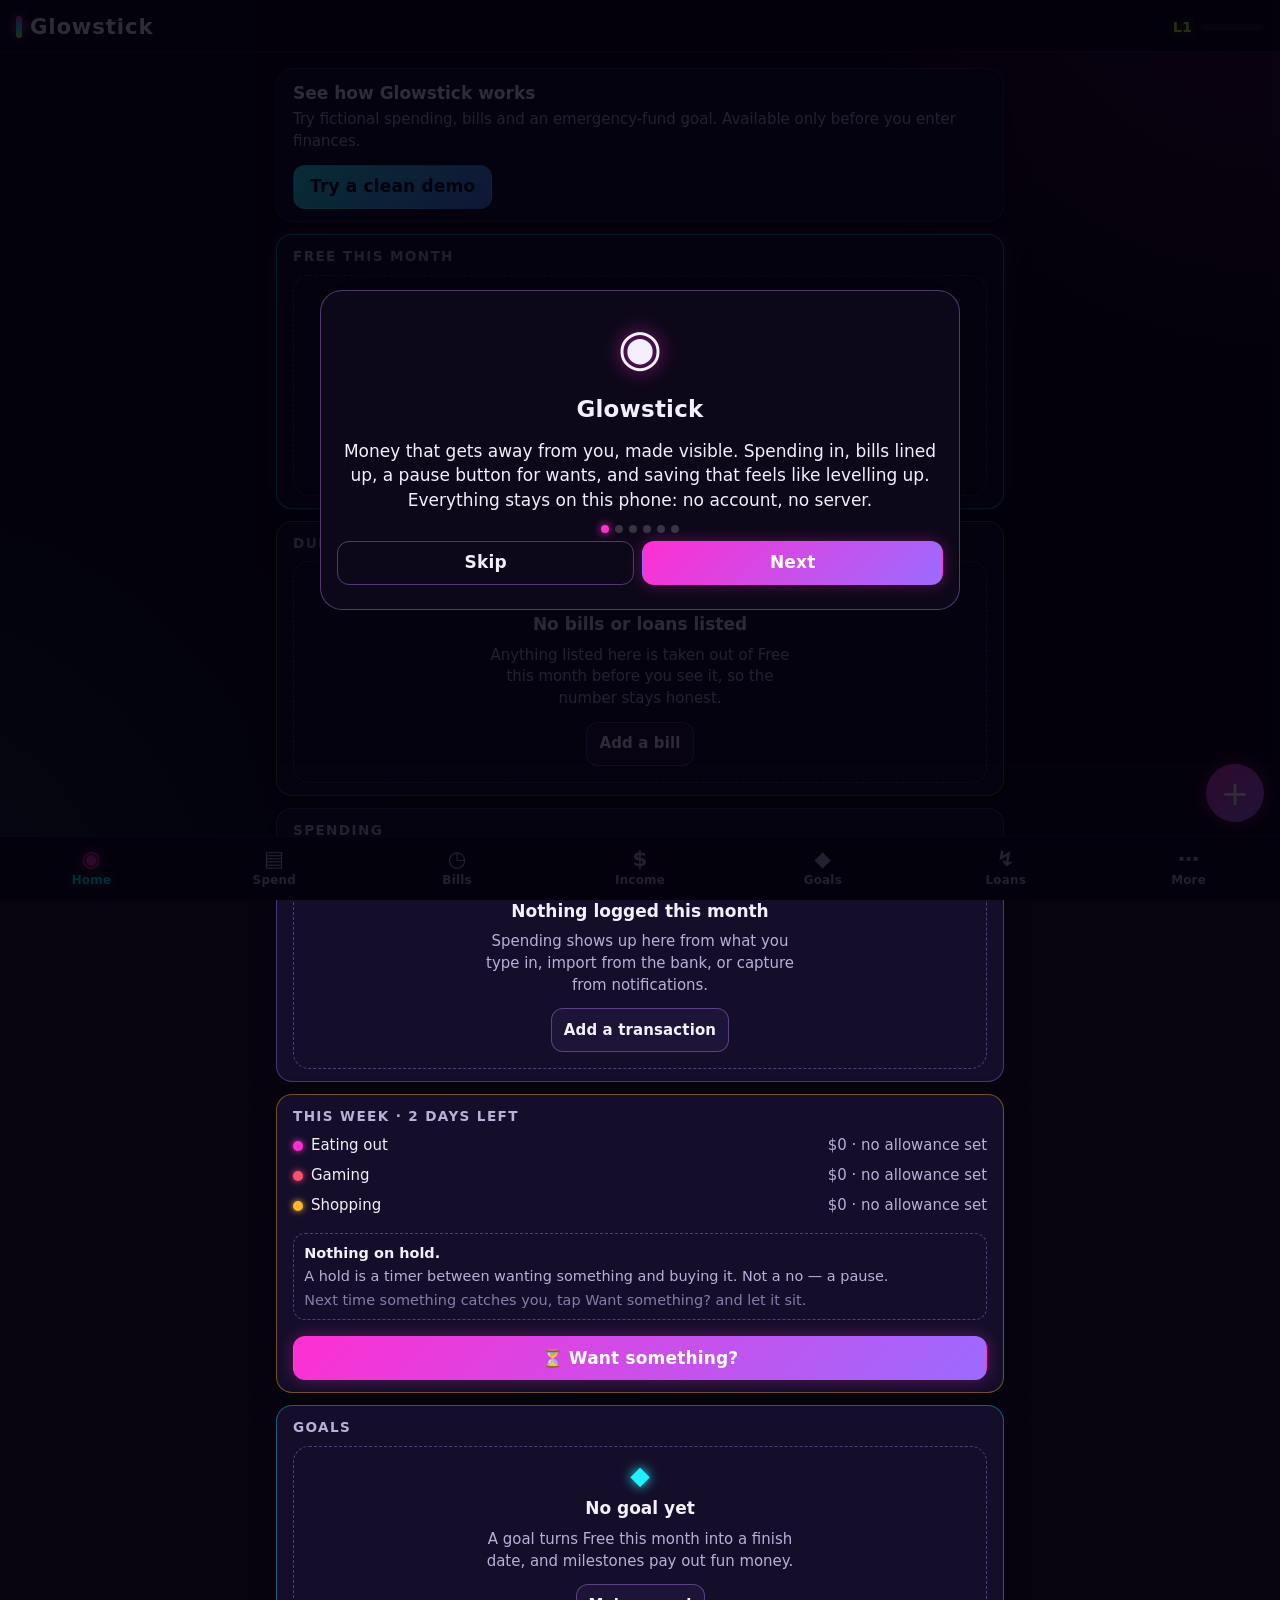
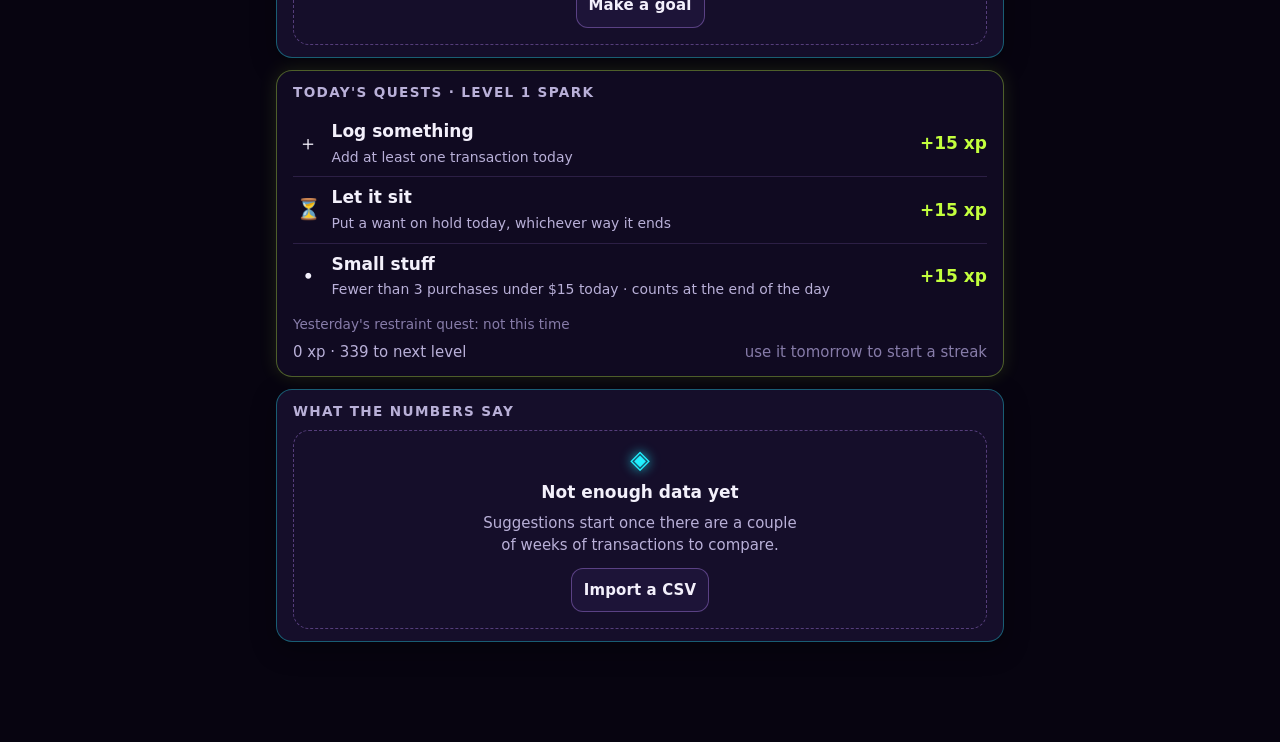
<file: index.html>
<!DOCTYPE html>
<html lang="en">
<head>
<meta charset="utf-8">
<meta name="viewport" content="width=device-width, initial-scale=1, viewport-fit=cover">
<title>Glowstick</title>
<link rel="icon" href="icon-192.png">
<style>
/* ---- css/base.css ---- */
/* Glowstick design tokens. Near-black background, neon accents for edges, bars and labels; body text stays
   high-contrast. Glow is a budget: only the primary money card and the reward layer get it. */
:root {
  /* colour roles */
  --bg: #070410;
  --bg-2: #0d0819;
  --surface-1: #150e2a;                  /* cards */
  --surface-2: #1d1438;                  /* nested boxes, inputs, buttons */
  --surface-3: #0a0616;                  /* recessed: input wells, tables */
  --line: rgba(190, 140, 255, 0.16);
  --line-strong: rgba(190, 140, 255, 0.38);
  --text: #f3f0fb;
  --muted: #b9b0d8;
  --dim: #877ca9;
  /* accent set */
  --pink: #ff2fd2;   --pink-rgb: 255, 47, 210;
  --cyan: #21f0ff;   --cyan-rgb: 33, 240, 255;
  --lime: #c3ff3d;   --lime-rgb: 195, 255, 61;
  --violet: #9b6bff; --violet-rgb: 155, 107, 255;
  --amber: #ffb52e;  --amber-rgb: 255, 181, 46;
  --red: #ff4f6e;    --red-rgb: 255, 79, 110;
  --pink-soft: rgba(var(--pink-rgb), 0.16);
  --cyan-soft: rgba(var(--cyan-rgb), 0.14);
  --lime-soft: rgba(var(--lime-rgb), 0.14);
  --violet-soft: rgba(var(--violet-rgb), 0.18);
  --amber-soft: rgba(var(--amber-rgb), 0.16);
  --danger-soft: rgba(var(--red-rgb), 0.16);
  /* status roles */
  --ok: var(--lime);      --ok-rgb: var(--lime-rgb);
  --warn: var(--amber);   --warn-rgb: var(--amber-rgb);
  --danger: var(--red);   --danger-rgb: var(--red-rgb);
  --info: var(--cyan);    --info-rgb: var(--cyan-rgb);
  /* type scale (4 sizes) */
  --fs-sm: 0.8rem;
  --fs-md: 1rem;
  --fs-lg: 1.35rem;
  --fs-xl: clamp(1.9rem, 9vw, 2.4rem);
  /* spacing scale */
  --s-1: 4px;
  --s-2: 8px;
  --s-3: 12px;
  --s-4: 16px;
  --s-5: 24px;
  /* radii */
  --r-sm: 8px;
  --r-md: 12px;
  --r-lg: 16px;
  /* glow levels: box-shadow values tinted by --glow-rgb (set per accent). 0 = none, 1 = primary card, 2 = reward */
  --glow-rgb: var(--violet-rgb);
  --glow-0: none;
  --glow-1: 0 0 0 1px rgba(var(--glow-rgb), 0.16), 0 0 22px rgba(var(--glow-rgb), 0.18);
  --glow-2: 0 0 0 1px rgba(var(--glow-rgb), 0.28), 0 0 34px rgba(var(--glow-rgb), 0.34), 0 0 70px rgba(var(--glow-rgb), 0.16);
  --shadow: 0 8px 24px rgba(0, 0, 0, 0.35);
  /* motion */
  --t-fast: 120ms;
  --t-med: 250ms;
  --t-slow: 500ms;
  --ease: cubic-bezier(0.2, 0.8, 0.2, 1);
  --ease-pop: cubic-bezier(0.2, 1.6, 0.4, 1);
  --font: "Segoe UI", system-ui, -apple-system, Roboto, sans-serif;
  --mono: "Cascadia Mono", Consolas, "Roboto Mono", monospace;
  --tabs-h: 64px;
  --fab-h: 58px;
  /* legacy aliases still referenced by other modules */
  --panel: var(--surface-1);
  --panel-2: var(--surface-2);
  --radius: var(--r-lg);
  --radius-sm: var(--r-md);
}
* { box-sizing: border-box; -webkit-tap-highlight-color: transparent; }
html, body { margin: 0; min-height: 100%; }
html { font-size: 17px; }
body {
  font-family: var(--font);
  color: var(--text);
  background: var(--bg);
  line-height: 1.45;
  overflow-x: hidden;
  padding-bottom: calc(var(--tabs-h) + env(safe-area-inset-bottom, 0px));
}
/* background wash: two radial gradients on a fixed pseudo-element; no blur filter (expensive on cheap phones) */
body::before {
  content: ""; position: fixed; inset: 0; z-index: -1; pointer-events: none;
  background:
    radial-gradient(60vw 60vw at 100% -10%, rgba(var(--pink-rgb), 0.22), transparent 65%),
    radial-gradient(70vw 70vw at -10% 105%, rgba(var(--cyan-rgb), 0.16), transparent 65%),
    var(--bg);
}
h1, h2, h3, h4 { margin: 0 0 var(--s-2); font-weight: 650; letter-spacing: .01em; overflow-wrap: anywhere; }
h2 { font-size: var(--fs-lg); }
h3 { color: var(--muted); text-transform: uppercase; letter-spacing: .1em; font-size: var(--fs-sm); font-weight: 700; }
p { margin: var(--s-1) 0 var(--s-3); }
a { color: var(--cyan); }
button, input, select, textarea { font: inherit; color: inherit; }
textarea { resize: vertical; }
::selection { background: rgba(var(--pink-rgb), .4); }
.muted { color: var(--muted); }
.dim { color: var(--dim); }
.small { font-size: .88rem; }
.tiny { font-size: var(--fs-sm); }
.hidden { display: none !important; }
.right { text-align: right; }
.center { text-align: center; }
.row { display: flex; gap: var(--s-2); flex-wrap: wrap; align-items: center; }
.between { justify-content: space-between; }
.grow { flex: 1 1 auto; }
.mt { margin-top: var(--s-4); }
.mb { margin-bottom: var(--s-4); }
.mono { font-family: var(--mono); font-variant-numeric: tabular-nums; }
.num { font-variant-numeric: tabular-nums; }
.pink { color: var(--pink); }
.cyan { color: var(--cyan); }
.lime { color: var(--lime); }
.violet { color: var(--violet); }
.amber { color: var(--amber); }
.danger { color: var(--danger); }
.sr-only { position: absolute; width: 1px; height: 1px; overflow: hidden; clip: rect(0 0 0 0); white-space: nowrap; }

/* keyboard focus: cyan ring on everything interactive; pointer focus stays quiet */
:focus-visible { outline: 2px solid var(--cyan); outline-offset: 2px; border-radius: var(--r-sm); }
:focus:not(:focus-visible) { outline: none; }
.field input:focus-visible, .field select:focus-visible, .field textarea:focus-visible { outline: none; }

/* Reduced motion: decorative animation off, state changes stay instant and visible. */
@media (prefers-reduced-motion: reduce) {
  *, *::before, *::after { animation-duration: 0.01ms !important; animation-iteration-count: 1 !important; transition-duration: 0.01ms !important; scroll-behavior: auto !important; }
  .xp.charging .bar > i { box-shadow: none !important; filter: none !important; transform: none !important; }
  .mascot img, .mascot .bubble, .mascot.in .bubble { animation: none !important; }
  .mascot { transition: none !important; }
  .playcard.back { animation: none !important; }
  .celebrate .box { animation: none !important; }
}
</style>
<style>
/* ---- css/layout.css ---- */
/* Top bar and bottom tabs: the only two surfaces that keep backdrop-filter. */
.topbar {
  position: sticky; top: 0; z-index: 20;
  display: flex; align-items: center; gap: var(--s-3);
  padding: calc(var(--s-3) + env(safe-area-inset-top, 0px)) var(--s-4) var(--s-2);
  background: linear-gradient(180deg, rgba(7,4,16,.96), rgba(7,4,16,.86));
  backdrop-filter: blur(10px); -webkit-backdrop-filter: blur(10px);
  border-bottom: 1px solid var(--line);
}
.brand { font-weight: 800; font-size: 1.25rem; letter-spacing: .04em; display: flex; align-items: center; gap: var(--s-2); white-space: nowrap; }
.brand-bar {
  width: 6px; height: 1.3rem; border-radius: 3px; flex: 0 0 auto;
  background: linear-gradient(180deg, var(--pink), var(--cyan), var(--lime));
  box-shadow: 0 0 10px rgba(var(--pink-rgb), .8), 0 0 18px rgba(var(--cyan-rgb), .4);
}
.brand-sub { color: var(--muted); font-size: .85rem; margin-left: auto; display: flex; align-items: center; gap: var(--s-2); min-width: 0; }
.view { padding: var(--s-4) var(--s-4) var(--s-5); max-width: 760px; margin: 0 auto; }

.tabs {
  position: fixed; left: 0; right: 0; bottom: 0; z-index: 20;
  height: calc(var(--tabs-h) + env(safe-area-inset-bottom, 0px));
  padding-bottom: env(safe-area-inset-bottom, 0px);
  display: grid; grid-template-columns: repeat(7, 1fr);
  background: rgba(9, 5, 20, .96); backdrop-filter: blur(12px); -webkit-backdrop-filter: blur(12px);
  border-top: 1px solid var(--line);
}
.tabs button {
  background: none; border: 0; color: var(--muted); font-size: .7rem; font-weight: 600;
  display: flex; flex-direction: column; align-items: center; justify-content: center; gap: 2px;
  letter-spacing: .02em; cursor: pointer; padding: 0; min-width: 0; white-space: nowrap; overflow: hidden;
  transition: color var(--t-fast) var(--ease);
}
.tabs button .ico { font-size: 1.25rem; line-height: 1; }
.tabs button.active { color: var(--cyan); text-shadow: 0 0 10px rgba(var(--cyan-rgb),.6); }
.tabs button.active .ico { color: var(--pink); text-shadow: 0 0 12px var(--pink); }
.tabs button:focus-visible { outline-offset: -3px; }
@media (max-width: 340px) { .tabs button { font-size: .62rem; letter-spacing: 0; } .tabs button .ico { font-size: 1.15rem; } }

.grid2 { display: grid; grid-template-columns: 1fr 1fr; gap: var(--s-3); }
.grid3 { display: grid; grid-template-columns: repeat(3, 1fr); gap: var(--s-3); }
@media (max-width: 420px) { .grid3 { grid-template-columns: 1fr 1fr; } }
@media (max-width: 359px) { .grid2, .field-row, .loan-compare { grid-template-columns: 1fr; } }

/* XP strip in the top bar */
.xp { display: flex; align-items: center; gap: var(--s-2); position: relative; }
.xp .lvl { font-weight: 800; color: var(--lime); text-shadow: 0 0 10px rgba(var(--lime-rgb),.6); font-size: .85rem; white-space: nowrap; }
.xp .bar { width: 64px; height: 7px; flex: 0 0 auto; }
.xp .streak { color: var(--amber); font-weight: 700; font-size: .85rem; white-space: nowrap; }
@media (max-width: 340px) { .xp .bar { width: 44px; } }

/* XP fill animation: the bar's glow and jitter scale with how full it is (set from JS via --f) */
.xp .bar { position: relative; overflow: visible; }
.xp .bar > i { will-change: width, box-shadow, transform; transition: none; }
.xp.charging .bar > i { box-shadow: 0 0 calc(4px + 16px * var(--f, 0)) rgba(var(--lime-rgb), calc(.35 + .65 * var(--f, 0))), 0 0 calc(2px + 30px * var(--f, 0)) rgba(var(--cyan-rgb), calc(.6 * var(--f, 0))); filter: brightness(calc(1 + .8 * var(--f, 0))); }
.xp.burst .bar > i { animation: xpburst .55s ease-out; }
.xp.burst .lvl { animation: lvlpop .6s var(--ease-pop); }
@keyframes xpburst { 0% { filter: brightness(2.6); box-shadow: 0 0 30px var(--lime), 0 0 60px var(--cyan), 0 0 90px var(--pink); } 100% { filter: brightness(1); box-shadow: 0 0 10px rgba(var(--lime-rgb),.5); } }
@keyframes lvlpop { 0% { transform: scale(1); } 40% { transform: scale(1.6); color: #fff; text-shadow: 0 0 18px var(--lime), 0 0 30px var(--pink); } 100% { transform: scale(1); } }
.xp .gain { position: absolute; right: 0; top: -1.1rem; font-size: .75rem; font-weight: 800; color: var(--lime); text-shadow: 0 0 8px rgba(var(--lime-rgb),.8); animation: gainfloat 1s ease-out forwards; pointer-events: none; }
@keyframes gainfloat { 0% { opacity: 0; transform: translateY(6px); } 20% { opacity: 1; } 100% { opacity: 0; transform: translateY(-10px); } }
</style>
<style>
/* ---- css/components.css ---- */
/* ---- Cards. ONE card style with two axes: accent-* (which neon tints the edge) and level.
   secondary (default): plain border, no glow. primary: the money card, glow-1. tertiary: mascot / badges /
   rewards, a soft glow that must not out-shine money numbers. */
.card {
  --accent: var(--violet);
  background: var(--surface-1); border: 1px solid var(--line); border-radius: var(--r-lg);
  padding: var(--s-3) var(--s-4); margin-bottom: var(--s-3); box-shadow: var(--shadow);
  min-width: 0;
}
.card.accent-pink   { --accent: var(--pink);   --glow-rgb: var(--pink-rgb);   border-color: rgba(var(--pink-rgb), .35); }
.card.accent-cyan   { --accent: var(--cyan);   --glow-rgb: var(--cyan-rgb);   border-color: rgba(var(--cyan-rgb), .35); }
.card.accent-lime   { --accent: var(--lime);   --glow-rgb: var(--lime-rgb);   border-color: rgba(var(--lime-rgb), .35); }
.card.accent-amber  { --accent: var(--amber);  --glow-rgb: var(--amber-rgb);  border-color: rgba(var(--amber-rgb), .4); }
.card.accent-violet { --accent: var(--violet); --glow-rgb: var(--violet-rgb); border-color: rgba(var(--violet-rgb), .4); }
.card.accent-danger { --accent: var(--danger); --glow-rgb: var(--danger-rgb); border-color: rgba(var(--danger-rgb), .45); }
.card.primary { border-color: rgba(var(--glow-rgb), .55); box-shadow: var(--shadow), var(--glow-1); }
.card.tertiary { background: rgba(21, 14, 42, .7); box-shadow: 0 0 18px rgba(var(--glow-rgb), .12); }
.card h3 { margin-bottom: var(--s-2); }
.card-head { display: flex; justify-content: space-between; align-items: baseline; gap: var(--s-2); margin-bottom: var(--s-2); min-width: 0; }
.card-head > :first-child { min-width: 0; }
.card-head h3 { margin: 0; }
.card-head .btn.sm { margin-top: -6px; white-space: nowrap; flex: 0 0 auto; }
.card.tap { cursor: pointer; }

/* Stat: label / value / sub. .big = the one primary number on a screen. */
.stat { display: flex; flex-direction: column; gap: 2px; min-width: 0; }
.stat .label { color: var(--muted); font-size: var(--fs-sm); text-transform: uppercase; letter-spacing: .08em; }
.stat .value { font-size: clamp(1.15rem, 6.5vw, 1.5rem); font-weight: 750; font-variant-numeric: tabular-nums; line-height: 1.15; overflow-wrap: anywhere; }
.stat.big .value { font-size: var(--fs-xl); letter-spacing: -.01em; }
.stat .sub { color: var(--muted); font-size: .82rem; overflow-wrap: anywhere; }
.stat.ok .value { color: var(--ok); }
.stat.warn .value { color: var(--warn); }
.stat.danger .value { color: var(--danger); }
.stat.info .value { color: var(--info); }

/* Buttons: every tap target is at least 44px tall, including the small ones used inside list rows. */
.btn {
  display: inline-flex; align-items: center; justify-content: center; gap: var(--s-2);
  padding: var(--s-2) var(--s-4); min-height: 44px; border-radius: var(--r-md); border: 1px solid var(--line-strong);
  background: var(--surface-2); color: var(--text); font-weight: 650; cursor: pointer; letter-spacing: .01em;
  transition: transform var(--t-fast) var(--ease), background var(--t-fast) var(--ease), border-color var(--t-fast) var(--ease);
  max-width: 100%;
}
.btn:active { transform: translateY(1px); }
.btn.primary { background: linear-gradient(135deg, var(--pink), var(--violet)); border-color: transparent; color: #fff; box-shadow: 0 0 16px rgba(var(--pink-rgb),.3); }
.btn.cyan { background: linear-gradient(135deg, var(--cyan), #4a7bff); border-color: transparent; color: #04101a; }
.btn.lime { background: linear-gradient(135deg, var(--lime), #48d67a); border-color: transparent; color: #061a08; }
.btn.ghost { background: transparent; }
.btn.danger { border-color: rgba(var(--danger-rgb),.5); color: var(--danger); }
.btn.sm { padding: var(--s-1) var(--s-3); min-height: 44px; font-size: .88rem; border-radius: var(--r-md); }
.btn.icon { min-width: 44px; padding: 0 var(--s-2); }
.btn.block { width: 100%; }
.btn:disabled { opacity: .45; cursor: not-allowed; }

.field { display: flex; flex-direction: column; gap: var(--s-1); margin-bottom: var(--s-3); min-width: 0; }
.field label { color: var(--muted); font-size: .82rem; font-weight: 600; letter-spacing: .03em; }
.field input, .field select, .field textarea {
  background: var(--surface-3); border: 1px solid var(--line-strong); border-radius: var(--r-md);
  padding: var(--s-2) var(--s-3); min-height: 44px; color: var(--text); width: 100%;
}
.field input:focus, .field select:focus, .field textarea:focus { outline: none; border-color: var(--cyan); box-shadow: 0 0 0 3px rgba(var(--cyan-rgb),.18); }
.field .hint { color: var(--dim); font-size: var(--fs-sm); }
.field-row { display: grid; grid-template-columns: 1fr 1fr; gap: var(--s-2); }
.check { display: flex; align-items: center; gap: var(--s-2); min-height: 44px; }
.check input { width: 22px; height: 22px; accent-color: var(--pink); flex: 0 0 auto; }
input[type=range] { width: 100%; accent-color: var(--pink); min-height: 44px; }
input[type=date], input[type=month] { color-scheme: dark; }
select option { background: #140c28; }

/* Progress bars */
.bar { height: 12px; border-radius: 6px; background: rgba(255,255,255,.07); overflow: hidden; position: relative; }
.bar > i { display: block; height: 100%; border-radius: 6px; background: linear-gradient(90deg, var(--cyan), var(--pink)); box-shadow: 0 0 8px rgba(var(--pink-rgb),.45); transition: width var(--t-med) var(--ease); }
.bar.lime > i { background: linear-gradient(90deg, var(--lime), var(--cyan)); box-shadow: 0 0 8px rgba(var(--lime-rgb),.45); }
.bar.amber > i { background: linear-gradient(90deg, var(--amber), var(--pink)); box-shadow: 0 0 8px rgba(var(--amber-rgb),.4); }
.bar.over > i { background: linear-gradient(90deg, var(--amber), var(--danger)); box-shadow: 0 0 8px rgba(var(--danger-rgb),.55); }
.bar.thin { height: 8px; }

/* Pills. Status pills always carry text; colour is reinforcement, not the message. */
.pill { display: inline-block; padding: 2px 10px; border-radius: 999px; font-size: var(--fs-sm); font-weight: 700; letter-spacing: .03em; border: 1px solid var(--line-strong); color: var(--muted); white-space: nowrap; vertical-align: middle; }
.pill.pink { background: var(--pink-soft); color: var(--pink); border-color: rgba(var(--pink-rgb),.4); }
.pill.cyan, .pill.info { background: var(--cyan-soft); color: var(--cyan); border-color: rgba(var(--cyan-rgb),.4); }
.pill.lime, .pill.ok { background: var(--lime-soft); color: var(--lime); border-color: rgba(var(--lime-rgb),.4); }
.pill.amber, .pill.warn { background: var(--amber-soft); color: var(--amber); border-color: rgba(var(--amber-rgb),.4); }
.pill.danger { background: var(--danger-soft); color: var(--danger); border-color: rgba(var(--danger-rgb),.4); }
.pill.violet { background: var(--violet-soft); color: #c9b3ff; border-color: rgba(var(--violet-rgb),.5); }

/* Lists: one row = dot · main (title + meta, shrinks) · amount (never wraps) · optional action */
.list { list-style: none; margin: 0; padding: 0; }
.list li { display: flex; align-items: center; gap: var(--s-2); padding: var(--s-2) 0; border-bottom: 1px solid var(--line); min-width: 0; }
.list li:last-child { border-bottom: 0; }
.list .main { flex: 1 1 auto; min-width: 0; }
.list .title { font-weight: 600; white-space: nowrap; overflow: hidden; text-overflow: ellipsis; }
.list .meta { color: var(--muted); font-size: var(--fs-sm); overflow-wrap: anywhere; }
.list .amt { font-weight: 750; font-variant-numeric: tabular-nums; white-space: nowrap; flex: 0 0 auto; max-width: 48%; overflow: hidden; text-overflow: ellipsis; }
.list li.tap, .list .main.tap { cursor: pointer; }
.list li .btn.sm { flex: 0 0 auto; }
.cat-dot { width: 10px; height: 10px; border-radius: 50%; flex: 0 0 auto; box-shadow: 0 0 6px currentColor; background: currentColor; }

.seg { display: flex; gap: var(--s-1); background: var(--surface-3); border: 1px solid var(--line); border-radius: var(--r-md); padding: var(--s-1); }
.seg button { flex: 1; background: none; border: 0; border-radius: var(--r-sm); padding: var(--s-2) var(--s-1); font-size: .9rem; min-height: 44px; min-width: 0; color: var(--muted); font-weight: 650; cursor: pointer; white-space: nowrap; overflow: hidden; text-overflow: ellipsis; }
.seg button.active { background: var(--violet-soft); color: var(--text); box-shadow: inset 0 0 0 1px rgba(var(--violet-rgb),.5); }

.chips { display: flex; gap: var(--s-2); flex-wrap: wrap; }
.chip { padding: var(--s-1) var(--s-3); border-radius: 999px; border: 1px solid var(--line-strong); background: transparent; color: var(--muted); font-size: .85rem; font-weight: 600; cursor: pointer; min-height: 44px; }
.chip.active { color: var(--text); border-color: var(--pink); background: var(--pink-soft); }

/* Bottom sheet. Dark scrim, no blur. */
.modal { position: fixed; inset: 0; z-index: 50; background: rgba(3,1,10,.82); display: flex; align-items: flex-end; justify-content: center; }
.modal .sheet {
  width: 100%; max-width: 640px; max-height: 92vh; overflow: auto;
  background: var(--bg-2); border: 1px solid var(--line-strong); border-bottom: 0; border-radius: 22px 22px 0 0;
  padding: var(--s-4) var(--s-4) calc(var(--s-5) + env(safe-area-inset-bottom, 0px)); box-shadow: 0 -10px 40px rgba(0,0,0,.5);
}
.modal .sheet h2 { margin-bottom: var(--s-3); }
.modal .actions { display: flex; gap: var(--s-2); margin-top: var(--s-2); flex-wrap: wrap; }
.modal .actions .btn { flex: 1 1 auto; }
@media (min-width: 700px) { .modal { align-items: center; } .modal .sheet { border-radius: 22px; border-bottom: 1px solid var(--line-strong); } }

/* Toast: solid, high-contrast, and sits above the FAB so neither hides the other. */
.toast { position: fixed; left: 50%; bottom: calc(var(--tabs-h) + var(--fab-h) + 26px + env(safe-area-inset-bottom, 0px)); transform: translateX(-50%); z-index: 60;
  display: flex; align-items: center; gap: var(--s-3);
  background: #1a1030; border: 1px solid var(--cyan); color: var(--text); padding: var(--s-2) var(--s-4); border-radius: var(--r-md); box-shadow: 0 0 18px rgba(var(--cyan-rgb),.3), var(--shadow); font-weight: 600; width: max-content; max-width: min(92vw, 520px); }
.toast.xp { border-color: var(--lime); box-shadow: 0 0 18px rgba(var(--lime-rgb),.35), var(--shadow); }
.toast .msg { flex: 1 1 auto; min-width: 0; overflow-wrap: anywhere; }
.toast .undo { flex: 0 0 auto; background: transparent; border: 1px solid var(--line-strong); color: var(--cyan); font-weight: 800; border-radius: var(--r-sm); min-height: 36px; padding: 0 var(--s-3); cursor: pointer; }

table.tbl { width: 100%; border-collapse: collapse; font-size: .85rem; }
table.tbl th, table.tbl td { padding: var(--s-1) var(--s-2); text-align: right; border-bottom: 1px solid var(--line); font-variant-numeric: tabular-nums; white-space: nowrap; }
table.tbl th { color: var(--muted); font-weight: 600; text-transform: uppercase; font-size: .7rem; letter-spacing: .06em; }
table.tbl td:first-child, table.tbl th:first-child { text-align: left; }
.scroll-x { overflow-x: auto; -webkit-overflow-scrolling: touch; }

/* Empty state: what / why / next action */
.empty { color: var(--muted); text-align: center; padding: var(--s-4) var(--s-4); border: 1px dashed var(--line-strong); border-radius: var(--r-lg); display: flex; flex-direction: column; align-items: center; gap: var(--s-2); }
.empty .ico { font-size: 1.5rem; line-height: 1; color: var(--accent, var(--violet)); text-shadow: 0 0 12px currentColor; }
.empty .t { color: var(--text); font-weight: 700; font-size: var(--fs-md); }
.empty .why { font-size: .88rem; max-width: 34ch; margin: 0; }
.empty .btn { margin-top: var(--s-1); }

.fab { position: fixed; right: var(--s-4); bottom: calc(var(--tabs-h) + 14px + env(safe-area-inset-bottom, 0px)); z-index: 30;
  width: var(--fab-h); height: var(--fab-h); border-radius: 50%; border: 0; font-size: 2rem; line-height: 1; color: #fff; cursor: pointer;
  background: linear-gradient(135deg, var(--pink), var(--violet)); box-shadow: 0 0 20px rgba(var(--pink-rgb),.5), 0 6px 20px rgba(0,0,0,.5); }

/* Level-up / reward overlay: tertiary glow, no blur, tap anywhere to dismiss */
.celebrate { position: fixed; inset: 0; z-index: 70; display: flex; align-items: center; justify-content: center; background: rgba(3,1,10,.86); padding: var(--s-4); cursor: pointer; }
.celebrate .box { --glow-rgb: var(--pink-rgb); text-align: center; padding: var(--s-5) var(--s-4); border-radius: 22px; border: 1px solid var(--pink); background: var(--bg-2); box-shadow: var(--glow-2); max-width: 340px; width: 100%; animation: pop .35s var(--ease-pop); }
.celebrate .big { font-size: 2.6rem; }
.celebrate h2 { font-size: 1.5rem; background: linear-gradient(90deg, var(--pink), var(--cyan), var(--lime)); -webkit-background-clip: text; background-clip: text; color: transparent; }
.celebrate .hint { color: var(--dim); font-size: var(--fs-sm); margin: var(--s-2) 0 0; }
@keyframes pop { from { transform: scale(.6); opacity: 0; } to { transform: scale(1); opacity: 1; } }

/* Badges (tertiary) */
.badge-grid { display: grid; grid-template-columns: repeat(4, 1fr); gap: var(--s-2); }
@media (max-width: 340px) { .badge-grid { grid-template-columns: repeat(3, 1fr); } }
.badge { text-align: center; padding: var(--s-2) 2px; border-radius: var(--r-md); border: 1px solid var(--line); background: var(--surface-3); cursor: pointer; width: 100%; min-height: 64px; color: inherit; font: inherit; }
.badge-sheet { display: flex; flex-direction: column; gap: var(--s-2); }
.badge-big { width: 96px; height: 96px; margin: 0 auto var(--s-1); display: grid; place-items: center; font-size: 2.6rem; border-radius: 50%; border: 2px solid var(--line-strong); background: var(--surface-3); }
.badge .ico { font-size: 1.5rem; }
.badge .nm { font-size: .68rem; color: var(--muted); font-weight: 600; line-height: 1.15; }
.badge.on { border-color: var(--lime); box-shadow: 0 0 12px rgba(var(--lime-rgb),.3); }
.badge.on .nm { color: var(--text); }
.badge:not(.on) { opacity: .4; filter: grayscale(1); }

/* Coupon tickets (reward layer) */
.ticket { display: flex; align-items: center; gap: var(--s-2); padding: var(--s-2) var(--s-3); margin: var(--s-2) 0; border-radius: var(--r-md); background: repeating-linear-gradient(135deg, rgba(var(--pink-rgb),.12) 0 8px, rgba(var(--pink-rgb),.04) 8px 16px); border: 1px dashed rgba(var(--pink-rgb),.6); position: relative; min-height: 44px; cursor: pointer; }
.ticket::before, .ticket::after { content: ""; position: absolute; top: 50%; width: 14px; height: 14px; border-radius: 50%; background: var(--bg); border: 1px dashed rgba(var(--pink-rgb),.6); transform: translateY(-50%); }
.ticket::before { left: -8px; } .ticket::after { right: -8px; }
.ticket .tk-main { flex: 1; min-width: 0; }
.ticket.used { opacity: .5; border-style: solid; }
.ticket.picked { border-style: solid; border-color: var(--lime); box-shadow: 0 0 14px rgba(var(--lime-rgb),.3); }
.ticket .tk-pick { color: var(--lime); font-size: 1.2rem; }

/* Draw window */
.draw .draw-pic { display: block; max-height: 36vh; max-width: 74%; margin: 0 auto var(--s-2); object-fit: contain; filter: drop-shadow(0 0 14px rgba(var(--pink-rgb),.4)); }
.draw .draw-cats { display: grid; gap: var(--s-2); }
.draw .draw-stage { display: flex; justify-content: center; min-height: 10px; margin-top: var(--s-2); perspective: 900px; }
.playcard { width: 220px; max-width: 100%; min-height: 300px; border-radius: 18px; border: 2px solid var(--pink); background: linear-gradient(160deg, #1c1235, #0d0819); box-shadow: 0 0 26px rgba(var(--pink-rgb),.3); display: flex; flex-direction: column; align-items: center; justify-content: center; padding: var(--s-4); text-align: center; transition: transform .35s ease-in; transform-style: preserve-3d; }
.playcard.back { background: repeating-linear-gradient(45deg, rgba(var(--pink-rgb),.18) 0 10px, rgba(var(--cyan-rgb),.12) 10px 20px); animation: shuffle .7s ease-in-out; }
.playcard.back .pc-face { font-size: 4rem; font-weight: 900; color: #fff; text-shadow: 0 0 20px var(--pink); }
.playcard.flip { transform: rotateY(90deg); }
.playcard.front { transform: rotateY(0); animation: reveal .4s cubic-bezier(.2,1.5,.4,1); }
.playcard .pc-cat { font-size: .75rem; text-transform: uppercase; letter-spacing: .12em; font-weight: 800; margin-bottom: var(--s-2); }
.playcard .pc-title { font-size: 1.4rem; font-weight: 850; line-height: 1.15; overflow-wrap: anywhere; }
.playcard .pc-note { color: var(--muted); margin-top: var(--s-2); font-size: .95rem; }
@keyframes shuffle { 0% { transform: translateX(-30px) rotate(-6deg); } 50% { transform: translateX(30px) rotate(6deg); } 100% { transform: translateX(0) rotate(0); } }
@keyframes reveal { 0% { transform: rotateY(90deg) scale(.9); } 100% { transform: rotateY(0) scale(1); } }

/* Intro + help */
.intro .intro-ico { font-size: 3rem; text-align: center; margin: var(--s-1) 0 var(--s-2); text-shadow: 0 0 20px rgba(var(--pink-rgb),.6); }
.intro p { text-align: center; }
.intro p.small { text-align: left; margin: var(--s-1) 0; }
.intro-dots { display: flex; justify-content: center; gap: 6px; margin: var(--s-3) 0 var(--s-2); }
.intro-dots span { width: 8px; height: 8px; border-radius: 50%; background: rgba(255,255,255,.18); }
.intro-dots span.on { background: var(--pink); box-shadow: 0 0 8px var(--pink); }
details.tip { border-bottom: 1px solid var(--line); padding: var(--s-2) 0; }
details.tip summary { font-weight: 700; cursor: pointer; min-height: 44px; display: flex; align-items: center; }
details.tip p { margin: var(--s-1) 0 var(--s-1); }

/* income amount + frequency side by side */
.income-row { display: grid; grid-template-columns: minmax(0, 1.2fr) minmax(0, 1fr); gap: var(--s-2); }
.income-row input, .income-row select { min-width: 0; width: 100%; }

/* wildcard tickets: gold, with a slow shimmer */
.ticket.wild { background: repeating-linear-gradient(135deg, rgba(255,213,74,.16) 0 8px, rgba(255,181,46,.05) 8px 16px); border-color: #ffd54a; }
.ticket.wild b { color: #ffd54a; }
</style>
<style>
/* ---- css/views.css ---- */
/* Home: one primary number, then sections in reading order */
.hero .stat .value { font-size: var(--fs-xl); }
.hero .breakdown { display: flex; flex-wrap: wrap; gap: var(--s-1) var(--s-3); color: var(--muted); font-size: .82rem; margin-top: var(--s-1); }
.hero .breakdown b { color: var(--text); font-weight: 650; font-variant-numeric: tabular-nums; }
.hero .breakdown .op { color: var(--dim); }
.cmp { display: flex; align-items: baseline; gap: var(--s-2); flex-wrap: wrap; margin-bottom: var(--s-2); }
.cmp .now { font-size: var(--fs-lg); font-weight: 750; font-variant-numeric: tabular-nums; }
.cmp .vs { color: var(--muted); font-size: .85rem; }
.section-kicker { display: block; color: var(--dim); font-size: .68rem; text-transform: uppercase; letter-spacing: .14em; font-weight: 700; margin: var(--s-4) 0 var(--s-2); }
.section-kicker:first-child { margin-top: 0; }
.quest { display: flex; gap: var(--s-2); align-items: center; padding: var(--s-2) 0; border-bottom: 1px solid var(--line); }
.quest:last-child { border-bottom: 0; }
.quest .ico { font-size: 1.2rem; width: 1.8rem; text-align: center; flex: 0 0 auto; }
.quest .body { flex: 1; min-width: 0; }
.quest .body b { display: block; }
.quest .body span { color: var(--muted); font-size: .82rem; }
.quest .xpv { color: var(--lime); font-weight: 800; white-space: nowrap; }
.quest.done { opacity: .55; }
.quest.done .body b { text-decoration: line-through; }
.kv { display: flex; justify-content: space-between; gap: var(--s-2); align-items: center; padding: var(--s-1) 0; min-width: 0; }
.kv .k { display: flex; align-items: center; gap: var(--s-2); min-width: 0; overflow: hidden; text-overflow: ellipsis; white-space: nowrap; }
.kv .v { font-weight: 700; font-variant-numeric: tabular-nums; white-space: nowrap; }

/* Spend: category bars */
.catbars .catrow { display: grid; grid-template-columns: minmax(0, 1fr) auto; gap: var(--s-1) var(--s-2); align-items: center; padding: var(--s-2) 0; cursor: pointer; min-height: 44px; border-radius: var(--r-sm); }
.catbars .catrow .bar { grid-column: 1 / -1; }
.catbars .name { display: flex; align-items: center; gap: var(--s-2); font-weight: 600; min-width: 0; flex-wrap: wrap; }
.catbars .amt { font-weight: 700; font-variant-numeric: tabular-nums; white-space: nowrap; }
.catbars .catrow.active .name { color: var(--cyan); }
.month-nav { display: flex; align-items: center; justify-content: space-between; gap: var(--s-2); margin-bottom: var(--s-4); }
.month-nav h2 { margin: 0; text-align: center; flex: 1; min-width: 0; white-space: nowrap; overflow: hidden; text-overflow: ellipsis; }

/* month strip chart */
.mchart { display: flex; align-items: flex-end; gap: 6px; height: 110px; padding-top: var(--s-2); }
.mchart .col { flex: 1; display: flex; flex-direction: column; align-items: center; justify-content: flex-end; height: 100%; gap: 4px; cursor: pointer; min-width: 0; background: none; border: 0; padding: 0; color: inherit; }
.mchart .col i { display: block; width: 100%; max-width: 40px; border-radius: 6px 6px 3px 3px; background: linear-gradient(180deg, var(--cyan), var(--violet)); min-height: 2px; }
.mchart .col.cur i { background: linear-gradient(180deg, var(--pink), var(--violet)); box-shadow: 0 0 10px rgba(var(--pink-rgb),.4); }
.mchart .col span { font-size: .68rem; color: var(--muted); }
.wkchart { display: flex; gap: 4px; align-items: flex-end; height: 70px; }
.wkchart .col { flex: 1; display: flex; flex-direction: column; align-items: center; justify-content: flex-end; height: 100%; gap: 3px; min-width: 0; }
.wkchart .col i { display: block; width: 100%; border-radius: 4px 4px 2px 2px; background: linear-gradient(180deg, var(--lime), var(--cyan)); min-height: 2px; }
.wkchart .col span { font-size: .68rem; color: var(--muted); }

/* Bills: status is a text pill; colour only reinforces */
.bill-status.overdue { color: var(--danger); }
.bill-status.soon { color: var(--amber); }
.bill-status.paid { color: var(--lime); }

/* Goals */
.goal-card .big { font-size: var(--fs-lg); font-weight: 800; font-variant-numeric: tabular-nums; }
.negotiate .verdict { font-weight: 700; padding: var(--s-2) var(--s-3); border-radius: var(--r-md); margin: var(--s-2) 0; }
.negotiate .verdict.ok { background: var(--lime-soft); color: var(--lime); }
.negotiate .verdict.tight { background: var(--amber-soft); color: var(--amber); }
.negotiate .verdict.no { background: var(--danger-soft); color: var(--danger); }
.plan-options { display: grid; grid-template-columns: repeat(3, 1fr); gap: var(--s-2); }
@media (max-width: 359px) { .plan-options { grid-template-columns: 1fr; } }
.plan-options button { background: var(--surface-2); border: 1px solid var(--line-strong); border-radius: var(--r-md); padding: var(--s-2) var(--s-1); color: var(--text); cursor: pointer; text-align: center; min-height: 64px; min-width: 0; }
.plan-options button b { display: block; font-size: 1.05rem; font-variant-numeric: tabular-nums; overflow-wrap: anywhere; }
.plan-options button small { color: var(--muted); font-size: .72rem; }
.plan-options button.active { border-color: var(--pink); background: var(--pink-soft); }
.milestones { display: flex; justify-content: space-between; margin-top: var(--s-1); }
.milestones span { font-size: .7rem; color: var(--dim); }
.milestones span.hit { color: var(--lime); }

/* Loans */
.loan-compare { display: grid; grid-template-columns: 1fr 1fr; gap: var(--s-2); }
.loan-compare .box { background: var(--surface-3); border: 1px solid var(--line); border-radius: var(--r-md); padding: var(--s-2) var(--s-3); min-width: 0; }
.loan-compare .box h4 { font-size: .75rem; text-transform: uppercase; letter-spacing: .08em; color: var(--muted); margin-bottom: var(--s-1); }
.loan-compare .box .v { font-weight: 750; font-size: 1.05rem; font-variant-numeric: tabular-nums; }
.loan-compare .box.with { border-color: rgba(var(--lime-rgb),.45); }
.saved-line { font-size: 1.1rem; font-weight: 700; margin: var(--s-2) 0 var(--s-1); }

/* Suggestions */
.sugg { display: flex; gap: var(--s-2); align-items: flex-start; padding: var(--s-2) 0; border-bottom: 1px solid var(--line); }
.sugg:last-child { border-bottom: 0; }
.sugg .ico { font-size: 1.1rem; width: 1.6rem; text-align: center; flex: 0 0 auto; }
.sugg .body { flex: 1; min-width: 0; }
.sugg .body b { display: block; }
.sugg .body span { color: var(--muted); font-size: .88rem; }

/* Import */
.map-grid { display: grid; grid-template-columns: 1fr 1fr; gap: var(--s-2); }
.preview-box { max-height: 220px; overflow: auto; background: var(--surface-3); border: 1px solid var(--line); border-radius: var(--r-md); padding: var(--s-2) var(--s-3); font-family: var(--mono); font-size: .75rem; white-space: pre; }

/* Rewards (tertiary layer) */
.reward-wallet .value { color: var(--amber); text-shadow: 0 0 10px rgba(var(--amber-rgb),.4); }

.problem-list { margin: 0 0 var(--s-2); padding-left: 1.1rem; }
.problem-list li { overflow-wrap: anywhere; }
</style>
<style>
/* ---- css/mascot.css ---- */
/* Mascot: a picture (or the built-in glowstick character) slides in from the bottom-right corner with a speech
   bubble, then slides out. --aura is set per state by ui/mascot.js. */
.mascot { --aura: var(--pink); position: fixed; right: 6px; bottom: calc(var(--tabs-h) + env(safe-area-inset-bottom, 0px) + 6px); z-index: 80; pointer-events: none; /* above .celebrate (70), .toast (60) and .modal (50) so peeks are never hidden */
  transform: translate(120%, 30%) rotate(8deg); transition: transform .45s cubic-bezier(.2,1.4,.4,1); filter: drop-shadow(0 0 14px color-mix(in srgb, var(--aura) 45%, transparent)) drop-shadow(0 8px 20px rgba(0,0,0,.6)); }
.mascot.in { transform: translate(0, 0) rotate(0); }
.mascot .figure { display: block; transform-origin: 50% 100%; }
.mascot img { display: block; max-height: 48vh; max-width: 66vw; object-fit: contain; }
.mascot.builtin .figure { width: 140px; height: 140px; margin-right: 8px; }
.mascot .stick { display: block; width: 100%; height: 100%; overflow: visible; }
.mascot.builtin .stick .face { animation: blink 4.2s ease-in-out infinite; transform-origin: 86px 50px; }
@keyframes blink { 0%, 92%, 100% { transform: translate(0, -4px) scaleY(1); } 95% { transform: translate(0, -4px) scaleY(.15); } }
/* one motion style per state: a landing bounce, then a loop */
.mascot.m-bounce .figure { animation: land .6s cubic-bezier(.2,1.5,.4,1), bob 1.2s ease-in-out .6s infinite; }
.mascot.m-sway .figure   { animation: land .6s cubic-bezier(.2,1.5,.4,1), sway 1.6s ease-in-out .6s infinite; }
.mascot.m-wiggle .figure { animation: land .6s cubic-bezier(.2,1.5,.4,1), wiggle .9s ease-in-out .6s infinite; }
.mascot.m-lean .figure   { animation: land .6s cubic-bezier(.2,1.5,.4,1), lean 2s ease-in-out .6s infinite; }
.mascot.m-nod .figure    { animation: land .6s cubic-bezier(.2,1.5,.4,1), nod 1.4s ease-in-out .6s infinite; }
.mascot.m-still .figure  { animation: land .6s cubic-bezier(.2,1.5,.4,1); }
@keyframes land { 0% { transform: translateY(40px) scaleY(.9); } 60% { transform: translateY(-14px) scaleY(1.04); } 100% { transform: translateY(0) scaleY(1); } }
@keyframes bob { 0%, 100% { transform: translateY(0) rotate(0); } 50% { transform: translateY(-9px) rotate(-1.5deg); } }
@keyframes sway { 0%, 100% { transform: rotate(-4deg) translateX(-4px); } 50% { transform: rotate(4deg) translateX(4px); } }
@keyframes wiggle { 0%, 100% { transform: rotate(0) scale(1); } 25% { transform: rotate(-3deg) scale(1.03); } 50% { transform: rotate(0) scale(1); } 75% { transform: rotate(3deg) scale(1.03); } }
@keyframes lean { 0%, 100% { transform: translateX(0) rotate(0) scale(1); } 50% { transform: translateX(-18px) rotate(-6deg) scale(1.06); } }
@keyframes nod { 0%, 100% { transform: rotate(0); } 35% { transform: rotate(5deg) translateY(2px); } 70% { transform: rotate(-2deg); } }
.mascot.in .bubble { animation: bubblebob 1.2s ease-in-out .7s infinite; }
@keyframes bubblebob { 0%, 100% { margin-bottom: 0; } 50% { margin-bottom: 6px; } }
.mascot .bubble { position: absolute; right: 8px; bottom: calc(100% + 10px); z-index: 2; max-width: 80vw; white-space: normal; text-align: center;
  background: #fff; color: #1a1030; font-weight: 800; font-size: 1rem; padding: .45rem .8rem; border-radius: 16px 16px 4px 16px; border: 2px solid var(--aura);
  opacity: 0; transform: scale(.6); transform-origin: right bottom; transition: opacity .25s cubic-bezier(.2,1.6,.4,1) .35s, transform .25s cubic-bezier(.2,1.6,.4,1) .35s; box-shadow: 0 0 18px color-mix(in srgb, var(--aura) 60%, transparent); }
.mascot .bubble::after { content: ""; position: absolute; right: 14px; bottom: -9px; border: 8px solid transparent; border-top-color: var(--aura); border-bottom: 0; }
.mascot.in .bubble { opacity: 1; transform: scale(1); }
.mascot.builtin .bubble { right: 20px; }
/* bubble skins (cosmetics, class b-<id> on .mascot or .mascot-preview) */
.b-neon .bubble { background: #17102b; color: #fff; border-color: var(--pink); box-shadow: 0 0 6px var(--pink), 0 0 22px color-mix(in srgb, var(--pink) 70%, transparent), inset 0 0 10px color-mix(in srgb, var(--pink) 35%, transparent); }
.b-neon .bubble::after { border-top-color: var(--pink); }
.b-glass .bubble { background: rgba(20, 12, 40, .78); color: #fff; border-color: rgba(255,255,255,.55); box-shadow: 0 6px 18px rgba(0,0,0,.5), inset 0 1px 0 rgba(255,255,255,.35); }
.b-glass .bubble::after { border-top-color: rgba(255,255,255,.55); }
.b-gold .bubble { background: #2a1d05; color: #ffd54a; border-color: #ffb52e; box-shadow: 0 0 18px rgba(255,181,46,.55), inset 0 0 12px rgba(255,213,74,.2); }
.b-gold .bubble::after { border-top-color: #ffb52e; }

/* More → Mascot → Style: chip rows and a live preview */
.style-block { display: grid; gap: .5rem; padding-bottom: .6rem; margin-bottom: .6rem; border-bottom: 1px solid var(--line); }
.style-preview { position: relative; display: flex; align-items: flex-end; justify-content: center; padding: 2.2rem 0 .4rem; }
.style-preview .figure { width: 120px; height: 120px; }
.style-preview .stick { display: block; width: 100%; height: 100%; overflow: visible; }
.style-preview .bubble { position: absolute; left: 50%; top: 0; transform: translateX(-50%); background: #fff; color: #1a1030; font-weight: 800; font-size: .9rem; padding: .35rem .7rem; border-radius: 14px 14px 14px 4px; border: 2px solid var(--aura); box-shadow: 0 0 14px color-mix(in srgb, var(--aura) 60%, transparent); }
.style-row { display: grid; gap: .3rem; }
.style-row .label { font-size: .75rem; text-transform: uppercase; letter-spacing: .08em; color: var(--muted); }
.style-row .chips { gap: .35rem; }
.style-row .chip { display: flex; align-items: center; gap: .4rem; min-height: 40px; padding: .25rem .7rem; }
.style-row .chip.locked { opacity: .45; border-style: dashed; cursor: default; }
.style-row .chip .unlock { font-size: .65rem; font-weight: 600; color: var(--muted); }
.style-row .chip .swatch { width: 14px; height: 14px; border-radius: 50%; border: 1px solid rgba(255,255,255,.4); flex: none; }

/* picker thumbnails in More → Mascot */
.mascot-thumbs { display: flex; gap: .4rem; flex-wrap: wrap; }
.mascot-thumbs div { position: relative; width: 64px; height: 84px; border-radius: 8px; overflow: hidden; border: 1px solid var(--line-strong); background: #000; }
.mascot-thumbs img { width: 100%; height: 100%; object-fit: cover; }
.mascot-thumbs button { position: absolute; top: 2px; right: 2px; width: 22px; height: 22px; border-radius: 50%; border: 0; background: rgba(0,0,0,.7); color: #fff; font-size: .8rem; cursor: pointer; }

/* Hold sheet (ui/impulse.js). Kept in this file because it is the one stylesheet that module set owns; the
   countdown ring is an inline SVG, the sheet is the normal bottom sheet stretched to the full height. */
.hold-empty { display: grid; gap: .15rem; padding: .5rem .6rem; border: 1px dashed var(--line-strong); border-radius: 12px; font-size: .85rem; color: var(--muted); }
.hold-empty b { color: var(--text); }
.hold-ring { display: block; color: var(--text); }
.hold-ring.ready { filter: drop-shadow(0 0 8px rgba(195,255,61,.6)); }
.quest .ico .hold-ring { margin: 0 auto; }
.quest.tap { cursor: pointer; }
.modal .sheet.hold-full { min-height: calc(100dvh - 10px); border-radius: 22px 22px 0 0; display: flex; flex-direction: column; }
.modal .sheet.hold-full > h2:empty { display: none; }
.hold-sheet { display: flex; flex-direction: column; align-items: stretch; gap: .6rem; flex: 1; padding-top: .4rem; }
.hold-head { text-align: center; }
.hold-head h2 { margin: .2rem 0 0; font-size: 1.5rem; }
.hold-amt { font-size: 2rem; font-weight: 900; letter-spacing: -.02em; color: var(--cyan); text-shadow: 0 0 18px rgba(33,240,255,.4); }
.hold-ringwrap { display: flex; justify-content: center; margin: .4rem 0 0; }
.hold-ringwrap .hold-ring { font-variant-numeric: tabular-nums; filter: drop-shadow(0 0 16px rgba(255,181,46,.35)); }
.hold-ringwrap .hold-ring.ready { filter: drop-shadow(0 0 16px rgba(195,255,61,.55)); }
.hold-clock { text-align: center; font-weight: 800; font-size: 1.1rem; font-variant-numeric: tabular-nums; }
.hold-meaning { display: grid; gap: .25rem; padding: .6rem .8rem; border-radius: 12px; background: rgba(255,255,255,.04); border: 1px solid var(--line); }
.hold-actions { display: grid; gap: .5rem; margin-top: auto; padding-top: .6rem; }
.center { text-align: center; }
</style>
<link rel="manifest" href="manifest.webmanifest">
<link rel="apple-touch-icon" href="icon-180.png">
<meta name="apple-mobile-web-app-capable" content="yes">
<meta name="mobile-web-app-capable" content="yes">
<meta name="apple-mobile-web-app-status-bar-style" content="black-translucent">
<meta name="apple-mobile-web-app-title" content="Glowstick">
<meta name="theme-color" content="#070410">
</head>
<body>
<header class="topbar">
  <div class="brand"><span class="brand-bar"></span>Glowstick</div>
  <div class="brand-sub" id="brand-sub"></div>
</header>

<main id="view" class="view" aria-live="polite"></main>

<nav class="tabs" id="tabs" aria-label="Sections">
  <button data-tab="home"><span class="ico">◉</span>Home</button>
  <button data-tab="spend"><span class="ico">▤</span>Spend</button>
  <button data-tab="bills"><span class="ico">◷</span>Bills</button>
  <button data-tab="income"><span class="ico">$</span>Income</button>
  <button data-tab="goals"><span class="ico">◆</span>Goals</button>
  <button data-tab="loans"><span class="ico">↯</span>Loans</button>
  <button data-tab="more"><span class="ico">⋯</span>More</button>
</nav>

<div id="modal" class="modal hidden" role="dialog" aria-modal="true"></div>
<div id="toast" class="toast hidden" role="status" aria-live="polite"></div>

<script type="module">
/* ---- js/storage.js ---- */
const __m_js_storage_js = (() => {
  // Never silently overwrite an unreadable saved record. Failures remain visible until resolved.
  const blocked = new Set();
  const problems = new Map();
  function report(key, message) {
    if (message) problems.set(key, message); else problems.delete(key);
    if (typeof window !== "undefined" && window?.dispatchEvent) window.dispatchEvent(new Event("glowstick-storage"));
  }
  function storageProblem(key) { return problems.get(key) || ""; }
  function rawSaved(key) { try { return localStorage.getItem(key); } catch { return null; } }
  function load(key, blank, validate) {
    try {
      const raw = localStorage.getItem(key);
      if (raw) {
        const value = JSON.parse(raw);
        if (!value || typeof value !== "object" || Array.isArray(value)) throw new Error("invalid saved record");
        if (validate) validate(value);
        return value;
      }
    } catch {
      blocked.add(key);
      report(key, "Saved data could not be read. It has been preserved. Export the original and restore a valid backup before continuing.");
    }
    return blank();
  }
  function persist(key, obj, replaceUnreadable = false) {
    if (blocked.has(key) && !replaceUnreadable) return false;
    try {
      localStorage.setItem(key, JSON.stringify(obj));
      blocked.delete(key); report(key, ""); return true;
    } catch {
      report(key, "Changes are not saved. Keep this app open, export a backup, then free device space or retry saving.");
      return false;
    }
  }
  function exportJSON(obj, filename) {
    const blob = new Blob([JSON.stringify(obj, null, 2)], { type: "application/json" });
    const a = document.createElement("a");
    a.href = URL.createObjectURL(blob);
    a.download = filename;
    document.body.appendChild(a);
    a.click();
    setTimeout(() => { URL.revokeObjectURL(a.href); a.remove(); }, 1000);
  }

  function readFileText(file) {
    return new Promise((res, rej) => {
      const r = new FileReader();
      r.onload = () => res(String(r.result));
      r.onerror = () => rej(r.error);
      r.readAsText(file);
    });
  }
  return { storageProblem, rawSaved, load, persist, exportJSON, readFileText };
})();

/* ---- js/backup.js ---- */
const __m_js_backup_js = (() => {
  // Validate portable backups before changing either current data or persistent storage.
  const object = (x) => x && typeof x === "object" && !Array.isArray(x);
  const number = (x) => typeof x === "number" && Number.isFinite(x);
  const text = (x) => typeof x === "string";
  const date = (x) => text(x) && /^\d{4}-\d{2}-\d{2}$/.test(x) && !Number.isNaN(Date.parse(x));
  function check(ok, message) { if (!ok) throw new Error(message); }
  function validateBackup(value) {
    check(object(value) && value.v === 1, "Expected a version-1 Glowstick backup");
    check(object(value.settings) && object(value.game), "Backup is missing settings or game state");
    // Reject special property names at every depth; restored objects are merged with defaults.
    const inspect = (v) => {
      if (!v || typeof v !== "object") return;
      for (const [key, child] of Object.entries(v)) {
        check(!["__proto__", "prototype", "constructor"].includes(key), "Unsafe backup property"); inspect(child);
      }
    };
    inspect(value);
    for (const key of ["tx", "rules", "bills", "goals", "loans", "pending", "urges"]) {
      if (["rules", "pending", "urges"].includes(key) && value[key] === undefined) continue;
      check(Array.isArray(value[key]), "Backup is missing the " + key + " list");
      check(value[key].every(object), "Invalid " + key + " record");
    }
    if (value.categories !== undefined) check(Array.isArray(value.categories) && value.categories.every((x) => object(x) && text(x.id) && text(x.name)), "Invalid categories");
    for (const key of ["sources", "rewards", "impulse", "notify", "budgets", "pct"]) if (value.settings[key] !== undefined) check(object(value.settings[key]), "Invalid settings: " + key);
    if (value.settings.income !== undefined) check(number(value.settings.income) && value.settings.income >= 0, "Invalid income");
    if (value.game.xp !== undefined) check(number(value.game.xp) && value.game.xp >= 0, "Invalid XP");
    for (const t of value.tx) check(text(t.id) && date(t.date) && text(t.desc) && number(t.amount) && text(t.cat), "Invalid transaction");
    for (const b of value.bills) check(text(b.id) && text(b.name) && number(b.amount) && b.amount >= 0 && number(b.day) && b.day >= 1 && b.day <= 31 && object(b.paid), "Invalid bill");
    for (const g of value.goals) check(text(g.id) && text(g.name) && number(g.target) && g.target > 0 && number(g.saved) && g.saved >= 0 && number(g.monthly) && g.monthly >= 0 && Array.isArray(g.log) && object(g.milestones), "Invalid savings goal");
    for (const l of value.loans) check(text(l.id) && text(l.name) && number(l.balance) && l.balance >= 0 && number(l.apr) && l.apr >= 0 && number(l.minPayment) && l.minPayment >= 0 && Array.isArray(l.log), "Invalid loan");
    return value;
  }
  return { validateBackup };
})();

/* ---- data/personal.js ---- */
const __m_data_personal_js = (() => {
  const PERSONAL = null;
  return { PERSONAL };
})();

/* ---- js/state.js ---- */
const __m_js_state_js = (() => {
  // Single in-memory state object, persisted to localStorage under one key.
  // Everything the app knows lives here; views read it and call save() after edits.

  const { validateBackup } = __m_js_backup_js;
  const { load, persist } = __m_js_storage_js;
  const { PERSONAL } = __m_data_personal_js;

  const KEY = "glowstick.v1";

  // "Tell someone" defaults. Neutral in every build; the personal build (src/data/personal.js) may preset a name
  // and number. PERSONAL is null in the store build, so nothing personal is ever the default there.
  const DEFAULT_NOTIFY = Object.freeze({ name: "", phone: "", onEarn: true, onRedeem: true, auto: false, ...(PERSONAL?.notify || {}) });

  const DEFAULT_CATEGORIES = [
    { id: "groceries", name: "Groceries", color: "#c3ff3d" },
    { id: "eating", name: "Eating out", color: "#ff2fd2" },
    { id: "transport", name: "Fuel & transport", color: "#21f0ff" },
    { id: "housing", name: "Rent & housing", color: "#9b6bff" },
    { id: "utilities", name: "Utilities & phone", color: "#4a7bff" },
    { id: "subs", name: "Subscriptions", color: "#ff7ae0" },
    { id: "health", name: "Health", color: "#48d67a" },
    { id: "shopping", name: "Shopping", color: "#ffb52e" },
    { id: "gaming", name: "Gaming", color: "#ff4f6e" },
    { id: "fun", name: "Fun & going out", color: "#ff9ecf" },
    { id: "loans", name: "Loan payments", color: "#b78cff" },
    { id: "savings", name: "Savings transfer", color: "#6bffd6" },
    { id: "income", name: "Income", color: "#e8ff8a" },
    { id: "other", name: "Other", color: "#8f86b0" },
  ];

  function blank() {
    return {
      v: 1,
      settings: {
        currency: "$",
        haptics: true,      // vibration on XP gains and level-ups
        mascot: true,       // the character who peeks in on level-ups and badges
        income: 0,          // expected take-home per MONTH (derived; everything reads this)
        incomeFreq: "monthly", // how it was entered: "monthly" | "biweekly" | "weekly"
        incomeEntered: 0,   // the number as typed, in that frequency
        payday: 1,          // day of month
        sources: { manual: true, csv: true, notif: false },
        notifApps: [],      // package names to capture from; empty = anything that looks like money
        rewards: { mode: "both", rate: 0.05, cap: 50, list: [] },
        notify: { ...DEFAULT_NOTIFY },
        budgets: {},        // cat id -> monthly cap in dollars (overrides pct)
        pct: {},            // cat id -> percent of income (overrides DEFAULT_PCT in budget.js)
        impulse: { cats: ["eating", "gaming", "shopping"], weekly: {}, holdMinutes: 15, weekStart: 0 }, // weekStart: 0 = Sunday ... 6 = Saturday
      },
      categories: DEFAULT_CATEGORIES.map((c) => ({ ...c })),
      tx: [],       // {id,date,desc,amount,cat,src,hash,fun?}
      rules: [],    // {match,cat}
      bills: [],    // {id,name,amount,day,cat,autopay,paid:{'YYYY-MM':txId}}
      goals: [],    // {id,name,target,saved,monthly,due,created,log:[{date,amt}],milestones:{25:true}}
      loans: [],    // {id,name,balance,apr,minPayment,extra,log:[{date,amt}]}
      pending: [],  // notification captures awaiting review
      urges: [],    // {id,desc,amount,cat,created,until,status:'holding'|'bought'|'skipped'}
      game: { xp: 0, streak: 0, lastActive: "", badges: {}, funMoney: 0, funLog: [], claimable: [], quests: {} },
    };
  }

  // `S` is never reassigned: every module (and the bundle, which cannot do live bindings) holds this one object.
  const S = load(KEY, blank, validateBackup);
  migrate(S);

  function migrate(s) {
    const b = blank();
    const hadEntered = s.settings && s.settings.incomeEntered != null; // before defaults fill it with 0
    s.settings = { ...b.settings, ...(s.settings || {}) };
    s.settings.sources = { ...b.settings.sources, ...(s.settings.sources || {}) };
    s.settings.rewards = { ...b.settings.rewards, ...(s.settings.rewards || {}) };
    s.settings.impulse = { ...b.settings.impulse, ...(s.settings.impulse || {}) };
    s.settings.notify = { ...b.settings.notify, ...(s.settings.notify || {}) };
    // income frequency (added later): older saves are monthly, entered = the monthly figure
    if (!["monthly", "biweekly", "weekly"].includes(s.settings.incomeFreq)) s.settings.incomeFreq = "monthly";
    if (!hadEntered) s.settings.incomeEntered = Number(s.settings.income) || 0;
    if (!s.categories?.some((c) => c.id === "gaming") && Array.isArray(s.categories)) s.categories.splice(s.categories.findIndex((c) => c.id === "fun"), 0, { id: "gaming", name: "Gaming", color: "#ff4f6e" });
    s.game = { ...b.game, ...(s.game || {}) };
    for (const k of ["tx", "rules", "bills", "goals", "loans", "pending", "urges", "categories"]) if (!Array.isArray(s[k])) s[k] = b[k];
    if (!s.categories.length) s.categories = b.categories;
  }

  function save() { return persist(KEY, S); }

  // Restore / erase: swap the CONTENTS of S in place so every importer (and window.GS.S) keeps seeing the live state.
  function replaceState(obj) {
    validateBackup(obj);
    const candidate = JSON.parse(JSON.stringify(obj));
    migrate(candidate);
    if (!persist(KEY, candidate, true)) return false;
    if (obj !== S) { for (const k of Object.keys(S)) delete S[k]; Object.assign(S, candidate); }
    return true;
  }

  function uid() { return Date.now().toString(36) + Math.random().toString(36).slice(2, 7); }

  function today() { return toISO(new Date()); }
  function toISO(d) {
    const p = (n) => String(n).padStart(2, "0");
    return d.getFullYear() + "-" + p(d.getMonth() + 1) + "-" + p(d.getDate());
  }
  function monthKey(iso) { return iso.slice(0, 7); }
  function thisMonth() { return today().slice(0, 7); }
  function addMonths(monthKeyStr, n) {
    const [y, m] = monthKeyStr.split("-").map(Number);
    const d = new Date(y, m - 1 + n, 1);
    return d.getFullYear() + "-" + String(d.getMonth() + 1).padStart(2, "0");
  }
  function daysBetween(a, b) { return Math.round((new Date(b) - new Date(a)) / 86400000); }
  function monthLabel(mk, long) {
    const [y, m] = mk.split("-").map(Number);
    return new Date(y, m - 1, 1).toLocaleDateString(undefined, long ? { month: "long", year: "numeric" } : { month: "short" });
  }

  function cat(id) { return S.categories.find((c) => c.id === id) || S.categories[S.categories.length - 1]; }
  function catName(id) { return cat(id).name; }
  function catColor(id) { return cat(id).color; }
  return { KEY, DEFAULT_NOTIFY, DEFAULT_CATEGORIES, blank, S, save, replaceState, uid, today, toISO, monthKey, thisMonth, addMonths, daysBetween, monthLabel, cat, catName, catColor };
})();

/* ---- js/router.js ---- */
const __m_js_router_js = (() => {
  // Tab routing. Each view exports render(root) and optionally unmount().
  // Navigating replaces the #view element so old listeners and timers go away.

  const views = {};
  let currentTab = "home";

  function register(name, mod) { views[name] = mod; }

  function go(tab) {
    if (!views[tab]) return;
    views[currentTab]?.unmount?.();
    currentTab = tab;
    document.querySelectorAll("#tabs button").forEach((b) => b.classList.toggle("active", b.dataset.tab === tab));
    refresh();
    window.scrollTo({ top: 0 });
  }

  function refresh() {
    const old = document.getElementById("view");
    const fresh = old.cloneNode(false);
    old.replaceWith(fresh);
    views[currentTab].render(fresh);
  }

  function current() { return currentTab; }
  return { register, go, refresh, current };
})();

/* ---- js/demo.js ---- */
const __m_js_demo_js = (() => {
  // Fictional finances only. Never merge demonstration records with a user's finances.
  const { blank, toISO } = __m_js_state_js;
  function canLoadDemo(s) {
    return !s.settings.demo && !s.settings.income && !s.tx.length && !s.bills.length && !s.goals.length && !s.loans.length && !s.rules.length && !s.pending.length && !s.urges.length;
  }
  function demoState(now = new Date()) {
    const s = blank();
    // Override personal defaults as well: no demo contacts or automatic capture/sending.
    s.settings.notify = { name: "", phone: "", onEarn: false, onRedeem: false, auto: false };
    Object.assign(s.settings, { demo: true, seenIntro: true, income: 3200, incomeEntered: 3200, incomeFreq: "monthly", haptics: false });
    s.settings.sources.notif = false;
    const add = (monthOffset, day, desc, amount, cat) => {
      if (monthOffset === 0 && day > now.getDate()) return;
      const d = new Date(now.getFullYear(), now.getMonth() + monthOffset, day);
      const id = "demo-" + (s.tx.length + 1);
      s.tx.push({ id, date: toISO(d), desc, amount, cat, src: "demo", hash: id });
    };
    for (const m of [-3, -2, -1, 0]) {
      add(m, 1, "Example paycheck", 3200, "income");
      for (const [day, desc, amount, cat] of [[1,"Example rent",1050,"housing"],[2,"Example utilities",140,"utilities"],[3,"Example groceries",285,"groceries"],[4,"Example transport",120,"transport"],[5,"Example health",80,"health"],[6,"Example eating out",150,"eating"],[7,"Example gaming",45,"gaming"],[8,"Example shopping",65,"shopping"],[9,"Example subscriptions",25,"subs"],[10,"Example loan payment",160,"loans"]]) add(m, day, desc, -amount, cat);
    }
    s.bills = [{ id: "demo-bill", name: "Example rent", amount: 1050, day: 1, cat: "housing", autopay: false, paid: { [toISO(now).slice(0,7)]: "demo-35" } }];
    s.goals = [{ id: "demo-goal", name: "Emergency fund (example)", target: 1500, saved: 450, monthly: 150, due: null, created: toISO(new Date(now.getFullYear(), now.getMonth()-3, 1)), log: [{ date: toISO(now), amt: 450 }], milestones: { 25: true } }];
    return s;
  }
  return { canLoadDemo, demoState };
})();

/* ---- js/ui/common.js ---- */
const __m_js_ui_common_js = (() => {
  // Small DOM helpers shared by every view: element builder, cards/sections, empty states, bottom-sheet modal,
  // toasts (plain and with Undo), celebrate overlay (queued), form reading.
  const { S, catColor, catName } = __m_js_state_js;

  function h(tag, attrs, ...children) {
    const el = document.createElement(tag);
    if (attrs) for (const [k, v] of Object.entries(attrs)) {
      if (v == null || v === false) continue;
      if (k === "class") el.className = v;
      else if (k === "html") el.innerHTML = v;
      else if (k.startsWith("on")) el.addEventListener(k.slice(2), v);
      else if (k === "style" && typeof v === "object") Object.assign(el.style, v);
      else if (k in el && k !== "list" && k !== "form") { try { el[k] = v; } catch (e) { el.setAttribute(k, v); } }
      else el.setAttribute(k, v === true ? "" : v);
    }
    for (const c of children.flat(Infinity)) if (c != null && c !== false) el.append(c.nodeType ? c : document.createTextNode(String(c)));
    return el;
  }
  const esc = (s) => String(s ?? "").replace(/[&<>"']/g, (c) => ({ "&": "&amp;", "<": "&lt;", ">": "&gt;", '"': "&quot;", "'": "&#39;" }[c]));

  const reducedMotion = () => !!(window.matchMedia && window.matchMedia("(prefers-reduced-motion: reduce)").matches);

  // Plain card (kept for the modules that call it). Secondary level unless cls says otherwise.
  function card(title, cls, ...body) {
    return h("section", { class: "card " + (cls || "") }, title ? h("h3", null, title) : null, ...body);
  }

  // The standard card with a level. opts: { level: "primary"|"secondary"|"tertiary", accent: "pink"|"cyan"|"lime"|
  // "amber"|"violet"|"danger", cls, action: { label, onclick, cls }, id }
  let sectionSeq = 0;
  function section(title, opts, ...children) {
    const o = opts || {};
    const cls = ["card", o.level && o.level !== "secondary" ? o.level : "", o.accent ? "accent-" + o.accent : "", o.cls || ""].filter(Boolean).join(" ");
    const id = o.id || "sec" + (++sectionSeq);
    const el = h("section", { class: cls, "aria-labelledby": title ? id + "-t" : null });
    if (title) {
      const t = h("h3", { id: id + "-t" }, title);
      el.append(o.action ? h("div", { class: "card-head" }, t, h("button", { class: "btn sm " + (o.action.cls || "ghost"), onclick: o.action.onclick }, o.action.label)) : t);
    }
    el.append(...children.flat(Infinity).filter((c) => c != null && c !== false));
    return el;
  }

  // Empty state: WHAT (title) / WHY (why) / NEXT ACTION (action). All optional except title.
  function emptyState({ ico, title, why, action, cls } = {}) {
    return h("div", { class: "empty " + (cls || ""), role: "note" },
      ico ? h("div", { class: "ico", "aria-hidden": "true" }, ico) : null,
      title ? h("div", { class: "t" }, title) : null,
      why ? h("p", { class: "why" }, why) : null,
      action ? h("button", { class: "btn sm " + (action.cls || ""), onclick: action.onclick }, action.label) : null);
  }
  function empty(text) { return emptyState({ title: text }); }

  let toastTimer;
  function showToast(nodes, cls, ms) {
    const t = document.getElementById("toast");
    t.innerHTML = ""; t.append(...nodes); t.className = "toast " + cls;
    clearTimeout(toastTimer);
    toastTimer = setTimeout(() => t.classList.add("hidden"), ms);
  }
  function toast(msg, cls = "") { showToast([h("span", { class: "msg" }, msg)], cls, 2600); }
  // Toast with a 5-second Undo. undoFn runs at most once; the toast closes when it does.
  function toastUndo(msg, undoFn, cls = "") {
    let done = false;
    const b = h("button", { class: "undo", type: "button", onclick: () => { if (done) return; done = true; document.getElementById("toast").classList.add("hidden"); clearTimeout(toastTimer); undoFn(); } }, "Undo");
    showToast([h("span", { class: "msg" }, msg), b], cls, 5000);
  }

  function closeModal() { const m = document.getElementById("modal"); m.classList.add("hidden"); m.innerHTML = ""; }
  function modal(title, body, actions = []) {
    const m = document.getElementById("modal");
    m.innerHTML = "";
    const sheet = h("div", { class: "sheet" }, title ? h("h2", null, title) : null, body);
    if (actions.length) sheet.append(h("div", { class: "actions" }, ...actions));
    m.append(sheet);
    m.setAttribute("aria-label", title);
    m.classList.remove("hidden");
    m.onclick = (e) => { if (e.target === m) closeModal(); };
    return sheet;
  }

  // Destructive confirm. Say exactly what goes and whether it can be undone.
  // opts: { title, undoable: false } — when not undoable, the text is followed by "This can't be undone."
  function confirmBox(text, onYes, yesLabel = "Yes", opts = {}) {
    const note = opts.undoable ? "You get a few seconds to undo afterwards." : "This can't be undone.";
    modal(opts.title || "Are you sure?", h("div", null, h("p", null, text), h("p", { class: "small muted" }, note)), [
      h("button", { class: "btn ghost", onclick: closeModal }, "Cancel"),
      h("button", { class: "btn danger", onclick: () => { closeModal(); onYes(); } }, yesLabel),
    ]);
  }

  // Form field builders
  function field(label, input, hint) {
    return h("div", { class: "field" }, h("label", null, label), input, hint ? h("div", { class: "hint" }, hint) : null);
  }
  function input(name, value, attrs = {}) { return h("input", { name, value: value ?? "", ...attrs }); }
  function numInput(name, value, attrs = {}) { return h("input", { name, type: "number", inputmode: "decimal", step: "0.01", value: value ?? "", ...attrs }); }
  function select(name, options, value) {
    return h("select", { name }, ...options.map((o) => h("option", { value: o.value, selected: o.value === value }, o.label)));
  }
  function catSelect(name, value) {
    return select(name, S.categories.map((c) => ({ value: c.id, label: c.name })), value || "other");
  }
  function readForm(root) {
    const o = {};
    root.querySelectorAll("[name]").forEach((el) => {
      if (el.type === "checkbox") o[el.name] = el.checked;
      else if (el.type === "number" || el.type === "range") o[el.name] = el.value === "" ? null : Number(el.value);
      else o[el.name] = el.value;
    });
    return o;
  }

  function catDot(id) { return h("span", { class: "cat-dot", style: { color: catColor(id) }, "aria-hidden": "true" }); }
  function catPill(id) { return h("span", { class: "pill", style: { color: catColor(id), borderColor: catColor(id) } }, catName(id)); }

  function bar(frac, cls = "", label) {
    const f = Math.max(0, Math.min(1, frac || 0));
    return h("div", { class: "bar " + cls + (frac > 1 ? " over" : ""), role: "progressbar", "aria-valuemin": 0, "aria-valuemax": 100, "aria-valuenow": Math.round(f * 100), "aria-label": label || null }, h("i", { style: { width: Math.round(f * 100) + "%" } }));
  }

  // Status pill: text always, colour by status key (ok / warn / danger / info / plain).
  function statusPill(text, status) { return h("span", { class: "pill " + (status || "") }, text); }

  // Celebrate overlay: one at a time (queued), tap anywhere to dismiss.
  const queue = [];
  let showing = false;
  function celebrate(ico, title, text, onClose) {
    queue.push({ ico, title, text, onClose });
    if (!showing) nextCelebrate();
  }
  function nextCelebrate() {
    const c = queue.shift();
    if (!c) { showing = false; return; }
    showing = true;
    let closed = false;
    const close = () => { if (closed) return; closed = true; box.remove(); c.onClose?.(); setTimeout(nextCelebrate, 150); };
    const box = h("div", { class: "celebrate", role: "dialog", "aria-modal": "true", "aria-label": c.title, onclick: close }, h("div", { class: "box" },
      h("div", { class: "big", "aria-hidden": "true" }, c.ico), h("h2", null, c.title), h("p", null, c.text),
      h("button", { class: "btn primary block", onclick: close }, "Nice"),
      h("p", { class: "hint" }, "Tap anywhere to close")));
    document.body.append(box);
    box.querySelector("button").focus({ preventScroll: true });
  }

  function dateLabel(iso) {
    if (!iso) return "";
    const d = new Date(iso + "T12:00");
    return d.toLocaleDateString(undefined, { month: "short", day: "numeric" });
  }
  function dateLabelY(iso) {
    if (!iso) return "";
    const d = new Date(iso + "T12:00");
    return d.toLocaleDateString(undefined, { month: "short", day: "numeric", year: "numeric" });
  }
  return { h, esc, reducedMotion, card, section, emptyState, empty, toast, toastUndo, closeModal, modal, confirmBox, field, input, numInput, select, catSelect, readForm, catDot, catPill, bar, statusPill, celebrate, dateLabel, dateLabelY };
})();

/* ---- js/money.js ---- */
const __m_js_money_js = (() => {
  // Money formatting, lenient amount parsing, and integer-cents arithmetic.
  // Every place that adds or subtracts money goes through sum()/add()/sub() so 0.1 + 0.2 never becomes 0.30000000000000004.
  const { S } = __m_js_state_js;

  function fmt(n, opts = {}) {
    const sym = S.settings.currency || "$";
    const v = Math.abs(Number(n) || 0);
    const s = v.toLocaleString(undefined, { minimumFractionDigits: opts.cents === false ? 0 : 2, maximumFractionDigits: opts.cents === false ? 0 : 2 });
    const sign = n < 0 && opts.sign !== false ? "-" : (opts.plus && n > 0 ? "+" : "");
    return sign + sym + s;
  }

  function fmt0(n, opts = {}) { return fmt(Math.round(n), { ...opts, cents: false }); }

  // ---- cents helpers
  // Dollars -> integer cents. Non-numbers and NaN count as 0.
  // The tiny epsilon keeps 1.005 (really 1.00499999…) rounding to 101 like a human would.
  function toCents(n) { const v = Number(n); return isFinite(v) ? (Math.sign(v) * Math.round(Math.abs(v) * 100 + 1e-6)) || 0 : 0; }
  function fromCents(c) { return (Number(c) || 0) / 100; }
  function round2(n) { return fromCents(toCents(n)); }
  // Sum of a list, accumulated in integer cents. `pick` maps an item to a dollar amount (default: the item itself).
  function sum(list, pick) {
    let c = 0;
    for (const x of list || []) c += toCents(pick ? pick(x) : x);
    return fromCents(c);
  }
  function add(...xs) { let c = 0; for (const x of xs) c += toCents(x); return fromCents(c); }
  function sub(a, b) { return fromCents(toCents(a) - toCents(b)); }
  function mul(a, k) { return fromCents(Math.round(toCents(a) * (Number(k) || 0))); }
  function div(a, k) { const d = Number(k); return d ? fromCents(Math.round(toCents(a) / d)) : 0; }
  function avg(list, pick) { const n = (list || []).length; return n ? div(sum(list, pick), n) : 0; }
  const eq = (a, b) => toCents(a) === toCents(b);

  // Lenient parse: "$1,234.56", "(12.50)", "-12.50", "12.50-", "$-12.50", "1.234,56" (EU), "USD 45", "45 CR" -> number, else NaN.
  function parseAmount(s) {
    if (typeof s === "number") return isFinite(s) ? s : NaN;
    if (s == null) return NaN;
    let t = String(s).trim();
    if (!t) return NaN;
    let neg = false;
    if (/^\(.*\)$/.test(t)) { neg = true; t = t.slice(1, -1).trim(); }
    // sign may sit before or after a currency symbol / code, or trail the number
    if (/^[^\d]*[-−]/.test(t)) { neg = true; t = t.replace(/[-−]/, ""); }
    else if (/[-−][^\d]*$/.test(t)) { neg = true; t = t.replace(/[-−](?=[^\d]*$)/, ""); }
    else if (/^[^\d]*\+/.test(t)) t = t.replace("+", "");
    t = t.replace(/[^\d.,]/g, "");
    if (!t || !/\d/.test(t)) return NaN;
    // 1.234,56 (EU) vs 1,234.56 (US)
    if (/,\d{1,2}$/.test(t) && !/\.\d{1,2}$/.test(t)) t = t.replace(/\./g, "").replace(",", ".");
    else t = t.replace(/,/g, "");
    if ((t.match(/\./g) || []).length > 1) t = t.replace(/\.(?=.*\.)/g, ""); // 1.234.567 -> 1234567
    const v = parseFloat(t);
    return isNaN(v) ? NaN : (neg ? -v : v);
  }

  function pct(n) { return Math.round(n * 100) + "%"; }
  return { fmt, fmt0, toCents, fromCents, round2, sum, add, sub, mul, div, avg, eq, parseAmount, pct };
})();

/* ---- js/categorize.js ---- */
const __m_js_categorize_js = (() => {
  // Guess a category from a transaction description. User rules win over the built-in keyword table.
  const { S, save } = __m_js_state_js;

  const KEYWORDS = [
    ["groceries", ["walmart", "kroger", "aldi", "heb", "h-e-b", "safeway", "publix", "costco", "sam's club", "sams club", "trader joe", "whole foods", "grocery", "market", "food lion", "meijer", "winco", "wegmans", "sprouts", "dollar general", "family dollar"]],
    ["eating", ["mcdonald", "burger", "taco", "chipotle", "starbucks", "dunkin", "pizza", "domino", "wendy", "chick-fil", "subway", "sonic", "whataburger", "doordash", "uber eats", "ubereats", "grubhub", "restaurant", "cafe", "coffee", "diner", "grill", "kitchen", "bbq", "wing", "panda express", "popeyes", "kfc", "arby", "jack in the box", "waffle house", "ihop", "denny"]],
    ["transport", ["shell", "exxon", "chevron", "bp ", "texaco", "valero", "citgo", "marathon", "sunoco", "speedway", "wawa", "qt ", "quiktrip", "buc-ee", "gas", "fuel", "uber", "lyft", "parking", "toll", "auto parts", "autozone", "o'reilly", "jiffy lube", "car wash", "dmv"]],
    ["housing", ["rent", "mortgage", "landlord", "apartment", "property", "lease", "hoa"]],
    ["utilities", ["electric", "power", "energy", "water", "gas co", "utility", "t-mobile", "tmobile", "verizon", "at&t", "att ", "sprint", "spectrum", "comcast", "xfinity", "internet", "cox ", "frontier", "metro pcs", "cricket", "mint mobile", "visible"]],
    ["subs", ["netflix", "spotify", "hulu", "disney", "hbo", "max ", "youtube", "apple.com/bill", "apple bill", "google play", "google *", "amazon prime", "prime video", "paramount", "peacock", "crunchyroll", "patreon", "onlyfans", "audible", "kindle", "icloud", "dropbox", "adobe", "microsoft", "openai", "chatgpt", "claude", "anthropic", "gym", "planet fitness", "la fitness", "membership"]],
    ["health", ["pharmacy", "cvs", "walgreens", "rite aid", "clinic", "doctor", "dental", "dentist", "hospital", "medical", "urgent care", "optical", "vision", "therapy", "copay", "rx"]],
    ["gaming", ["steam", "xbox", "playstation", "sony interactive", "nintendo", "epic games", "riot", "blizzard", "ea *", "electronic arts", "ubisoft", "roblox", "twitch", "discord", "gamestop", "g2a", "humble", "gog.com", "battle.net", "supercell", "king.com", "candy crush", "fortnite", "minecraft", "genshin", "hoyoverse", "microsoft*xbox", "google *", "apple.com/bill"]],
    ["shopping", ["amazon", "amzn", "target", "best buy", "ebay", "etsy", "temu", "shein", "home depot", "lowe's", "lowes", "ikea", "wayfair", "old navy", "gap", "nike", "adidas", "ross", "tj maxx", "marshalls", "kohl", "macy", "nordstrom", "shop", "store", "walmart.com", "five below", "hobby lobby", "michaels", "petsmart", "petco", "chewy"]],
    ["fun", ["cinema", "theater", "theatre", "amc ", "regal", "concert", "ticketmaster", "eventbrite", "bar ", "pub ", "brewery", "tavern", "lounge", "club", "casino", "bowling", "arcade", "dave & buster", "topgolf", "zoo", "museum", "park", "game", "hobby", "liquor", "wine", "spirits", "smoke", "vape"]],
    ["loans", ["loan", "auto pay", "autopay", "finance", "financial", "capital one auto", "ally", "toyota financial", "honda financial", "ford credit", "gm financial", "nissan motor", "santander", "credit acceptance", "affirm", "klarna", "afterpay", "navient", "nelnet", "sallie", "student"]],
    ["savings", ["transfer to savings", "savings", "to sav", "vanguard", "fidelity", "schwab", "robinhood", "acorns", "betterment", "wealthfront"]],
    ["income", ["payroll", "direct dep", "direct deposit", "salary", "paycheck", "deposit", "refund", "reimburse", "venmo from", "zelle from", "cash app from", "interest paid", "irs treas", "ssa treas", "unemployment"]],
  ];

  function guessCategory(desc, amount) {
    const d = String(desc || "").toLowerCase();
    for (const r of S.rules) if (r.match && d.includes(r.match.toLowerCase())) return r.cat;
    if (amount > 0) return "income"; // money in is income unless a rule says otherwise
    for (const [cat, words] of KEYWORDS) {
      if (cat === "income") continue;
      for (const w of words) if (d.includes(w)) return cat;
    }
    return amount > 0 ? "income" : "other";
  }

  // Turn "SQ *BLUE BOTTLE COFFEE 0412 SAN FRANC" into "blue bottle coffee": the part a rule should match on.
  function merchantKey(desc) {
    let d = String(desc || "").toLowerCase();
    d = d.replace(/\b(pos|debit|credit|purchase|card|payment|checkcard|visa|mastercard|ach|withdrawal|recurring|online|tst\*|sq \*|sq\*|pp\*|paypal \*|dd \*)\b/g, " ");
    d = d.replace(/[#*]\s*\w+/g, " ").replace(/\b\d{2,}\b/g, " ").replace(/[^a-z&'.\- ]/g, " ").replace(/\s+/g, " ").trim();
    const words = d.split(" ").filter((w) => w.length > 1);
    return words.slice(0, 3).join(" ");
  }

  function addRule(match, catId) {
    match = String(match || "").trim().toLowerCase();
    if (!match) return;
    S.rules = S.rules.filter((r) => r.match !== match);
    S.rules.unshift({ match, cat: catId });
    save();
  }

  function applyRulesTo(txs) {
    let n = 0;
    for (const t of txs) {
      const d = t.desc.toLowerCase();
      const r = S.rules.find((x) => d.includes(x.match));
      if (r && t.cat !== r.cat) { t.cat = r.cat; n++; }
    }
    return n;
  }
  return { guessCategory, merchantKey, addRule, applyRulesTo };
})();

/* ---- js/budget.js ---- */
const __m_js_budget_js = (() => {
  // Category budgets as a share of income. Defaults follow the usual budgeting guidance
  // (needs ~50%, wants ~30%, savings ~20%) with the impulse-prone wants kept deliberately small.
  // A dollar override in settings.budgets wins over the percentage; a weekly override wins over the derived weekly figure.
  const { S, today, toISO, daysBetween } = __m_js_state_js;
  const { sum, toCents, fromCents, round2 } = __m_js_money_js;

  const DEFAULT_PCT = {
    housing: 28, utilities: 7, groceries: 10, transport: 9, health: 5, loans: 7,   // needs: 66
    eating: 5, gaming: 3, fun: 4, shopping: 5, subs: 2,                            // wants: 19
    savings: 15,                                                                    // pay yourself: 15
  };

  function pctFor(cat) {
    const p = S.settings.pct || {};
    return p[cat] != null ? Number(p[cat]) : (DEFAULT_PCT[cat] ?? 0);
  }

  function income() { return Number(S.settings.income) || 0; }

  // ---- Income frequency. Everything reads settings.income as a MONTHLY figure; the person may type it per
  // month, every two weeks (26 a year) or per week (52 a year). Convert once, to the cent, when it is saved.
  const INCOME_FREQS = [
    { id: "monthly", label: "a month", perYear: 12 },
    { id: "biweekly", label: "every two weeks", perYear: 26 },
    { id: "weekly", label: "a week", perYear: 52 },
  ];
  function incomeFreq(id) { return INCOME_FREQS.find((f) => f.id === id) || INCOME_FREQS[0]; }
  function monthlyIncome(amount, freq) {
    const a = Number(amount);
    if (!isFinite(a) || a <= 0) return 0;
    const f = incomeFreq(freq);
    return fromCents(Math.round(toCents(a) * f.perYear / 12));
  }
  // Store what was typed and the monthly equivalent. Returns the monthly figure.
  function setIncomeEntered(amount, freq) {
    const f = incomeFreq(freq);
    const entered = round2(Math.max(0, Number(amount) || 0));
    S.settings.incomeFreq = f.id;
    S.settings.incomeEntered = entered;
    S.settings.income = monthlyIncome(entered, f.id);
    return S.settings.income;
  }

  // Monthly cap for a category: explicit dollars, else percentage of income (0 when there is no income set).
  function capFor(cat) {
    const b = S.settings.budgets || {};
    if (b[cat]) return Number(b[cat]) || 0;
    return Math.round(income() * pctFor(cat) / 100);
  }
  function capSource(cat) { return (S.settings.budgets || {})[cat] ? "fixed" : "pct"; }

  // Weekly allowance: explicit, else the monthly cap spread over 52 weeks.
  function weeklyFor(cat) {
    const w = S.settings.impulse?.weekly || {};
    if (w[cat]) return Number(w[cat]) || 0;
    return Math.round(capFor(cat) * 12 / 52);
  }
  function weeklySource(cat) { return (S.settings.impulse?.weekly || {})[cat] ? "fixed" : "pct"; }

  function allCaps() {
    return S.categories.filter((c) => c.id !== "income" && c.id !== "other").map((c) => ({ cat: c.id, pct: pctFor(c.id), cap: capFor(c.id), source: capSource(c.id) }));
  }
  function totalPct() { return S.categories.filter((c) => c.id !== "income" && c.id !== "other").reduce((a, c) => a + pctFor(c.id), 0); }

  // ---- Week maths (weeks start on settings.impulse.weekStart, Sunday by default)
  // Local-noon arithmetic so DST switches and month/year boundaries cannot shift the day.
  function weekStart(iso = today()) {
    const d = new Date(iso + "T12:00");
    const start = ((Number(S.settings.impulse?.weekStart) || 0) % 7 + 7) % 7;
    const dow = (d.getDay() - start + 7) % 7; // days since the week began
    d.setDate(d.getDate() - dow);
    return toISO(d);
  }
  function weekEnd(iso = today()) { const d = new Date(weekStart(iso) + "T12:00"); d.setDate(d.getDate() + 6); return toISO(d); }
  function daysLeftInWeek() { return Math.max(1, Math.min(7, daysBetween(today(), weekEnd()) + 1)); }

  function weekSpend(cat, iso = today()) {
    const a = weekStart(iso), b = weekEnd(iso);
    return sum(S.tx.filter((t) => t.cat === cat && t.amount < 0 && !t.fun && t.date >= a && t.date <= b), (t) => -t.amount);
  }
  return { DEFAULT_PCT, pctFor, income, INCOME_FREQS, incomeFreq, monthlyIncome, setIncomeEntered, capFor, capSource, weeklyFor, weeklySource, allCaps, totalPct, weekStart, weekEnd, daysLeftInWeek, weekSpend };
})();

/* ---- js/analysis.js ---- */
const __m_js_analysis_js = (() => {
  // Spending analysis: monthly totals, averages, recurring charges, patterns, suggestions.
  // Pure functions over S.tx / S.bills / S.settings. Spending amounts are negative in S.tx; totals here are positive.
  const { S, monthKey, thisMonth, addMonths, today, daysBetween, catName, toISO } = __m_js_state_js;
  const { merchantKey } = __m_js_categorize_js;
  const { fmt0, sum, avg, add, sub, toCents, fromCents } = __m_js_money_js;
  const { capFor } = __m_js_budget_js;

  const EXCLUDE = new Set(["savings", "income"]); // not "spending" for pattern purposes

  function spendTx(month) {
    return S.tx.filter((t) => t.amount < 0 && !EXCLUDE.has(t.cat) && (!month || monthKey(t.date) === month));
  }
  function incomeTx(month) {
    return S.tx.filter((t) => t.amount > 0 && t.cat === "income" && (!month || monthKey(t.date) === month));
  }

  function totalSpend(month) { return sum(spendTx(month), (t) => -t.amount); }
  function totalIncome(month) { return sum(incomeTx(month), (t) => t.amount); }

  function byCategory(month) {
    const m = {};
    for (const t of spendTx(month)) m[t.cat] = (m[t.cat] || 0) - toCents(t.amount);
    return Object.entries(m).map(([k, c]) => [k, fromCents(c)]).sort((a, b) => b[1] - a[1]);
  }

  function months(n = 6) {
    const cur = thisMonth();
    const out = [];
    for (let i = n - 1; i >= 0; i--) out.push(addMonths(cur, -i));
    return out;
  }

  // Full months with data, most recent first, excluding the current (partial) month.
  function fullMonthsWithData(max = 3) {
    const cur = thisMonth();
    const have = new Set(S.tx.map((t) => monthKey(t.date)));
    const out = [];
    for (let i = 1; i <= 24 && out.length < max; i++) { const mk = addMonths(cur, -i); if (have.has(mk)) out.push(mk); }
    return out;
  }

  function avgMonthlySpend() {
    const ms = fullMonthsWithData(3);
    if (!ms.length) {
      // only the current month: scale it up by days elapsed
      const d = new Date(); const day = d.getDate(); const dim = new Date(d.getFullYear(), d.getMonth() + 1, 0).getDate();
      const cur = totalSpend(thisMonth());
      return day >= 7 ? fromCents(Math.round(toCents(cur) * dim / day)) : cur;
    }
    return avg(ms, (m) => totalSpend(m));
  }
  function avgCategory(cat) {
    const ms = fullMonthsWithData(3);
    if (!ms.length) return 0;
    return avg(ms, (m) => byCategory(m).find((x) => x[0] === cat)?.[1] || 0);
  }
  function avgMonthlyIncome() {
    const ms = fullMonthsWithData(3);
    if (!ms.length) return S.settings.income || totalIncome(thisMonth());
    const v = avg(ms, (m) => totalIncome(m));
    return v || S.settings.income || 0;
  }

  // Income worked out from logged deposits (transactions filed as Income): the average of the last three full months
  // that have any; until there is a full month, this month's deposits scaled by days elapsed. Returns {monthly, basis}.
  function depositIncome() {
    const withIncome = fullMonthsWithData(6).filter((m) => totalIncome(m) > 0).slice(0, 3);
    if (withIncome.length) return { monthly: avg(withIncome, (m) => totalIncome(m)), basis: `${withIncome.length} month${withIncome.length === 1 ? "" : "s"} of deposits`, months: withIncome.length };
    const cur = totalIncome(thisMonth());
    if (cur > 0) {
      const d = new Date(); const day = d.getDate(); const dim = new Date(d.getFullYear(), d.getMonth() + 1, 0).getDate();
      const est = day >= 10 ? fromCents(Math.round(toCents(cur) * dim / day)) : cur;
      return { monthly: est, basis: "this month's deposits so far", months: 0 };
    }
    return { monthly: 0, basis: "no deposits logged yet", months: 0 };
  }

  // The income figure everything plans against.
  //   manual   -> the typed figure, and nothing else. No figure means 0: logging a deposit must never quietly
  //               become "expected income" and move free money.
  //   deposits -> the expected figure if one was typed (deposits are then measured against it), otherwise the
  //               average worked out from logged deposits.
  function currentIncome() {
    if (S.settings.incomeMode === "deposits") { if (S.settings.income > 0) return S.settings.income; return depositIncome().monthly || 0; }
    return S.settings.income || 0;
  }

  function billsTotal() { return sum(S.bills, (b) => b.amount); }
  function loansTotal() { return sum(S.loans, (l) => l.minPayment); }

  // Is this transaction a bill or loan payment that the Bills/Loans lists already account for?
  function isFixedTx(t) {
    if (t.billId || t.loanId) return true;
    const d = t.desc.toLowerCase();
    if (S.bills.some((b) => { const k = (b.match || b.name).toLowerCase(); return k && d.includes(k); })) return true;
    if (S.loans.some((l) => { const k = l.name.toLowerCase(); return k && d.includes(k); })) return true;
    return false;
  }

  // Everyday ("habit") spending per month: transactions that are not bill/loan payments, averaged over full months,
  // or the current month scaled up when that's all there is. Never less than what's already been spent this month.
  function habitSpend() {
    const habit = (m) => sum(spendTx(m).filter((t) => !isFixedTx(t)), (t) => -t.amount);
    const ms = fullMonthsWithData(3);
    const cur = habit(thisMonth());
    if (!ms.length) {
      const d = new Date(); const day = d.getDate(); const dim = new Date(d.getFullYear(), d.getMonth() + 1, 0).getDate();
      return day >= 7 ? fromCents(Math.round(toCents(cur) * dim / day)) : cur;
    }
    return Math.max(cur, avg(ms, (m) => habit(m)));
  }

  // Money left each month = income − bills (from the Bills list) − loan minimums (from Loans) − everyday spending.
  // Bills and loans always count, paid yet or not; that is the number the friend actually has to live on.
  // Deposits above the planning figure are real money, so they count: income for the month is the planning figure
  // or this month's deposits, whichever is higher. `extra` is the part above the figure (0 when no figure is set,
  // so an unplanned app never shows income it was not told about).
  function freeCash() {
    const plan = currentIncome();
    const got = totalIncome(thisMonth());
    const extra = plan > 0 && got > plan ? sub(got, plan) : 0;
    const inc = add(plan, extra);
    const fixed = add(billsTotal(), loansTotal());
    const habits = habitSpend();
    const spend = add(fixed, habits);
    return { income: inc, plan, extra, spend, fixed, habits, free: sub(inc, spend) };
  }

  function weekdayPattern(monthsBack = 3) {
    const out = [0, 0, 0, 0, 0, 0, 0];
    const cnt = [0, 0, 0, 0, 0, 0, 0];
    const from = addMonths(thisMonth(), -monthsBack) + "-01";
    for (const t of spendTx()) if (t.date >= from) { const d = new Date(t.date + "T12:00").getDay(); out[d] -= toCents(t.amount); cnt[d]++; }
    return { totals: out.map(fromCents), counts: cnt };
  }

  function topMerchants(month, n = 5) {
    const m = {};
    for (const t of spendTx(month)) { const k = merchantKey(t.desc) || t.desc.toLowerCase(); if (!m[k]) m[k] = { name: k, total: 0, count: 0, cat: t.cat }; m[k].total -= toCents(t.amount); m[k].count++; }
    return Object.values(m).map((x) => ({ ...x, total: fromCents(x.total) })).sort((a, b) => b.total - a.total).slice(0, n);
  }

  // Recurring charge detection: same merchant, similar amount, regular gap.
  function detectRecurring() {
    const groups = {};
    for (const t of S.tx) {
      if (t.amount >= 0) continue;
      const k = merchantKey(t.desc); if (!k) continue;
      (groups[k] = groups[k] || []).push(t);
    }
    const out = [];
    const billed = new Set(S.bills.map((b) => (b.match || b.name).toLowerCase()));
    for (const [k, list] of Object.entries(groups)) {
      if (list.length < 2) continue;
      list.sort((a, b) => a.date.localeCompare(b.date));
      const amts = list.map((t) => -t.amount);
      const med = amts.slice().sort((a, b) => a - b)[Math.floor(amts.length / 2)];
      if (!(med > 0)) continue;
      const similar = list.filter((t) => Math.abs(-t.amount - med) / med < 0.15);
      if (similar.length < 2) continue;
      const gaps = [];
      for (let i = 1; i < similar.length; i++) gaps.push(daysBetween(similar[i - 1].date, similar[i].date));
      const avg = gaps.reduce((a, b) => a + b, 0) / gaps.length;
      const sd = Math.sqrt(gaps.reduce((a, g) => a + (g - avg) ** 2, 0) / gaps.length);
      if (sd > (avg < 20 ? 2 : 5)) continue; // irregular gaps: habit, not a bill
      if (["groceries", "eating", "transport"].includes(similar[similar.length - 1].cat) && similar.length < 6) continue;
      let period = null;
      if (avg >= 26 && avg <= 35) period = "monthly";
      else if (avg >= 12 && avg <= 16) period = "biweekly";
      else if (avg >= 6 && avg <= 8) period = "weekly";
      else if (avg >= 85 && avg <= 95) period = "quarterly";
      else if (avg >= 355 && avg <= 372) period = "yearly";
      if (!period) continue;
      if (period !== "monthly" && similar.length < 3) continue;
      const last = similar[similar.length - 1];
      const next = new Date(last.date + "T12:00"); next.setDate(next.getDate() + Math.round(avg));
      out.push({ key: k, name: titleCase(k), amount: med, period, count: similar.length, last: last.date, next: toISO(next), cat: last.cat, known: billed.has(k) || S.bills.some((b) => k.includes(b.name.toLowerCase()) || b.name.toLowerCase().includes(k)) });
    }
    return out.sort((a, b) => b.amount - a.amount);
  }

  function titleCase(s) { return String(s).replace(/\b\w/g, (c) => c.toUpperCase()); }

  // Plain-language suggestions from what the data shows. Each: {ico, title, body, kind}
  function suggestions() {
    const out = [];
    const cur = thisMonth();
    const cats = byCategory(cur);
    const fullMonths = fullMonthsWithData(3);
    const dayOfMonth = new Date().getDate();
    const dim = new Date(new Date().getFullYear(), new Date().getMonth() + 1, 0).getDate();

    if (fullMonths.length) {
      for (const [cat, amt] of cats) {
        const avg = avgCategory(cat);
        if (avg < 20) continue;
        // Monthly bill categories are scheduled costs, not a daily spending pace.
        const scheduled = S.bills.some((b) => b.cat === cat) || (cat === "loans" && S.loans.length > 0);
        const projected = !scheduled && dayOfMonth >= 5 ? amt * dim / dayOfMonth : amt;
        if (projected > avg * 1.3 && amt > 30) {
          out.push({ ico: "▲", kind: "over", title: `${catName(cat)} is running ${Math.round((projected / avg - 1) * 100)}% above your usual`, body: `${fmt0(amt)} so far vs a typical ${fmt0(avg)} a month. A rough daily-rate estimate is ${fmt0(projected)} if spending continues evenly.` });
        } else if (projected < avg * 0.7 && dayOfMonth > 20 && avg > 40) {
          out.push({ ico: "▼", kind: "under", title: `${catName(cat)} is down ${Math.round((1 - projected / avg) * 100)}% this month`, body: `${fmt0(amt)} vs your usual ${fmt0(avg)}. That gap is savings if it stays that way.` });
        }
      }
    }
    // budgets
    for (const c of S.categories) {
      const cat = c.id, cap = capFor(cat);
      if (!cap || cat === "income" || cat === "savings" || cat === "other") continue;
      const amt = cats.find((c) => c[0] === cat)?.[1] || 0;
      if (amt > cap) out.push({ ico: "!", kind: "budget", title: `${catName(cat)} is past its ${fmt0(cap)} cap`, body: `${fmt0(amt)} so far, ${fmt0(sub(amt, cap))} past it. Knowing is the useful part.` });
      else if (amt > cap * 0.8 && dayOfMonth < dim - 7) out.push({ ico: "◔", kind: "budget", title: `${catName(cat)} is at ${Math.round(amt / cap * 100)}% of its cap with ${dim - dayOfMonth} days left`, body: `${fmt0(sub(cap, amt))} of room left.` });
    }
    // small frequent purchases
    const small = {};
    for (const t of spendTx(cur)) if (-t.amount < 15) { small[t.cat] = small[t.cat] || { n: 0, sum: 0 }; small[t.cat].n++; small[t.cat].sum -= toCents(t.amount); }
    for (const v of Object.values(small)) v.sum = fromCents(v.sum);
    for (const [cat, v] of Object.entries(small)) if (v.n >= 8) out.push({ ico: "∙∙", kind: "small", title: `${v.n} small ${catName(cat).toLowerCase()} buys add up to ${fmt0(v.sum)}`, body: `Each looked under ${fmt0(15)}. Together they are ${Math.round(v.sum / Math.max(1, totalSpend(cur)) * 100)}% of this month's spending.` });
    // subscriptions not tracked as bills
    for (const r of detectRecurring().filter((x) => !x.known).slice(0, 3)) {
      out.push({ ico: "↻", kind: "recurring", title: `${r.name} looks like a ${r.period} charge (${fmt0(r.amount)})`, body: `Seen ${r.count} times, last ${r.last}. Add it as a bill so it is planned for, or cancel it if you don't use it.`, rec: r });
    }
    // weekend vs weekday
    const wk = weekdayPattern(3);
    const weekend = add(wk.totals[0], wk.totals[6]), weekday = sum(wk.totals.slice(1, 6));
    if (weekend + weekday > 200 && weekend / 2 > (weekday / 5) * 1.6) {
      out.push({ ico: "◐", kind: "pattern", title: `Weekend days cost about ${Math.round(((weekend / 2) / (weekday / 5) - 1) * 100)}% more than weekdays`, body: `A per-weekend plan (a set amount you can burn) tends to work better than trying to spend less on Tuesday.` });
    }
    // savings rate
    const fc = freeCash();
    if (fc.income > 0 && S.tx.length > 5) {
      const rate = fc.free / fc.income;
      if (rate < 0) out.push({ ico: "⚠", kind: "rate", title: `Spending is above income by ${fmt0(-fc.free)} a month`, body: `Average spend ${fmt0(fc.spend)} vs income ${fmt0(fc.income)}. Savings goals will not move until this flips; the category list above shows where it goes.` });
      else if (rate < 0.1) out.push({ ico: "≈", kind: "rate", title: `About ${fmt0(fc.free)} a month is free after typical spending`, body: `That is ${Math.round(rate * 100)}% of income. Goals here are set against that number, so the timeline is honest.` });
    }
    // top merchant
    const top = topMerchants(cur, 1)[0];
    if (top && top.count >= 3 && top.total > 60) out.push({ ico: "★", kind: "merchant", title: `${titleCase(top.name)} is your top spot this month`, body: `${top.count} visits, ${fmt0(top.total)} total.` });
    return out;
  }
  return { spendTx, incomeTx, totalSpend, totalIncome, byCategory, months, fullMonthsWithData, avgMonthlySpend, avgCategory, avgMonthlyIncome, depositIncome, currentIncome, billsTotal, loansTotal, habitSpend, freeCash, weekdayPattern, topMerchants, detectRecurring, titleCase, suggestions };
})();

/* ---- js/csv.js ---- */
const __m_js_csv_js = (() => {
  // Bank CSV import: parse, guess which columns are date/description/amount, build transactions, dedupe.
  // Nothing here throws on bad input: unbalanced quotes, ragged rows, a BOM, CRLF, blank lines and junk amounts all
  // come back as counts and per-row problems for the mapping screen (ui/more.js) to show.
  const { parseAmount, toCents } = __m_js_money_js;
  const { guessCategory } = __m_js_categorize_js;
  const { S, uid } = __m_js_state_js;

  const MAX_AMOUNT = 1e9; // anything above this is a parse error, not a transaction

  // Rows as arrays of strings. Blank lines are dropped but counted (`rows.emptyLines`); every row carries its
  // 1-based source line in `row.line` so problems can point at the file.
  function parseCSV(text) {
    const rows = [];
    rows.emptyLines = 0;
    if (text == null) return rows;
    text = String(text).replace(/^﻿/, "");
    if (!text.trim()) return rows;
    const delim = sniffDelimiter(text);
    let row = [], field = "", q = false, line = 1, rowLine = 1;
    const endRow = () => {
      row.push(field); field = "";
      if (row.some((x) => x.trim() !== "")) { row.line = rowLine; rows.push(row); } else rows.emptyLines++;
      row = []; rowLine = line;
    };
    for (let i = 0; i < text.length; i++) {
      const c = text[i];
      if (q) {
        if (c === '"') { if (text[i + 1] === '"') { field += '"'; i++; } else q = false; }
        else { if (c === "\n") line++; field += c; }
      } else if (c === '"') q = true;
      else if (c === delim) { row.push(field); field = ""; }
      else if (c === "\n" || c === "\r") {
        if (c === "\r" && text[i + 1] === "\n") i++;
        line++;
        endRow();
      } else field += c;
    }
    // an unterminated quote just ends at EOF; a trailing newline is not a blank row
    if (row.length || field !== "") endRow();
    return rows;
  }

  // The delimiter is whichever of , ; tab | appears most on the first non-empty line (outside quotes).
  function sniffDelimiter(text) {
    const line = text.split(/\r?\n|\r/).find((l) => l.trim()) || "";
    const counts = { ",": 0, ";": 0, "\t": 0, "|": 0 };
    let q = false;
    for (const c of line) { if (c === '"') q = !q; else if (!q && c in counts) counts[c]++; }
    return Object.entries(counts).sort((a, b) => b[1] - a[1])[0][0];
  }

  const DATE_H = /^(date|posted|post date|posting date|transaction date|trans date|txn date|value date|booking date)$|date/i;
  const DESC_H = /description|memo|name|payee|merchant|details|narrative|transaction|particulars/i;
  const AMT_H = /^(amount|amt|transaction amount|value)$|^amount/i;
  const DEBIT_H = /debit|withdrawal|money out|paid out|outflow|charge/i;
  const CREDIT_H = /credit|deposit|money in|paid in|inflow/i;
  const TYPE_H = /^type$|transaction type|dr\/cr|cr\/dr/i;

  function guessMapping(rows) {
    const empty = { hasHeader: false, date: -1, desc: -1, amount: -1, debit: -1, credit: -1, type: -1, flip: false };
    if (!Array.isArray(rows) || !rows.length || !Array.isArray(rows[0])) return empty;
    const header = rows[0].map((h) => String(h ?? "").trim());
    const idx = (re) => header.findIndex((h) => re.test(h));
    const m = { hasHeader: true, date: idx(DATE_H), desc: idx(DESC_H), amount: idx(AMT_H), debit: idx(DEBIT_H), credit: idx(CREDIT_H), type: idx(TYPE_H), flip: false };
    if (m.desc === m.date) m.desc = -1;
    // headerless files: sniff the first row for a date and a number
    const looksHeader = header.some((h) => /[a-z]/i.test(h) && !parseDate(h));
    if (!looksHeader) {
      m.hasHeader = false;
      m.date = rows[0].findIndex((c) => parseDate(c));
      m.amount = rows[0].findIndex((c, i) => i !== m.date && !isNaN(parseAmount(c)) && /\d/.test(c));
      m.desc = rows[0].findIndex((c, i) => i !== m.date && i !== m.amount && /[a-z]/i.test(c));
    }
    if (m.amount < 0 && m.debit < 0 && m.credit < 0 && m.hasHeader) {
      // pick the first column that is numeric in most rows
      const n = header.length;
      for (let c = 0; c < n; c++) {
        if (c === m.date || c === m.desc) continue;
        const vals = rows.slice(1, 20).map((r) => r[c]);
        if (vals.length && vals.filter((v) => /\d/.test(v || "") && !isNaN(parseAmount(v))).length >= vals.length * 0.8) { m.amount = c; break; }
      }
    }
    // Many card exports list spending as positive numbers. If nearly every amount is positive, offer a flip.
    if (m.amount >= 0) {
      const vals = rows.slice(m.hasHeader ? 1 : 0).map((r) => parseAmount(r[m.amount])).filter((v) => !isNaN(v));
      if (vals.length && vals.filter((v) => v > 0).length / vals.length > 0.9 && m.type < 0) m.flip = true;
    }
    return m;
  }

  function parseDate(s) {
    if (!s) return null;
    s = String(s).trim();
    let m;
    if ((m = s.match(/^(\d{4})-(\d{1,2})-(\d{1,2})/))) return iso(m[1], m[2], m[3]);
    if ((m = s.match(/^(\d{4})\/(\d{1,2})\/(\d{1,2})/))) return iso(m[1], m[2], m[3]);
    if ((m = s.match(/^(\d{1,2})\/(\d{1,2})\/(\d{2,4})/))) { const y = m[3].length === 2 ? "20" + m[3] : m[3]; return iso(y, m[1], m[2]); }
    if ((m = s.match(/^(\d{1,2})-(\d{1,2})-(\d{4})/))) return iso(m[3], m[1], m[2]);
    if ((m = s.match(/^(\d{1,2})\.(\d{1,2})\.(\d{4})/))) return iso(m[3], m[2], m[1]);
    if ((m = s.match(/^(\d{4})(\d{2})(\d{2})$/))) return iso(m[1], m[2], m[3]);
    if (!/[a-z]/i.test(s)) return null;
    const d = new Date(s);
    if (!isNaN(d)) return iso(d.getFullYear(), d.getMonth() + 1, d.getDate());
    return null;
  }
  function iso(y, m, d) {
    y = Number(y); m = Number(m); d = Number(d);
    if (!(y >= 1900 && y <= 2200) || m < 1 || m > 12 || d < 1 || d > 31) return null;
    if (d > new Date(y, m, 0).getDate()) return null; // 31 Feb, 31 Apr
    return `${y}-${String(m).padStart(2, "0")}-${String(d).padStart(2, "0")}`;
  }

  function txHash(date, desc, amount) {
    const s = `${date}|${String(desc).toLowerCase().replace(/\s+/g, " ").trim()}|${toCents(amount)}`;
    let h = 0;
    for (let i = 0; i < s.length; i++) h = (h * 31 + s.charCodeAt(i)) | 0;
    return "h" + (h >>> 0).toString(36);
  }

  // Amount for one row under mapping m. Returns { amount } or { reason } for the problem list; `zero` when it is 0.00.
  function rowAmount(r, m) {
    const cell = (i) => (i >= 0 && i < r.length ? r[i] : "");
    let amount = NaN;
    if (m.amount >= 0) {
      const raw = cell(m.amount);
      if (String(raw ?? "").trim() === "") return { reason: "no amount" };
      amount = parseAmount(raw);
      if (isNaN(amount)) return { reason: "bad amount" };
      if (m.type >= 0) {
        const t = String(cell(m.type) || "").toLowerCase();
        if (/debit|\bdr\b|withdraw|purchase|payment|charge/.test(t) && amount > 0) amount = -amount;
        if (/credit|\bcr\b|deposit/.test(t) && amount < 0) amount = -amount;
      }
      if (m.flip) amount = -amount;
    } else if (m.debit >= 0 || m.credit >= 0) {
      const dRaw = m.debit >= 0 ? String(cell(m.debit) ?? "").trim() : "";
      const cRaw = m.credit >= 0 ? String(cell(m.credit) ?? "").trim() : "";
      if (!dRaw && !cRaw) return { reason: "no amount" };
      const d = dRaw ? parseAmount(dRaw) : NaN;
      const c = cRaw ? parseAmount(cRaw) : NaN;
      if ((dRaw && isNaN(d)) || (cRaw && isNaN(c))) return { reason: "bad amount" };
      if (!isNaN(d) && d !== 0) amount = -Math.abs(d);
      else if (!isNaN(c) && c !== 0) amount = Math.abs(c);
      else amount = 0;
    } else return { reason: "no amount column" };
    if (!isFinite(amount) || Math.abs(amount) > MAX_AMOUNT) return { reason: "amount too large" };
    amount = Math.round(amount * 100) / 100;
    if (amount === 0) return { amount: 0, zero: true };
    return { amount };
  }

  // Build transactions from parsed rows under mapping m. Never throws.
  // Returns:
  //   tx           new transactions ready to push
  //   problems     [{row, reason}] rows that could not be read: "no date" | "bad date" | "bad amount" | "no amount" |
  //                "no amount column" | "amount too large" | "empty"
  //   skipped      row numbers of the problems (kept for older callers)
  //   empty        blank rows skipped (in the file and inside `rows`)
  //   zero         rows with 0.00 skipped (not errors)
  //   duplicates   total duplicate rows skipped (= dupInFile + dupExisting)
  //   dupInFile    rows repeated inside this file
  //   dupExisting  rows already in S.tx
  function buildTransactions(rows, m) {
    const out = [], problems = [];
    const res = { tx: out, problems, skipped: [], empty: 0, zero: 0, duplicates: 0, dupInFile: 0, dupExisting: 0 };
    if (!Array.isArray(rows)) return res;
    m = { date: -1, desc: -1, amount: -1, debit: -1, credit: -1, type: -1, flip: false, hasHeader: true, ...(m || {}) };
    for (const k of ["date", "desc", "amount", "debit", "credit", "type"]) m[k] = Number.isInteger(Number(m[k])) ? Number(m[k]) : -1;
    res.empty += Number(rows.emptyLines) || 0;
    const existing = new Set((S.tx || []).map((t) => t.hash));
    const inFile = new Set();
    const start = m.hasHeader ? 1 : 0;
    for (let i = start; i < rows.length; i++) {
      const r = rows[i];
      const rowNo = (r && r.line) || i + 1;
      if (!Array.isArray(r) || !r.some((x) => String(x ?? "").trim() !== "")) { res.empty++; continue; }
      const cell = (k) => (k >= 0 && k < r.length ? String(r[k] ?? "") : "");
      const dateRaw = cell(m.date).trim();
      const date = dateRaw ? parseDate(dateRaw) : null;
      if (!date) { problems.push({ row: rowNo, reason: dateRaw ? "bad date" : "no date" }); continue; }
      const desc = cell(m.desc).replace(/\s+/g, " ").trim() || "(no description)";
      const a = rowAmount(r, m);
      if (a.reason) { problems.push({ row: rowNo, reason: a.reason }); continue; }
      if (a.zero) { res.zero++; continue; }
      const amount = a.amount;
      const hash = txHash(date, desc, amount);
      if (inFile.has(hash)) { res.dupInFile++; continue; }
      if (existing.has(hash)) { res.dupExisting++; continue; }
      inFile.add(hash);
      let cat = "other";
      try { cat = guessCategory(desc, amount); } catch (e) { cat = amount > 0 ? "income" : "other"; }
      out.push({ id: uid(), date, desc, amount, cat, src: "csv", hash });
    }
    res.duplicates = res.dupInFile + res.dupExisting;
    res.skipped = problems.map((p) => p.row);
    return res;
  }

  // Short human summary for a build result, for any screen that wants one line.
  function summarize(r) {
    const parts = [`${r.tx.length} new`];
    if (r.dupExisting) parts.push(`${r.dupExisting} already in`);
    if (r.dupInFile) parts.push(`${r.dupInFile} repeated in the file`);
    if (r.zero) parts.push(`${r.zero} zero-amount`);
    if (r.empty) parts.push(`${r.empty} blank`);
    if (r.problems.length) parts.push(`${r.problems.length} unreadable`);
    return parts.join(" · ");
  }
  return { MAX_AMOUNT, parseCSV, guessMapping, parseDate, txHash, rowAmount, buildTransactions, summarize };
})();

/* ---- js/goal.js ---- */
const __m_js_goal_js = (() => {
  // Savings goals: what is realistically available, and the give-and-take between amount per month and finish date.
  const { S, thisMonth, addMonths, today } = __m_js_state_js;
  const { freeCash, avgCategory, byCategory, fullMonthsWithData } = __m_js_analysis_js;
  const { sum, sub, add, toCents, fromCents, round2 } = __m_js_money_js;

  // Cash not already promised to other goals or loan extras.
  function available(excludeGoalId) {
    const fc = freeCash();
    const goalsCommitted = sum(S.goals.filter((g) => g.id !== excludeGoalId && !isDone(g)), (g) => g.monthly);
    const loanExtras = sum(S.loans, (l) => l.extra);
    const committed = add(goalsCommitted, loanExtras);
    return { ...fc, committed, available: sub(fc.free, committed) };
  }

  function remaining(g) { return Math.max(0, sub(g.target, g.saved)); }
  function isDone(g) { return remaining(g) <= 0; }
  function progress(g) { const t = toCents(g.target); return t > 0 ? Math.min(1, Math.max(0, toCents(g.saved) / t)) : 0; }

  // Months to finish at `monthly` per month, in whole cents so 0.3 / 0.1 is 3, not 4.
  function monthsFor(g, monthly) { const r = toCents(remaining(g)); if (r <= 0) return 0; const m = toCents(monthly); if (m <= 0) return Infinity; return Math.ceil(r / m); }

  // Add `amt` to a goal (and its log). Cents-safe; returns the amount actually added.
  function addToGoal(g, amt, note, date) {
    const a = round2(Math.abs(Number(amt) || 0));
    if (a <= 0) return 0;
    g.saved = add(g.saved, a);
    g.log = g.log || []; g.log.push({ date: date || today(), amt: a, ...(note ? { note } : {}) });
    return a;
  }
  function dateAfterMonths(n) { if (!isFinite(n)) return null; return addMonths(thisMonth(), n); }
  function monthsUntil(dueMonth) {
    const [y, m] = dueMonth.split("-").map(Number);
    const [cy, cm] = thisMonth().split("-").map(Number);
    return Math.max(1, (y - cy) * 12 + (m - cm));
  }

  // Verdict for a proposed monthly amount against what's available.
  function verdict(monthly, avail) {
    if (avail <= 0) return { level: "no", text: "Nothing is free right now: typical spending already meets or beats income. Cuts first, then a goal." };
    const share = monthly / avail;
    if (share <= 0.6) return { level: "ok", text: `Uses ${Math.round(share * 100)}% of what's free each month. Comfortable.`, share };
    if (share <= 0.9) return { level: "tight", text: `Uses ${Math.round(share * 100)}% of what's free. Doable, but one bad month breaks it.`, share };
    if (share <= 1) return { level: "tight", text: `Uses ${Math.round(share * 100)}% of what's free. Every spare dollar, no slack.`, share };
    return { level: "no", text: `Needs ${Math.round(share * 100)}% of what's free: ${fmtGap(monthly - avail)} a month more than you have.`, share };
  }
  function fmtGap(n) { return (S.settings.currency || "$") + Math.round(n).toLocaleString(); }

  // Three offers: comfortable / steady / all-in.
  function offers(g) {
    const a = available(g.id).available;
    const r = remaining(g);
    const mk = (label, share, note) => {
      const monthly = Math.max(0, Math.floor(a * share / 5) * 5);
      return { label, share, monthly, months: monthsFor(g, monthly), date: dateAfterMonths(monthsFor(g, monthly)), note };
    };
    return [mk("Easy", 0.5, "half of what's free"), mk("Steady", 0.7, "most of what's free"), mk("All in", 0.9, "nearly all of it")].map((o) => ({ ...o, feasible: o.monthly > 0 && r > 0 }));
  }

  // If the plan needs more than is available, where could it come from? Largest flexible categories first.
  function whereToCut(shortfall) {
    const flexible = ["eating", "fun", "shopping", "subs", "groceries", "transport", "other"];
    const out = [];
    if (!fullMonthsWithData(1).length) return out;
    for (const c of flexible) {
      const avg = avgCategory(c);
      if (avg < 25) continue;
      const cut = round2(Math.min(avg * 0.25, shortfall));
      out.push({ cat: c, avg, cut });
    }
    return out.sort((x, y) => y.cut - x.cut).slice(0, 4);
  }

  // Milestones hit but not yet rewarded. Rewards are on 25/50/75/100 percent.
  const MILESTONES = [25, 50, 75, 100];
  function newMilestones(g) {
    const p = progress(g) * 100;
    const hit = [];
    g.milestones = g.milestones || {};
    for (const m of MILESTONES) if (p >= m && !g.milestones[m]) hit.push(m);
    return hit;
  }
  return { available, remaining, isDone, progress, monthsFor, addToGoal, dateAfterMonths, monthsUntil, verdict, offers, whereToCut, MILESTONES, newMilestones };
})();

/* ---- js/events.js ---- */
const __m_js_events_js = (() => {
  // Tiny event bus shared by the game layer, coupons, notify and the UI.
  const listeners = [];
  function onEvent(fn) { listeners.push(fn); }
  function emit(ev) { for (const fn of listeners) { try { fn(ev); } catch (e) { console.warn("listener failed", e); } } }
  return { onEvent, emit };
})();

/* ---- js/coupons.js ---- */
const __m_js_coupons_js = (() => {
  // Coupons: a card deck in three categories (editable). Good spending habits earn DRAWS; he picks the category,
  // the card dealt from it is random; the card waits in the wallet on Home until he redeems it (which texts the giver).
  // Difficulty ramps: the first draw comes on the first trigger, later draws need more triggers each, up to a ceiling.
  const { S, save, uid, today } = __m_js_state_js;
  const { emit } = __m_js_events_js;
  const { PERSONAL } = __m_data_personal_js;

  const TRIGGERS = {
    weekWin: { name: "A week inside every impulse allowance", short: "week won" },
    restraint3: { name: "3 restraint quests in a row", short: "3 restraint days" },
    restraint7: { name: "7 restraint quests done", short: "7 restraint days" },
    streak7: { name: "Every 7 days of streak", short: "7-day streak" },
    streak30: { name: "Every 30 days of streak", short: "30-day streak" },
    milestone50: { name: "A goal reaches 50%", short: "goal halfway" },
    milestone100: { name: "A goal is finished", short: "goal done" },
    levelup: { name: "Any level-up", short: "level-up" },
    hold5: { name: "Every 5 holds skipped", short: "5 skips" },
    billMonth: { name: "Every bill paid on time in a month", short: "clean bill month" },
  };
  const RAMPS = { none: { step: 0, cap: 1 }, gentle: { step: 1, cap: 3 }, steady: { step: 1, cap: 5 }, steep: { step: 2, cap: 8 } };
  // The third category and its cards can be replaced by the owner's private build (PERSONAL.couponCats /
  // PERSONAL.couponCards). The public build has PERSONAL = null and gets the neutral "Rest & recharge" deck.
  const DEFAULT_CATS = PERSONAL?.couponCats || [
    { id: "rest", name: "Rest & recharge", color: "#ff2fd2" },
    { id: "food", name: "Food & leisure", color: "#c3ff3d" },
    { id: "gaming", name: "Gaming", color: "#21f0ff" },
  ];
  const THIRD_CARDS = PERSONAL?.couponCards || [
    { title: "Your call tonight", note: "Write your own fine print.", cat: "rest" },
    { title: "Massage", note: "Twenty minutes. No clock-watching.", cat: "rest" },
  ];
  const DEFAULT_CARDS = [
    { title: "Date night", note: "Dinner out, my pick, my treat.", cat: "food" },
    { title: "Takeout of your choice", note: "Guilt-free. Doesn't count against the allowance.", cat: "food" },
    { title: "Movie night, you pick", note: "Snacks included.", cat: "food" },
    { title: "Sleep-in Saturday", note: "No chores till noon.", cat: "food" },
    { title: "Gaming night, no interruptions", note: "Three hours. Headset on, door shut.", cat: "gaming" },
    { title: "New game", note: "Up to $30, your pick. Doesn't count against the allowance.", cat: "gaming" },
    { title: "Co-op night", note: "I play what you pick.", cat: "gaming" },
    ...THIRD_CARDS,
    // The wildcard can come up from any category (rarer than a normal card). He names what he wants when he redeems it.
    { title: "Wildcard", note: "Any one thing you want. Name it when you redeem.", cat: "any", wild: true, weight: 0.35 },
  ];
  const ANY = "any";

  function cfg() {
    const r = (S.settings.coupons2 = S.settings.coupons2 || {});
    if (!r.cats || !r.cats.length) r.cats = DEFAULT_CATS.map((c) => ({ ...c }));
    if (!Array.isArray(r.cards)) r.cards = DEFAULT_CARDS.map((c) => ({ id: uid(), enabled: true, ...c }));
    if (!r.cards.some((c) => c.wild) && !r.wildRemoved) r.cards.push({ id: uid(), enabled: true, ...DEFAULT_CARDS.find((c) => c.wild) });
    if (!Array.isArray(r.triggers)) r.triggers = Object.keys(TRIGGERS);
    if (!r.ramp) r.ramp = "gentle";
    return r;
  }
  function st() { const g = (S.game.draws = S.game.draws || { available: 0, progress: 0, earned: 0, wallet: [] }); if (!g.wallet) g.wallet = []; return g; }

  const cats = () => cfg().cats;
  const cat = (id) => cats().find((c) => c.id === id) || cats()[0] || { id: "none", name: "Coupon", color: "#9b6bff" };
  const cards = () => cfg().cards;
  // Cards a category can deal: its own cards plus any "any-category" cards (wildcards).
  const cardsIn = (catId) => cards().filter((c) => c.enabled !== false && ((c.cat || cats()[0]?.id) === catId || c.cat === ANY));
  const ownCardsIn = (catId) => cardsIn(catId).filter((c) => c.cat !== ANY);
  // Categories that actually have something to deal.
  const dealableCats = () => cats().filter((k) => ownCardsIn(k.id).length > 0);
  const triggersOn = () => cfg().triggers;
  const ramp = () => RAMPS[cfg().ramp] || RAMPS.gentle;
  const setRamp = (k) => { cfg().ramp = k; save(); };
  const setTrigger = (id, on) => { const t = cfg().triggers; cfg().triggers = on ? [...new Set([...t, id])] : t.filter((x) => x !== id); save(); };

  function needed() { const g = st(), r = ramp(); return Math.max(1, Math.min(1 + (g.earned || 0) * r.step, r.cap)); }
  function progress() { const g = st(); return { have: g.progress, need: needed(), available: g.available, earned: g.earned }; }

  // A habit trigger fired. Counts toward the next draw; grants it when the ramp says so.
  function trigger(id, detail) {
    if (!triggersOn().includes(id)) return false;
    const g = st();
    g.progress++;
    if (g.progress < needed()) { save(); emit({ type: "drawProgress", have: g.progress, need: needed(), why: TRIGGERS[id]?.short || id }); return false; }
    g.progress = 0; g.earned++; g.available++;
    save();
    emit({ type: "draw", available: g.available, why: TRIGGERS[id]?.short || id, detail: detail || "", next: needed() });
    return true;
  }

  // He picks a category; a random enabled card from it is dealt into the wallet.
  // Returns null (and spends nothing) when there is no draw or the category has no enabled cards.
  function deal(catId) {
    const g = st();
    if (!(g.available > 0)) return null;
    if (!cats().some((k) => k.id === catId)) return null;
    const pool = cardsIn(catId);
    if (!pool.filter((c) => c.cat !== ANY).length) return null;
    // weighted pick: a normal card weighs 1, a wildcard its `weight` (rarer)
    const weights = pool.map((c) => (c.wild ? Number(c.weight) || 0.35 : 1));
    let r = Math.random() * weights.reduce((a, b) => a + b, 0), c = pool[0];
    for (let i = 0; i < pool.length; i++) { r -= weights[i]; if (r <= 0) { c = pool[i]; break; } }
    const lines = String(c.note || "").split(/\r?\n+/).map((x) => x.trim()).filter(Boolean);
    const dealtBefore = g.wallet.filter((w) => w.cardId === c.id).length; // rotates the fine-print line per deal
    const note = lines.length ? lines[dealtBefore % lines.length] : "";
    const e = { id: today() + ":" + c.id + ":" + Math.random().toString(36).slice(2, 6), cardId: c.id, cat: catId, title: c.title, note, earned: today(), redeemed: null, wild: !!c.wild };
    g.wallet.unshift(e);
    g.available--;
    save();
    emit({ type: "coupon", title: c.title, note, cat: cat(catId).name });
    return e;
  }

  function wallet() { return st().wallet.filter((w) => !w.redeemed); }
  function redeemed() { return st().wallet.filter((w) => w.redeemed); }
  // `wish` is what he asked for on a wildcard; it becomes the note and goes in the text.
  function redeem(e, wish) {
    if (!e || e.redeemed) return false;
    if (e.wild && wish) e.note = String(wish).trim().slice(0, 200);
    e.redeemed = today(); save();
    emit({ type: "redeem", title: e.wild && e.note ? `Wildcard: ${e.note}` : e.title, note: e.wild ? "" : (e.note || ""), cat: cat(e.cat).name });
    return true;
  }

  // editing
  function addCard(rec) { cfg().cards.push({ id: uid(), enabled: true, ...rec }); save(); }
  function updateCard(id, rec) { const c = cfg().cards.find((x) => x.id === id); if (c) Object.assign(c, rec); save(); }
  function removeCard(id) { const r = cfg(); if (r.cards.find((x) => x.id === id)?.wild) r.wildRemoved = true; r.cards = r.cards.filter((x) => x.id !== id); save(); }
  function resetCards() { cfg().cards = DEFAULT_CARDS.map((c) => ({ id: uid(), enabled: true, ...c })); save(); }
  function addCat() { cfg().cats.push({ id: uid(), name: "New category", color: "#9b6bff" }); save(); }
  function removeCat(id) { const r = cfg(); if (r.cats.length <= 1) return; r.cats = r.cats.filter((c) => c.id !== id); for (const c of r.cards) if (c.cat === id) c.cat = r.cats[0].id; save(); }
  function giveDraw(n = 1) { st().available += n; save(); } // manual bonus draw from the giver
  return { TRIGGERS, RAMPS, DEFAULT_CATS, DEFAULT_CARDS, ANY, cats, cat, cards, cardsIn, ownCardsIn, dealableCats, triggersOn, ramp, setRamp, setTrigger, needed, progress, trigger, deal, wallet, redeemed, redeem, addCard, updateCard, removeCard, resetCards, addCat, removeCat, giveDraw };
})();

/* ---- js/game.js ---- */
const __m_js_game_js = (() => {
  // Gamification: XP and levels, daily streak, quests, badges, and goal rewards (capped fun money or a pick from your own list).
  const { S, save, today, toISO, daysBetween, thisMonth, monthKey } = __m_js_state_js;
  const { newMilestones, MILESTONES } = __m_js_goal_js;
  const { weeklyFor, weekSpend } = __m_js_budget_js;
  const { PERSONAL } = __m_data_personal_js;
  const { sum, toCents } = __m_js_money_js;

  const LEVELS = ["Spark", "Glowstick", "Strobe", "Laser", "Lightshow", "Headliner", "Main Stage", "Festival", "Supernova", "Legend"];
  // XP only ever comes from a behaviour that helps: logging, paying, saving, pausing, sorting. Never from opening the app.
  const XP = { urgeSkip: 25, urgeLogged: 5, log: 10, categorize: 5, csvImport: 25, billOnTime: 20, billLate: 5, goalAdd: 15, goalPer10: 1, loanExtra: 20, quest: 15, review: 5 };
  // Every reason names the behaviour and, briefly, why it helps. Callers may pass a short key from here or a full line.
  const REASONS = {
    "logged": "logged a transaction — the numbers stay true",
    "logged a transaction": "logged a transaction — the numbers stay true",
    "categorised": "sorted a transaction — patterns show up sooner",
    "imported": "imported a statement — weeks of spending in one go",
    "reviewed captures": "reviewed captured purchases — nothing slips through",
    "added to goal": "put money on a goal — closer to the thing you actually want",
    "loan payment": "paid on a loan — less interest from here on",
    "bill paid": "bill paid — one less thing hanging over you",
    "bill paid on time": "bill paid on time — no late fee",
    "skipped a want": "let a want pass — that money is still yours",
    "paused before buying": "paused before buying — the wait is where the choice happens",
  };

  const { onEvent, emit } = __m_js_events_js;
  const { trigger } = __m_js_coupons_js;

  // Level n needs 120 * n^1.5 xp total (level 2 at 340, level 5 at ~1340, level 10 at ~3800).
  function levelFor(xp) { let l = 1; while (l < LEVELS.length && xp >= needFor(l + 1)) l++; return l; }
  function needFor(level) { return level <= 1 ? 0 : Math.round(120 * Math.pow(level, 1.5)); }
  function levelInfo() {
    const xp = S.game.xp || 0, l = levelFor(xp);
    const lo = needFor(l), hi = l < LEVELS.length ? needFor(l + 1) : lo;
    return { level: l, name: LEVELS[l - 1], xp, into: xp - lo, span: Math.max(1, hi - lo), next: hi, frac: l < LEVELS.length ? (xp - lo) / (hi - lo) : 1 };
  }

  function addXP(n, why) {
    n = Math.max(0, Math.round(Number(n) || 0));
    if (!n) return;
    why = REASONS[why] || why;
    const before = levelFor(S.game.xp);
    S.game.xp = (S.game.xp || 0) + n;
    const after = levelFor(S.game.xp);
    save();
    emit({ type: "xp", n, why });
    if (after > before) { emit({ type: "levelup", level: after, name: LEVELS[after - 1] }); trigger("levelup", "level " + after); }
  }

  // XP that must be earned at most once per thing: a bill paid for a given month, a transaction logged today.
  // Undo does not refund XP, so re-doing the action must not pay again. `key` names the (action, subject, period).
  function awardOnce(key, n, why) {
    const a = (S.game.awarded = S.game.awarded || {});
    if (a[key]) return false;
    a[key] = today();
    save();
    addXP(n, why);
    return true;
  }
  function alreadyAwarded(key) { return !!(S.game.awarded || {})[key]; }

  // Called whenever the user DOES something (logs, pays, saves, pauses, sorts). Never on open. Keeps the streak
  // honest: one real action per calendar day keeps it alive; opening the app alone does nothing.
  function touch() {
    const t = today();
    (S.game.activeDays = S.game.activeDays || {})[t] = true;
    for (const k of Object.keys(S.game.activeDays)) if (daysBetween(k, t) > 14) delete S.game.activeDays[k];
    const last = S.game.lastActive;
    if (last === t) { save(); return; }
    if (last && daysBetween(last, t) === 1) S.game.streak = (S.game.streak || 0) + 1;
    else S.game.streak = 1;
    S.game.lastActive = t;
    save();
    emit({ type: "streak", streak: S.game.streak });
    if (S.game.streak === 7) award("streak7");
    if (S.game.streak === 30) award("streak30");
    if (S.game.streak > 0 && S.game.streak % 7 === 0) trigger("streak7", S.game.streak + "-day streak");
    if (S.game.streak > 0 && S.game.streak % 30 === 0) trigger("streak30", S.game.streak + "-day streak");
    if (S.game.streak === 100) award("streak100");
  }

  const BADGES = {
    first: { tier: 1, ico: "✦", name: "First entry", how: "Log your first transaction" },
    import: { tier: 1, ico: "⇪", name: "Importer", how: "Import a bank CSV" },
    streak7: { tier: 2, ico: "7", name: "One week", how: "7-day streak" },
    streak30: { tier: 3, ico: "30", name: "One month", how: "30-day streak" },
    streak100: { tier: 3, ico: "100", name: "Century", how: "100-day streak" },
    billOnTime: { tier: 1, ico: "✓", name: "On time", how: "Pay a bill on or before its due day" },
    billMonth: { tier: 2, ico: "◷", name: "Clean month", how: "Every bill paid on time in a month" },
    goalHalf: { tier: 2, ico: "◑", name: "Halfway", how: "Reach 50% of a goal" },
    goalDone: { tier: 3, ico: "◆", name: "Goal reached", how: "Finish a savings goal" },
    loanExtra: { tier: 2, ico: "↯", name: "Interest killer", how: "Put extra on a loan" },
    underBudget: { tier: 2, ico: "▼", name: "Under budget", how: "End a month under every category cap" },
    sorter: { tier: 2, ico: "▤", name: "Sorter", how: "Categorise 25 transactions" },
    noSpend: { tier: 1, ico: "∅", name: "No-spend day", how: "A logged day with zero spending" },
    holdout: { tier: 1, ico: "⏳", name: "Held out", how: "Skip something after a hold" },
    ironwill: { tier: 2, ico: "⛨", name: "Iron will", how: "Skip 10 holds" },
    weekWin: { tier: 2, ico: "◈", name: "Week won", how: "End a week inside every impulse allowance" },
    streak3: { tier: 1, ico: "3", name: "Warming up", how: "3-day streak" },
    log10: { tier: 1, ico: "10", name: "Ten in", how: "Log 10 transactions" },
    log100: { tier: 2, ico: "💯", name: "Bookkeeper", how: "Log 100 transactions" },
    grounded: { tier: 1, ico: "$", name: "Grounded", how: "Set your monthly income" },
    ruler: { tier: 1, ico: "≡", name: "Rule maker", how: "Make a filing rule" },
    captured: { tier: 1, ico: "◉", name: "Auto-pilot", how: "Confirm a captured notification" },
    goalMade: { tier: 1, ico: "◇", name: "Aiming", how: "Make a savings goal" },
    goalQuarter: { tier: 1, ico: "◔", name: "Quarter there", how: "Reach 25% of a goal" },
    saver500: { tier: 2, ico: "5", name: "Five hundred", how: "Put $500 into goals" },
    saver2k: { tier: 3, ico: "2k", name: "Two grand", how: "Put $2,000 into goals" },
    pauser: { tier: 1, ico: "⏸", name: "Pauser", how: "Use the hold button 10 times" },
    drySpell: { tier: 2, ico: "☀", name: "Dry spell", how: "3 no-spend days" },
    restraint10: { tier: 2, ico: "✋", name: "Self-control", how: "10 restraint quests done" },
    weekWin4: { tier: 3, ico: "◈◈", name: "Month of weeks", how: "4 weeks won" },
    drawn: { tier: 1, ico: "🎟", name: "Lucky", how: "Draw your first coupon" },
    redeemed5: { tier: 3, ico: "🎁", name: "Collector", how: "Redeem 5 coupons" },
    swept: { tier: 2, ico: "⇢", name: "Sweeper", how: "Sweep not-spent money into a goal" },
    loanMade: { tier: 1, ico: "↯", name: "Facing it", how: "Add a loan" },
    loanDone: { tier: 3, ico: "✂", name: "Debt free", how: "Bring a loan to zero" },
    level5: { tier: 2, ico: "★", name: "Lightshow", how: "Reach level 5" },
    level10: { tier: 3, ico: "★★", name: "Legend", how: "Reach level 10" },
    billsSet: { tier: 1, ico: "◷", name: "Bills lined up", how: "Add 3 bills" },
    wild1: { tier: 1, ico: "★", name: "Wildcard", how: "Draw a wildcard" },
    wild3: { tier: 2, ico: "★★★", name: "Wild collector", how: "Hold 3 wildcards at once" },
  };
  // Count-based badges: checked after any action (from checkQuests) and on open.
  function checkBadges() {
    const g = S.game;
    const logged = S.tx.filter((t) => t.src !== "bill").length;
    if (logged >= 10) award("log10");
    if (logged >= 100) award("log100");
    if (S.settings.income > 0) award("grounded");
    if (S.rules.length) award("ruler");
    if (S.tx.some((t) => t.src === "notif")) award("captured");
    if (S.goals.length) award("goalMade");
    if (S.goals.some((x) => x.target > 0 && (x.saved || 0) / x.target >= 0.25)) award("goalQuarter");
    const saved = sum(S.goals, (x) => sum(x.log || [], (l) => l.amt));
    if (saved >= 500) award("saver500");
    if (saved >= 2000) award("saver2k");
    if ((S.urges || []).length >= 10) award("pauser");
    if ((g.restraintTotal || 0) >= 10) award("restraint10");
    const noSpendDays = Object.values(g.quests || {}).filter((q) => q.noSpend === true).length;
    if (noSpendDays >= 3) award("drySpell");
    const weekWins = Object.keys(g).filter((k) => k.startsWith("weekwin:") && g[k] === true).length;
    if (weekWins >= 4) award("weekWin4");
    if ((g.draws?.earned || 0) >= 1) award("drawn");
    if ((g.draws?.wallet || []).filter((w) => w.redeemed).length >= 5) award("redeemed5");
    if (S.loans.length) award("loanMade");
    if (S.loans.some((l) => (l.log || []).length && Number(l.balance) === 0)) award("loanDone");
    const lv = levelFor(g.xp || 0);
    if (lv >= 5) award("level5");
    if (lv >= 10) award("level10");
    if (S.bills.length >= 3) award("billsSet");
    const wallet = g.draws?.wallet || [];
    if (wallet.some((w) => w.wild)) award("wild1");
    if (wallet.filter((w) => w.wild && !w.redeemed).length >= 3) award("wild3");
    if (g.streak >= 3) award("streak3");
  }

  // Progress toward a count-based badge, from the same state checkBadges() reads: { have, need } or null when the
  // badge is a one-off event (first entry, importer, ...). Used by the badge sheet under More → Badges.
  function badgeProgress(id) {
    const g = S.game;
    const logged = () => S.tx.filter((t) => t.src !== "bill").length;
    const saved = () => sum(S.goals, (x) => sum(x.log || [], (l) => l.amt));
    const table = {
      streak3: () => [g.streak || 0, 3], streak7: () => [g.streak || 0, 7], streak30: () => [g.streak || 0, 30], streak100: () => [g.streak || 0, 100],
      log10: () => [logged(), 10], log100: () => [logged(), 100],
      saver500: () => [saved(), 500], saver2k: () => [saved(), 2000],
      pauser: () => [(S.urges || []).length, 10], ironwill: () => [g.skips || 0, 10],
      restraint10: () => [g.restraintTotal || 0, 10],
      drySpell: () => [Object.values(g.quests || {}).filter((q) => q.noSpend === true).length, 3],
      weekWin4: () => [Object.keys(g).filter((k) => k.startsWith("weekwin:") && g[k] === true).length, 4],
      redeemed5: () => [(g.draws?.wallet || []).filter((w) => w.redeemed).length, 5],
      level5: () => [levelFor(g.xp || 0), 5], level10: () => [levelFor(g.xp || 0), 10],
      billsSet: () => [S.bills.length, 3], sorter: () => [g.sorted || 0, 25],
    };
    const f = table[id];
    if (!f) return null;
    const [have, need] = f();
    return { have: Math.min(have, need), need, money: id === "saver500" || id === "saver2k" };
  }

  // Badge tier names: the personal build may carry its own (src/data/personal.js); otherwise neutral.
  const TIER_NAMES = { 1: "Spark", 2: "Strobe", 3: "Supernova", ...(PERSONAL?.tiers || {}) };
  const TIERS = { 1: { name: TIER_NAMES[1], color: "#e0a060" }, 2: { name: TIER_NAMES[2], color: "#d8dcea" }, 3: { name: TIER_NAMES[3], color: "#ffd54a" } };
  function award(id) {
    if (S.game.badges[id]) return;
    S.game.badges[id] = today();
    save();
    emit({ type: "badge", id, ...BADGES[id] });
  }

  // ---- Quests: three per day, picked by date so they don't shuffle on reload.
  // "Action" quests need something the user DID today (a log, a paid bill, money on a goal, a sort, a hold); none of
  // them can be completed by merely opening the app. "Restraint" quests are about NOT spending, so they are scored
  // once the day is over (next time the app opens), and only for days the app was actually used or notification
  // capture was on — otherwise an unlogged day would count as a perfect one.
  const spentOn = (date, cat) => sum(S.tx.filter((t) => t.date === date && t.amount < 0 && !t.fun && (!cat || t.cat === cat)), (t) => -t.amount);
  const dailySlice = (cat) => weeklyFor(cat) / 7;
  const loggedToday = (pred) => S.tx.some((t) => t.logged === today() && (!pred || pred(t)));
  const QUESTS = [
    { id: "log", ico: "＋", title: "Log something", body: "Add at least one transaction today", check: () => loggedToday((t) => t.src !== "bill") },
    { id: "sort", ico: "▤", title: "Clear the pile", body: "Sort a transaction today and leave nothing this month as Other", avail: () => S.tx.some((t) => monthKey(t.date) === thisMonth()), check: () => S.game.sortedOn === today() && !S.tx.some((t) => monthKey(t.date) === thisMonth() && t.cat === "other") },
    { id: "goal", ico: "◆", title: "Feed a goal", body: "Add money to any savings goal today", avail: () => S.goals.length > 0, check: () => S.goals.some((g) => (g.log || []).some((l) => l.date === today())) },
    { id: "bills", ico: "◷", title: "Tick a bill", body: "Mark a bill paid today", avail: () => S.bills.length > 0, check: () => loggedToday((t) => t.src === "bill") },
    { id: "pending", ico: "◉", title: "Inbox zero", body: "Confirm or dismiss every captured notification", avail: () => !!S.settings.sources?.notif, check: () => S.pending.length === 0 && (S.game.reviewedOn === today() || loggedToday((t) => t.src === "notif")) },
    { id: "loan", ico: "↯", title: "Look at the interest", body: "Open a loan and check what extra would save", avail: () => S.loans.length > 0, check: () => S.game.quests[today()]?.viewedLoan },
    { id: "hold", ico: "⏳", title: "Let it sit", body: "Put a want on hold today, whichever way it ends", check: () => (S.urges || []).some((u) => u.created && toISO(new Date(u.created)) === today()) },
  ];
  const RESTRAINT = [
    { id: "noTakeout", ico: "∅", title: "No takeout today", body: "Nothing filed under Eating out", eod: (d) => spentOn(d, "eating") === 0 },
    { id: "noGaming", ico: "∅", title: "No gaming spend today", body: "Nothing filed under Gaming", eod: (d) => spentOn(d, "gaming") === 0 },
    { id: "slice", ico: "◔", title: "Inside today's slice", body: "Impulse categories under 1/7 of their weekly allowance", eod: (d) => (S.settings.impulse.cats || []).every((c) => !weeklyFor(c) || toCents(spentOn(d, c)) <= toCents(dailySlice(c))) },
    { id: "noSpend", ico: "○", title: "No-spend day", body: "Nothing spent at all", eod: (d) => spentOn(d) === 0 && S.tx.some((t) => t.date <= d) },
    { id: "underWeek", ico: "◈", title: "Week still on track", body: "Every impulse category inside its weekly allowance so far", eod: (d) => (S.settings.impulse.cats || []).every((c) => !weeklyFor(c) || toCents(weekSpend(c, d)) <= toCents(weeklyFor(c))) },
    { id: "small", ico: "∙", title: "Small stuff", body: "Fewer than 3 purchases under $15 today", eod: (d) => S.tx.filter((t) => t.date === d && t.amount < 0 && -t.amount < 15).length < 3 },
  ];
  function pickFor(dateStr) {
    const seed = Number(dateStr.replace(/-/g, "")) % 97;
    const rest = QUESTS.slice(1).filter((q) => { try { return !q.avail || q.avail(); } catch (e) { return false; } });
    const action = [QUESTS[0], rest.length ? rest[seed % rest.length] : QUESTS[QUESTS.length - 1]];
    const restraint = RESTRAINT[(seed * 5 + 1) % RESTRAINT.length];
    return { action: [...new Map(action.map((q) => [q.id, q])).values()], restraint };
  }
  // Record the sort/review actions the quests look for (called by screens that do them).
  function noteSorted() { S.game.sortedOn = today(); S.game.sorted = (S.game.sorted || 0) + 1; if (S.game.sorted >= 25) award("sorter"); save(); }
  function noteReviewed() { S.game.reviewedOn = today(); save(); }
  function todaysQuests() {
    const t = today();
    const { action, restraint } = pickFor(t);
    const done = (S.game.quests[t] = S.game.quests[t] || {});
    return [...action.map((q) => ({ ...q, done: !!done[q.id] })), { ...restraint, restraint: true, done: !!done[restraint.id] }];
  }
  function dayCounted(d) { return !!(S.game.activeDays || {})[d] || S.settings.sources.notif; }
  function checkQuests() {
    const t = today();
    const done = (S.game.quests[t] = S.game.quests[t] || {});
    for (const q of pickFor(t).action) {
      if (done[q.id]) continue;
      let ok = false;
      try { ok = q.check(); } catch (e) { ok = false; }
      if (ok) { done[q.id] = true; save(); addXP(XP.quest, "quest done: " + q.title.toLowerCase() + " — a habit, one day at a time"); }
    }
    // score restraint quests for the last 7 finished days, once each
    for (let i = 1; i <= 7; i++) {
      const d = new Date(t + "T12:00"); d.setDate(d.getDate() - i);
      const ds = toISO(d);
      const rec = (S.game.quests[ds] = S.game.quests[ds] || {});
      if (rec.scored) continue;
      rec.scored = true;
      const q = pickFor(ds).restraint;
      if (!dayCounted(ds)) continue;
      let ok = false;
      try { ok = q.eod(ds); } catch (e) { ok = false; }
      if (ok) { rec[q.id] = true; save(); addXP(XP.quest, (i === 1 ? "yesterday: " : ds + ": ") + q.title.toLowerCase() + " — restraint counts too"); if (q.id === "noSpend") award("noSpend"); }
      bumpRestraint(ok);
    }
    save();
    checkBadges();
    // trim old days, and the per-day award keys that go with them
    for (const k of Object.keys(S.game.quests)) if (daysBetween(k, t) > 14) delete S.game.quests[k];
    for (const [k, d] of Object.entries(S.game.awarded || {})) if ((k.startsWith("log:") || k.startsWith("sort:")) && d && daysBetween(d, t) > 14) delete S.game.awarded[k];
  }
  function markQuest(flag) { const t = today(); (S.game.quests[t] = S.game.quests[t] || {})[flag] = true; save(); }

  // ---- Rewards. A milestone on a goal unlocks a reward; rewards are small on purpose.
  // Fun money = rate x the slice of the goal just completed, capped, and never more than 10% of the total goal.
  function rewardAmount(g, milestonePct) {
    const r = S.settings.rewards;
    const slice = (Number(g.target) || 0) * 0.25;
    const raw = slice * (Number(r.rate) || 0);
    return Math.max(0, Math.floor(Math.min(raw, Number(r.cap) || 0, (Number(g.target) || 0) * 0.1)));
  }
  function checkGoalRewards(g) {
    const hits = newMilestones(g);
    for (const m of hits) {
      g.milestones[m] = today();
      const amt = rewardAmount(g, m);
      S.game.claimable.push({ id: g.id + ":" + m, goalId: g.id, goal: g.name, pct: m, amount: amt, date: today() });
      if (m === 50) { award("goalHalf"); trigger("milestone50", g.name); }
      if (m === 100) { award("goalDone"); trigger("milestone100", g.name); }
      emit({ type: "milestone", goal: g.name, pct: m, amount: amt });
    }
    if (hits.length) save();
  }
  function claimMoney(c) {
    S.game.funMoney = sum([S.game.funMoney, c.amount]);
    S.game.funLog.push({ date: today(), amt: c.amount, note: `${c.goal} ${c.pct}%` });
    S.game.claimable = S.game.claimable.filter((x) => x.id !== c.id);
    save();
  }
  function claimListItem(c, item) {
    S.game.funLog.push({ date: today(), amt: 0, note: `${c.goal} ${c.pct}%: ${item.name}` });
    S.game.claimable = S.game.claimable.filter((x) => x.id !== c.id);
    save();
  }
  function spendFun(amount, note) {
    amount = Math.max(0, Number(amount) || 0);
    S.game.funMoney = Math.max(0, sum([S.game.funMoney, -amount]));
    S.game.funLog.push({ date: today(), amt: -amount, note });
    save();
  }

  // counters some draw triggers depend on
  function bumpRestraint(won) {
    S.game.restraintRun = won ? (S.game.restraintRun || 0) + 1 : 0;
    S.game.restraintTotal = (S.game.restraintTotal || 0) + (won ? 1 : 0);
    if (won && S.game.restraintRun % 3 === 0) trigger("restraint3");
    if (won && S.game.restraintTotal % 7 === 0) trigger("restraint7");
  }
  return { LEVELS, XP, REASONS, levelFor, needFor, levelInfo, addXP, awardOnce, alreadyAwarded, touch, BADGES, checkBadges, badgeProgress, TIERS, award, noteSorted, noteReviewed, todaysQuests, checkQuests, markQuest, rewardAmount, checkGoalRewards, claimMoney, claimListItem, spendFun, bumpRestraint, onEvent };
})();

/* ---- js/bills.js ---- */
const __m_js_bills_js = (() => {
  // Bills: due dates, status, marking paid (which also logs a transaction).
  const { S, save, uid, today, thisMonth, addMonths, daysBetween } = __m_js_state_js;
  const { txHash } = __m_js_csv_js;
  const { round2, toCents } = __m_js_money_js;
  const { XP, award, awardOnce, alreadyAwarded, touch, checkQuests } = __m_js_game_js;
  const { trigger } = __m_js_coupons_js;

  // Due date for a bill in month `mk` (YYYY-MM). Day 31 in a 30-day month and day 29-31 in February clamp to the
  // month's last day; a missing/garbage day means the 1st.
  function dueIn(mk, day) {
    const [y, m] = mk.split("-").map(Number);
    const dim = new Date(y, m, 0).getDate();
    const d = Math.min(Math.max(1, Math.floor(Number(day)) || 1), dim);
    return mk + "-" + String(d).padStart(2, "0");
  }

  // The next unpaid due date for a bill: this month if not yet paid, otherwise next month.
  function nextDue(b) {
    const cur = thisMonth();
    const paid = b.paid || {};
    if (!paid[cur]) return { month: cur, date: dueIn(cur, b.day) };
    const nm = addMonths(cur, 1);
    return { month: nm, date: dueIn(nm, b.day) };
  }

  function status(b) {
    const nd = nextDue(b);
    const d = daysBetween(today(), nd.date);
    if ((b.paid || {})[thisMonth()] && nd.month !== thisMonth()) return { key: "paid", label: "Paid this month", days: d, ...nd };
    if (d < 0) return { key: "overdue", label: `${-d} day${d === -1 ? "" : "s"} overdue`, days: d, ...nd };
    if (d === 0) return { key: "soon", label: "Due today", days: d, ...nd };
    if (d <= 7) return { key: "soon", label: `Due in ${d} day${d === 1 ? "" : "s"}`, days: d, ...nd };
    return { key: "later", label: `Due ${nd.date.slice(5).replace("-", "/")}`, days: d, ...nd };
  }

  function overdueCount() { return S.bills.filter((b) => status(b).key === "overdue").length; }

  function upcoming(days = 7) {
    return S.bills.map((b) => ({ b, s: status(b) })).filter((x) => x.s.key !== "paid" && x.s.days <= days).sort((a, c) => a.s.days - c.s.days);
  }

  function markPaid(b, opts = {}) {
    const st = status(b);
    const month = st.month;
    b.paid = b.paid || {};
    const date = opts.date || today();
    const amount = -Math.abs(round2(Number(opts.amount ?? b.amount) || 0));
    const desc = b.name;
    const rec = { id: uid(), date, desc, amount, cat: b.cat || "utilities", src: "bill", billId: b.id, hash: txHash(date, desc, amount), logged: today() };
    if (!S.tx.some((t) => t.billId === b.id && t.date.slice(0, 7) === month)) S.tx.push(rec);
    b.paid[month] = rec.id;
    save();
    touch();
    const onTime = st.days >= 0;
    // once per (bill, month): unmarking and marking again must not pay twice
    awardOnce("bill:" + b.id + ":" + month, onTime ? XP.billOnTime : XP.billLate, onTime ? "bill paid on time — no late fee" : "bill paid — one less thing hanging over you");
    if (onTime) award("billOnTime");
    if (S.bills.every((x) => (x.paid || {})[month]) && !alreadyAwarded("billMonth:" + month)) {
      const allOnTime = S.bills.every((x) => { const t = S.tx.find((y) => y.id === x.paid[month]); return t && t.date <= dueIn(month, x.day); });
      if (allOnTime) { (S.game.awarded = S.game.awarded || {})["billMonth:" + month] = today(); award("billMonth"); trigger("billMonth", month); }
    }
    checkQuests();
  }

  function unmarkPaid(b, month) {
    const id = (b.paid || {})[month];
    if (!id) return;
    S.tx = S.tx.filter((t) => t.id !== id);
    delete b.paid[month];
    save();
  }

  // Match a bill against an imported transaction, so CSV imports mark bills paid automatically.
  function autoMatchBills(txs) {
    let n = 0;
    for (const b of S.bills) {
      const key = (b.match || b.name).toLowerCase();
      for (const t of txs) {
        if (t.amount >= 0 || !t.desc.toLowerCase().includes(key)) continue;
        const month = t.date.slice(0, 7);
        b.paid = b.paid || {};
        if (b.paid[month]) continue;
        const want = toCents(b.amount);
        if (Math.abs(-toCents(t.amount) - want) / Math.max(100, want) > 0.25) continue;
        b.paid[month] = t.id; t.billId = b.id; if (b.cat) t.cat = b.cat; n++;
      }
    }
    if (n) save();
    return n;
  }
  return { dueIn, nextDue, status, overdueCount, upcoming, markPaid, unmarkPaid, autoMatchBills };
})();

/* ---- js/cosmetics.js ---- */
const __m_js_cosmetics_js = (() => {
  // Mascot cosmetics: looks the built-in stick (and, partly, the photo mascots) can wear, unlocked by progress.
  // One data table, COSMETICS; add a row and it shows up in More → Mascot → Style with its unlock rule.
  //
  // kind:    color | face | accessory | bubble | motion
  // unlock:  {} (always) | { level: n } | { badge: id } | { tier: n }  (any earned badge of tier >= n)
  // render data by kind:
  //   color      aura (glow + bubble border; null = keep the state's own colour), tube (gradient stops, optional)
  //   face       drawn by ui/mascot.js FACES[id]; the stick only
  //   accessory  drawn by ui/mascot.js ACCESSORIES[id]; the stick only
  //   bubble     CSS class b-<id> on the .mascot element (see css/mascot.css)
  //   motion     CSS class m-<id>; "surprise" = the state's own motion (varies with the moment)
  // Colour, bubble and motion also apply to photo mascots; face and accessory are stick-only.
  const { S, save } = __m_js_state_js;
  const { levelFor, BADGES, TIERS } = __m_js_game_js;

  const KINDS = ["color", "face", "accessory", "bubble", "motion"];
  const KIND_NAMES = { color: "Colour", face: "Face", accessory: "Accessory", bubble: "Bubble", motion: "Motion" };
  const DEFAULTS = Object.freeze({ color: "violet", face: "classic", accessory: "none", bubble: "white", motion: "surprise" });

  const COSMETICS = [
    // colours
    { id: "violet", kind: "color", name: "Violet", unlock: {}, aura: null, swatch: "#9b6bff" },
    { id: "cyan", kind: "color", name: "Cyan", unlock: { level: 2 }, aura: "#21f0ff", swatch: "#21f0ff" },
    { id: "lime", kind: "color", name: "Lime", unlock: { level: 3 }, aura: "#c3ff3d", swatch: "#c3ff3d" },
    { id: "pink", kind: "color", name: "Pink", unlock: { level: 4 }, aura: "#ff2fd2", swatch: "#ff2fd2" },
    { id: "amber", kind: "color", name: "Amber", unlock: { level: 6 }, aura: "#ffb52e", swatch: "#ffb52e" },
    { id: "sunset", kind: "color", name: "Sunset", unlock: { level: 8 }, aura: "#ff7a3d", swatch: "linear-gradient(135deg,#ff2fd2,#ff7a3d,#ffd54a)", tube: ["#ff2fd2", "#ff7a3d", "#ffd54a"] },
    { id: "gold", kind: "color", name: "Gold", unlock: { level: 10 }, aura: "#ffd54a", swatch: "linear-gradient(135deg,#b8860b,#ffd54a,#fff3b0)", tube: ["#c99a1a", "#ffd54a", "#fff3b0"] },
    // faces
    { id: "classic", kind: "face", name: "Classic", unlock: {} },
    { id: "wink", kind: "face", name: "Wink", unlock: { level: 2 } },
    { id: "star", kind: "face", name: "Star eyes", unlock: { level: 5 } },
    { id: "shades", kind: "face", name: "Shades", unlock: { level: 7 } },
    { id: "smug", kind: "face", name: "Smug", unlock: { badge: "ironwill" } },
    { id: "sparkle", kind: "face", name: "Sparkle", unlock: { tier: 3 } },
    // accessories
    { id: "none", kind: "accessory", name: "None", unlock: {} },
    { id: "bow", kind: "accessory", name: "Bow & lashes", unlock: { level: 3 } },
    { id: "cap", kind: "accessory", name: "Cap", unlock: { level: 4 } },
    { id: "headphones", kind: "accessory", name: "Headphones", unlock: { level: 6 } },
    { id: "halo", kind: "accessory", name: "Halo", unlock: { badge: "goalDone" } },
    { id: "crown", kind: "accessory", name: "Crown", unlock: { level: 10 } },
    // speech bubbles
    { id: "white", kind: "bubble", name: "White", unlock: {} },
    { id: "neon", kind: "bubble", name: "Neon", unlock: { level: 3 } },
    { id: "glass", kind: "bubble", name: "Glass", unlock: { level: 5 } },
    { id: "gold", kind: "bubble", name: "Gold", unlock: { level: 10 } },
    // motions
    { id: "surprise", kind: "motion", name: "Surprise me", unlock: {} },
    { id: "bounce", kind: "motion", name: "Bounce", unlock: { level: 2 } },
    { id: "sway", kind: "motion", name: "Sway", unlock: { level: 2 } },
    { id: "wiggle", kind: "motion", name: "Wiggle", unlock: { level: 2 } },
    { id: "lean", kind: "motion", name: "Lean", unlock: { level: 2 } },
    { id: "nod", kind: "motion", name: "Nod", unlock: { level: 2 } },
  ];

  function byKind(kind) { return COSMETICS.filter((c) => c.kind === kind); }
  function find(kind, id) { return COSMETICS.find((c) => c.kind === kind && c.id === id) || null; }

  const badgeIds = () => Object.keys(S.game?.badges || {});
  const highestTier = () => badgeIds().reduce((m, id) => Math.max(m, BADGES[id]?.tier || 0), 0);

  // Is this item earned yet? Levels come from xp, badges from S.game.badges, tiers from the best badge earned.
  function unlocked(item) {
    if (!item) return false;
    const u = item.unlock || {};
    if (u.level != null) return levelFor(S.game?.xp || 0) >= u.level;
    if (u.badge) return !!(S.game?.badges || {})[u.badge];
    if (u.tier != null) return highestTier() >= u.tier;
    return true;
  }

  function unlockLabel(item) {
    const u = item?.unlock || {};
    if (u.level != null) return "Level " + u.level;
    if (u.badge) return "Badge: " + (BADGES[u.badge]?.name || u.badge);
    if (u.tier != null) return (TIERS[u.tier]?.name || "Tier " + u.tier) + " badge";
    return "Always";
  }

  // What is worn now: saved choices over the defaults; anything missing, unknown or since re-locked falls back.
  function equipped() {
    const st = S.settings?.mascotStyle || {};
    const out = {};
    for (const k of KINDS) {
      const it = find(k, st[k]);
      out[k] = it && unlocked(it) ? it.id : DEFAULTS[k];
    }
    return out;
  }
  function equippedItems() { const e = equipped(); const out = {}; for (const k of KINDS) out[k] = find(k, e[k]); return out; }

  // Wear something. Refuses unknown or locked items (returns false); true when saved.
  function equip(kind, id) {
    const it = find(kind, id);
    if (!it || !unlocked(it)) return false;
    S.settings.mascotStyle = { ...(S.settings.mascotStyle || {}), [kind]: id };
    save();
    return true;
  }

  // Items that became available between two xp values (levels crossed) and, if a badge id is given, by that badge:
  // a direct badge unlock, or a tier unlock this badge is the first to satisfy.
  function newlyUnlocked(prevXp, newXp, badge) {
    const lo = levelFor(Number(prevXp) || 0), hi = levelFor(Number(newXp) || 0);
    const out = [];
    for (const it of COSMETICS) {
      const u = it.unlock || {};
      if (u.level != null && u.level > lo && u.level <= hi) out.push(it);
      if (badge && u.badge === badge) out.push(it);
      if (badge && u.tier != null) {
        const t = BADGES[badge]?.tier || 0;
        const othersBest = badgeIds().filter((id) => id !== badge).reduce((m, id) => Math.max(m, BADGES[id]?.tier || 0), 0);
        if (t >= u.tier && othersBest < u.tier) out.push(it);
      }
    }
    return out;
  }
  return { KINDS, KIND_NAMES, DEFAULTS, COSMETICS, byKind, find, unlocked, unlockLabel, equipped, equippedItems, equip, newlyUnlocked };
})();

/* ---- js/ui/mascot.js ---- */
const __m_js_ui_mascot_js = (() => {
  // Mascot: peeks in from the bottom-right with a speech bubble on level-ups, badges, milestones, holds and so on.
  // Pictures: built-ins from the personal build (PERSONAL.mascots) plus anything the user adds in More → Mascot.
  // When there are none (the store build, before the user adds any) a built-in character is drawn instead: the
  // Glowstick brand mark — the neon tube from the icon — as an inline SVG "stick" with eyes and a mouth per state.
  // Images live under their own localStorage key (not the main state) so backups stay small; resized on import.
  //
  // Adding a state = adding one entry to STATES (lines, face, motion, aura). Nothing else needs to change.
  const { S, save } = __m_js_state_js;
  const { PERSONAL } = __m_data_personal_js;
  const { equippedItems, find: findCosmetic } = __m_js_cosmetics_js;

  const IMG_KEY = "glowstick.mascot.images";

  // ---- state table ------------------------------------------------------------------------------------------
  // face:   idle | happy | alert | sleepy      (expression of the built-in stick; ignored for pictures)
  // motion: bounce | sway | wiggle | lean | nod | still   (CSS class m-<motion>)
  // aura:   glow colour behind the character and on the bubble border
  // ms:     how long it stays (default 2800)
  const AURA = { pink: "#ff2fd2", cyan: "#21f0ff", lime: "#c3ff3d", amber: "#ffb52e", violet: "#9b6bff", soft: "#b78cff" };
  const STATES = {
    idle:       { face: "idle",   motion: "sway",   aura: AURA.violet, lines: ["Here when you need me.", "Nothing to do. That's fine too.", "Quiet day. Good."] },
    success:    { face: "happy",  motion: "bounce", aura: AURA.lime,   lines: ["Nice one.", "That's the habit forming.", "Knew you could.", "Good move. Keep going."] },
    budgetWin:  { face: "happy",  motion: "wiggle", aura: AURA.lime,   lines: ["Inside the line all week. That's real.", "The allowance held. So did you.", "Week won. That money is still yours."] },
    milestone:  { face: "happy",  motion: "bounce", aura: AURA.cyan,   lines: ["Milestone. Look how far that is.", "You put that there, bit by bit.", "See? It adds up."] },
    levelup:    { face: "happy",  motion: "bounce", aura: AURA.pink,   lines: ["Level up. Earned, not given.", "Look at you go.", "The bar's yours. Keep filling it."] },
    streak:     { face: "happy",  motion: "nod",    aura: AURA.amber,  lines: ["Another day showed up for. That's the whole trick.", "Streak's alive. One real thing a day.", "Consistency beats intensity. You're proving it."] },
    billSoon:   { face: "alert",  motion: "lean",   aura: AURA.amber,  lines: ["Heads up: a bill's coming this week. No panic, just a date.", "Something's due soon. Worth a look when you're ready.", "One bill on the horizon. You've got this."] },
    overspend:  { face: "alert",  motion: "sway",   aura: AURA.amber,  lines: ["Past the line this week. Now you know, and knowing is the useful part.", "Over for now. Next week starts fresh.", "It happens. The number's just information."] },
    hold:       { face: "idle",   motion: "nod",    aura: AURA.cyan,   lines: ["Good call letting it sit.", "The wait is the win. Whatever you decide.", "Paused. That's the whole skill."] },
    goalDone:   { face: "happy",  motion: "wiggle", aura: AURA.cyan,   lines: ["Goal done. You actually did it.", "That's a finished goal. Take it in.", "Done. What's next?"], ms: 3600 },
    error:      { face: "sleepy", motion: "still",  aura: AURA.soft,   lines: ["That didn't go through. Nothing lost.", "Hm, that one didn't work. Try again when you like.", "No harm done. Give it another go."] },
    onboarding: { face: "happy",  motion: "sway",   aura: AURA.pink,   lines: ["Hi. I show up when something good happens.", "I'm the glowstick. I light up for wins.", "You'll see me now and then. Only good news."], ms: 3400 },
    coupon:     { face: "happy",  motion: "bounce", aura: AURA.pink,   lines: ["You earned this one. Cash it in.", "Coupon time. Go collect.", "That's a draw. Enjoy it."] },
  };
  // older call sites
  const ALIASES = { badge: "success", win: "budgetWin", weekWin: "budgetWin", done: "goalDone", welcome: "onboarding", oops: "error" };
  // A build that bundles its own pictures (src/data/personal.js) may also carry the lines they speak; none otherwise.
  const PERSONAL_LINES = PERSONAL?.mascotLines || {};
  function stateFor(kind) { const k = ALIASES[kind] || kind; return STATES[k] ? { key: k, ...STATES[k] } : { key: "success", ...STATES.success }; }

  // ---- pictures ---------------------------------------------------------------------------------------------
  const BUILTIN = PERSONAL?.mascots || [];
  // user-added pictures only (what the picker manages)
  function loadImages() { try { return JSON.parse(localStorage.getItem(IMG_KEY) || "[]"); } catch (e) { return []; } }
  // built-ins shipped with the app, minus any the user hid
  function builtinImages() { const hidden = new Set(S.settings.mascotHidden || []); return BUILTIN.map((data, i) => ({ id: "b" + i, data, builtin: true })).filter((x) => !hidden.has(x.id)); }
  function hideBuiltin(id, hide) { const h = new Set(S.settings.mascotHidden || []); if (hide) h.add(id); else h.delete(id); S.settings.mascotHidden = [...h]; save(); }
  // everything that can appear
  function allImages() { return [...builtinImages(), ...loadImages()]; }
  function saveImages(list) { try { localStorage.setItem(IMG_KEY, JSON.stringify(list)); return true; } catch (e) { return false; } }

  // Cut-out: flood-fill from the edges, removing anything close to the border colour, so a plain/white background
  // goes transparent and the figure stands alone. Tolerance is generous; a 1px feather softens the edge.
  function cutout(c) {
    const ctx = c.getContext("2d"), W = c.width, H = c.height;
    const im = ctx.getImageData(0, 0, W, H), d = im.data;
    const seeds = [];
    for (let x = 0; x < W; x += 4) { seeds.push(x, 0, x, H - 1); }
    for (let y = 0; y < H; y += 4) { seeds.push(0, y, W - 1, y); }
    // reference colour: median-ish of the border samples
    const samp = []; for (let i = 0; i < seeds.length; i += 2) { const p = (seeds[i + 1] * W + seeds[i]) * 4; samp.push([d[p], d[p + 1], d[p + 2]]); }
    samp.sort((a, b) => (a[0] + a[1] + a[2]) - (b[0] + b[1] + b[2]));
    const ref = samp[Math.floor(samp.length / 2)];
    const tol = 48;
    const close = (p) => { const dr = d[p] - ref[0], dg = d[p + 1] - ref[1], db = d[p + 2] - ref[2]; return Math.sqrt(dr * dr + dg * dg + db * db) < tol; };
    const mask = new Uint8Array(W * H); // 1 = background
    const stack = [];
    for (let i = 0; i < seeds.length; i += 2) { const x = seeds[i], y = seeds[i + 1]; const k = y * W + x; if (!mask[k] && close(k * 4)) { mask[k] = 1; stack.push(k); } }
    while (stack.length) {
      const k = stack.pop(); const x = k % W, y = (k - x) / W;
      const nb = [k - 1, k + 1, k - W, k + W];
      for (let j = 0; j < 4; j++) { const n = nb[j]; if (n < 0 || n >= W * H) continue; if (j === 0 && x === 0) continue; if (j === 1 && x === W - 1) continue; if (!mask[n] && close(n * 4)) { mask[n] = 1; stack.push(n); } }
    }
    let bg = 0; for (let k = 0; k < W * H; k++) bg += mask[k];
    if (bg < W * H * 0.05) return false; // no plain background found: leave the picture as is
    // apply with a 1px feather
    for (let k = 0; k < W * H; k++) {
      if (mask[k]) { d[k * 4 + 3] = 0; continue; }
      const x = k % W, y = (k - x) / W;
      let edge = 0;
      if (x > 0 && mask[k - 1]) edge++; if (x < W - 1 && mask[k + 1]) edge++; if (y > 0 && mask[k - W]) edge++; if (y < H - 1 && mask[k + W]) edge++;
      if (edge) d[k * 4 + 3] = Math.round(255 * (1 - edge / 6));
    }
    ctx.putImageData(im, 0, 0);
    return true;
  }

  function encode(c) {
    let data = c.toDataURL("image/webp", 0.88);
    if (!data.startsWith("data:image/webp")) data = c.toDataURL("image/png");
    return data;
  }

  function addImageFile(file) {
    return new Promise((res, rej) => {
      const img = new Image();
      img.onload = () => {
        const max = 720, k = Math.min(1, max / Math.max(img.width, img.height));
        const c = document.createElement("canvas"); c.width = Math.round(img.width * k); c.height = Math.round(img.height * k);
        c.getContext("2d").drawImage(img, 0, 0, c.width, c.height);
        const cut = S.settings.mascotCutout !== false ? cutout(c) : false;
        const list = loadImages();
        list.push({ id: Date.now().toString(36) + Math.random().toString(36).slice(2, 6), data: encode(c), w: c.width, h: c.height, cut });
        URL.revokeObjectURL(img.src);
        res(saveImages(list) ? list : null);
      };
      img.onerror = rej;
      img.src = URL.createObjectURL(file);
    });
  }

  // Re-run the cut-out on pictures already stored.
  function recutAll() {
    const list = loadImages();
    return Promise.all(list.map((it) => new Promise((res) => {
      const img = new Image();
      img.onload = () => { const c = document.createElement("canvas"); c.width = img.width; c.height = img.height; c.getContext("2d").drawImage(img, 0, 0); it.cut = cutout(c); if (it.cut) it.data = encode(c); res(); };
      img.onerror = () => res();
      img.src = it.data;
    }))).then(() => { saveImages(list); return list.filter((x) => x.cut).length; });
  }

  // ---- the built-in character: the brand tube with a face ----------------------------------------------------
  // A diagonal neon tube (pink → cyan → lime, like the launcher icon) with two eyes and a mouth. Not a person.
  const INK = "#0b0716";
  const eye = (cx, cy, open = 1, look = 0) => open >= 1
    ? `<circle cx="${cx}" cy="${cy}" r="6" fill="#fff"/><circle cx="${cx + look}" cy="${cy + 0.5}" r="3.4" fill="${INK}"/><circle cx="${cx + look + 1.2}" cy="${cy - 1}" r="1.1" fill="#fff"/>`
    : `<path d="M${cx - 6} ${cy + 1} q6 -${8 * open} 12 0" stroke="${INK}" stroke-width="3" fill="none" stroke-linecap="round"/>`;
  // Simple shapes only: circles, arcs, polygons. Extra faces (wink, star, shades, smug, sparkle) are cosmetics
  // unlocked by progress (js/cosmetics.js); the stick stays an abstract tube with a face, never a figure.
  const star5 = (cx, cy, r) => { const pts = []; for (let i = 0; i < 10; i++) { const a = -Math.PI / 2 + i * Math.PI / 5, rr = i % 2 ? r * 0.45 : r; pts.push((cx + rr * Math.cos(a)).toFixed(1) + "," + (cy + rr * Math.sin(a)).toFixed(1)); } return pts.join(" "); };
  const sparkle4 = (cx, cy, r) => `M${cx} ${cy - r} Q${cx} ${cy} ${cx + r} ${cy} Q${cx} ${cy} ${cx} ${cy + r} Q${cx} ${cy} ${cx - r} ${cy} Q${cx} ${cy} ${cx} ${cy - r} z`;
  const smile = (x, y) => `<path d="M${x - 9} ${y + 9} q9 11 18 0 z" fill="${INK}"/>`;
  const FACES = {
    idle:   { eyes: (x, y) => eye(x - 10, y) + eye(x + 10, y), mouth: (x, y) => `<path d="M${x - 6} ${y + 12} q6 4 12 0" stroke="${INK}" stroke-width="3" fill="none" stroke-linecap="round"/>` },
    happy:  { eyes: (x, y) => eye(x - 10, y, 0.7) + eye(x + 10, y, 0.7), mouth: smile },
    alert:  { eyes: (x, y) => eye(x - 10, y, 1, 1.5) + eye(x + 10, y, 1, 1.5), mouth: (x, y) => `<ellipse cx="${x}" cy="${y + 13}" rx="3.6" ry="4.6" fill="${INK}"/>` },
    sleepy: { eyes: (x, y) => `<path d="M${x - 16} ${y} h12 M${x + 4} ${y} h12" stroke="${INK}" stroke-width="3.2" stroke-linecap="round"/>`, mouth: (x, y) => `<path d="M${x - 5} ${y + 12} h10" stroke="${INK}" stroke-width="3" stroke-linecap="round"/>` },
    // cosmetic faces
    wink:   { eyes: (x, y) => eye(x - 10, y) + eye(x + 10, y, 0.4), mouth: (x, y) => `<path d="M${x - 7} ${y + 11} q8 6 15 -2" stroke="${INK}" stroke-width="3" fill="none" stroke-linecap="round"/>` },
    star:   { eyes: (x, y) => `<polygon points="${star5(x - 10, y, 8)}" fill="#fff6a8" stroke="${INK}" stroke-width="1.6" stroke-linejoin="round"/><polygon points="${star5(x + 10, y, 8)}" fill="#fff6a8" stroke="${INK}" stroke-width="1.6" stroke-linejoin="round"/>`, mouth: smile },
    shades: { eyes: (x, y) => `<rect x="${x - 19}" y="${y - 6}" width="16" height="12" rx="4" fill="${INK}"/><rect x="${x + 3}" y="${y - 6}" width="16" height="12" rx="4" fill="${INK}"/><path d="M${x - 3} ${y - 2} h6" stroke="${INK}" stroke-width="2.5"/><path d="M${x - 16} ${y - 3} h6 M${x + 6} ${y - 3} h6" stroke="#fff" stroke-width="1.6" opacity=".7" stroke-linecap="round"/>`, mouth: (x, y) => `<path d="M${x - 5} ${y + 12} q5 3 11 -1" stroke="${INK}" stroke-width="3" fill="none" stroke-linecap="round"/>` },
    smug:   { eyes: (x, y) => eye(x - 10, y, 1, 1.8) + eye(x + 10, y, 1, 1.8) + `<path d="M${x - 16} ${y - 1} q6 -3 12 0 M${x + 4} ${y - 1} q6 -3 12 0" stroke="${INK}" stroke-width="3.2" fill="none" stroke-linecap="round"/>`, mouth: (x, y) => `<path d="M${x - 8} ${y + 12} q9 5 15 -3" stroke="${INK}" stroke-width="3" fill="none" stroke-linecap="round"/>` },
    sparkle: { eyes: (x, y) => `<path d="${sparkle4(x - 10, y, 9)}" fill="#fff" stroke="${INK}" stroke-width="1.6" stroke-linejoin="round"/><path d="${sparkle4(x + 10, y, 9)}" fill="#fff" stroke="${INK}" stroke-width="1.6" stroke-linejoin="round"/><path d="${sparkle4(x - 2, y - 8, 3)}" fill="#fff"/><path d="${sparkle4(x + 18, y + 8, 3)}" fill="#fff"/>`, mouth: smile },
  };
  // Accessories sit on the face's local axes (x across the tube, -y toward the tube's top end).
  const ACCESSORIES = {
    none: () => "",
    bow: (x, y) => `<path d="M${x - 20} ${y - 33} l-14 -9 q-3 9 0 18 z M${x - 20} ${y - 33} l14 -9 q3 9 0 18 z" fill="#ff2fd2" stroke="${INK}" stroke-width="1.6" stroke-linejoin="round"/><path d="M${x - 20} ${y - 33} l-5 12 M${x - 20} ${y - 33} l5 12" stroke="#ff2fd2" stroke-width="3" stroke-linecap="round"/><circle cx="${x - 20}" cy="${y - 33}" r="3.4" fill="#ffb3ec" stroke="${INK}" stroke-width="1.6"/>`
      + `<path d="M${x - 15} ${y - 7} l-3 -5 M${x - 10} ${y - 8} l0 -6 M${x - 5} ${y - 7} l3 -5 M${x + 5} ${y - 7} l-3 -5 M${x + 10} ${y - 8} l0 -6 M${x + 15} ${y - 7} l3 -5" stroke="${INK}" stroke-width="2" stroke-linecap="round"/>`,
    cap: (x, y) => `<path d="M${x - 20} ${y - 26} a20 14 0 0 1 40 0 z" fill="#21f0ff" stroke="${INK}" stroke-width="1.8" stroke-linejoin="round"/><path d="M${x - 22} ${y - 26} h44" stroke="${INK}" stroke-width="2.4" stroke-linecap="round"/><path d="M${x + 8} ${y - 27} q22 -3 26 6 q-14 -2 -26 3 z" fill="#21f0ff" stroke="${INK}" stroke-width="1.8" stroke-linejoin="round"/><circle cx="${x}" cy="${y - 41}" r="2.4" fill="${INK}"/>`,
    headphones: (x, y) => `<path d="M${x - 24} ${y + 2} v-16 a24 24 0 0 1 48 0 v16" stroke="${INK}" stroke-width="4" fill="none" stroke-linecap="round"/><rect x="${x - 30}" y="${y - 6}" width="10" height="18" rx="5" fill="#c3ff3d" stroke="${INK}" stroke-width="1.8"/><rect x="${x + 20}" y="${y - 6}" width="10" height="18" rx="5" fill="#c3ff3d" stroke="${INK}" stroke-width="1.8"/>`,
    halo: (x, y) => `<ellipse cx="${x}" cy="${y - 50}" rx="17" ry="5.5" fill="none" stroke="#ffd54a" stroke-width="3.5"/><ellipse cx="${x}" cy="${y - 50}" rx="17" ry="5.5" fill="none" stroke="#fff6a8" stroke-width="1.2" opacity=".8"/>`,
    crown: (x, y) => `<path d="M${x - 16} ${y - 30} l0 -18 l8 8 l8 -14 l8 14 l8 -8 l0 18 z" fill="#ffd54a" stroke="${INK}" stroke-width="1.8" stroke-linejoin="round"/><circle cx="${x - 8}" cy="${y - 34}" r="1.8" fill="#ff2fd2"/><circle cx="${x}" cy="${y - 34}" r="1.8" fill="#21f0ff"/><circle cx="${x + 8}" cy="${y - 34}" r="1.8" fill="#c3ff3d"/>`,
  };
  const FACE_IDS = Object.keys(FACES);
  const ACCESSORY_IDS = Object.keys(ACCESSORIES);
  const BRAND_TUBE = ["#ff2fd2", "#21f0ff", "#c3ff3d"];
  // stickSVG(face, aura, size, opts): opts.accessory = accessory id, opts.color = colour cosmetic id (gold/sunset
  // swap the tube gradient), opts.tube = explicit gradient stops.
  function stickSVG(face = "idle", aura = AURA.pink, size = 140, opts = {}) {
    const f = FACES[face] || FACES.idle;
    const acc = ACCESSORIES[opts.accessory] || ACCESSORIES.none;
    const tube = opts.tube || (opts.color && findCosmetic("color", opts.color)?.tube) || BRAND_TUBE;
    const id = "gs" + Math.random().toString(36).slice(2, 7);
    // tube from lower-left to upper-right; the face sits on the upper third (the "head" end)
    const x0 = 36, y0 = 106, x1 = 104, y1 = 34, th = 40;
    const fx = 86, fy = 50; // face centre along the tube near the top end
    const ang = Math.atan2(y1 - y0, x1 - x0) * 180 / Math.PI + 90; // face rotation so eyes sit across the tube
    const stops = tube.map((c, i) => `<stop offset="${(i / Math.max(1, tube.length - 1)).toFixed(2)}" stop-color="${c}"/>`).join("");
    return `<svg class="stick" viewBox="0 0 140 140" width="${size}" height="${size}" aria-hidden="true">
    <defs>
      <linearGradient id="${id}g" x1="${x0}" y1="${y0}" x2="${x1}" y2="${y1}" gradientUnits="userSpaceOnUse">${stops}</linearGradient>
      <filter id="${id}f" x="-40%" y="-40%" width="180%" height="180%"><feGaussianBlur stdDeviation="6"/></filter>
    </defs>
    <line x1="${x0}" y1="${y0}" x2="${x1}" y2="${y1}" stroke="${aura}" stroke-width="${th + 12}" stroke-linecap="round" opacity=".45" filter="url(#${id}f)"/>
    <line x1="${x0}" y1="${y0}" x2="${x1}" y2="${y1}" stroke="url(#${id}g)" stroke-width="${th}" stroke-linecap="round"/>
    <line x1="${x0 - 4}" y1="${y0 - 5}" x2="${x1 - 4}" y2="${y1 - 5}" stroke="#fff" stroke-width="6" stroke-linecap="round" opacity=".35"/>
    <g transform="rotate(${ang.toFixed(1)} ${fx} ${fy})"><g class="face" transform="translate(0 -4)">${f.eyes(fx, fy)}${f.mouth(fx, fy)}</g><g class="acc" transform="translate(0 -4)">${acc(fx, fy)}</g></g>
  </svg>`;
  }

  // ---- show it -------------------------------------------------------------------------------------------------
  // peek(state, opts): opts.line overrides the text, opts.ms the duration, opts.face the stick's expression,
  // opts.image forces the built-in stick even when pictures exist.
  // Equipped cosmetics (js/cosmetics.js) are applied here: the colour's aura wins over the state's unless the
  // state is a warning (error/billSoon/overspend keep their own); the bubble skin and a fixed motion apply to
  // pictures and the stick alike; face and accessory only to the stick, and the state's alert/sleepy face wins.
  const STATE_AURA_WINS = new Set(["error", "billSoon", "overspend"]);
  const STATE_FACE_WINS = new Set(["alert", "sleepy"]);
  function styleFor(st) {
    const c = equippedItems();
    const aura = (!STATE_AURA_WINS.has(st.key) && c.color?.aura) ? c.color.aura : st.aura;
    const motion = c.motion && c.motion.id !== "surprise" ? c.motion.id : st.motion;
    const face = (STATE_FACE_WINS.has(st.face) || !c.face || c.face.id === "classic") ? st.face : c.face.id;
    return { aura, motion, face, accessory: c.accessory?.id || "none", color: c.color?.id || "violet", bubble: c.bubble?.id || "white" };
  }
  function peek(kind = "success", opts = {}) {
    if (S.settings.mascot === false) return;
    if (typeof document === "undefined") return;
    const st = stateFor(kind);
    const sty = styleFor(st);
    const imgs = opts.image === "stick" ? [] : allImages();
    const pool = (PERSONAL_LINES[st.key] && imgs.length) ? PERSONAL_LINES[st.key] : st.lines;
    const line = opts.line || pool[Math.floor(Math.random() * pool.length)];
    document.querySelector("body > .mascot")?.remove();
    const el = document.createElement("div");
    el.className = "mascot m-" + (opts.motion || sty.motion) + " s-" + st.key + " b-" + sty.bubble + (imgs.length ? "" : " builtin");
    el.style.setProperty("--aura", sty.aura);
    let pic;
    if (imgs.length) { const p = imgs[Math.floor(Math.random() * imgs.length)]; pic = `<img src="${p.data}" alt="">`; }
    else pic = stickSVG(opts.face || sty.face, sty.aura, 140, { accessory: sty.accessory, color: sty.color });
    el.innerHTML = `<div class="bubble">${escapeHtml(line)}</div><div class="figure">${pic}</div>`;
    document.body.append(el);
    requestAnimationFrame(() => el.classList.add("in"));
    const ms = opts.ms || st.ms || 2800;
    setTimeout(() => el.classList.remove("in"), ms);
    setTimeout(() => el.remove(), ms + 700);
    return el;
  }
  function escapeHtml(s) { return String(s ?? "").replace(/[&<>"']/g, (c) => ({ "&": "&amp;", "<": "&lt;", ">": "&gt;", '"': "&quot;", "'": "&#39;" }[c])); }
  return { IMG_KEY, STATES, ALIASES, stateFor, loadImages, builtinImages, hideBuiltin, allImages, saveImages, cutout, addImageFile, recutAll, FACE_IDS, ACCESSORY_IDS, stickSVG, styleFor, peek };
})();

/* ---- js/ui/coupons.js ---- */
const __m_js_ui_coupons_js = (() => {
  // Coupon UI: the draw window (pick a category, a random card flips over, a mascot picture watches),
  // the wallet card on Home (pick a card, Redeem), and the deck editor in More → Rewards.
  const { S, save } = __m_js_state_js;
  const { h, card, modal, closeModal, toast, confirmBox, field, input, dateLabel, readForm, numInput } = __m_js_ui_common_js;
  const C = __m_js_coupons_js;
  const { allImages, stickSVG } = __m_js_ui_mascot_js;
  const { refresh } = __m_js_router_js;

  let picked = null;

  // ---- Home: draws available + wallet
  function walletCard() {
    const p = C.progress();
    const w = C.wallet();
    const n = S.settings.notify || {};
    const who = n.name, tell = !!(who && n.phone);
    if (!p.available && !w.length && !p.have) return null;
    const groups = [...new Map(w.map((e) => [e.cardId, w.filter((x) => x.cardId === e.cardId)])).values()];
    const chosen = w.find((e) => e.id === picked);
    return card(p.available ? `🎟 ${p.available} draw${p.available === 1 ? "" : "s"} waiting` : "Coupons", "accent-pink",
      p.available ? h("button", { class: "btn primary block", onclick: openDraw }, `Draw a card (${p.available} left)`) : h("p", { class: "tiny muted" }, `${p.have} of ${p.need} towards the next draw`),
      ...C.cats().flatMap((k) => { const gs = groups.filter((l) => l[0].cat === k.id); return gs.length ? [h("h4", { class: "tiny", style: { color: k.color, margin: ".6rem 0 .1rem", textTransform: "uppercase", letterSpacing: ".08em" } }, k.name), ...gs.map((l) => ticket(l, k))] : []; }),
      w.length ? h("p", { class: "tiny muted", style: { marginTop: ".4rem" } }, "Tap a card to pick it, then redeem." + (tell ? ` ${who} gets a text.` : "")) : null,
      w.length ? h("button", { class: "btn lime block mt", disabled: !chosen, onclick: () => { if (!chosen) { toast("Tap a card first"); return; } if (chosen.wild) { wishForm(chosen, who, tell); return; } confirmBox(`Redeem "${chosen.title}"?` + (tell ? ` This texts ${who}.` : ""), () => { const ok = C.redeem(chosen); picked = null; toast(ok ? "Redeemed. Enjoy it." : "That one was already redeemed"); refresh(); }, "Redeem"); } }, chosen ? `Redeem "${chosen.title}"` : "Redeem a card") : null);
  }
  function ticket(list, k) {
    const e = list[0];
    return h("div", { class: "ticket" + (picked === e.id ? " picked" : "") + (e.wild ? " wild" : ""), style: picked === e.id ? null : { borderColor: e.wild ? "#ffd54a" : k.color }, onclick: () => { picked = picked === e.id ? null : e.id; refresh(); } },
      h("div", { class: "tk-main" }, h("b", null, e.wild ? "★ " : "", e.title, list.length > 1 ? h("span", { class: "pill lime", style: { marginLeft: ".4rem" } }, "×" + list.length) : null), h("div", { class: "small muted" }, e.note || ""), h("div", { class: "tiny dim" }, "drawn " + dateLabel(e.earned))),
      h("span", { class: "tk-pick" }, picked === e.id ? "●" : "○"));
  }

  // ---- The draw window
  function openDraw() {
    const p = C.progress();
    if (!p.available) { toast("No draws yet"); return; }
    const imgs = allImages();
    const pic = imgs.length ? imgs[Math.floor(Math.random() * imgs.length)] : null;
    const dealable = C.dealableCats();
    const body = h("div", { class: "draw" },
      pic ? h("img", { class: "draw-pic", src: pic.data, alt: "" }) : h("div", { class: "draw-pic", style: { display: "flex", justifyContent: "center" }, html: stickSVG("happy", "#ff2fd2", 110) }),
      dealable.length ? null : h("p", { class: "small amber center" }, "No cards are in the deck yet. Add some under More → Rewards, then draw."),
      h("p", { class: "small muted center" }, `${p.available} draw${p.available === 1 ? "" : "s"}. Pick a category — the card is random.`),
      h("div", { class: "draw-cats" }, ...C.cats().map((k) => { const n = C.cardsIn(k.id).length; return h("button", { class: "btn block", style: { borderColor: k.color, color: k.color }, disabled: !n, onclick: () => flip(k) }, k.name, h("span", { class: "tiny dim" }, ` · ${n} card${n === 1 ? "" : "s"}`)); })),
      h("div", { class: "draw-stage" }));
    const sheet = modal("Draw a card", body, [h("button", { class: "btn ghost", onclick: () => { closeModal(); refresh(); } }, "Close")]);
    function flip(k) {
      const stage = body.querySelector(".draw-stage");
      stage.innerHTML = "";
      body.querySelector(".draw-cats").classList.add("hidden");
      const back = h("div", { class: "playcard back", style: { borderColor: k.color } }, h("div", { class: "pc-face" }, "?"));
      stage.append(back);
      setTimeout(() => {
        const e = C.deal(k.id);
        if (!e) { toast("Nothing to deal from " + k.name); stage.innerHTML = ""; body.querySelector(".draw-cats").classList.remove("hidden"); return; }
        back.classList.add("flip");
        setTimeout(() => {
          back.classList.remove("back"); back.classList.add("front");
          back.innerHTML = "";
          back.append(h("div", { class: "pc-cat", style: { color: k.color } }, k.name), h("div", { class: "pc-title" }, e.title), h("div", { class: "pc-note" }, e.note || ""));
          const left = C.progress().available;
          const actions = sheet.querySelector(".actions");
          actions.innerHTML = "";
          actions.append(...[h("button", { class: "btn ghost", onclick: () => { closeModal(); refresh(); } }, "Keep it"), left ? h("button", { class: "btn primary", onclick: () => { closeModal(); openDraw(); } }, `Draw again (${left})`) : null].filter(Boolean));
        }, 350);
      }, 700);
    }
  }

  // ---- More → Rewards: deck editor
  function deckEditor() {
    const el = h("div", { class: "mt" });
    const draw = () => {
      el.innerHTML = "";
      const p = C.progress();
      el.append(...[h("h3", null, "Coupon deck"),
        h("p", { class: "small muted" }, "Good habits earn draws. He picks a category, the card is random, and it waits in the wallet on Home until redeemed. Write the cards however you like; several lines of fine print = a different line each time that card comes up."),
        h("div", { class: "row between small" }, h("span", null, `Draws waiting: ${p.available} · progress ${p.have}/${p.need} · ${p.earned} earned so far`), h("button", { class: "btn sm ghost", onclick: () => { C.giveDraw(1); toast("Bonus draw given"); draw(); } }, "+ Bonus draw")),
        field("Difficulty ramp", h("select", { onchange: (e) => { C.setRamp(e.target.value); draw(); } }, ...[["none", "Flat: every trigger is a draw"], ["gentle", "Gentle: 1, then 2, then 3 triggers (max 3)"], ["steady", "Steady: 1, 2, 3, 4, 5 (max 5)"], ["steep", "Steep: 1, 3, 5, 7 (max 8)"]].map(([v, l]) => h("option", { value: v, selected: (S.settings.coupons2?.ramp || "gentle") === v }, l))), "The first draw comes on the first trigger; each later draw needs more, up to the ceiling."),
        h("details", null, h("summary", { class: "small muted" }, `What counts as a trigger (${C.triggersOn().length} on)`),
          ...Object.entries(C.TRIGGERS).map(([id, t]) => h("label", { class: "check", style: { minHeight: "36px" } }, h("input", { type: "checkbox", checked: C.triggersOn().includes(id), onchange: (e) => C.setTrigger(id, e.target.checked) }), h("span", { class: "small" }, t.name)))),
        h("details", null, h("summary", { class: "small muted" }, "Categories: " + C.cats().map((c) => c.name).join(" · ")),
          ...C.cats().map((c) => h("div", { class: "row", style: { padding: ".2rem 0" } },
            h("input", { type: "color", value: c.color, style: { width: "36px", height: "32px", border: 0, background: "none" }, onchange: (e) => { c.color = e.target.value; save(); draw(); } }),
            h("input", { value: c.name, style: { flex: 1, background: "rgba(8,5,18,.8)", border: "1px solid var(--line-strong)", borderRadius: "8px", padding: ".3rem .5rem", minHeight: "36px" }, onchange: (e) => { c.name = e.target.value.trim() || c.name; save(); draw(); } }),
            C.cats().length > 1 ? h("button", { class: "btn sm ghost", onclick: () => { C.removeCat(c.id); draw(); } }, "✕") : null)),
          h("button", { class: "btn sm ghost mt", onclick: () => { C.addCat(); draw(); } }, "+ Category")),
        ...(C.cards().some((c) => c.cat === C.ANY) ? [h("h4", { class: "tiny", style: { color: "#ffd54a", marginTop: ".6rem", textTransform: "uppercase", letterSpacing: ".08em" } }, "Any category · wildcards"), ...C.cards().filter((c) => c.cat === C.ANY).map((c) => h("div", { class: "ticket wild" + (c.enabled === false ? " used" : ""), style: { borderColor: "#ffd54a" } }, h("div", { class: "tk-main" }, h("b", null, "★ " + c.title), h("div", { class: "small muted" }, firstLine(c.note)), h("div", { class: "tiny dim" }, "can come up from any category · he names what he wants when he redeems it")), h("button", { class: "btn sm ghost", onclick: () => cardForm(c, draw) }, "Edit")))] : []),
        ...C.cats().flatMap((k) => { const inCat = C.cards().filter((c) => (c.cat || C.cats()[0].id) === k.id); return [h("h4", { class: "tiny", style: { color: k.color, marginTop: ".6rem", textTransform: "uppercase", letterSpacing: ".08em" } }, `${k.name} · ${inCat.length}`), ...inCat.map((c) => h("div", { class: "ticket" + (c.enabled === false ? " used" : ""), style: { borderColor: k.color } },
          h("div", { class: "tk-main" }, h("b", null, c.title), h("div", { class: "small muted" }, String(c.note || "").split(/\r?\n/)[0])),
          h("button", { class: "btn sm ghost", onclick: () => cardForm(c, draw) }, "Edit")))]; }),
        h("div", { class: "row mt" }, h("button", { class: "btn primary sm", onclick: () => cardForm(null, draw) }, "+ New card"), h("button", { class: "btn ghost sm", onclick: () => confirmBox("Replace the deck with the example cards?", () => { C.resetCards(); draw(); }, "Replace") }, "Load examples")),
        C.redeemed().length ? h("details", { class: "mt" }, h("summary", { class: "small muted" }, `${C.redeemed().length} redeemed`), ...C.redeemed().map((e) => h("div", { class: "tiny dim" }, `${e.redeemed} · ${e.title}`))) : null].filter(Boolean));
    };
    draw();
    return el;
  }
  function cardForm(c, done) {
    const isNew = !c;
    const v = { title: "", note: "", cat: C.cats()[0].id, enabled: true, ...(c || {}) };
    const body = h("div", null,
      field("Card", input("title", v.title, { placeholder: "Date night" })),
      field("Category", h("select", { name: "cat" }, ...C.cats().map((k) => h("option", { value: k.id, selected: v.cat === k.id }, k.name)), h("option", { value: C.ANY, selected: v.cat === C.ANY }, "Any category (wildcard)")), "A wildcard can be dealt from every category and lets him name any one thing he wants: an action or a gift."),
      field("The fine print", h("textarea", { name: "note", rows: 3, placeholder: "Dinner out, my pick, my treat." }, v.note), "One line per version: each time this card is dealt it says the next line."),
      h("label", { class: "check" }, h("input", { type: "checkbox", name: "enabled", checked: v.enabled !== false }), h("span", null, "In the deck")));
    const actions = [h("button", { class: "btn ghost", onclick: closeModal }, "Cancel")];
    if (!isNew) actions.push(h("button", { class: "btn danger", onclick: () => { C.removeCard(c.id); closeModal(); done(); } }, "Delete"));
    actions.push(h("button", { class: "btn primary", onclick: () => {
      const f = readForm(body);
      if (!f.title.trim()) { toast("Give it a name"); return; }
      const rec = { title: f.title.trim(), note: (f.note || "").trim(), cat: f.cat, enabled: !!f.enabled, wild: f.cat === C.ANY, weight: f.cat === C.ANY ? (c?.weight || 0.35) : undefined };
      if (isNew) C.addCard(rec); else C.updateCard(c.id, rec);
      closeModal(); done();
    } }, isNew ? "Add" : "Save"));
    modal(isNew ? "New card" : "Edit card", body, actions);
  }

  function firstLine(s) { return String(s || "").split(/\r?\n/)[0]; }

  // Wildcard redeem: he names the one thing he wants; that is what gets texted.
  function wishForm(e, who, tell) {
    const inp = h("textarea", { name: "wish", rows: 3, placeholder: "An action or a gift. Anything. Be specific." });
    const body = h("div", null, h("p", { class: "small muted" }, "★ Wildcard. Any one thing you want." + (tell ? ` ${who} gets it as a text.` : "")), h("div", { class: "field" }, inp));
    modal("What do you want?", body, [h("button", { class: "btn ghost", onclick: closeModal }, "Not yet"), h("button", { class: "btn lime", onclick: () => {
      const wish = inp.value.trim(); if (!wish) { toast("Say what you want"); return; }
      C.redeem(e, wish); picked = null; closeModal(); toast("Sent. Enjoy it."); refresh();
    } }, "Redeem")]);
    setTimeout(() => inp.focus(), 50);
  }
  return { walletCard, openDraw, deckEditor };
})();

/* ---- js/ui/txform.js ---- */
const __m_js_ui_txform_js = (() => {
  // Add / edit one transaction. Used by Home (quick add), Spend (edit) and the notification inbox (confirm).
  const { S, save, uid, today } = __m_js_state_js;
  const { h, modal, closeModal, field, input, numInput, catSelect, readForm, toast, toastUndo, confirmBox } = __m_js_ui_common_js;
  const { guessCategory, merchantKey, addRule, applyRulesTo } = __m_js_categorize_js;
  const { txHash } = __m_js_csv_js;
  const { XP, award, awardOnce, touch, checkQuests, spendFun, noteSorted } = __m_js_game_js;
  const { round2, fmt } = __m_js_money_js;
  const { refresh } = __m_js_router_js;

  function openTxForm(tx, opts = {}) {
    const isNew = !tx || !tx.id || opts.fromPending;
    const t = { date: today(), desc: "", amount: null, cat: "other", ...(tx || {}) };
    const amountAbs = t.amount == null || opts.income ? "" : Math.abs(t.amount);
    const kind = t.amount > 0 || opts.income ? "in" : "out";

    const seg = h("div", { class: "seg" },
      h("button", { type: "button", class: kind === "out" ? "active" : "", "data-k": "out" }, "Spent"),
      h("button", { type: "button", class: kind === "in" ? "active" : "", "data-k": "in" }, "Received"));
    seg.querySelectorAll("button").forEach((b) => b.onclick = () => { seg.querySelectorAll("button").forEach((x) => x.classList.toggle("active", x === b)); });

    const descIn = input("desc", t.desc, { placeholder: "Where / what", autocomplete: "off" });
    const catSel = catSelect("cat", t.cat);
    descIn.addEventListener("input", () => { if (isNew) catSel.value = guessCategory(descIn.value, seg.querySelector(".active").dataset.k === "in" ? 1 : -1); });
    const alwaysBox = h("label", { class: "check" }, h("input", { type: "checkbox", name: "always" }), h("span", null, "Always file ", h("b", { id: "mk" }, merchantKey(t.desc) || "this"), " here"));
    descIn.addEventListener("input", () => { alwaysBox.querySelector("#mk").textContent = merchantKey(descIn.value) || "this"; });
    const funBox = S.game.funMoney > 0 ? h("label", { class: "check" }, h("input", { type: "checkbox", name: "fun", checked: !!t.fun }), h("span", null, `Pay from fun money (${fmt(S.game.funMoney)} available)`)) : null;

    const body = h("div", null,
      seg,
      h("div", { class: "field-row", style: { marginTop: ".8rem" } },
        field("Amount", numInput("amount", amountAbs, { placeholder: "0.00", min: "0", required: true })),
        field("Date", input("date", t.date, { type: "date" }))),
      field("Description", descIn),
      field("Category", catSel),
      alwaysBox, funBox,
      t.raw ? h("p", { class: "tiny dim" }, "From notification: " + t.raw) : null);

    const actions = [h("button", { class: "btn ghost", onclick: closeModal }, "Cancel")];
    if (!isNew) actions.push(h("button", { class: "btn danger", onclick: () => confirmBox(`Delete "${t.desc || "this transaction"}" (${fmt(t.amount)})?`, () => {
      const idx = S.tx.findIndex((x) => x.id === t.id), copy = S.tx[idx];
      S.tx = S.tx.filter((x) => x.id !== t.id); save(); closeModal(); refresh();
      toastUndo("Deleted", () => { S.tx.splice(Math.min(idx < 0 ? S.tx.length : idx, S.tx.length), 0, copy); save(); refresh(); });
    }, "Delete", { title: "Delete transaction", undoable: true }) }, "Delete"));
    actions.push(h("button", { class: "btn primary", onclick: submit }, isNew ? "Add" : "Save"));
    const sheet = modal(isNew ? (opts.fromPending ? "Confirm capture" : "Add transaction") : "Edit transaction", body, actions);
    setTimeout(() => (isNew && !t.desc ? body.querySelector("[name=amount]") : descIn).focus(), 50);

    function submit() {
      const f = readForm(body);
      if (f.amount == null || f.amount <= 0) { toast("Enter an amount"); return; }
      if (!f.date) { toast("Pick a date"); return; }
      const sign = seg.querySelector(".active").dataset.k === "in" ? 1 : -1;
      const amount = sign * round2(Math.abs(f.amount));
      if (!(amount !== 0) || Math.abs(amount) > 1e9) { toast("That amount doesn't look right"); return; }
      const desc = (f.desc || "").trim() || "(no description)";
      if (f.always) addRule(merchantKey(desc) || desc.toLowerCase(), f.cat);
      if (isNew) {
        const rec = { id: uid(), date: f.date, desc, amount, cat: f.cat, src: opts.fromPending ? "notif" : "manual", hash: txHash(f.date, desc, amount), logged: today() };
        if (t.notifId) rec.notifId = t.notifId;
        if (f.fun && amount < 0) { rec.fun = true; spendFun(Math.min(-amount, S.game.funMoney), desc); }
        S.tx.push(rec);
        if (opts.fromPending) S.pending = S.pending.filter((p) => p.id !== t.id);
        save();
        touch();
        // same transaction (date|desc|amount) deleted and re-added today earns once
        awardOnce("log:" + rec.hash + ":" + today(), XP.log, amount < 0 ? "logged what you spent — the numbers stay true" : "logged money in — the picture stays whole");
        award("first");
      } else {
        const rec = S.tx.find((x) => x.id === t.id);
        const catChanged = rec.cat !== f.cat;
        Object.assign(rec, { date: f.date, desc, amount, cat: f.cat, hash: txHash(f.date, desc, amount) });
        save();
        if (catChanged) { noteSorted(); touch(); awardOnce("sort:" + rec.id + ":" + today(), XP.categorize, "sorted a transaction — patterns show up sooner"); }
      }
      if (f.always) { const n = applyRulesTo(S.tx); if (n) toast(`Rule saved: ${n} other transaction${n === 1 ? "" : "s"} refiled`); save(); }
      checkQuests();
      closeModal();
      refresh();
      opts.onDone?.();
    }
  }
  return { openTxForm };
})();

/* ---- js/impulse.js ---- */
const __m_js_impulse_js = (() => {
  // Impulse tools: weekly allowances for the categories that get away from you, and the "hold" timer for a want.
  // Weeks start on the day chosen in settings (Sunday by default). Allowances are per category per week, set in More → Impulse.
  // A hold is not a test to pass. Waiting is the behaviour; buying afterwards is a fine, logged outcome.
  const { S, save, uid, today, toISO, daysBetween, catName } = __m_js_state_js;
  const { addXP, XP, award, touch, checkQuests } = __m_js_game_js;
  const { trigger } = __m_js_coupons_js;
  const { txHash } = __m_js_csv_js;
  const { remaining, addToGoal } = __m_js_goal_js;
  const { weeklyFor, weekStart, weekEnd, weekSpend, daysLeftInWeek } = __m_js_budget_js;
  const { add, sub, round2, toCents, fromCents } = __m_js_money_js;

  const HOLD_CHOICES = [10, 15, 30, 60]; // quick-pick minutes offered when starting a hold
  function defaultHoldMinutes() { return Math.max(1, Math.round(Number(S.settings.impulse?.holdMinutes) || 15)); }

  // [{cat, cap, spent, left, frac}] for every impulse category with an allowance set
  function weekStatus() {
    const imp = S.settings.impulse || {};
    return (imp.cats || []).map((c) => { const cap = weeklyFor(c); const spent = weekSpend(c); return { cat: c, cap, spent, left: sub(cap, spent), frac: cap ? spent / cap : 0 }; });
  }

  // Did last week end inside every allowance? Award once per week.
  function checkWeekWin() {
    const lastWeek = new Date(weekStart() + "T12:00"); lastWeek.setDate(lastWeek.getDate() - 7);
    const lw = toISO(lastWeek);
    const key = "weekwin:" + lw;
    if (S.game[key] != null) return;
    const imp = S.settings.impulse;
    const withCaps = (imp.cats || []).filter((c) => weeklyFor(c) > 0);
    if (!withCaps.length) return;
    const hadData = S.tx.some((t) => t.date >= lw && t.date < weekStart());
    if (!hadData) return;
    const won = withCaps.every((c) => toCents(weekSpend(c, lw)) <= toCents(weeklyFor(c)));
    S.game[key] = won;
    save();
    if (won) { addXP(40, "a whole week inside the allowances — that is the goal money"); award("weekWin"); trigger("weekWin", "week of " + lw); }
  }

  // ---- Holds
  // minutes: per-hold override of settings.impulse.holdMinutes.
  function startHold(desc, amount, cat, minutes) {
    const mins = Math.max(1, Math.round(Number(minutes) || defaultHoldMinutes()));
    const now = Date.now();
    const u = { id: uid(), desc: String(desc || "").trim(), amount: round2(Math.abs(Number(amount) || 0)), cat, minutes: mins, created: now, until: now + mins * 60000, status: "holding" };
    S.urges.unshift(u);
    save(); touch(); addXP(XP.urgeLogged, "paused before buying — the wait is where the choice happens");
    return u;
  }
  function activeHolds() { return (S.urges || []).filter((u) => u.status === "holding"); }
  function holdReady(u) { return Date.now() >= u.until; }
  function holdLeftMs(u) { return Math.max(0, (u.until || 0) - Date.now()); }
  // 0..1 of the wait that has passed
  function holdFrac(u) { const total = Math.max(1, (u.until || 0) - (u.created || 0)); return Math.min(1, Math.max(0, 1 - holdLeftMs(u) / total)); }
  function holdCountdown(u) { const left = holdLeftMs(u); const mm = Math.floor(left / 60000), ss = Math.floor((left % 60000) / 1000); return `${mm}:${String(ss).padStart(2, "0")}`; }

  // bought=true: log the purchase, no penalty. bought=false: the amount goes to the not-spent pile.
  // Returns a calm line for the UI to show.
  function resolveHold(u, bought) {
    if (u.status !== "holding") return "";
    u.status = bought ? "bought" : "skipped";
    u.resolved = Date.now();
    u.early = !holdReady(u);
    let line;
    if (bought) {
      const desc = u.desc || catName(u.cat);
      const amount = -round2(u.amount);
      S.tx.push({ id: uid(), date: today(), desc, amount, cat: u.cat, src: "manual", hash: txHash(today(), desc, amount), logged: today(), urgeId: u.id });
      touch();
      addXP(XP.log, "logged the buy — the record stays honest");
      line = "Logged. Deliberate is the point.";
    } else {
      S.game.notSpent = add(S.game.notSpent, u.amount);
      S.game.skips = (S.game.skips || 0) + 1;
      touch();
      addXP(XP.urgeSkip, "let a want pass — that money is still yours");
      award("holdout");
      if (S.game.skips >= 10) award("ironwill");
      if (S.game.skips % 5 === 0) trigger("hold5", S.game.skips + " skips");
      line = "Kept. It joins the not-spent pile.";
    }
    save(); checkQuests();
    return line;
  }

  // Change of mind before the timer ends: nothing logged, nothing counted, no comment.
  function dropHold(u) {
    if (u.status !== "holding") return;
    u.status = "dropped"; u.resolved = Date.now();
    save();
  }

  // Sweep the "not spent" pile into a goal
  function sweepNotSpent(goal) {
    const amt = fromCents(Math.max(0, toCents(S.game.notSpent)));
    if (amt <= 0) return 0;
    addToGoal(goal, amt, "skipped wants");
    S.game.notSpent = 0;
    save();
    award("swept");
    return amt;
  }

  // What that money means, in words the moment needs.
  function meaning(amount) {
    const out = [];
    amount = Number(amount) || 0;
    if (amount <= 0) return out;
    const g = S.goals.find((x) => remaining(x) > 0);
    if (g) {
      const pctOfRemaining = amount / remaining(g);
      if (g.monthly > 0) { const d = Math.round(amount / g.monthly * 30); out.push(`${d} day${d === 1 ? "" : "s"} of progress on ${g.name}`); }
      else out.push(`${Math.round(pctOfRemaining * 100)}% of what ${g.name} still needs`);
    }
    const l = S.loans.find((x) => Number(x.apr) > 0 && Number(x.balance) > 0);
    if (l) {
      const yrs = 3;
      out.push(`about ${S.settings.currency}${Math.round(amount * (1 + l.apr / 100 * yrs))} in interest terms if it sat on ${l.name} for ${yrs} years`);
    }
    const ws = weekStatus().find((w) => w.cap > 0);
    if (ws) out.push(`${Math.round(amount / ws.cap * 100)}% of this week's ${catName(ws.cat).toLowerCase()} allowance`);
    return out;
  }

  // Empty-state copy for the Home card when nothing is on hold: what / why / next.
  const HOLD_EMPTY = {
    what: "Nothing on hold.",
    why: "A hold is a timer between wanting something and buying it. Not a no — a pause.",
    next: "Next time something catches you, tap Want something? and let it sit.",
  };
  return { HOLD_CHOICES, defaultHoldMinutes, weekStatus, checkWeekWin, startHold, activeHolds, holdReady, holdLeftMs, holdFrac, holdCountdown, resolveHold, dropHold, sweepNotSpent, meaning, HOLD_EMPTY, weekStart, weekEnd, weekSpend, daysLeftInWeek };
})();

/* ---- js/profile.js ---- */
const __m_js_profile_js = (() => {
  // Build profile. build.py rewrites the PROFILE line for the store build (`python build.py --store`).
  // "personal": the owner's own build — may carry a preset partner number, custom tier names and bundled pictures
  //             via src/data/personal.js. "store": no personal data, neutral defaults, no bundled photos.
  const PROFILE = "store";
  const IS_STORE = PROFILE === "store";
  const APP_VERSION = "1.1.0";
  return { PROFILE, IS_STORE, APP_VERSION };
})();

/* ---- js/platform.js ---- */
const __m_js_platform_js = (() => {
  // Small browser/device probes. Every function takes the navigator to look at as an argument so it can be tested
  // without a browser; with no argument it reads the real one (and answers "no" where there is none).
  function realNav() { return typeof navigator !== "undefined" ? navigator : null; }

  // iPhone, iPod and iPad. iPadOS 13+ reports itself as a Mac, so a "Mac" with a touch screen counts too.
  function isIOS(nav = realNav()) {
    if (!nav) return false;
    if (/iPhone|iPad|iPod/i.test(nav.userAgent || "")) return true;
    return nav.platform === "MacIntel" && (nav.maxTouchPoints || 0) > 1;
  }

  // Safari on iOS has no Vibration API; neither do some desktop browsers. The vibration switch is only shown when
  // the call exists, and buzz() already ignores the call when it does not.
  function canVibrate(nav = realNav()) { return !!nav && typeof nav.vibrate === "function"; }
  return { isIOS, canVibrate };
})();

/* ---- js/notif.js ---- */
const __m_js_notif_js = (() => {
  // Notification capture. On Android the APK exposes window.Glowstick (see android/.../MainActivity.kt):
  //   hasAccess()          -> "1" if notification access is granted
  //   openAccess()         -> opens the system Notification access screen
  //   pull()               -> JSON array of {id, pkg, app, title, text, time} captured since last ack
  //   ack(idsJson)         -> drop those ids from the phone-side queue
  //   apps()               -> JSON array of {pkg, app, count} seen posting notifications
  // In a plain browser none of this exists and the feature simply shows as unavailable.
  const { S, save, uid, toISO } = __m_js_state_js;
  const { guessCategory } = __m_js_categorize_js;
  const { txHash } = __m_js_csv_js;

  function bridge() { return typeof window !== "undefined" && window.Glowstick ? window.Glowstick : null; }
  function available() { return !!bridge(); }
  function hasAccess() { try { return bridge()?.hasAccess() === "1"; } catch (e) { return false; } }
  function openAccess() { try { bridge()?.openAccess(); } catch (e) {} }
  function seenApps() { try { return JSON.parse(bridge()?.apps() || "[]"); } catch (e) { return []; } }

  const AMT = /(?:\$|USD\s?|US\$)\s?(\d{1,3}(?:,\d{3})*(?:\.\d{2})?|\d+(?:\.\d{2})?)|(\d{1,3}(?:,\d{3})*(?:\.\d{2})?)\s?(?:USD|dollars)/i;
  const MERCH = /\b(?:at|to|from|with|for|@)\s+([A-Za-z0-9][^\n]*?)(?=\s+(?:on|for|using|with|was|has|is|from|via|ending|card)\b|\s*[.,;!—–]\s|\s*[.,;!—–]?$)/;
  const CREDIT = /received|deposit|deposited|refund|credited|payment received|sent you|paid you|cash back|cashback/i;
  const IGNORE = /otp|one-time|verification|code|password|login|sign in|security alert|statement is ready|balance is|available balance|low balance|reminder|due|payment due|autopay scheduled/i;

  // Turn a notification into a candidate transaction, or null if it doesn't look like money moving.
  function parseNotification(n) {
    const text = [n.title, n.text].filter(Boolean).join(" — ").replace(/\s+/g, " ").trim();
    if (!text) return null;
    const m = text.match(AMT);
    if (!m) return null;
    if (IGNORE.test(text) && !/spent|purchase|charged|paid|transaction/i.test(text)) return null;
    const amt = parseFloat((m[1] || m[2]).replace(/,/g, ""));
    if (!isFinite(amt) || amt <= 0) return null;
    const sign = CREDIT.test(text) ? 1 : -1;
    let merchant = "";
    const mm = text.match(MERCH);
    if (mm) merchant = mm[1].trim().replace(/\s+(?:on|for|using|with|was|has|is|from)$/i, "");
    if (/^(?:your|the|a|an)\b/i.test(merchant) || merchant.length < 2) merchant = "";
    if (!merchant) merchant = (n.title || n.app || "Purchase").trim();
    const date = toISO(new Date(n.time || Date.now()));
    return { id: uid(), notifId: n.id, pkg: n.pkg, app: n.app, date, desc: merchant, amount: sign * amt, cat: guessCategory(merchant, sign * amt), raw: text };
  }

  // Pull from the phone, parse, queue for review. Returns how many new candidates were added.
  function pull() {
    const b = bridge();
    if (!b || !S.settings.sources.notif) return 0;
    let list = [];
    try { list = JSON.parse(b.pull() || "[]"); } catch (e) { return 0; }
    if (!list.length) return 0;
    const allowed = new Set(S.settings.notifApps || []);
    const seen = new Set([...S.pending.map((p) => p.notifId), ...S.tx.map((t) => t.notifId).filter(Boolean)]);
    let added = 0;
    for (const n of list) {
      if (seen.has(n.id)) continue;
      if (allowed.size && !allowed.has(n.pkg)) continue;
      const c = parseNotification(n);
      if (!c) continue;
      const h = txHash(c.date, c.desc, c.amount);
      if (S.tx.some((t) => t.hash === h)) continue;
      S.pending.push(c);
      added++;
    }
    try { b.ack(JSON.stringify(list.map((n) => n.id))); } catch (e) {}
    if (added) save();
    return added;
  }
  return { bridge, available, hasAccess, openAccess, seenApps, parseNotification, pull };
})();

/* ---- js/notify.js ---- */
const __m_js_notify_js = (() => {
  // Text the person who delivers the coupons. Composer by default (sms: URI, one tap to send); automatic sending
  // through the Android bridge when settings.notify.auto is on and the SMS permission was granted.
  const { S } = __m_js_state_js;
  const { onEvent } = __m_js_events_js;
  const { isIOS } = __m_js_platform_js;

  function bridge() { return typeof window !== "undefined" && window.Glowstick ? window.Glowstick : null; }

  // True when the Android app is present and exposes the silent-send method (not in a browser).
  function canAutoSend() {
    const b = bridge();
    if (!b || typeof b.sendSms !== "function") return false;
    // The store flavor's manifest has no SEND_SMS at all; the wrapper reports that so the toggle is not offered.
    try { if (typeof b.smsSupported === "function" && b.smsSupported() !== "1") return false; } catch (e) {}
    return true;
  }
  // True only when Android has granted SEND_SMS to this app. The store flavor never has it in its manifest, so
  // this stays false there and the composer fallback is used.
  function hasSms() { try { return bridge()?.hasSms() === "1"; } catch (e) { return false; } }
  // Ask Android for SEND_SMS (system dialog). Does nothing in a browser or in a flavor without the permission.
  function requestSms() { try { bridge()?.requestSms(); } catch (e) {} }
  // "granted" | "denied" | "unavailable" — for the settings screen.
  function smsStatus() { return !canAutoSend() ? "unavailable" : hasSms() ? "granted" : "denied"; }

  // The messaging-app link. Android (and desktop handlers) take "sms:<number>?body=<text>"; iOS wants
  // "sms:<number>&body=<text>" and drops the text after "?". `ios` defaults to the real device.
  function smsUrl(num, text, ios = isIOS()) {
    return "sms:" + num + (ios ? "&" : "?") + "body=" + encodeURIComponent(text);
  }

  function sendText(text) {
    const n = S.settings.notify || {};
    if (!n.phone) return false;
    const num = n.phone.replace(/[^\d+]/g, "");
    if (n.auto && canAutoSend() && hasSms()) {
      try { if (window.Glowstick.sendSms(num, text) === "1") return true; } catch (e) {}
    }
    try { window.location.href = smsUrl(num, text); return true; } catch (e) { return false; }
  }

  function who() { return S.settings.name || "They"; }

  onEvent((ev) => {
    const n = S.settings.notify || {};
    if (!n.phone) return;
    if (ev.type === "coupon" && n.onEarn) setTimeout(() => sendText(`Glowstick: ${who()} drew "${ev.title}" (${ev.cat}). ${ev.note || ""}`.trim()), 1500);
    if (ev.type === "redeem" && n.onRedeem) sendText(`Glowstick: ${who()} is redeeming "${ev.title}" (${ev.cat}). ${ev.note || ""}`.trim());
  });
  return { canAutoSend, hasSms, requestSms, smsStatus, smsUrl, sendText };
})();

/* ---- js/ui/intro.js ---- */
const __m_js_ui_intro_js = (() => {
  // First-run walkthrough (six short slides) and the Help section under More.
  // The permissions slide explains notification access (and, personal build only, SMS) BEFORE any Android dialog;
  // "Not now" is a first-class choice. The last slide asks for the one thing needed now: monthly income.
  const { S, save } = __m_js_state_js;
  const { h, modal, closeModal, card, numInput, toast } = __m_js_ui_common_js;
  const { fmt0 } = __m_js_money_js;
  const { depositIncome } = __m_js_analysis_js;
  const { INCOME_FREQS, monthlyIncome, setIncomeEntered } = __m_js_budget_js;
  const { go, refresh } = __m_js_router_js;
  const { IS_STORE } = __m_js_profile_js;
  const { isIOS } = __m_js_platform_js;
  const notif = __m_js_notif_js;
  const { canAutoSend, hasSms, requestSms } = __m_js_notify_js;
  const { stickSVG, peek } = __m_js_ui_mascot_js;
  const { checkBadges } = __m_js_game_js;

  // ---- progressive prompts: what is still missing, so screens can ask for it when it matters, not up front.
  function needsIncome() { return !(Number(S.settings.income) > 0); }
  function needsBills() { return !S.bills.length; }
  function needsGoal() { return !S.goals.length; }
  function needsAllowances() { const w = S.settings.impulse?.weekly || {}; return needsIncome() && !Object.values(w).some((v) => Number(v) > 0); }
  function needsPermissionChoice() { return notif.available() && !S.settings.sources?.notif && !S.settings.permAsked; }
  // amount as typed + how often it comes; settings.income becomes the monthly equivalent. Returns the monthly figure.
  function setIncome(v, freq, mode) { if (mode) S.settings.incomeMode = mode; const n = setIncomeEntered(v, freq || S.settings.incomeFreq); save(); try { checkBadges(); } catch (e) {} return n; }
  function setIncomeMode(mode) { S.settings.incomeMode = mode === "deposits" ? "deposits" : "manual"; save(); }

  // Amount + frequency inputs with a live "≈ $X a month" line. `read()` gives { amount, freq }.
  function incomeInputs(opts = {}) {
    const amt = numInput("income", S.settings.incomeEntered || S.settings.income || "", { placeholder: "e.g. 2400", min: "0", step: "1", "aria-label": "Take-home income" });
    const freq = h("select", { name: "incomeFreq", "aria-label": "How often" }, ...INCOME_FREQS.map((f) => h("option", { value: f.id, selected: (S.settings.incomeFreq || "monthly") === f.id }, f.label)));
    const derived = h("div", { class: "hint" });
    const update = () => { const m = monthlyIncome(amt.value, freq.value); derived.textContent = freq.value !== "monthly" && m > 0 ? `≈ ${fmt0(m)} a month` : ""; };
    amt.addEventListener("input", update); freq.addEventListener("change", update); update();
    // typed vs worked out from logged deposits
    const dep = depositIncome();
    const mode = h("select", { name: "incomeMode", "aria-label": "How to figure income" },
      h("option", { value: "manual", selected: S.settings.incomeMode !== "deposits" }, "I'll type it"),
      h("option", { value: "deposits", selected: S.settings.incomeMode === "deposits" }, "From my deposits"));
    const depLine = h("div", { class: "hint" });
    const typedRow = h("div", { class: "income-row" }, amt, freq);
    const applyMode = () => {
      const d = depositIncome();
      const on = mode.value === "deposits";
      amt.placeholder = on ? "expected per month (optional)" : "e.g. 2400";
      depLine.textContent = on
        ? (d.monthly > 0 ? `Deposits are averaging ${fmt0(d.monthly)} a month (${d.basis}). Type what you expect above and the app plans against that instead; leave it blank to plan against the average.`
                         : "No deposits logged yet. Type what you expect above, or leave it blank and the app will plan against your deposits once some are filed as Income.")
        : "";
    };
    mode.addEventListener("change", applyMode); applyMode();
    const el = h("div", { class: "field" }, opts.label ? h("label", null, opts.label) : null, mode, typedRow, derived, depLine, opts.hint ? h("div", { class: "hint" }, opts.hint) : null);
    return { el, amt, freq, mode, read: () => ({ amount: Number(amt.value) || 0, freq: freq.value, mode: mode.value }), update, hasDeposits: dep.monthly > 0 };
  }
  // A small inline nudge with a one-tap way to fix it. `text` says why it matters here.
  function incomeNudge(text) {
    return h("div", { class: "hold-meaning" }, h("div", { class: "small" }, text || "Set your monthly income and the app can tell you what's really free."), h("button", { class: "btn sm cyan", style: { marginTop: ".3rem" }, onclick: askIncome }, "Set income"));
  }
  function askIncome(onDone) {
    const inc = incomeInputs();
    const body = h("div", null, h("p", { class: "small muted" }, "Take-home, after tax, and how often it comes. If it varies, use a low figure. Change it any time in More → Income & basics."), inc.el);
    modal("Your income", body, [
      h("button", { class: "btn ghost", onclick: closeModal }, "Skip for now"),
      h("button", { class: "btn primary", onclick: () => { const { amount, freq, mode } = inc.read(); if (mode === "deposits") { setIncomeMode("deposits"); setIncome(amount > 0 ? amount : 0, freq); closeModal(); toast("Income follows your deposits", "xp"); refresh(); onDone?.(); return; } if (!(amount > 0)) { toast("Enter a number, or skip"); return; } setIncome(amount, freq, "manual"); closeModal(); toast("Income set", "xp"); refresh(); onDone?.(); } }, "Save")]);
    setTimeout(() => inc.amt.focus(), 50);
  }

  const SLIDES = [
    { ico: "◉", title: "Glowstick", body: "Money that gets away from you, made visible. Spending in, bills lined up, a pause button for wants, and saving that feels like levelling up. Everything stays on this phone: no account, no server." },
    { ico: "＋", title: "How spending gets in", body: "Three ways, all optional:\n• tap + and type it\n• import your bank's CSV\n• let bank and wallet notifications file themselves (Android)\nNothing leaves the phone in any mode.",
      bodyIOS: "Two ways, both optional:\n• tap + and type it\n• import your bank's CSV\nNothing leaves the phone in any mode." },
    { ico: "⏳", title: "The hold, and allowances", body: "About to buy something? Tap Want something? first. It waits with you (10–60 minutes, your pick), shows what that money means for your goal, and then it's your call. Skip or buy, both are fine; both get logged.\nEating out, gaming and shopping each get a weekly allowance; Home shows what's left." },
    { ico: "⚡", title: "XP, quests, and a mascot", body: "Real actions fill the bar: logging, paying a bill, feeding a goal, letting a want sit. Opening the app earns nothing. Three quests a day, one of them for NOT spending. Good habits earn coupon draws from a real person. And this one shows up when something goes well:", mascot: true },
    { ico: "🔔", title: "Permissions", perms: true },
    { ico: "$", title: "One number to start", income: true },
  ];

  function shouldShowIntro() { return !S.settings.seenIntro; }

  function showIntro(startAt = 0) {
    // The permissions slide is only about Android notification access / SMS, so it is skipped on an iPhone or iPad.
    const ios = isIOS();
    const slides = SLIDES.filter((s) => !(s.perms && ios));
    let i = Math.max(0, Math.min(slides.length - 1, startAt));
    const body = h("div", { class: "intro" });
    const draw = () => {
      const s = slides[i];
      body.innerHTML = "";
      const last = i === slides.length - 1;
      const text = (ios && s.bodyIOS) || s.body;
      body.append(...[
        h("div", { class: "intro-ico" }, s.ico),
        h("h2", { class: "center" }, s.title),
        ...(text ? text.split("\n").map((line) => h("p", { class: line.startsWith("•") ? "small" : "" }, line)) : []),
        s.mascot ? h("div", { style: { display: "flex", justifyContent: "center" }, html: stickSVG("happy", "#c3ff3d", 120) }) : null,
        s.perms ? permsSlide(() => { i++; draw(); }) : null,
        s.income ? incomeSlide() : null,
        h("div", { class: "intro-dots" }, ...slides.map((_, k) => h("span", { class: k === i ? "on" : "" }))),
        h("div", { class: "actions" },
          i > 0 ? h("button", { class: "btn ghost", onclick: () => { i--; draw(); } }, "Back") : h("button", { class: "btn ghost", onclick: finish }, "Skip"),
          !last ? h("button", { class: "btn primary", onclick: () => { i++; draw(); } }, s.perms ? "Not now" : "Next") : null,
          last ? h("button", { class: "btn ghost", onclick: finish }, "Skip for now") : null,
          last ? h("button", { class: "btn primary", onclick: () => { const v = Number(body.querySelector("[name=income]")?.value); const fq = body.querySelector("[name=incomeFreq]")?.value; const md = body.querySelector("[name=incomeMode]")?.value; if (md === "deposits") { setIncomeMode("deposits"); setIncome(v > 0 ? v : 0, fq); toast("Income follows your deposits", "xp"); } else if (v > 0) { setIncome(v, fq, md === "deposits" ? "deposits" : "manual"); if (md !== "deposits") toast("Income set", "xp"); } finish(); refresh(); } }, "Done") : null)].filter(Boolean));
      if (s.mascot) setTimeout(() => peek("onboarding", { image: "stick" }), 300);
    };
    function finish() { S.settings.seenIntro = true; save(); closeModal(); }
    modal("", body);
    draw();
  }

  // What each permission does, in plain words, with the system dialog only behind an explicit button.
  function permsSlide(next) {
    const el = h("div", { class: "small" });
    const onPhone = notif.available();
    el.append(h("p", { class: "small" }, "Both of these are optional. Nothing here is needed to use the app, and each can be switched on later under More."));
    el.append(h("p", { class: "small" }, h("b", null, "Notification access. "), "Lets Glowstick read your bank and wallet alerts on this phone so 'you spent $X at Y' files itself into the inbox for a one-tap confirm. Only notifications that look like money moving are kept; nothing is sent anywhere."));
    if (onPhone) el.append(h("div", { class: "row", style: { marginBottom: ".5rem" } },
      h("button", { class: "btn cyan sm grow", onclick: () => { S.settings.permAsked = true; S.settings.sources.notif = true; save(); notif.openAccess(); toast("Allow Glowstick on the Android screen, then come back"); } }, notif.hasAccess() ? "Notification access: granted" : "Open the Android screen"),
      h("button", { class: "btn ghost sm", onclick: () => { S.settings.permAsked = true; save(); next(); } }, "Not now")));
    else el.append(h("p", { class: "tiny dim" }, "Not on a phone right now, so there is nothing to grant here."));
    if (!IS_STORE) {
      el.append(h("p", { class: "small" }, h("b", null, "Send texts (personal build only). "), "When you redeem a coupon, the person who delivers it gets a text. By default your messaging app opens with the text ready and you press send. Granting SMS lets the app send it silently instead."));
      if (onPhone && canAutoSend()) el.append(h("div", { class: "row", style: { marginBottom: ".5rem" } },
        h("button", { class: "btn cyan sm grow", onclick: () => { S.settings.permAsked = true; save(); requestSms(); } }, hasSms() ? "SMS: granted" : "Ask Android for SMS"),
        h("button", { class: "btn ghost sm", onclick: () => { S.settings.permAsked = true; save(); next(); } }, "Not now")));
    }
    return el;
  }

  function incomeSlide() {
    return h("div", null,
      h("p", null, "Your take-home, and how often it lands. Goals, 'free cash' and the allowances are measured against the monthly figure. Everything else can wait."),
      incomeInputs().el,
      h("p", { class: "tiny dim center", style: { marginTop: ".4rem" } }, "Rough is fine. Change it any time in More → Income & basics."));
  }

  const TIPS = [
    ["Home", "The two big numbers are this month's spend and what's free after typical spending. Below: this week's allowances, the Want Something hold, quests, coupon draws, bills due in 7 days, goals, and what the numbers say."],
    ["Spend", "Arrows change month. Tap a category bar to filter the list. Patterns shows which weekdays cost the most and your top places. Inbox is where captured notifications wait for a one-tap confirm."],
    ["Income", "Deposits this month against what's expected, the figure the app plans with (typed, or worked out from your deposits), next paydays, and a log-a-deposit button. Paychecks filed as Income feed all of it."],
    ["Bills", "Add anything monthly. Paid logs the transaction and ticks the month. CSV imports tick bills automatically when a matching charge shows up. Recurring charges the app spots are offered at the bottom."],
    ["Goals", "New goal → Negotiate: pick Easy/Steady/All-in or drag the monthly amount or the finish date. Add money as you transfer it for real. Milestones at 25/50/75/100% unlock fun money or a reward from your list."],
    ["Loans", "Balance, APR, minimum payment. Slide 'Extra per month' to see months and interest saved. 'Pay off by…' solves for the extra you'd need. Log a payment reduces the balance."],
    ["Want Something", "Log the thing and its price, pick how long to wait (10–60 min). Tap the hold to see the countdown and what the money means. Skip = +25 XP and the amount goes to your 'not spent' pile, which you can sweep into a goal. Buy = logged, no penalty."],
    ["Quests", "Two action quests and one restraint quest a day. Action quests need something you did today; opening the app earns nothing. Restraint quests (no takeout today, inside today's slice, no-spend day) are scored the next morning and only count on days you used the app."],
    ["Coupons", "Habits earn draws (the ramp makes later draws take a bit more). Draw a card → pick a category → random card → it waits in the wallet. Tap a card, Redeem, and the person delivering it gets a text. Edit the deck under More → Rewards."],
    ["Filing rules", "On any transaction, tick 'Always file … here' and every future match goes to that category. Manage them under More → Filing rules."],
    ["Mascot", "Shows up bottom-right when something goes well. With no pictures it is the glowstick itself; add your own under More → Mascot, or switch it off there."],
    ["Backup", "More → Backup & reset exports everything as one file. Uninstalling deletes the data; the backup is the only copy that survives. Mascot pictures are not in the backup."],
  ];

  function helpSection() {
    return card(null, "",
      h("button", { class: "btn cyan block mb", onclick: () => showIntro(0) }, "Show the walkthrough again"),
      ...TIPS.map(([t, b]) => h("details", { class: "tip" }, h("summary", null, t), h("p", { class: "small muted" }, b))));
  }
  return { needsIncome, needsBills, needsGoal, needsAllowances, needsPermissionChoice, setIncome, setIncomeMode, incomeInputs, incomeNudge, askIncome, shouldShowIntro, showIntro, helpSection };
})();

/* ---- js/ui/impulse.js ---- */
const __m_js_ui_impulse_js = (() => {
  // Home-screen impulse card: weekly allowances, the "Want something?" hold, and the not-spent pile.
  // Tapping a hold opens a full-screen sheet: countdown ring, what the money means, and the two choices.
  // One 1-second tick (only while a hold exists) redraws the compact rows and, if open, the sheet.
  const { S, save, catName } = __m_js_state_js;
  const { fmt, fmt0 } = __m_js_money_js;
  const { h, card, bar, field, input, numInput, catSelect, readForm, modal, closeModal, toast, celebrate, catDot } = __m_js_ui_common_js;
  const { weekStatus, daysLeftInWeek, startHold, activeHolds, holdReady, holdLeftMs, holdFrac, holdCountdown, resolveHold, dropHold, meaning, sweepNotSpent, HOLD_CHOICES, defaultHoldMinutes, HOLD_EMPTY } = __m_js_impulse_js;
  const { remaining } = __m_js_goal_js;
  const { needsIncome, incomeNudge } = __m_js_ui_intro_js;
  const { peek } = __m_js_ui_mascot_js;
  const { refresh, go } = __m_js_router_js;

  let timer = null;

  function impulseCard() {
    const ws = weekStatus();
    const holds = activeHolds();
    const dl = daysLeftInWeek();
    const el = card(`This week · ${dl} day${dl === 1 ? "" : "s"} left`, "accent-amber",
      ws.length ? ws.map((w) => h("div", { style: { marginBottom: ".5rem" } },
        h("div", { class: "row between small" }, h("span", { class: "row" }, catDot(w.cat), catName(w.cat)), w.cap ? h("b", { class: w.left < 0 ? "amber" : "lime" }, w.left >= 0 ? `${fmt0(w.left)} left` : `${fmt0(-w.left)} past it`) : h("span", { class: "muted" }, `${fmt0(w.spent)} · no allowance set`)),
        w.cap ? bar(w.frac, "amber thin") : null)) : h("p", { class: "small muted" }, "Set weekly allowances for the categories that run away with you in More → Impulse."),
      holds.length
        ? h("div", { class: "mt" }, ...holds.map(holdRow))
        : h("div", { class: "hold-empty mt" }, h("b", null, HOLD_EMPTY.what), h("span", null, HOLD_EMPTY.why), h("span", { class: "dim" }, HOLD_EMPTY.next)),
      h("div", { class: "row mt" },
        h("button", { class: "btn primary grow", onclick: openHold }, "⏳ Want something?"),
        S.game.notSpent > 0 ? h("button", { class: "btn lime", onclick: sweep }, `Sweep ${fmt0(S.game.notSpent)} not spent`) : null));
    stopTimer();
    if (holds.length) timer = setInterval(tick, 1000);
    return el;
  }
  function stopTimer() { if (timer) { clearInterval(timer); timer = null; } }

  function tick() {
    const holds = activeHolds();
    if (!holds.length) { stopTimer(); return; }
    document.querySelectorAll("[data-hold]").forEach((r) => { const u = holds.find((x) => x.id === r.dataset.hold); if (u) r.replaceWith(holdRow(u)); });
    const sheet = document.querySelector("[data-hold-sheet]");
    if (sheet) { const u = holds.find((x) => x.id === sheet.dataset.holdSheet); if (u) updateSheet(sheet, u); else closeModal(); }
  }

  // compact row on the card; tap opens the sheet
  function holdRow(u) {
    const ready = holdReady(u);
    return h("div", { class: "quest tap", "data-hold": u.id, onclick: () => openSheet(u) },
      h("div", { class: "ico" }, ring(u, 34)),
      h("div", { class: "body" }, h("b", null, `${u.desc || catName(u.cat)} · ${fmt0(u.amount)}`), h("span", null, ready ? "Time's up. Your call." : `${holdCountdown(u)} to sit with it`)),
      h("span", { class: "tiny dim" }, ready ? "decide ›" : "open ›"));
  }

  // SVG countdown ring: fills as the wait passes. Radius/size in px.
  function ring(u, size) {
    const frac = holdFrac(u), r = (size - 6) / 2, c = 2 * Math.PI * r;
    const ready = holdReady(u);
    const svg = document.createElementNS("http://www.w3.org/2000/svg", "svg");
    svg.setAttribute("viewBox", `0 0 ${size} ${size}`); svg.setAttribute("width", size); svg.setAttribute("height", size); svg.setAttribute("class", "hold-ring" + (ready ? " ready" : ""));
    svg.innerHTML = `<circle cx="${size / 2}" cy="${size / 2}" r="${r}" fill="none" stroke="rgba(255,255,255,.12)" stroke-width="4"/>` +
      `<circle cx="${size / 2}" cy="${size / 2}" r="${r}" fill="none" stroke="${ready ? "var(--lime)" : "var(--amber)"}" stroke-width="4" stroke-linecap="round" transform="rotate(-90 ${size / 2} ${size / 2})" stroke-dasharray="${c.toFixed(2)}" stroke-dashoffset="${(c * (1 - frac)).toFixed(2)}" style="transition: stroke-dashoffset .9s linear"/>` +
      (size >= 100 ? `<text x="50%" y="50%" text-anchor="middle" dominant-baseline="central" fill="currentColor" font-size="${Math.round(size / 5.5)}" font-weight="800">${ready ? "✓" : holdCountdown(u)}</text>` : "");
    return svg;
  }

  // ---- full-screen sheet for one hold
  function openSheet(u) {
    const body = h("div", { class: "hold-sheet", "data-hold-sheet": u.id });
    const sheet = modal("", body);
    sheet.classList.add("hold-full");
    updateSheet(body, u, true);
    if (!timer) timer = setInterval(tick, 1000);
  }
  function updateSheet(body, u, first) {
    const ready = holdReady(u);
    const wasReady = body.dataset.ready === "1";
    if (!first && ready === wasReady) { // only the ring and the clock move between renders
      const old = body.querySelector(".hold-ring"); if (old) old.replaceWith(ring(u, 168));
      const t = body.querySelector(".hold-clock"); if (t) t.textContent = ready ? "Time's up." : holdCountdown(u) + " left";
      return;
    }
    body.dataset.ready = ready ? "1" : "0";
    const m = meaning(u.amount);
    body.innerHTML = "";
    body.append(...[
      h("div", { class: "hold-head" }, h("div", { class: "tiny muted" }, "ON HOLD · " + catName(u.cat)), h("h2", null, u.desc || catName(u.cat)), h("div", { class: "hold-amt" }, fmt(u.amount))),
      h("div", { class: "hold-ringwrap" }, ring(u, 168)),
      h("div", { class: "hold-clock " + (ready ? "lime" : "amber") }, ready ? "Time's up." : holdCountdown(u) + " left"),
      h("p", { class: "small muted center" }, ready ? "No wrong answer here. Whichever way, it was a choice and not a reflex." : `You gave this ${u.minutes || defaultHoldMinutes()} minutes. Nothing to do but let it sit.`),
      m.length ? h("div", { class: "hold-meaning" }, h("div", { class: "tiny muted" }, "WHAT THAT MONEY IS"), ...m.map((line) => h("div", { class: "small" }, "• " + line))) : (needsIncome() ? incomeNudge("Set your income and this will show what the money means for you.") : null),
      ready
        ? h("div", { class: "hold-actions" },
          h("button", { class: "btn lime block", onclick: () => finish(u, false) }, `Let it go · keep ${fmt0(u.amount)}`),
          h("button", { class: "btn block", onclick: () => finish(u, true) }, "Buy it · log it"))
        : h("div", { class: "hold-actions" },
          h("button", { class: "btn ghost block", onclick: () => { dropHold(u); closeModal(); refresh(); toast("Dropped. Nothing logged."); } }, "Never mind, drop it"),
          h("button", { class: "btn ghost sm block", onclick: () => finish(u, true) }, "Need it now — buy and log")),
      h("button", { class: "btn ghost sm block", style: { marginTop: ".4rem" }, onclick: () => { closeModal(); } }, "Back to Home, keep waiting")].filter(Boolean));
  }
  function finish(u, bought) {
    const line = resolveHold(u, bought);
    closeModal();
    toast(line || (bought ? "Logged." : "Kept."), bought ? "" : "xp");
    if (!bought) peek("hold");
    refresh();
  }

  // ---- new hold
  function openHold() {
    const imp = S.settings.impulse || {};
    let mins = defaultHoldMinutes();
    const chips = h("div", { class: "chips" }, ...[...new Set([...HOLD_CHOICES, mins])].sort((a, b) => a - b).map((n) => h("button", { type: "button", class: "chip" + (n === mins ? " active" : ""), "data-min": n, onclick: (e) => { mins = n; chips.querySelectorAll(".chip").forEach((c) => c.classList.toggle("active", Number(c.dataset.min) === mins)); go_.textContent = `Hold it ${mins} min`; } }, n + " min")));
    const body = h("div", null,
      h("div", { class: "field-row" }, field("What", input("desc", "", { placeholder: "Pizza, skin, DLC…" })), field("How much", numInput("amount", "", { min: "0" }))),
      field("Category", catSelect("cat", imp.cats?.[0] || "eating")),
      field("How long to sit with it", chips, "Long enough for the itch to pass; short enough that you'll actually wait."),
      h("div", { id: "meaning", class: "small muted" }));
    const amtIn = body.querySelector("[name=amount]");
    amtIn.addEventListener("input", () => { const m = meaning(Number(amtIn.value) || 0); body.querySelector("#meaning").textContent = m.length && amtIn.value ? "That's " + m.join(", or ") + "." : ""; });
    const go_ = h("button", { class: "btn primary", onclick: () => {
      const f = readForm(body);
      if (!f.amount || f.amount <= 0) { toast("How much is it?"); return; }
      const u = startHold((f.desc || "").trim(), f.amount, f.cat, mins);
      closeModal(); refresh();
      toast(`On hold for ${mins} min. +${5} xp for pausing.`, "xp");
      openSheet(u);
    } }, `Hold it ${mins} min`);
    modal("Want something?", body, [h("button", { class: "btn ghost", onclick: closeModal }, "Cancel"), go_]);
    setTimeout(() => body.querySelector("[name=desc]").focus(), 50);
  }

  function sweep() {
    const live = S.goals.filter((g) => remaining(g) > 0);
    if (!live.length) { toast("Make a goal first, then sweep into it"); go("goals"); return; }
    const body = h("div", null, h("p", null, `Move ${fmt(S.game.notSpent)} of skipped wants into a goal. Do the real transfer at your bank too, so the number is true.`),
      field("Goal", h("select", { name: "goal" }, ...live.map((g) => h("option", { value: g.id }, g.name)))));
    modal("Sweep not-spent money", body, [h("button", { class: "btn ghost", onclick: closeModal }, "Cancel"), h("button", { class: "btn lime", onclick: () => {
      const g = S.goals.find((x) => x.id === readForm(body).goal);
      const amt = sweepNotSpent(g);
      closeModal();
      celebrate("◆", fmt(amt) + " moved", `${g.name} just got ${fmt(amt)} of money you chose not to burn.`, refresh);
    } }, "Sweep")]);
  }
  return { impulseCard, stopTimer };
})();

/* ---- js/ui/home.js ---- */
const __m_js_ui_home_js = (() => {
  // Home, in reading order: (1) the one number that matters — free this month; (2) what is owed soon;
  // (3) spending, including the weekly allowances and the hold button; (4) goals; (5) today's behaviour (quests,
  // streak, XP); (6) the reward layer — coupons and what the numbers say.
  const { replaceState } = __m_js_state_js;
  const { canLoadDemo, demoState } = __m_js_demo_js;
  const { confirmBox } = __m_js_ui_common_js;
  const { S, thisMonth, addMonths, catName, toISO } = __m_js_state_js;
  const { fmt0 } = __m_js_money_js;
  const { h, section, bar, emptyState, toast, catDot, dateLabel, statusPill } = __m_js_ui_common_js;
  const { totalSpend, suggestions, freeCash, byCategory } = __m_js_analysis_js;
  const { upcoming, markPaid } = __m_js_bills_js;
  const { progress, remaining, isDone } = __m_js_goal_js;
  const { todaysQuests, levelInfo } = __m_js_game_js;
  const { walletCard } = __m_js_ui_coupons_js;
  const { openTxForm } = __m_js_ui_txform_js;
  const { go, refresh } = __m_js_router_js;
  const { impulseCard, stopTimer } = __m_js_ui_impulse_js;

  function render(root) {
    if (S.settings.demo) root.append(h("div", { class: "card", role: "status" }, h("b", null, "Fictional demo finances"), h("p", { class: "small muted" }, "Explore the savings goal and CSV workflow. These are examples, not your money."), h("button", { class: "btn", onclick: () => go("more") }, "Start fresh in Backup & reset")));
    else if (canLoadDemo(S)) root.append(h("div", { class: "card" }, h("b", null, "See how Glowstick works"), h("p", { class: "small muted" }, "Try fictional spending, bills and an emergency-fund goal. Available only before you enter finances."), h("button", { class: "btn cyan", onclick: () => confirmBox("Load fictional demo finances? Use Backup & reset > Erase all when you are ready to start your own records.", () => { if (!canLoadDemo(S)) { toast("Demo needs an empty app"); return; } if (!replaceState(demoState())) { toast("Demo could not be saved"); return; } refresh(); }, "Try demo") }, "Try a clean demo")));
    const cur = thisMonth(), prev = addMonths(cur, -1);
    root.append(availableMoney());
    root.append(obligations());
    root.append(spending(cur, prev));
    root.append(goals());
    root.append(behaviour());
    root.append(...rewards());
    root.append(h("button", { class: "fab", "aria-label": "Add transaction", title: "Add transaction", onclick: () => openTxForm() }, "+"));
  }

  function unmount() { stopTimer(); }

  // (1) AVAILABLE MONEY — one primary card, status colour by sign.
  function availableMoney() {
    const fc = freeCash();
    if (!fc.income) {
      return section("Free this month", { level: "primary", accent: "cyan", cls: "hero" },
        emptyState({ ico: "◉", title: "No income set yet", why: "Free money is income minus bills, loan minimums and everyday spending. It needs the first number.", action: { label: "Set income", cls: "cyan", onclick: () => go("more") } }));
    }
    const neg = fc.free < 0;
    const tight = !neg && fc.free < fc.income * 0.1;
    const tone = neg ? "danger" : tight ? "warn" : "ok";
    return section("Free this month", { level: "primary", accent: neg ? "danger" : tight ? "amber" : "lime", cls: "hero" },
      h("div", { class: "stat big " + tone }, h("div", { class: "value" }, (neg ? "−" : "") + fmt0(Math.abs(fc.free)))),
      h("div", { class: "breakdown", "aria-label": "How that is worked out" },
        h("span", null, h("b", null, fmt0(fc.income)), " in", fc.extra > 0 ? h("span", { class: "muted" }, ` (${fmt0(fc.plan)} expected + ${fmt0(fc.extra)} over)`) : null),
        h("span", null, h("span", { class: "op" }, "− "), h("b", null, fmt0(fc.fixed)), " bills & loans"),
        h("span", null, h("span", { class: "op" }, "− "), h("b", null, fmt0(fc.habits)), " everyday")),
      h("p", { class: "small muted", style: { margin: "6px 0 0" } }, neg ? "Spending is ahead of income this month. Bills and loans are still counted in full." : tight ? "Tight. Every everyday purchase now comes out of this." : "What is left after everything that has to happen. Goals draw from here."));
  }

  // (2) OBLIGATIONS — bills due in 7 days (overdue first) and loan minimums not yet logged this month.
  function obligations() {
    const up = upcoming(7);
    const cur = thisMonth();
    const loansDue = S.loans.filter((l) => Number(l.minPayment) > 0 && !(l.log || []).some((e) => (e.date || "").slice(0, 7) === cur));
    const overdue = up.filter((x) => x.s.key === "overdue").length;
    const title = overdue ? `Due soon · ${overdue} overdue` : "Due in the next 7 days";
    if (!S.bills.length && !S.loans.length) {
      return section("Due soon", { accent: "amber" }, emptyState({ ico: "◷", title: "No bills or loans listed", why: "Anything listed here is taken out of Free this month before you see it, so the number stays honest.", action: { label: "Add a bill", onclick: () => go("bills") } }));
    }
    const rows = up.map(({ b, s }) => h("li", null,
      catDot(b.cat || "utilities"),
      h("div", { class: "main" }, h("div", { class: "title" }, b.name), h("div", { class: "meta" }, statusPill(s.label, s.key === "overdue" ? "danger" : "warn"))),
      h("div", { class: "amt" }, fmt0(b.amount)),
      h("button", { class: "btn sm lime", "aria-label": "Mark " + b.name + " paid", onclick: () => { markPaid(b); toast("Paid: " + b.name, "xp"); refresh(); } }, "Paid")));
    const loanRows = loansDue.map((l) => h("li", null,
      catDot("loans"),
      h("div", { class: "main" }, h("div", { class: "title" }, l.name), h("div", { class: "meta" }, statusPill("Minimum this month", "info"))),
      h("div", { class: "amt" }, fmt0(l.minPayment)),
      h("button", { class: "btn sm ghost", "aria-label": "Log a payment on " + l.name, onclick: () => go("loans") }, "Log")));
    return section(title, { accent: overdue ? "danger" : "amber", action: { label: "All bills", onclick: () => go("bills") } },
      rows.length || loanRows.length ? h("ul", { class: "list", "aria-label": "Due soon" }, ...rows, ...loanRows) : h("p", { class: "small muted", style: { margin: 0 } }, "Nothing due this week."));
  }

  // (3) SPENDING — this month vs last, top 3 categories, then the weekly allowances + hold button.
  function spending(cur, prev) {
    const spend = totalSpend(cur), last = totalSpend(prev);
    const cats = byCategory(cur).slice(0, 3);
    const top = Math.max(1, ...cats.map(([, v]) => v));
    const diff = spend - last;
    const body = spend || cats.length ? [
      h("div", { class: "cmp" }, h("span", { class: "now num" }, fmt0(spend)), h("span", { class: "vs" }, last ? `${diff <= 0 ? "▼" : "▲"} ${fmt0(Math.abs(diff))} vs last month (${fmt0(last)})` : "spent this month · no last month yet")),
      ...cats.map(([c, v]) => h("div", { class: "kv-bar", style: { marginBottom: "6px" } },
        h("div", { class: "kv" }, h("span", { class: "k" }, catDot(c), catName(c)), h("span", { class: "v" }, fmt0(v))),
        bar(v / top, "thin", catName(c)))),
      h("button", { class: "btn sm ghost block", style: { marginTop: "8px" }, onclick: () => go("spend") }, "Full breakdown"),
    ] : [emptyState({ ico: "▤", title: "Nothing logged this month", why: "Spending shows up here from what you type in, import from the bank, or capture from notifications.", action: { label: "Add a transaction", onclick: () => openTxForm() } })];
    const pending = S.pending.length ? h("button", { class: "btn sm block", style: { marginTop: "8px" }, onclick: () => go("spend") }, `${S.pending.length} captured purchase${S.pending.length === 1 ? "" : "s"} to confirm`) : null;
    const sec = section("Spending", { accent: "violet" }, ...body, pending);
    const wrap = h("div", null, sec, impulseCard());
    return wrap;
  }

  // (4) GOALS — progress bars.
  function goals() {
    const live = S.goals.filter((g) => !isDone(g));
    if (!live.length) return section("Goals", { accent: "cyan" }, emptyState({ ico: "◆", title: S.goals.length ? "All goals done" : "No goal yet", why: S.goals.length ? "Everything you set out to save for is saved. Pick the next thing." : "A goal turns Free this month into a finish date, and milestones pay out fun money.", action: { label: S.goals.length ? "New goal" : "Make a goal", onclick: () => go("goals") } }));
    return section("Goals", { accent: "cyan", action: { label: "Open", onclick: () => go("goals") } }, ...live.map((g) => h("div", { style: { marginBottom: "10px" } },
      h("div", { class: "kv" }, h("b", { class: "k" }, g.name), h("span", { class: "v num" }, `${fmt0(g.saved || 0)} / ${fmt0(g.target)}`)),
      bar(progress(g), "lime", g.name),
      h("div", { class: "tiny muted" }, `${fmt0(remaining(g))} to go · ${fmt0(g.monthly || 0)} a month · target ${g.due || "—"}`))));
  }

  // (5) BEHAVIOUR — quests, streak, XP to next level, yesterday's restraint result.
  function behaviour() {
    const qs = todaysQuests();
    const li = levelInfo();
    return section(`Today's quests · Level ${li.level} ${li.name}`, { level: "tertiary", accent: "lime" },
      h("div", { role: "list" }, ...qs.map((q) => h("div", { class: "quest" + (q.done ? " done" : ""), role: "listitem" }, h("div", { class: "ico", "aria-hidden": "true" }, q.done ? "✓" : q.ico), h("div", { class: "body" }, h("b", null, q.done ? h("span", { class: "sr-only" }, "Done: ") : null, q.title), h("span", null, q.body + (q.restraint ? " · counts at the end of the day" : ""))), h("div", { class: "xpv" }, "+15 xp")))),
      yesterday(),
      h("div", { class: "row between small muted", style: { marginTop: "8px" } }, h("span", null, `${li.xp} xp · ${li.next > li.xp ? li.next - li.xp + " to next level" : "max level"}`), S.game.streak > 1 ? h("span", { class: "amber" }, `🔥 ${S.game.streak}-day streak`) : h("span", { class: "dim" }, "use it tomorrow to start a streak")));
  }

  // (6) REWARD LAYER — claimable rewards, coupon wallet, suggestions.
  function rewards() {
    const out = [];
    if (S.game.claimable.length) out.push(h("button", { class: "btn primary block mb", onclick: () => go("goals") }, `🎁 ${S.game.claimable.length} reward${S.game.claimable.length > 1 ? "s" : ""} to claim`));
    const wc = walletCard(); if (wc) { wc.classList.add("tertiary"); out.push(wc); }
    const sg = suggestions().slice(0, 4);
    out.push(section("What the numbers say", { accent: "cyan" }, sg.length ? sg.map((s) => h("div", { class: "sugg" }, h("div", { class: "ico cyan", "aria-hidden": "true" }, s.ico), h("div", { class: "body" }, h("b", null, s.title), h("span", null, s.body)))) : emptyState({ ico: "◈", title: S.tx.length < 10 ? "Not enough data yet" : "Nothing stands out", why: S.tx.length < 10 ? "Suggestions start once there are a couple of weeks of transactions to compare." : "Spending looks like your usual. Check back after a few more days.", action: S.tx.length < 10 ? { label: "Import a CSV", onclick: () => go("more") } : null })));
    return out;
  }

  // What yesterday's restraint quest came to, so the credit for NOT doing something is visible.
  function yesterday() {
    const d = new Date(); d.setDate(d.getDate() - 1);
    const ds = toISO(d);
    const rec = S.game.quests[ds];
    if (!rec || !rec.scored) return null;
    const won = Object.keys(rec).some((k) => k !== "scored" && k !== "viewedLoan" && rec[k] === true && ["noTakeout", "noGaming", "slice", "noSpend", "underWeek"].includes(k));
    return h("div", { class: "tiny " + (won ? "lime" : "dim"), style: { marginTop: "6px" } }, won ? "✓ Yesterday's restraint quest: done, +15 xp" : "Yesterday's restraint quest: not this time");
  }
  return { render, unmount };
})();

/* ---- js/ui/spend.js ---- */
const __m_js_ui_spend_js = (() => {
  // Spend: month picker, category breakdown, six-month trend, patterns, the transaction list, notification inbox.
  const { S, save, thisMonth, addMonths, monthLabel, catName, catColor } = __m_js_state_js;
  const { fmt, fmt0 } = __m_js_money_js;
  const { h, section, bar, emptyState, catDot, dateLabel, toast, toastUndo, confirmBox } = __m_js_ui_common_js;
  const { totalSpend, totalIncome, byCategory, months, weekdayPattern, topMerchants, titleCase, avgCategory } = __m_js_analysis_js;
  const { openTxForm } = __m_js_ui_txform_js;
  const { refresh, go } = __m_js_router_js;
  const { txHash } = __m_js_csv_js;
  const { capFor } = __m_js_budget_js;
  const { addXP, XP, touch, checkQuests } = __m_js_game_js;

  let month = thisMonth();
  let filterCat = null;
  let mode = "list"; // list | patterns | inbox

  function render(root) {
    const spend = totalSpend(month), inc = totalIncome(month);
    const cats = byCategory(month);
    const total = spend || 1;

    root.append(h("div", { class: "month-nav" },
      h("button", { class: "btn sm icon", "aria-label": "Previous month", onclick: () => { month = addMonths(month, -1); filterCat = null; refresh(); } }, "‹"),
      h("h2", { "aria-live": "polite" }, monthLabel(month, true)),
      h("button", { class: "btn sm icon", "aria-label": "Next month", disabled: month >= thisMonth(), onclick: () => { month = addMonths(month, 1); filterCat = null; refresh(); } }, "›")));

    root.append(h("div", { class: "grid2 mb" },
      h("div", { class: "card stat", style: { marginBottom: 0 } }, h("div", { class: "label" }, "Spent"), h("div", { class: "value" }, fmt0(spend))),
      h("div", { class: "card stat ok", style: { marginBottom: 0 } }, h("div", { class: "label" }, "Received"), h("div", { class: "value" }, fmt0(inc)))));

    // trend
    const ms = months(6);
    const vals = ms.map((m) => totalSpend(m));
    const max = Math.max(1, ...vals);
    root.append(section("Six months", {}, h("div", { class: "mchart", role: "group", "aria-label": "Spending by month" }, ...ms.map((m, i) => h("button", { class: "col" + (m === month ? " cur" : ""), type: "button", onclick: () => { month = m; filterCat = null; refresh(); }, title: fmt0(vals[i]), "aria-label": `${monthLabel(m, true)}: ${fmt0(vals[i])}`, "aria-pressed": m === month ? "true" : "false" }, h("i", { style: { height: Math.round(vals[i] / max * 85) + "%" } }), h("span", null, monthLabel(m)))))));

    // categories
    root.append(section("By category", {}, cats.length ? h("div", { class: "catbars" }, ...cats.map(([c, v]) => {
      const cap = c === "income" || c === "savings" ? 0 : capFor(c);
      const avg = avgCategory(c);
      const row = h("div", { class: "catrow" + (filterCat === c ? " active" : ""), role: "button", tabindex: 0, "aria-pressed": filterCat === c ? "true" : "false", onclick: () => { filterCat = filterCat === c ? null : c; mode = "list"; refresh(); }, onkeydown: (e) => { if (e.key === "Enter" || e.key === " ") { e.preventDefault(); e.currentTarget.click(); } } },
        h("div", { class: "name" }, catDot(c), catName(c), cap ? h("span", { class: "pill " + (v > cap ? "danger" : "cyan") }, (v > cap ? "over cap " : "cap ") + fmt0(cap)) : null),
        h("div", { class: "amt" }, fmt0(v), h("span", { class: "tiny muted" }, avg ? ` · avg ${fmt0(avg)}` : "")),
        cap ? bar(v / cap, "thin", catName(c) + " against cap") : h("div", { class: "bar thin" }, h("i", { style: { width: Math.round(v / total * 100) + "%", background: catColor(c), boxShadow: `0 0 8px ${catColor(c)}` } })));
      return row;
    })) : emptyState({ ico: "▤", title: `Nothing in ${monthLabel(month, true)}`, why: "Category bars appear once a transaction lands in this month.", action: { label: "Add a transaction", onclick: () => openTxForm({ date: month === thisMonth() ? undefined : month + "-01" }) } })));

    // mode switch
    const seg = h("div", { class: "seg mb", role: "tablist", "aria-label": "Spend view" },
      h("button", { class: mode === "list" ? "active" : "", role: "tab", "aria-selected": mode === "list" ? "true" : "false", onclick: () => { mode = "list"; refresh(); } }, "Transactions"),
      h("button", { class: mode === "patterns" ? "active" : "", role: "tab", "aria-selected": mode === "patterns" ? "true" : "false", onclick: () => { mode = "patterns"; refresh(); } }, "Patterns"),
      h("button", { class: mode === "inbox" ? "active" : "", role: "tab", "aria-selected": mode === "inbox" ? "true" : "false", onclick: () => { mode = "inbox"; refresh(); } }, `Inbox${S.pending.length ? " (" + S.pending.length + ")" : ""}`));
    root.append(seg);

    if (mode === "list") renderList(root);
    else if (mode === "patterns") renderPatterns(root);
    else renderInbox(root);

    root.append(h("button", { class: "fab", "aria-label": "Add transaction", title: "Add transaction", onclick: () => openTxForm({ date: month === thisMonth() ? undefined : month + "-01" }) }, "+"));
  }

  function renderList(root) {
    const list = S.tx.filter((t) => t.date.slice(0, 7) === month && (!filterCat || t.cat === filterCat)).sort((a, b) => b.date.localeCompare(a.date) || (b.id > a.id ? 1 : -1));
    root.append(section(filterCat ? `${catName(filterCat)} · ${list.length}` : `Transactions · ${list.length}`, filterCat ? { action: { label: "✕ Clear filter", onclick: () => { filterCat = null; refresh(); } } } : {},
      list.length ? h("ul", { class: "list", "aria-label": "Transactions" }, ...list.map((t) => h("li", { class: "tap", role: "button", tabindex: 0, onclick: () => openTxForm(t), onkeydown: (e) => { if (e.key === "Enter") openTxForm(t); } },
        catDot(t.cat),
        h("div", { class: "main" }, h("div", { class: "title" }, t.desc), h("div", { class: "meta" }, `${dateLabel(t.date)} · ${catName(t.cat)}${t.src === "csv" ? " · import" : t.src === "notif" ? " · captured" : t.src === "bill" ? " · bill" : ""}${t.fun ? " · fun money" : ""}`)),
        h("div", { class: "amt " + (t.amount > 0 ? "lime" : "") }, fmt(t.amount, { plus: true })))))
        : filterCat ? emptyState({ ico: "▤", title: `No ${catName(filterCat)} this month`, why: "Nothing was filed under this category in " + monthLabel(month, true) + ".", action: { label: "Show everything", onclick: () => { filterCat = null; refresh(); } } })
        : emptyState({ ico: "▤", title: "No transactions yet", why: "Type one in, import the bank's CSV, or let notifications fill this in for you.", action: { label: "Import a CSV", onclick: () => go("more") } })));
  }

  function renderPatterns(root) {
    const wk = weekdayPattern(3);
    const names = ["Sun", "Mon", "Tue", "Wed", "Thu", "Fri", "Sat"];
    const max = Math.max(1, ...wk.totals);
    const any = wk.counts.reduce((a, b) => a + b, 0) > 0;
    root.append(section("Which days cost the most (last 3 months)", {}, any ? [h("div", { class: "wkchart", role: "img", "aria-label": names.map((n, i) => `${n} ${fmt0(wk.totals[i])}`).join(", ") }, ...names.map((n, i) => h("div", { class: "col", title: fmt0(wk.totals[i]) }, h("i", { style: { height: Math.round(wk.totals[i] / max * 90) + "%" } }), h("span", null, n)))),
      h("p", { class: "tiny muted mt" }, `Busiest day: ${names[wk.totals.indexOf(max)]} at ${fmt0(max)} total.`)]
      : emptyState({ ico: "◷", title: "No pattern yet", why: "Weekday patterns need a few weeks of transactions to mean anything.", action: { label: "Add a transaction", onclick: () => openTxForm() } })));
    const tm = topMerchants(month, 8);
    root.append(section("Top places this month", {}, tm.length ? h("ul", { class: "list" }, ...tm.map((m) => h("li", null, catDot(m.cat), h("div", { class: "main" }, h("div", { class: "title" }, titleCase(m.name)), h("div", { class: "meta" }, `${m.count} time${m.count === 1 ? "" : "s"} · ${catName(m.cat)}`)), h("div", { class: "amt" }, fmt0(m.total))))) : emptyState({ ico: "◉", title: "No places yet", why: "Merchants are grouped from transaction names. Imports and captures fill this in fastest.", action: { label: "Import a CSV", onclick: () => go("more") } })));
    const ms = months(6);
    const rows = S.categories.filter((c) => !["income", "savings"].includes(c.id)).map((c) => ({ c, vals: ms.map((m) => byCategory(m).find((x) => x[0] === c.id)?.[1] || 0) })).filter((r) => r.vals.some((v) => v > 0));
    root.append(section("Category by month", {}, rows.length ? h("div", { class: "scroll-x" }, h("table", { class: "tbl" }, h("thead", null, h("tr", null, h("th", { scope: "col" }, "Category"), ...ms.map((m) => h("th", { scope: "col" }, monthLabel(m))))), h("tbody", null, ...rows.map((r) => h("tr", null, h("td", null, r.c.name), ...r.vals.map((v) => h("td", { class: v ? "" : "dim" }, v ? fmt0(v) : "·"))))))) : emptyState({ ico: "▤", title: "Nothing to compare yet", why: "This table fills in month by month as spending is logged." })));
  }

  function renderInbox(root) {
    const notifOn = S.settings.sources.notif;
    const discardOne = (p) => {
      const idx = S.pending.findIndex((x) => x.id === p.id);
      S.pending = S.pending.filter((x) => x.id !== p.id); save(); refresh();
      toastUndo(`Discarded "${p.desc}"`, () => { S.pending.splice(Math.min(idx, S.pending.length), 0, p); save(); refresh(); });
    };
    root.append(section("Captured from notifications", { accent: "pink" },
      S.pending.length ? h("ul", { class: "list", "aria-label": "Captured purchases" }, ...S.pending.map((p) => h("li", null,
        catDot(p.cat), h("div", { class: "main tap", role: "button", tabindex: 0, onclick: () => openTxForm(p, { fromPending: true }), onkeydown: (e) => { if (e.key === "Enter") openTxForm(p, { fromPending: true }); } }, h("div", { class: "title" }, p.desc), h("div", { class: "meta" }, `${dateLabel(p.date)} · ${p.app || p.pkg} · tap to confirm`), h("div", { class: "tiny dim" }, p.raw)),
        h("div", { class: "amt" }, fmt(p.amount)),
        h("button", { class: "btn sm ghost icon", title: "Not a transaction", "aria-label": "Discard " + p.desc, onclick: () => discardOne(p) }, "✕"))))
        : emptyState({ ico: "◉", title: notifOn ? "Inbox is clear" : "Notification capture is off", why: notifOn ? "New bank or Wallet notifications land here for a one-tap confirm." : "Turn it on and purchases get filed for you as the notifications come in.", action: notifOn ? null : { label: "Open Sources", onclick: () => go("more") } }),
      S.pending.length ? h("div", { class: "row mt" }, h("button", { class: "btn sm lime", onclick: acceptAll }, "Accept all as guessed"), h("button", { class: "btn sm ghost", onclick: () => confirmBox(`Discard all ${S.pending.length} captured purchase${S.pending.length === 1 ? "" : "s"} in the inbox? They will not be added to your transactions.`, () => { const kept = S.pending; S.pending = []; save(); refresh(); toastUndo(`Discarded ${kept.length}`, () => { S.pending = kept.concat(S.pending); save(); refresh(); }); }, "Discard all", { undoable: true }) }, "Discard all")) : null));
  }

  function acceptAll() {
    let n = 0;
    for (const p of S.pending) {
      S.tx.push({ id: p.id, date: p.date, desc: p.desc, amount: p.amount, cat: p.cat, src: "notif", notifId: p.notifId, hash: txHash(p.date, p.desc, p.amount), logged: p.date });
      n++;
    }
    S.pending = [];
    save(); touch(); addXP(XP.review * n, "reviewed captures"); checkQuests(); refresh();
    toast(`${n} added`, "xp");
  }
  return { render };
})();

/* ---- js/ui/bills.js ---- */
const __m_js_ui_bills_js = (() => {
  // Bills: list with status, add/edit, mark paid, suggestions from recurring charges.
  const { S, save, uid, today, thisMonth, addMonths, monthLabel } = __m_js_state_js;
  const { fmt0 } = __m_js_money_js;
  const { h, section, emptyState, field, input, numInput, catSelect, readForm, modal, closeModal, toast, toastUndo, confirmBox, catDot, dateLabelY, statusPill } = __m_js_ui_common_js;
  const { status, markPaid, unmarkPaid, nextDue } = __m_js_bills_js;
  const { detectRecurring } = __m_js_analysis_js;
  const { refresh, go } = __m_js_router_js;

  const TONE = { overdue: "danger", soon: "warn", paid: "ok", later: "" };

  function render(root) {
    const rows = S.bills.map((b) => ({ b, s: status(b) })).sort((a, c) => a.s.days - c.s.days);
    const total = S.bills.reduce((a, b) => a + (Number(b.amount) || 0), 0);
    const paidThis = S.bills.filter((b) => (b.paid || {})[thisMonth()]).reduce((a, b) => a + (Number(b.amount) || 0), 0);
    const overdue = rows.filter((r) => r.s.key === "overdue").length;

    root.append(h("div", { class: "grid2 mb" },
      h("div", { class: "card stat", style: { marginBottom: 0 } }, h("div", { class: "label" }, "Bills per month"), h("div", { class: "value" }, fmt0(total))),
      h("div", { class: "card stat ok", style: { marginBottom: 0 } }, h("div", { class: "label" }, "Paid this month"), h("div", { class: "value" }, fmt0(paidThis)), h("div", { class: "sub" }, `${fmt0(total - paidThis)} still to go`))));

    root.append(section(overdue ? `Bills · ${overdue} overdue` : "Bills", { level: "primary", accent: overdue ? "danger" : "amber", action: S.bills.length ? { label: "+ Add", onclick: () => openBillForm() } : null },
      rows.length ? h("ul", { class: "list", "aria-label": "Bills" }, ...rows.map(({ b, s }) => h("li", null,
        catDot(b.cat || "utilities"),
        h("div", { class: "main tap", role: "button", tabindex: 0, "aria-label": "Edit " + b.name, onclick: () => openBillForm(b), onkeydown: (e) => { if (e.key === "Enter") openBillForm(b); } },
          h("div", { class: "title" }, b.name, b.autopay ? h("span", { class: "pill cyan", style: { marginLeft: "6px" } }, "autopay") : null),
          h("div", { class: "meta" }, statusPill(s.key === "paid" ? "Paid" : s.label, TONE[s.key]), h("span", { class: "dim" }, ` · day ${b.day}`))),
        h("div", { class: "amt" }, fmt0(b.amount)),
        s.key === "paid" ? h("button", { class: "btn sm ghost icon", title: "Undo paid", "aria-label": "Undo paid for " + b.name, onclick: () => { unmarkPaid(b, thisMonth()); refresh(); toast("Unmarked: " + b.name); } }, "↶")
          : h("button", { class: "btn sm lime", "aria-label": "Mark " + b.name + " paid", onclick: () => payDialog(b) }, "Paid"))))
        : emptyState({ ico: "◷", title: "No bills yet", why: "Rent, phone, insurance, subscriptions — anything that comes round every month. Listed bills come off Free this month automatically.", action: { label: "Add a bill", cls: "primary", onclick: () => openBillForm() } })));

    // paid history per month
    if (S.bills.length) {
      const ms = [thisMonth(), addMonths(thisMonth(), -1), addMonths(thisMonth(), -2)];
      root.append(section("Last three months", {}, h("div", { class: "scroll-x" }, h("table", { class: "tbl" },
        h("thead", null, h("tr", null, h("th", { scope: "col" }, "Bill"), ...ms.map((m) => h("th", { scope: "col" }, monthLabel(m))))),
        h("tbody", null, ...S.bills.map((b) => h("tr", null, h("td", null, b.name), ...ms.map((m) => h("td", { class: (b.paid || {})[m] ? "lime" : "dim", "aria-label": (b.paid || {})[m] ? "paid" : "not paid" }, (b.paid || {})[m] ? "✓" : "·")))))))));
    }

    // recurring not yet bills
    const rec = detectRecurring().filter((r) => !r.known);
    if (rec.length) root.append(section("Looks recurring — add as bills?", { accent: "cyan" }, h("ul", { class: "list" }, ...rec.slice(0, 6).map((r) => h("li", null,
      h("div", { class: "main" }, h("div", { class: "title" }, r.name), h("div", { class: "meta" }, `${r.period} · seen ${r.count}× · last ${dateLabelY(r.last)}`)),
      h("div", { class: "amt" }, fmt0(r.amount)),
      h("button", { class: "btn sm", "aria-label": "Add " + r.name + " as a bill", onclick: () => openBillForm({ name: r.name, amount: Math.round(r.amount * 100) / 100, day: Number(r.next.slice(8, 10)), cat: r.cat, match: r.key }) }, "Add"))))));
    else if (!S.bills.length && S.tx.length < 5) root.append(section("Recurring charges", {}, emptyState({ ico: "↻", title: "Nothing recurring spotted", why: "Once a few months of transactions are in, charges that repeat show up here with an Add button.", action: { label: "Import a CSV", onclick: () => go("more") } })));
  }

  function payDialog(b) {
    const body = h("div", null,
      h("div", { class: "field-row" }, field("Amount", numInput("amount", b.amount)), field("Paid on", input("date", today(), { type: "date" }))),
      h("p", { class: "small muted" }, "This logs a transaction in " + (b.cat || "utilities") + " and ticks the bill for " + monthLabel(nextDue(b).month, true) + "."));
    modal("Mark paid: " + b.name, body, [h("button", { class: "btn ghost", onclick: closeModal }, "Cancel"), h("button", { class: "btn lime", onclick: () => { const f = readForm(body); markPaid(b, { amount: f.amount, date: f.date }); closeModal(); toast("Paid: " + b.name, "xp"); refresh(); } }, "Paid")]);
  }

  function openBillForm(b) {
    const isNew = !b || !b.id;
    const v = { name: "", amount: null, day: 1, cat: "utilities", autopay: false, match: "", ...(b || {}) };
    const body = h("div", null,
      field("Name", input("name", v.name, { placeholder: "Rent, T-Mobile, car insurance…" })),
      h("div", { class: "field-row" }, field("Amount per month", numInput("amount", v.amount)), field("Due day of month", numInput("day", v.day, { step: "1", min: "1", max: "31" }))),
      field("Category", catSelect("cat", v.cat)),
      field("Match text in imports", input("match", v.match, { placeholder: "optional, e.g. 'tmobile'" }), "When a CSV import contains this text with a similar amount, the bill is ticked automatically."),
      h("label", { class: "check" }, h("input", { type: "checkbox", name: "autopay", checked: v.autopay }), h("span", null, "Paid automatically (autopay)")));
    const actions = [h("button", { class: "btn ghost", onclick: closeModal }, "Cancel")];
    if (!isNew) actions.push(h("button", { class: "btn danger", onclick: () => confirmBox(`Delete the bill "${b.name}" (${fmt0(b.amount)} a month)? Payments already logged stay in your transactions.`, () => {
      const idx = S.bills.findIndex((x) => x.id === b.id), copy = S.bills[idx];
      S.bills = S.bills.filter((x) => x.id !== b.id); save(); closeModal(); refresh();
      toastUndo(`Deleted ${b.name}`, () => { S.bills.splice(Math.min(idx, S.bills.length), 0, copy); save(); refresh(); });
    }, "Delete", { title: "Delete bill", undoable: true }) }, "Delete"));
    actions.push(h("button", { class: "btn primary", onclick: () => {
      const f = readForm(body);
      if (!f.name.trim() || !f.amount) { toast("Name and amount are needed"); return; }
      const rec = { name: f.name.trim(), amount: f.amount, day: Math.min(31, Math.max(1, Math.round(f.day || 1))), cat: f.cat, autopay: f.autopay, match: (f.match || "").trim().toLowerCase() };
      if (isNew) S.bills.push({ id: uid(), paid: {}, ...rec }); else Object.assign(S.bills.find((x) => x.id === b.id), rec);
      save(); closeModal(); refresh();
    } }, isNew ? "Add" : "Save"));
    modal(isNew ? "New bill" : "Edit bill", body, actions);
  }
  return { render, openBillForm };
})();

/* ---- js/ui/goals.js ---- */
const __m_js_ui_goals_js = (() => {
  // Goals: savings targets, the negotiation (amount per month vs finish date), milestones and rewards.
  const { S, save, uid, today, thisMonth, addMonths, monthLabel, catName } = __m_js_state_js;
  const { fmt, fmt0 } = __m_js_money_js;
  const { h, card, section, bar, emptyState, field, input, numInput, readForm, modal, closeModal, toast, toastUndo, confirmBox, celebrate } = __m_js_ui_common_js;
  const { available, remaining, isDone, progress, monthsFor, dateAfterMonths, monthsUntil, verdict, offers, whereToCut, MILESTONES, addToGoal } = __m_js_goal_js;
  const { checkGoalRewards, claimMoney, claimListItem, addXP, XP, touch, checkQuests, rewardAmount } = __m_js_game_js;
  const { txHash } = __m_js_csv_js;
  const { refresh, go } = __m_js_router_js;

  function render(root) {
    const av = available();
    root.append(av.income
      ? h("div", { class: "card stat big primary " + (av.available < 0 ? "accent-danger danger" : "accent-cyan info") }, h("div", { class: "label" }, "Free for goals each month"),
        h("div", { class: "value" }, (av.available < 0 ? "−" : "") + fmt0(Math.abs(av.available))),
        h("div", { class: "sub" }, `${fmt0(av.income)} income − ${fmt0(av.fixed)} bills & loan minimums − ${fmt0(av.habits)} everyday spending − ${fmt0(av.committed)} already promised to goals / loan extras`))
      : section("Free for goals each month", { level: "primary", accent: "cyan" }, emptyState({ ico: "◆", title: "No income set", why: "Goals are checked against what is really free each month, which starts from income.", action: { label: "Set income", cls: "cyan", onclick: () => go("more") } })));

    // rewards to claim
    for (const c of S.game.claimable) root.append(rewardCard(c));

    // fun money wallet
    if (S.game.funMoney > 0 || S.game.funLog.length) root.append(card("Fun money", "reward-wallet tertiary accent-amber", h("div", { class: "row between" }, h("div", { class: "stat" }, h("div", { class: "value" }, fmt0(S.game.funMoney)), h("div", { class: "sub" }, "earned from milestones · spend it guilt-free by ticking 'pay from fun money' on a transaction")),
      h("button", { class: "btn sm ghost", onclick: showFunLog }, "History"))));

    const live = S.goals.filter((g) => !isDone(g)), done = S.goals.filter(isDone);
    root.append(...live.map(goalCard));
    if (!S.goals.length) root.append(section("Goals", { accent: "cyan" }, emptyState({ ico: "◆", title: "No goals yet", why: "Pick an amount; the app works out how long it really takes and what has to give to get there.", action: { label: "New goal", cls: "primary", onclick: () => openGoalForm() } })));
    else if (!live.length) root.append(section("Goals", { accent: "cyan" }, emptyState({ ico: "◆", title: "Everything is saved", why: "All your goals are done. The next one starts from what is free above.", action: { label: "New goal", cls: "primary", onclick: () => openGoalForm() } })));
    if (S.goals.length) root.append(h("button", { class: "btn primary block mb", onclick: () => openGoalForm() }, "+ New goal"));
    if (done.length) root.append(card("Done", "", h("ul", { class: "list" }, ...done.map((g) => h("li", null, h("div", { class: "main" }, h("div", { class: "title lime" }, "◆ " + g.name), h("div", { class: "meta" }, `${fmt0(g.target)} · finished ${g.milestones?.[100] || ""}`)), h("button", { class: "btn sm ghost icon", "aria-label": "Remove " + g.name, title: "Remove", onclick: () => confirmBox(`Remove the finished goal "${g.name}" from this list? Its savings transfers stay in your transactions.`, () => { const idx = S.goals.indexOf(g); S.goals = S.goals.filter((x) => x.id !== g.id); save(); refresh(); toastUndo(`Removed ${g.name}`, () => { S.goals.splice(Math.min(idx, S.goals.length), 0, g); save(); refresh(); }); }, "Remove", { title: "Remove goal", undoable: true }) }, "✕"))))));
  }

  function goalCard(g) {
    const p = progress(g), rem = remaining(g);
    const monthly = Number(g.monthly) || 0;
    const n = monthsFor(g, monthly);
    const av = available(g.id).available + monthly; // what this goal could use
    const v = verdict(monthly, av);
    const eta = isFinite(n) ? dateAfterMonths(n) : null;
    const behind = g.due && eta && eta > g.due;
    return h("section", { class: "card goal-card" },
      h("div", { class: "card-head" }, h("h2", { style: { margin: 0 } }, g.name), h("button", { class: "btn sm ghost", "aria-label": "Edit " + g.name, onclick: () => openGoalForm(g) }, "Edit")),
      h("div", { class: "row between" }, h("span", { class: "big" }, fmt0(g.saved || 0)), h("span", { class: "muted" }, "of " + fmt0(g.target))),
      bar(p, "lime", g.name + " progress"),
      h("div", { class: "milestones" }, ...MILESTONES.map((m) => h("span", { class: p * 100 >= m ? "hit" : "" }, m + "%"))),
      h("p", { class: "small", style: { marginTop: ".6rem" } }, h("b", null, fmt0(rem)), " to go · ", h("b", null, fmt0(monthly)), " a month → ", h("b", { class: behind ? "amber" : "" }, eta ? monthLabel(eta, true) : "never at this rate"), g.due ? h("span", { class: "muted" }, ` (target ${monthLabel(g.due, true)})`) : null),
      h("div", { class: "negotiate" }, h("div", { class: "verdict " + v.level }, v.text)),
      h("div", { class: "row" },
        h("button", { class: "btn lime grow", onclick: () => addMoney(g) }, "+ Add money"),
        h("button", { class: "btn cyan grow", onclick: () => negotiate(g) }, "Negotiate plan")),
      h("p", { class: "tiny dim", style: { marginTop: ".5rem" } }, `Next milestone reward: about ${fmt0(rewardAmount(g))} fun money${S.settings.rewards.mode !== "money" ? " or a pick from your list" : ""}.`));
  }

  function addMoney(g) {
    const body = h("div", null,
      h("div", { class: "field-row" }, field("Amount", numInput("amount", g.monthly || "", { min: "0" })), field("Date", input("date", today(), { type: "date" }))),
      h("label", { class: "check" }, h("input", { type: "checkbox", name: "logtx", checked: true }), h("span", null, "Also log it as a 'Savings transfer' transaction")));
    modal("Add to " + g.name, body, [h("button", { class: "btn ghost", onclick: closeModal }, "Cancel"), h("button", { class: "btn lime", onclick: () => {
      const f = readForm(body);
      if (!f.amount || f.amount <= 0) { toast("Enter an amount"); return; }
      const date = f.date || today();
      const added = addToGoal(g, f.amount, null, date);
      if (f.logtx) { const desc = "To " + g.name; S.tx.push({ id: uid(), date, desc, amount: -added, cat: "savings", src: "manual", hash: txHash(date, desc, -added), logged: today(), goalId: g.id }); }
      save(); touch();
      addXP(XP.goalAdd + Math.min(50, Math.floor(added / 10) * XP.goalPer10), "added to goal");
      checkGoalRewards(g); checkQuests();
      closeModal(); refresh();
    } }, "Add")]);
  }

  function negotiate(g) {
    const av = available(g.id).available;
    const rem = remaining(g);
    let monthly = Number(g.monthly) || Math.max(0, Math.floor(av * 0.5 / 5) * 5);
    let due = g.due || dateAfterMonths(monthsFor(g, monthly) || 1);
    const maxMonthly = Math.max(50, Math.ceil(Math.max(av * 1.5, monthly * 1.5, rem / 3) / 10) * 10);
    // The structure is built ONCE. The slider and the month picker stay in place; only the dependent parts
    // (offers highlight, label, verdict, summary, cuts) are re-rendered, so a drag on the slider is never interrupted.
    const offersEl = h("div", { class: "plan-options" });
    const label = h("label", null, "");
    const range = h("input", { type: "range", min: 0, max: maxMonthly, step: 5, value: monthly, "aria-label": "Amount per month" });
    const monthIn = h("input", { type: "month", value: due || "", min: addMonths(thisMonth(), 1), "aria-label": "Finish by" });
    const verdictEl = h("div", { class: "verdict" });
    const summary = h("p", { class: "small" });
    const cutsEl = h("div", null);
    const update = () => {
      const n = monthsFor(g, monthly);
      const eta = isFinite(n) ? dateAfterMonths(n) : null;
      const v = verdict(monthly, av);
      const cuts = monthly > av ? whereToCut(monthly - av) : [];
      offersEl.innerHTML = "";
      offersEl.append(...offers(g).map((o) => h("button", { type: "button", class: monthly === o.monthly ? "active" : "", disabled: !o.feasible, onclick: () => { monthly = o.monthly; due = o.date; range.value = monthly; monthIn.value = due || ""; update(); } }, h("b", null, fmt0(o.monthly) + "/mo"), h("small", null, o.label + " · " + (isFinite(o.months) ? o.months + " mo" : "—")))));
      label.textContent = `Per month: ${fmt0(monthly)}`;
      verdictEl.className = "verdict " + v.level; verdictEl.textContent = v.text;
      summary.innerHTML = "";
      summary.append(isFinite(n) && n > 0 ? h("span", null, "At ", h("b", null, fmt0(monthly)), " a month you finish in ", h("b", null, n + " month" + (n === 1 ? "" : "s")), " (", monthLabel(eta, true), ").") : "Pick an amount above zero.");
      cutsEl.innerHTML = "";
      if (cuts.length) cutsEl.append(h("h3", null, "Where the gap could come from"), h("ul", { class: "list" }, ...cuts.map((c) => h("li", null, h("div", { class: "main" }, h("div", { class: "title" }, catName(c.cat)), h("div", { class: "meta" }, `you average ${fmt0(c.avg)} a month`)), h("div", { class: "amt amber" }, "−" + fmt0(c.cut))))));
    };
    // input = live while dragging (no DOM rebuild around the slider); change = pointer released, same update
    range.addEventListener("input", () => { monthly = Number(range.value); due = dateAfterMonths(monthsFor(g, monthly)) || due; monthIn.value = due || ""; update(); });
    range.addEventListener("change", update);
    monthIn.addEventListener("change", () => { if (!monthIn.value) return; due = monthIn.value; monthly = Math.ceil(rem / monthsUntil(due) / 5) * 5; range.value = Math.min(maxMonthly, monthly); update(); });
    const body = h("div", null,
      h("p", { class: "small muted" }, `${fmt0(rem)} still needed. ${av > 0 ? fmt0(av) + " a month is free right now." : "Nothing is free right now."}`),
      h("h3", null, "Offers"), offersEl,
      h("h3", { class: "mt" }, "Or set it yourself"),
      h("div", { class: "field" }, label, range),
      h("div", { class: "field" }, h("label", null, "Finish by"), monthIn),
      h("div", { class: "negotiate" }, verdictEl),
      summary, cutsEl,
      h("div", { class: "actions" }, h("button", { class: "btn ghost", onclick: closeModal }, "Cancel"), h("button", { class: "btn primary", onclick: () => { g.monthly = monthly; g.due = due; save(); closeModal(); refresh(); toast("Plan set"); } }, "Agree")));
    update();
    modal("Negotiate: " + g.name, body);
  }

  function openGoalForm(g) {
    const isNew = !g || !g.id;
    const v = { name: "", target: null, saved: 0, ...(g || {}) };
    const body = h("div", null,
      field("What for", input("name", v.name, { placeholder: "Emergency fund, trip, new tyres…" })),
      h("div", { class: "field-row" }, field("Target", numInput("target", v.target)), field("Already saved", numInput("saved", v.saved))));
    const actions = [h("button", { class: "btn ghost", onclick: closeModal }, "Cancel")];
    if (!isNew) actions.push(h("button", { class: "btn danger", onclick: () => confirmBox(`Delete the goal "${g.name}" (${fmt0(g.saved || 0)} saved of ${fmt0(g.target)})? Money already moved stays in your transactions; only the goal and its plan go.`, () => {
      const idx = S.goals.indexOf(g);
      S.goals = S.goals.filter((x) => x.id !== g.id); save(); closeModal(); refresh();
      toastUndo(`Deleted ${g.name}`, () => { S.goals.splice(Math.min(idx, S.goals.length), 0, g); save(); refresh(); });
    }, "Delete", { title: "Delete goal", undoable: true }) }, "Delete"));
    actions.push(h("button", { class: "btn primary", onclick: () => {
      const f = readForm(body);
      if (!f.name.trim() || !f.target) { toast("Name and target are needed"); return; }
      if (isNew) { const ng = { id: uid(), name: f.name.trim(), target: f.target, saved: f.saved || 0, monthly: 0, due: "", created: today(), log: [], milestones: {} }; S.goals.push(ng); save(); closeModal(); refresh(); negotiate(ng); return; }
      Object.assign(g, { name: f.name.trim(), target: f.target, saved: f.saved || 0 });
      save(); checkGoalRewards(g); closeModal(); refresh();
    } }, isNew ? "Next: plan it" : "Save"));
    modal(isNew ? "New goal" : "Edit goal", body, actions);
  }

  function rewardCard(c) {
    const r = S.settings.rewards;
    const list = r.list || [];
    const canMoney = r.mode !== "list" && c.amount > 0;
    const canList = r.mode !== "money" && list.length > 0;
    return card(`🎁 Reward unlocked · ${c.goal} hit ${c.pct}%`, "accent-pink tertiary",
      h("p", { class: "small" }, canMoney ? `Take ${fmt0(c.amount)} of fun money (capped so it never eats the goal)` : "", canMoney && canList ? " — or —" : "", !canMoney && !canList ? "Set up rewards in More → Rewards to make milestones pay out." : ""),
      h("div", { class: "row" },
        canMoney ? h("button", { class: "btn lime grow", onclick: () => { claimMoney(c); celebrate("🎉", fmt0(c.amount) + " fun money", "Spend it on whatever. It's yours.", refresh); } }, `Take ${fmt0(c.amount)}`) : null,
        ...(canList ? list.map((it) => h("button", { class: "btn grow", onclick: () => { claimListItem(c, it); celebrate("🎁", it.name, "Enjoy it. You earned it.", refresh); } }, it.name)) : []),
        h("button", { class: "btn ghost sm", onclick: () => { const copy = c; S.game.claimable = S.game.claimable.filter((x) => x.id !== c.id); save(); refresh(); toastUndo("Reward skipped", () => { S.game.claimable.push(copy); save(); refresh(); }); } }, "Skip")));
  }

  function showFunLog() {
    modal("Fun money history", h("ul", { class: "list" }, ...S.game.funLog.slice().reverse().map((l) => h("li", null, h("div", { class: "main" }, h("div", { class: "title" }, l.note), h("div", { class: "meta" }, l.date)), h("div", { class: "amt " + (l.amt > 0 ? "lime" : "") }, l.amt ? fmt(l.amt, { plus: true }) : "")))), [h("button", { class: "btn ghost", onclick: closeModal }, "Close")]);
  }
  return { render, openGoalForm };
})();

/* ---- js/loan.js ---- */
const __m_js_loan_js = (() => {
  // Loan math: monthly amortization with an optional extra payment, and the interest you save by paying early.
  // All balances run in integer cents; each month's interest is rounded to the cent the way a statement does it.

  const toC = (n) => { const v = Number(n); return isFinite(v) ? Math.round(v * 100) : 0; };
  const fromC = (c) => c / 100;

  // Simulate paying `payment + extra` every month against `balance` at `apr` percent.
  // Returns {months, totalInterest, totalPaid, schedule[], payoffDate, neverPays}
  function schedule(balance, apr, payment, extra = 0, startISO) {
    const r = (Number(apr) || 0) / 100 / 12;
    let bal = toC(balance);
    const pay = toC(payment) + toC(extra);
    const rows = [];
    let totalInterest = 0, totalPaid = 0, months = 0;
    const start = startISO ? new Date(startISO + "T12:00") : new Date();
    if (bal <= 0) return { months: 0, totalInterest: 0, totalPaid: 0, schedule: [], payoffDate: iso(start), neverPays: false };
    if (pay <= Math.round(bal * r)) return { months: Infinity, totalInterest: Infinity, totalPaid: Infinity, schedule: [], payoffDate: null, neverPays: true };
    while (bal > 0 && months < 1200) {
      const interest = Math.round(bal * r);
      let principal = pay - interest;
      if (principal > bal) principal = bal;
      bal -= principal;
      totalInterest += interest;
      totalPaid += principal + interest;
      months++;
      rows.push({ n: months, date: iso(addMonthsTo(start, months)), interest: fromC(interest), principal: fromC(principal), balance: fromC(Math.max(0, bal)) });
    }
    return { months, totalInterest: fromC(totalInterest), totalPaid: fromC(totalPaid), schedule: rows, payoffDate: iso(addMonthsTo(start, months)), neverPays: false };
  }

  function compare(loan) {
    const base = schedule(loan.balance, loan.apr, loan.minPayment, 0);
    const withExtra = schedule(loan.balance, loan.apr, loan.minPayment, loan.extra || 0);
    return {
      base, withExtra,
      interestSaved: isFinite(base.totalInterest) && isFinite(withExtra.totalInterest) ? fromC(toC(base.totalInterest) - toC(withExtra.totalInterest)) : 0,
      monthsSaved: isFinite(base.months) && isFinite(withExtra.months) ? base.months - withExtra.months : 0,
    };
  }

  // Extra payment needed per month to be done within `targetMonths`. Bisection on the extra amount, in cents.
  function extraForMonths(loan, targetMonths) {
    if (targetMonths <= 0) return null;
    const base = schedule(loan.balance, loan.apr, loan.minPayment, 0);
    if (!base.neverPays && base.months <= targetMonths) return 0;
    let lo = 0, hi = Math.max(1, toC(loan.balance));
    while (hi - lo > 1) {
      const mid = Math.floor((lo + hi) / 2);
      const s = schedule(loan.balance, loan.apr, loan.minPayment, fromC(mid));
      if (!s.neverPays && s.months <= targetMonths) hi = mid; else lo = mid;
    }
    return fromC(hi);
  }

  // Minimum payment for a standard fixed-term loan (if the user only knows term, not payment).
  function paymentForTerm(balance, apr, termMonths) {
    const r = (Number(apr) || 0) / 100 / 12;
    const n = Number(termMonths) || 0;
    const b = Number(balance) || 0;
    if (n <= 0) return 0;
    if (r === 0) return b / n;
    return b * r / (1 - Math.pow(1 + r, -n));
  }

  // One month's interest on a balance, to the cent (used when logging a payment).
  function monthInterest(balance, apr) { return fromC(Math.round(toC(balance) * ((Number(apr) || 0) / 100 / 12))); }
  // Balance after a payment: interest for the month is taken first, the rest comes off principal. Never below 0.
  function applyPayment(balance, apr, amount) {
    const interest = toC(monthInterest(balance, apr));
    const bal = toC(balance) - (toC(amount) - interest);
    return { balance: fromC(Math.max(0, bal)), interest: fromC(interest) };
  }

  // Same calendar day n months on, clamped to the month's length (Jan 31 + 1 month = Feb 28/29, not Mar 3).
  function addMonthsTo(d, n) {
    const y = d.getFullYear(), m = d.getMonth() + n, day = d.getDate();
    const dim = new Date(y, m + 1, 0).getDate();
    return new Date(y, m, Math.min(day, dim), 12);
  }
  function iso(d) { return d.getFullYear() + "-" + String(d.getMonth() + 1).padStart(2, "0") + "-" + String(d.getDate()).padStart(2, "0"); }
  return { schedule, compare, extraForMonths, paymentForTerm, monthInterest, applyPayment };
})();

/* ---- js/ui/loans.js ---- */
const __m_js_ui_loans_js = (() => {
  // Loans: what a car loan (or any financed thing) really costs, and what paying extra saves.
  const { S, save, uid, today, monthLabel } = __m_js_state_js;
  const { fmt0 } = __m_js_money_js;
  const { h, section, emptyState, field, input, numInput, readForm, modal, closeModal, toast, toastUndo, confirmBox } = __m_js_ui_common_js;
  const { schedule, compare, extraForMonths, paymentForTerm, applyPayment, monthInterest } = __m_js_loan_js;
  const { addXP, XP, award, touch, markQuest, checkQuests } = __m_js_game_js;
  const { txHash } = __m_js_csv_js;
  const { refresh } = __m_js_router_js;

  const open = new Set();

  function render(root) {
    if (!S.loans.length) root.append(section("Loans", { accent: "violet" }, emptyState({ ico: "↯", title: "Nothing financed yet", why: "The car, a credit card balance, a phone plan — anything with interest. The slider shows what paying a little extra saves.", action: { label: "Add a loan", cls: "primary", onclick: () => openLoanForm() } })));
    root.append(...S.loans.map(loanCard));
    if (S.loans.length) root.append(h("button", { class: "btn primary block", onclick: () => openLoanForm() }, "+ Add loan"));
    if (S.loans.length) markQuest("viewedLoan"), checkQuests();
  }

  function loanCard(l) {
    const maxExtra = Math.max(100, Math.ceil((Number(l.minPayment) || 100) * 2 / 10) * 10);
    const el = h("section", { class: "card primary accent-violet", "aria-label": l.name });
    // Built once; the slider stays in the DOM. `update()` re-renders only what depends on the extra amount
    // (label, comparison boxes, savings line, table), so a drag is never interrupted by a rebuild.
    const label = h("h3", { class: "mt", id: "extra-" + l.id }, "");
    const range = h("input", { type: "range", min: 0, max: maxExtra, step: 5, value: Number(l.extra) || 0, "aria-labelledby": "extra-" + l.id });
    const dyn = h("div", null);
    const update = () => {
      const c2 = compare(l); const b2 = c2.base, w2 = c2.withExtra;
      const extra = Number(l.extra) || 0;
      label.textContent = `Extra per month: ${fmt0(extra)}`;
      dyn.innerHTML = "";
      dyn.append(...[
        h("div", { class: "loan-compare" },
          h("div", { class: "box" }, h("h4", null, "Minimum only"), h("div", { class: "v" }, b2.neverPays ? "never" : `${b2.months} mo`), h("div", { class: "small muted" }, b2.neverPays ? "" : "done " + monthLabel(b2.payoffDate.slice(0, 7), true)), h("div", { class: "small" }, "interest ", h("b", { class: "danger" }, b2.neverPays ? "∞" : fmt0(b2.totalInterest)))),
          h("div", { class: "box with" }, h("h4", null, `With +${fmt0(extra)}`), h("div", { class: "v" }, w2.neverPays ? "never" : `${w2.months} mo`), h("div", { class: "small muted" }, w2.neverPays ? "" : "done " + monthLabel(w2.payoffDate.slice(0, 7), true)), h("div", { class: "small" }, "interest ", h("b", { class: "lime" }, w2.neverPays ? "∞" : fmt0(w2.totalInterest))))),
        c2.interestSaved > 0 ? h("div", { class: "saved-line lime" }, `Saves ${fmt0(c2.interestSaved)} and ${c2.monthsSaved} month${c2.monthsSaved === 1 ? "" : "s"}`) : h("div", { class: "saved-line muted" }, "Slide to see what extra does"),
        h("p", { class: "tiny dim" }, `Total you'd pay: ${b2.neverPays ? "—" : fmt0(b2.totalPaid)} minimum-only vs ${w2.neverPays ? "—" : fmt0(w2.totalPaid)} with extra. Assumes the extra goes to principal; tell the lender that when you pay.`),
        h("div", { class: "row mt" },
          h("button", { class: "btn cyan grow", onclick: () => byDate(l) }, "Pay off by…"),
          h("button", { class: "btn lime grow", onclick: () => logPayment(l) }, "Log a payment"),
          h("button", { class: "btn ghost", onclick: () => { open.has(l.id) ? open.delete(l.id) : open.add(l.id); update(); } }, open.has(l.id) ? "Hide table" : "Table")),
        open.has(l.id) ? scheduleTable(w2) : null,
      ].filter(Boolean));
    };
    range.addEventListener("input", () => { l.extra = Number(range.value); update(); });          // live while dragging
    range.addEventListener("change", () => { save(); if (l.extra > 0) award("loanExtra"); update(); }); // pointer released
    const b0 = compare(l).base;
    el.append(...[
      h("div", { class: "card-head" }, h("h2", { style: { margin: 0 } }, l.name), h("button", { class: "btn sm ghost", "aria-label": "Edit " + l.name, onclick: () => openLoanForm(l) }, "Edit")),
      h("div", { class: "row between small muted" }, h("span", null, `${fmt0(l.balance)} left · ${l.apr}% APR`), h("span", null, `min ${fmt0(l.minPayment)}/mo`)),
      b0.neverPays ? h("div", { class: "negotiate" }, h("div", { class: "verdict no" }, "The minimum payment doesn't even cover the interest. The balance grows. Extra is not optional here.")) : null,
      label, range, dyn,
    ].filter(Boolean));
    update();
    return el;
  }

  function scheduleTable(s) {
    const rows = s.schedule;
    const step = rows.length > 36 ? Math.ceil(rows.length / 24) : 1;
    const show = rows.filter((r, i) => i % step === 0 || i === rows.length - 1);
    return h("div", { class: "scroll-x mt" }, h("table", { class: "tbl" }, h("thead", null, h("tr", null, h("th", null, "Month"), h("th", null, "Interest"), h("th", null, "Principal"), h("th", null, "Balance"))),
      h("tbody", null, ...show.map((r) => h("tr", null, h("td", null, r.date.slice(0, 7)), h("td", { class: "danger" }, fmt0(r.interest)), h("td", null, fmt0(r.principal)), h("td", null, fmt0(r.balance)))))));
  }

  function byDate(l) {
    const base = schedule(l.balance, l.apr, l.minPayment, 0);
    let months = 24, extra = null;
    const label = h("label", null, "");
    const range = h("input", { type: "range", min: 1, max: Math.min(360, base.neverPays ? 120 : Math.max(2, base.months)), value: months, "aria-label": "Months to pay off" });
    const res = h("div", null);
    const useBtn = h("button", { class: "btn primary", onclick: () => { l.extra = extra; save(); if (extra > 0) award("loanExtra"); closeModal(); refresh(); } }, "Use this extra");
    const update = () => {
      extra = extraForMonths(l, months);
      const s = extra == null ? null : schedule(l.balance, l.apr, l.minPayment, extra);
      label.textContent = `Done in ${months} months`;
      res.innerHTML = "";
      res.append(s ? h("div", null, h("p", null, "Needs ", h("b", { class: "cyan" }, fmt0(extra)), " extra a month (", h("b", null, fmt0((Number(l.minPayment) || 0) + extra)), " total)."), h("p", { class: "small muted" }, `Interest ${fmt0(s.totalInterest)} instead of ${base.neverPays ? "∞" : fmt0(base.totalInterest)} — saves ${base.neverPays ? "a lot" : fmt0(base.totalInterest - s.totalInterest)}.`)) : h("p", { class: "danger" }, "Not reachable."));
      useBtn.disabled = extra == null;
    };
    range.addEventListener("input", () => { months = Number(range.value); update(); }); // slider node never replaced
    range.addEventListener("change", update);
    const body = h("div", null,
      h("div", { class: "field" }, label, range),
      res,
      h("div", { class: "actions" }, h("button", { class: "btn ghost", onclick: closeModal }, "Cancel"), useBtn));
    update();
    modal("Pay off " + l.name + " by…", body);
  }

  function logPayment(l) {
    const total = (Number(l.minPayment) || 0) + (Number(l.extra) || 0);
    const body = h("div", null,
      h("div", { class: "field-row" }, field("Amount paid", numInput("amount", total)), field("Date", input("date", today(), { type: "date" }))),
      h("p", { class: "small muted" }, "Interest for the month is estimated at " + fmt0(monthInterest(l.balance, l.apr)) + "; the rest comes off the balance. Correct the balance in Edit whenever your statement shows a different number."));
    modal("Log payment: " + l.name, body, [h("button", { class: "btn ghost", onclick: closeModal }, "Cancel"), h("button", { class: "btn lime", onclick: () => {
      const f = readForm(body);
      if (!f.amount || f.amount <= 0) { toast("Enter an amount"); return; }
      const date = f.date || today();
      const amt = Math.round(f.amount * 100) / 100;
      const r = applyPayment(l.balance, l.apr, amt);
      l.balance = r.balance;
      l.log = l.log || []; l.log.push({ date, amt, interest: r.interest });
      const desc = l.name + " payment";
      S.tx.push({ id: uid(), date, desc, amount: -amt, cat: "loans", src: "manual", hash: txHash(date, desc, -amt), logged: today(), loanId: l.id });
      save(); touch();
      addXP(f.amount > (Number(l.minPayment) || 0) + 0.5 ? XP.loanExtra : XP.log, "loan payment");
      if (f.amount > (Number(l.minPayment) || 0) + 0.5) award("loanExtra");
      checkQuests(); closeModal(); refresh();
    } }, "Log")]);
  }

  function openLoanForm(l) {
    const isNew = !l || !l.id;
    const v = { name: "", balance: null, apr: null, minPayment: null, term: "", ...(l || {}) };
    const balIn = numInput("balance", v.balance), aprIn = numInput("apr", v.apr, { placeholder: "e.g. 7.9" }), payIn = numInput("minPayment", v.minPayment), termIn = numInput("term", v.term, { step: "1", placeholder: "months left" });
    termIn.addEventListener("input", () => { if (termIn.value && balIn.value && aprIn.value && !payIn.value) payIn.placeholder = Math.round(paymentForTerm(Number(balIn.value), Number(aprIn.value), Number(termIn.value)) * 100) / 100; });
    const body = h("div", null,
      field("Name", input("name", v.name, { placeholder: "Car, credit card, couch…" })),
      h("div", { class: "field-row" }, field("Balance now", balIn), field("APR %", aprIn)),
      h("div", { class: "field-row" }, field("Monthly payment", payIn, "the required one"), field("Months left (optional)", termIn, "fills the payment if you don't know it")));
    const actions = [h("button", { class: "btn ghost", onclick: closeModal }, "Cancel")];
    if (!isNew) actions.push(h("button", { class: "btn danger", onclick: () => confirmBox(`Delete the loan "${l.name}" (${fmt0(l.balance)} left)? Payments already logged stay in your transactions; the balance, APR and extra-payment plan go.`, () => {
      const idx = S.loans.indexOf(l);
      S.loans = S.loans.filter((x) => x.id !== l.id); save(); closeModal(); refresh();
      toastUndo(`Deleted ${l.name}`, () => { S.loans.splice(Math.min(idx, S.loans.length), 0, l); save(); refresh(); });
    }, "Delete", { title: "Delete loan", undoable: true }) }, "Delete"));
    actions.push(h("button", { class: "btn primary", onclick: () => {
      const f = readForm(body);
      if (!f.name.trim() || !f.balance || f.apr == null) { toast("Name, balance and APR are needed"); return; }
      let pay = f.minPayment;
      if (!pay && f.term) pay = Math.round(paymentForTerm(f.balance, f.apr, f.term) * 100) / 100;
      if (!pay) { toast("Enter the monthly payment or months left"); return; }
      const rec = { name: f.name.trim(), balance: f.balance, apr: f.apr, minPayment: pay, term: f.term || "" };
      if (isNew) S.loans.push({ id: uid(), extra: 0, log: [], ...rec }); else Object.assign(l, rec);
      save(); closeModal(); refresh();
    } }, isNew ? "Add" : "Save"));
    modal(isNew ? "New loan" : "Edit loan", body, actions);
  }
  return { render, openLoanForm };
})();

/* ---- js/haptics.js ---- */
const __m_js_haptics_js = (() => {
  // Phone vibration, only when the setting allows it (More → Income & basics → Vibration).
  const { S } = __m_js_state_js;

  function buzz(pattern) {
    if (S.settings.haptics === false) return;
    try { navigator.vibrate?.(pattern); } catch (e) {}
  }
  return { buzz };
})();

/* ---- js/ui/more.js ---- */
const __m_js_ui_more_js = (() => {
  // More: sources (manual / CSV / notifications), CSV import, income, impulse allowances, rewards, caps, rules, badges, data.
  const { S, save, uid, replaceState, blank, catName, today, DEFAULT_NOTIFY } = __m_js_state_js;
  const { fmt0 } = __m_js_money_js;
  const { h, card, field, input, numInput, catSelect, readForm, modal, closeModal, toast, confirmBox, empty, catDot, bar, dateLabelY } = __m_js_ui_common_js;
  const { parseCSV, guessMapping, buildTransactions, summarize } = __m_js_csv_js;
  const { validateBackup } = __m_js_backup_js;
  const { readFileText, exportJSON } = __m_js_storage_js;
  const { applyRulesTo } = __m_js_categorize_js;
  const { autoMatchBills } = __m_js_bills_js;
  const notif = __m_js_notif_js;
  const { BADGES, TIERS, levelInfo, LEVELS, addXP, XP, award, touch, checkQuests, badgeProgress } = __m_js_game_js;
  const { deckEditor } = __m_js_ui_coupons_js;
  const { helpSection, incomeInputs, setIncome, setIncomeMode, shouldShowIntro, showIntro } = __m_js_ui_intro_js;
  const { sendText, canAutoSend, hasSms, requestSms, smsStatus } = __m_js_notify_js;
  const { refresh, go } = __m_js_router_js;
  const { buzz } = __m_js_haptics_js;
  const { isIOS, canVibrate } = __m_js_platform_js;
  const { peek, loadImages, saveImages, addImageFile, recutAll, builtinImages, hideBuiltin, allImages, stickSVG, stateFor, styleFor } = __m_js_ui_mascot_js;
  const { KINDS, KIND_NAMES, byKind, unlocked, unlockLabel, equipped, equip } = __m_js_cosmetics_js;
  const { PERSONAL } = __m_data_personal_js;
  const { PROFILE, APP_VERSION } = __m_js_profile_js;

  // Built-in mascot pictures come only from the personal data module; the store build has none.
  const MASCOTS = PERSONAL?.mascots || [];
  const { DEFAULT_PCT, pctFor, capFor, weeklyFor, totalPct, income } = __m_js_budget_js;

  let section = null;
  const CURRENCIES = [["$", "$ US dollar"], ["C$", "C$ Canadian dollar"], ["A$", "A$ Australian dollar"], ["MX$", "MX$ Mexican peso"], ["€", "€ Euro"], ["£", "£ British pound"], ["¥", "¥ Yen / yuan"], ["₹", "₹ Indian rupee"], ["₩", "₩ Korean won"], ["₱", "₱ Philippine peso"], ["R$", "R$ Brazilian real"], ["CHF ", "CHF Swiss franc"], ["kr ", "kr Krona / krone"], ["R ", "R South African rand"]];
  const DAYS = ["Sunday", "Monday", "Tuesday", "Wednesday", "Thursday", "Friday", "Saturday"];

  function render(root) {
    const li = levelInfo();
    root.append(h("div", { class: "card accent-lime" }, h("div", { class: "row between" }, h("div", { class: "stat" }, h("div", { class: "label" }, "Level " + li.level), h("div", { class: "value lime" }, li.name), h("div", { class: "sub" }, `${li.xp} xp · ${li.next > li.xp ? li.next - li.xp + " to " + (LEVELS[li.level] || "") : "max"}`)), h("div", { class: "stat right" }, h("div", { class: "label" }, "Streak"), h("div", { class: "value amber" }, S.game.streak || 0), h("div", { class: "sub" }, "days")))));

    const items = [
      ["sources", "◉", "Where transactions come from", isIOS() ? "manual · CSV import" : "manual · CSV import · notifications"],
      ["import", "⇪", "Import a bank CSV", "export from the bank app, pull it in here"],
      ["money", "$", "Income & basics", canVibrate() ? "monthly take-home, currency, vibration" : "monthly take-home, currency"],
      ["impulse", "⏳", "Impulse allowances", "weekly limits for food, gaming, shopping; hold length"],
      ["rewards", "🎁", "Rewards", "what hitting a milestone gets you"],
      ["mascot", "✿", "Mascot", S.settings.mascot === false ? "off" : `${allImages().length} pictures · shows on level-ups, badges and draws`],
      ["caps", "▤", "Monthly caps", "share of income per category, or fixed dollars"],
      ["rules", "≡", "Filing rules", `${S.rules.length} rule${S.rules.length === 1 ? "" : "s"} for auto-categorising`],
      ["badges", "✦", "Badges", `${Object.keys(S.game.badges).length} of ${Object.keys(BADGES).length} · ${[1, 2, 3].map((t) => TIERS[t].name).join(", ")}`],
      ["data", "⛁", "Backup & reset", "export / import everything"],
      ["help", "?", "Help", "tips for each screen, and the walkthrough again"],
      ["about", "i", "About & privacy", `v${APP_VERSION} · what is stored, where, and what leaves the phone (nothing)`],
    ];
    for (const [id, ico, title, sub] of items) {
      root.append(h("div", { class: "card tap", style: { cursor: "pointer" }, onclick: () => { section = section === id ? null : id; refresh(); } },
        h("div", { class: "row between" }, h("div", { class: "row" }, h("span", { class: "cyan", style: { width: "1.6rem", textAlign: "center", fontSize: "1.2rem" } }, ico), h("div", null, h("b", null, title), h("div", { class: "small muted" }, sub))), h("span", { class: "muted" }, section === id ? "▾" : "▸"))));
      if (section === id) { const s = SECTIONS[id](); s.style.marginTop = "-.5rem"; root.append(s); }
    }
  }

  const SECTIONS = {
    sources() {
      const src = S.settings.sources;
      const nb = notif.available();
      const acc = nb && notif.hasAccess();
      // Notification capture is Android-only. On an iPhone/iPad there is nothing to switch on, so the option is not shown.
      const showNotif = nb || !isIOS();
      const el = card(null, "",
        h("label", { class: "check" }, h("input", { type: "checkbox", checked: src.manual, onchange: (e) => { src.manual = e.target.checked; save(); } }), h("span", null, h("b", null, "Manual"), h("div", { class: "small muted" }, "The + button. Always there; this switch only hides the button."))),
        h("label", { class: "check" }, h("input", { type: "checkbox", checked: src.csv, onchange: (e) => { src.csv = e.target.checked; save(); } }), h("span", null, h("b", null, "CSV import"), h("div", { class: "small muted" }, "Bank app → statements/export → CSV → Import below."))),
        !showNotif ? null : h("label", { class: "check" }, h("input", { type: "checkbox", checked: src.notif, disabled: !nb, onchange: (e) => {
          if (!e.target.checked) { src.notif = false; save(); refresh(); return; }
          if (notif.hasAccess()) { src.notif = true; save(); refresh(); return; }
          e.target.checked = false;
          explainNotifAccess(() => { src.notif = true; save(); refresh(); openNotifAccessAndWatch(); });
        } }), h("span", null, h("b", null, "Bank & Wallet notifications"), h("div", { class: "small muted" }, nb ? (acc ? "Access granted. New 'you spent $X at Y' alerts land in the inbox for a one-tap confirm." : "Needs Notification access. Turn on, then allow Glowstick on the screen that opens.") : "Only in the Android app. Nothing is read in a browser."))),
        nb && src.notif ? h("div", { class: "mt" },
          h("div", { class: "row between" }, h("span", { class: "small muted" }, acc ? "Notification access: granted" : "Notification access: denied"), h("button", { class: "btn sm", onclick: () => { if (acc) notif.openAccess(); else explainNotifAccess(openNotifAccessAndWatch); } }, acc ? "Open settings" : "Grant access")),
          h("h3", { class: "mt" }, "Capture from"),
          h("p", { class: "tiny muted" }, "Tick the apps to listen to. With none ticked, anything that mentions an amount is captured, which is noisier."),
          appPicker(),
          h("button", { class: "btn sm ghost mt", onclick: () => { const n = notif.pull(); toast(n ? n + " captured" : "Nothing new"); refresh(); } }, "Check now")) : null,
        h("p", { class: "tiny dim mt" }, "Nothing leaves the phone in any mode. There is no account and no server."));
      return el;
    },
    import() {
      const el = card(null, "");
      const file = h("input", { type: "file", accept: ".csv,text/csv,text/plain", style: { display: "none" } });
      const pick = h("button", { class: "btn cyan block", onclick: () => file.click() }, "Choose CSV file");
      const out = h("div", { class: "mt" });
      file.onchange = async () => {
        const f = file.files[0]; if (!f) return;
        const text = await readFileText(f);
        const rows = parseCSV(text);
        if (rows.length < 1) { toast("Empty file"); return; }
        const m = guessMapping(rows);
        showMapping(rows, m, out);
      };
      el.append(h("p", { class: "small muted" }, "Most bank apps: Statements or Activity → Export/Download → CSV. The app guesses which columns are date, description and amount; check the preview, then import. Duplicates are skipped, so re-importing an overlapping range is safe."), pick, file, out);
      return el;
    },
    money() {
      const inc = incomeInputs({ label: "Take-home income", hint: "Goals and 'free cash' are measured against the monthly figure. If it varies, use a low one." });
      const body = h("div", null,
        field("Your name", input("uname", S.settings.name || "", { placeholder: "used in the coupon texts" })),
        inc.el,
        h("div", { class: "field-row" }, field("Payday (day of month)", numInput("payday", S.settings.payday, { step: "1", min: "1", max: "31" }), "Always a day of the month, whatever the income frequency."), field("Currency", h("select", { name: "currency", "aria-label": "Currency" }, ...CURRENCIES.map(([sym, label]) => h("option", { value: sym, selected: (S.settings.currency || "$") === sym }, label))))),
        // iOS Safari has no vibration API, so the switch would do nothing there; it is only shown where the call exists.
        canVibrate() ? h("label", { class: "check" }, h("input", { type: "checkbox", checked: S.settings.haptics !== false, onchange: (e) => { S.settings.haptics = e.target.checked; save(); if (e.target.checked) buzz([20, 40, 20]); } }), h("span", null, h("b", null, "Vibration"), h("div", { class: "small muted" }, "Buzzes with the XP bar and on level-ups. Phone only."))) : null,
        );
      return card(null, "", body, h("button", { class: "btn primary", onclick: () => { const f = readForm(body); S.settings.name = (f.uname || "").trim(); const { amount, freq, mode } = inc.read(); if (amount > 0) setIncome(amount, freq, mode); else setIncomeMode(mode); S.settings.payday = f.payday || 1; S.settings.currency = CURRENCIES.some(([sym]) => sym === f.currency) ? f.currency : "$"; save(); toast("Saved"); refresh(); } }, "Save"));
    },
    impulse() {
      const imp = S.settings.impulse;
      const spendCats = S.categories.filter((c) => !["income", "savings", "loans", "housing"].includes(c.id));
      const body = h("div", null,
        h("p", { class: "small muted" }, "Pick the categories that get away from you. The weekly amount comes from the category's share of income (Monthly caps) unless you type your own. The Home screen shows what's left; the 'Want something?' button starts a hold before a buy."),
        field("Week starts on", h("select", { name: "weekStart", onchange: (e) => { imp.weekStart = Number(e.target.value); save(); toast("Week now starts " + DAYS[imp.weekStart]); } }, ...DAYS.map((d, i) => h("option", { value: i, selected: (Number(imp.weekStart) || 0) === i }, d))), "Allowances reset on this day. Payday-aligned often works best."),
        ...spendCats.map((c) => h("div", { class: "row between", style: { padding: ".3rem 0", borderBottom: "1px solid var(--line)" } },
          h("label", { class: "check", style: { minHeight: "36px" } }, h("input", { type: "checkbox", checked: imp.cats.includes(c.id), onchange: (e) => { imp.cats = e.target.checked ? [...new Set([...imp.cats, c.id])] : imp.cats.filter((x) => x !== c.id); save(); } }), h("span", { class: "row" }, catDot(c.id), c.name)),
          h("div", { class: "row" }, h("span", { class: "tiny muted" }, "per week"), h("input", { type: "number", inputmode: "decimal", value: imp.weekly[c.id] ?? "", placeholder: weeklyFor(c.id) ? String(weeklyFor(c.id)) : "—", title: "blank = from the monthly cap", style: { width: "5.5rem", background: "rgba(8,5,18,.8)", border: "1px solid var(--line-strong)", borderRadius: "8px", padding: ".3rem .5rem", minHeight: "36px" }, onchange: (e) => { imp.weekly[c.id] = Number(e.target.value) || 0; save(); } })))),
        field("Hold length (minutes)", numInput("hold", imp.holdMinutes, { step: "1", min: "1", max: "1440" }), "Long enough that the urge fades, short enough that you'll actually wait. 10 to 30 tends to work."));
      body.querySelector("[name=hold]").onchange = (e) => { imp.holdMinutes = Math.max(1, Number(e.target.value) || 15); save(); };
      return card(null, "", body);
    },
    rewards() {
      const r = S.settings.rewards;
      const listEl = h("ul", { class: "list" });
      const drawList = () => { listEl.innerHTML = ""; for (const it of r.list) listEl.append(h("li", null, h("div", { class: "main" }, h("div", { class: "title" }, it.name)), h("button", { class: "btn sm ghost", onclick: () => { r.list = r.list.filter((x) => x.id !== it.id); save(); drawList(); } }, "✕"))); if (!r.list.length) listEl.append(h("li", { class: "muted small" }, "No list rewards yet. Things that aren't money: a takeout night, a game you've been eyeing, a day off chores.")); };
      drawList();
      const newIn = input("newreward", "", { placeholder: "Add a reward…" });
      const body = h("div", null,
        h("p", { class: "small muted" }, "Every 25% of a goal unlocks a reward. Fun money is a slice of what you just saved — capped, and never more than 10% of the goal — so the reward can't undo the progress."),
        field("Reward type", h("select", { name: "mode", onchange: (e) => { r.mode = e.target.value; save(); } }, ...[["both", "Fun money or a pick from my list"], ["money", "Fun money only"], ["list", "My list only"]].map(([v, l]) => h("option", { value: v, selected: r.mode === v }, l)))),
        h("div", { class: "field-row" },
          field("Fun money: % of the slice", numInput("rate", Math.round(r.rate * 100), { step: "1", min: "0", max: "20" }), "5% of a $1,000 goal → $12.50 per milestone"),
          field("Cap per milestone", numInput("cap", r.cap, { step: "1", min: "0" }))),
        h("h3", null, "My reward list"), listEl,
        h("div", { class: "row mt" }, newIn, h("button", { class: "btn sm", onclick: () => { const v = newIn.value.trim(); if (!v) return; r.list.push({ id: uid(), name: v }); newIn.value = ""; save(); drawList(); } }, "Add")));
      body.querySelector("[name=rate]").onchange = (e) => { r.rate = Math.max(0, Math.min(0.2, (Number(e.target.value) || 0) / 100)); save(); };
      body.querySelector("[name=cap]").onchange = (e) => { r.cap = Math.max(0, Number(e.target.value) || 0); save(); };
      return card(null, "", body, deckEditor(), notifySetup());
    },
    mascot() {
      const el = card(null, "");
      const draw = () => {
        el.innerHTML = "";
        const imgs = loadImages();
        const file = h("input", { type: "file", accept: "image/*", multiple: true, style: { display: "none" } });
        file.onchange = async () => {
          let n = 0;
          for (const f of file.files) { try { const r = await addImageFile(f); if (!r) { toast("Storage full — remove some pictures"); break; } n++; } catch (e) { toast("Couldn't read " + f.name); } }
          draw(); if (n) toast(n + " added");
        };
        el.append(...[
          h("label", { class: "check" }, h("input", { type: "checkbox", checked: S.settings.mascot !== false, onchange: (e) => { S.settings.mascot = e.target.checked; save(); draw(); } }), h("span", null, h("b", null, "Show the mascot"), h("div", { class: "small muted" }, "Peeks in on level-ups, badges and milestones only, with a speech bubble."))),
          styleBlock(),
          h("p", { class: "small muted mt" }, "Pick any pictures from the phone. One is shown at random each time. They stay on this phone only (not in backups) and are resized to save space."),
          h("label", { class: "check" }, h("input", { type: "checkbox", checked: S.settings.mascotCutout !== false, onchange: (e) => { S.settings.mascotCutout = e.target.checked; save(); } }), h("span", null, h("b", null, "Cut out the background"), h("div", { class: "small muted" }, "Plain or white backgrounds are removed so she stands alone. Works best on images with a flat background."))),
          imgs.length ? h("button", { class: "btn sm ghost", onclick: async () => { toast("Cutting out…"); const n = await recutAll(); toast(`${n} of ${loadImages().length} cut out`); draw(); } }, "Cut out backgrounds on the pictures I already added") : null,
          MASCOTS.length ? h("h3", { class: "mt" }, `Built in (${builtinImages().length} of ${MASCOTS.length})`) : null,
          MASCOTS.length ? h("div", { class: "mascot-thumbs" }, ...MASCOTS.map((data, i) => { const id = "b" + i, hidden = (S.settings.mascotHidden || []).includes(id); return h("div", { style: hidden ? { opacity: .35 } : null }, h("img", { src: data }), h("button", { title: hidden ? "Show" : "Hide", onclick: () => { hideBuiltin(id, !hidden); draw(); } }, hidden ? "+" : "–")); })) : null,
          h("h3", { class: "mt" }, `Added by you (${imgs.length})`),
          h("div", { class: "mascot-thumbs" }, ...imgs.map((im) => h("div", null, h("img", { src: im.data }), h("button", { title: "Remove", onclick: () => { saveImages(loadImages().filter((x) => x.id !== im.id)); draw(); } }, "✕")))),
          h("div", { class: "row mt" }, h("button", { class: "btn cyan", onclick: () => file.click() }, "+ Add pictures"), file,
            h("button", { class: "btn ghost sm", onclick: () => peek("badge") }, "Preview"),
            imgs.length ? h("button", { class: "btn ghost sm", onclick: () => confirmBox("Remove all mascot pictures?", () => { saveImages([]); draw(); }, "Remove") }, "Clear") : null)].filter(Boolean));
      };
      draw();
      return el;
    },
    caps() {
      const b = S.settings.budgets;
      S.settings.pct = S.settings.pct || {};
      const cats = S.categories.filter((c) => !["income", "other"].includes(c.id));
      const inp = (attrs) => h("input", { type: "number", inputmode: "decimal", style: { width: "4.6rem", background: "rgba(8,5,18,.8)", border: "1px solid var(--line-strong)", borderRadius: "8px", padding: ".3rem .4rem", minHeight: "36px", textAlign: "right" }, ...attrs });
      const el = card(null, "");
      const draw = () => {
        el.innerHTML = "";
        const tp = totalPct();
        el.append(h("p", { class: "small muted" }, `Each category gets a share of income by default (needs about 66%, wants 19%, savings 15%). Change the percent, or type a fixed dollar amount to override it. ${income() ? "" : "Set income in Income & basics to see dollar figures."}`),
          h("div", { class: "row between small", style: { padding: ".3rem 0", borderBottom: "1px solid var(--line-strong)" } }, h("b", null, "Total"), h("b", { class: tp > 100 ? "danger" : tp < 95 ? "amber" : "lime" }, tp + "% of income")),
          ...cats.map((c) => {
            const fixed = !!b[c.id];
            return h("div", { class: "row between", style: { padding: ".35rem 0", borderBottom: "1px solid var(--line)" } },
              h("span", { class: "row" }, catDot(c.id), h("span", null, c.name, h("div", { class: "tiny " + (fixed ? "amber" : "dim") }, fixed ? "fixed amount" : `${fmt0(capFor(c.id))} / month`))),
              h("div", { class: "row", style: { gap: ".3rem" } },
                inp({ value: pctFor(c.id), step: "1", min: "0", max: "100", title: "percent of income", onchange: (e) => { S.settings.pct[c.id] = Math.max(0, Number(e.target.value) || 0); save(); draw(); } }), h("span", { class: "tiny muted" }, "%"),
                inp({ value: b[c.id] ?? "", placeholder: "$", step: "1", min: "0", title: "fixed dollars (overrides %)", onchange: (e) => { const v = Number(e.target.value) || 0; if (v) b[c.id] = v; else delete b[c.id]; save(); draw(); } })));
          }),
          h("button", { class: "btn sm ghost mt", onclick: () => { S.settings.pct = {}; S.settings.budgets = {}; save(); draw(); toast("Back to defaults"); } }, "Reset to defaults"));
      };
      draw();
      return el;
    },
    rules() {
      return card(null, "", h("p", { class: "small muted" }, "Made when you tick 'Always file … here' on a transaction. First match wins."),
        S.rules.length ? h("ul", { class: "list" }, ...S.rules.map((r) => h("li", null, catDot(r.cat), h("div", { class: "main" }, h("div", { class: "title" }, r.match), h("div", { class: "meta" }, catName(r.cat))), h("button", { class: "btn sm ghost", onclick: () => { S.rules = S.rules.filter((x) => x !== r); save(); refresh(); } }, "✕")))) : empty("No rules yet."),
        S.rules.length ? h("button", { class: "btn sm mt", onclick: () => { const n = applyRulesTo(S.tx); save(); toast(n + " refiled"); } }, "Re-apply to everything") : null);
    },
    badges() {
      const have = (t) => Object.entries(BADGES).filter(([id, b]) => b.tier === t && S.game.badges[id]).length;
      const all = (t) => Object.values(BADGES).filter((b) => b.tier === t).length;
      return card(null, "", ...[1, 2, 3].map((t) => h("div", { class: "mb" },
        h("h3", { style: { color: TIERS[t].color } }, `${TIERS[t].name} · ${have(t)} of ${all(t)}`),
        h("div", { class: "badge-grid" }, ...Object.entries(BADGES).filter(([, b]) => b.tier === t).map(([id, b]) => h("button", { type: "button", class: "badge tier" + t + (S.game.badges[id] ? " on" : ""), style: S.game.badges[id] ? { borderColor: TIERS[t].color, boxShadow: `0 0 14px ${TIERS[t].color}66` } : null, "aria-label": `${b.name}, ${S.game.badges[id] ? "earned" : "locked"}`, onclick: () => badgeSheet(id) }, h("div", { class: "ico", "aria-hidden": "true" }, b.ico), h("div", { class: "nm" }, b.name)))))),
        h("p", { class: "tiny muted" }, "Tap a badge to see how it's earned."));
    },
    help() { return helpSection(); },
    about() {
      const android = notif.available();
      const row = (k, v) => h("div", { class: "row between small", style: { padding: ".25rem 0", borderBottom: "1px solid var(--line)" } }, h("span", { class: "muted" }, k), h("span", null, v));
      const p = (head, text) => h("p", { class: "small" }, h("b", null, head + " "), text);
      return card(null, "",
        row("App", "Glowstick"), row("Version", APP_VERSION), row("Build profile", PROFILE), row("Running in", android ? "Android app" : "browser"),
        h("h3", { class: "mt" }, "What is stored, and where"),
        p("Your money data", "(transactions, bills, goals, loans, rules, settings, the game state) is kept in this device's browser storage (localStorage, one key: glowstick.v1). It never leaves the device. There is no account and no server, and the Android app has no internet permission."),
        p("Captured notifications", "(Android only, off by default) are kept in Glowstick's app-private preferences on this phone, newest 400, and are read into the Spend inbox when you open the app. Nothing is transmitted."),
        p("Mascot pictures", "you add are resized and kept in this device's browser storage."),
        p("Texts", "are sent only if you turn 'Tell someone' on and give a number; automatic sending additionally needs the SMS permission you grant on the phone. Otherwise the messaging app opens and you press Send yourself."),
        p("Nothing is transmitted", "by the app itself: no analytics, no crash reports, no sync."),
        h("h3", { class: "mt" }, "Backup includes / excludes"),
        p("Includes:", "everything under glowstick.v1 — settings (including the 'Tell someone' name and number), categories, transactions, rules, bills, goals, loans, pending captures, holds, game progress."),
        p("Excludes:", "mascot pictures, the phone-side notification queue, and Android permission grants. Re-add pictures and re-grant permissions after restoring on a new phone."),
        h("h3", { class: "mt" }, "Privacy policy"),
        h("p", { class: "small muted" }, "Not yet written — add before public release."),
        h("h3", { class: "mt" }, "Terms"),
        h("p", { class: "small muted" }, "Not yet written — add before public release."));
    },
    data() {
      const file = h("input", { type: "file", accept: ".json,application/json", style: { display: "none" } });
      file.onchange = async () => { const f = file.files[0]; if (!f) return; try { const obj = JSON.parse(await readFileText(f)); validateBackup(obj); confirmBox("Replace everything with this backup?", () => { if (!replaceState(obj)) { toast("Restore failed; current data was kept. Export a backup and free storage."); return; } section = null; go("home"); toast("Restored"); }, "Replace"); } catch (e) { toast("Invalid backup: " + e.message); } };
      return card(null, "", h("p", { class: "small muted" }, `${S.tx.length} transactions, ${S.bills.length} bills, ${S.goals.length} goals, ${S.loans.length} loans. Everything is in this phone's storage only; a backup is the only copy that survives uninstalling.`),
        h("div", { class: "row" },
          h("button", { class: "btn cyan", onclick: () => exportJSON(S, `glowstick-backup-${today()}.json`) }, "Export backup"),
          h("button", { class: "btn", onclick: () => file.click() }, "Restore backup"), file,
          h("button", { class: "btn danger", onclick: () => confirmBox("Erase everything? There is no undo.", () => { if (!replaceState(blank())) { toast("Erase failed; current data was kept"); return; } section = null; go("home"); if (shouldShowIntro()) setTimeout(() => showIntro(0), 300); }, "Erase") }, "Erase all")));
    },
  };

  // One badge: icon, tier, how to earn it, earned date or progress.
  function badgeSheet(id) {
    const b = BADGES[id]; if (!b) return;
    const tier = TIERS[b.tier];
    const earned = S.game.badges[id];
    const p = earned ? null : badgeProgress(id);
    const body = h("div", { class: "badge-sheet" },
      h("div", { class: "badge-big", style: { borderColor: tier.color, boxShadow: earned ? `0 0 24px ${tier.color}66` : "none", opacity: earned ? 1 : .6 }, "aria-hidden": "true" }, b.ico),
      h("div", { class: "tiny", style: { color: tier.color, textTransform: "uppercase", letterSpacing: ".1em", textAlign: "center" } }, tier.name),
      h("p", { class: "small", style: { textAlign: "center" } }, h("b", null, "How to earn: "), b.how),
      earned ? h("p", { class: "lime", style: { textAlign: "center", fontWeight: 700 } }, "Earned on " + dateLabelY(earned)) : h("p", { class: "muted", style: { textAlign: "center", fontWeight: 700 } }, "Not yet"),
      p ? h("div", null, h("div", { class: "row between small", style: { marginBottom: ".3rem" } }, h("span", null, "Progress"), h("b", null, p.money ? `${fmt0(p.have)} of ${fmt0(p.need)}` : `${p.have} of ${p.need}`)), bar(p.need ? p.have / p.need : 0, "lime", b.name + " progress")) : null);
    modal(b.name, body, [h("button", { class: "btn primary", onclick: closeModal }, "Close")]);
  }

  // More → Mascot → Style: one chip row per cosmetic kind (js/cosmetics.js) and a live preview of the stick.
  // Locked chips are greyed with their unlock rule; tapping one only explains it. Photos take colour, bubble and
  // motion; face and accessory show on the built-in stick only, which is what the preview draws.
  function styleBlock() {
    const wrap = h("div", { class: "style-block" });
    const preview = h("div", { class: "style-preview" });
    const drawPreview = () => {
      const sty = styleFor(stateFor("idle"));
      preview.className = "style-preview b-" + sty.bubble;
      preview.style.setProperty("--aura", sty.aura);
      preview.innerHTML = `<div class="bubble">Looking good.</div><div class="figure">${stickSVG(sty.face, sty.aura, 120, { accessory: sty.accessory, color: sty.color })}</div>`;
    };
    const rows = h("div", { class: "style-rows" });
    const drawRows = () => {
      rows.innerHTML = "";
      const eq = equipped();
      for (const kind of KINDS) {
        rows.append(h("div", { class: "style-row" }, h("div", { class: "label" }, KIND_NAMES[kind]),
          h("div", { class: "chips", role: "group", "aria-label": KIND_NAMES[kind] }, ...byKind(kind).map((it) => {
            const ok = unlocked(it), on = eq[kind] === it.id;
            return h("button", { type: "button", class: "chip" + (on ? " active" : "") + (ok ? "" : " locked"), "aria-pressed": on ? "true" : "false", "aria-disabled": ok ? null : "true", title: ok ? it.name : unlockLabel(it),
              onclick: () => { if (!ok) { toast(`${it.name}: unlocks at ${unlockLabel(it)}`); return; } if (equip(kind, it.id)) { drawRows(); drawPreview(); } } },
              it.swatch ? h("span", { class: "swatch", style: { background: it.swatch }, "aria-hidden": "true" }) : null,
              h("span", null, it.name),
              ok ? null : h("span", { class: "unlock" }, unlockLabel(it)));
          }))));
      }
    };
    drawRows(); drawPreview();
    wrap.append(h("h3", null, "Style"), h("p", { class: "small muted" }, "Looks unlock as you level up and earn badges. Face and accessory show on the built-in stick; colour, bubble and motion also apply to your pictures."), preview, rows);
    return wrap;
  }

  function appPicker() {
    const apps = notif.seenApps();
    const chosen = new Set(S.settings.notifApps || []);
    if (!apps.length) return h("p", { class: "small muted" }, "No notifications seen yet. Once your bank or Wallet posts one, it appears here.");
    return h("div", null, ...apps.map((a) => h("label", { class: "check" }, h("input", { type: "checkbox", checked: chosen.has(a.pkg), onchange: (e) => { if (e.target.checked) chosen.add(a.pkg); else chosen.delete(a.pkg); S.settings.notifApps = [...chosen]; save(); } }), h("span", null, a.app || a.pkg, h("span", { class: "tiny dim" }, ` · ${a.pkg} · ${a.count}`)))));
  }

  function showMapping(rows, m, out) {
    out.innerHTML = "";
    const header = m.hasHeader ? rows[0] : rows[0].map((_, i) => "col " + (i + 1));
    const opt = (name, val) => h("select", { name }, h("option", { value: -1, selected: val < 0 }, "— none —"), ...header.map((hd, i) => h("option", { value: i, selected: val === i }, hd || "col " + (i + 1))));
    const body = h("div", null,
      h("div", { class: "map-grid" },
        field("Date", opt("date", m.date)), field("Description", opt("desc", m.desc)),
        field("Amount (signed)", opt("amount", m.amount)), field("Type column (optional)", opt("type", m.type)),
        field("Debit / money out", opt("debit", m.debit)), field("Credit / money in", opt("credit", m.credit))),
      h("label", { class: "check" }, h("input", { type: "checkbox", name: "flip", checked: m.flip }), h("span", null, "Spending is shown as positive in this file (flip signs)")),
      h("label", { class: "check" }, h("input", { type: "checkbox", name: "hasHeader", checked: m.hasHeader }), h("span", null, "First row is a header")),
      h("div", { id: "prev" }));
    const prev = () => {
      const f = readForm(body);
      const mm = { date: f.date, desc: f.desc, amount: f.amount, type: f.type, debit: f.debit, credit: f.credit, flip: f.flip, hasHeader: f.hasHeader };
      const r = buildTransactions(rows, mm);
      const p = body.querySelector("#prev");
      p.innerHTML = "";
      // Group the per-row problems by reason so a 500-row file with one broken column reads as one line.
      const byReason = {};
      for (const pr of r.problems) (byReason[pr.reason] = byReason[pr.reason] || []).push(pr.row);
      const problemLines = Object.entries(byReason).map(([reason, rows]) => h("li", { class: "small" }, h("b", null, rows.length), ` ${reason}`, h("span", { class: "muted" }, ` · row${rows.length === 1 ? "" : "s"} ${rows.slice(0, 8).join(", ")}${rows.length > 8 ? "…" : ""}`)));
      p.append(...[h("p", { class: "small" }, summarize(r)),
        r.tx.length ? null : h("p", { class: "small amber" }, r.duplicates && !r.problems.length ? "Everything in this file is already in." : "Nothing parsed — check the columns above."),
        problemLines.length ? h("ul", { class: "problem-list", "aria-label": "Rows that could not be read" }, ...problemLines) : null,
        h("div", { class: "preview-box" }, r.tx.slice(0, 8).map((t) => `${t.date}  ${t.amount < 0 ? "-" : "+"}${Math.abs(t.amount).toFixed(2).padStart(9)}  ${t.desc.slice(0, 32)}  → ${catName(t.cat)}`).join("\n") || "(no new transactions)"),
        h("button", { class: "btn primary block mt", disabled: !r.tx.length, onclick: () => {
          S.tx.push(...r.tx);
          const matched = autoMatchBills(r.tx);
          save(); touch(); addXP(XP.csvImport, "imported"); award("import"); checkQuests();
          toast(`${r.tx.length} imported${matched ? ", " + matched + " bill" + (matched === 1 ? "" : "s") + " ticked" : ""}`, "xp");
          out.innerHTML = ""; refresh();
        } }, `Import ${r.tx.length}`)].filter(Boolean));
    };
    body.querySelectorAll("select,input").forEach((el) => el.addEventListener("change", prev));
    prev();
    out.append(body);
  }

  // ---- Permission explainers. Shown BEFORE any system permission screen so the person knows what they are
  // agreeing to. Cancel = nothing happens. The system screen only opens from the confirm button.
  function explainer(title, lines, onOk, okLabel) {
    modal(title, h("div", null, ...lines.map(([head, text]) => h("p", { class: "small" }, h("b", null, head + " "), text))), [
      h("button", { class: "btn ghost", onclick: closeModal }, "Not now"),
      h("button", { class: "btn primary", onclick: () => { closeModal(); onOk(); } }, okLabel),
    ]);
  }

  function explainNotifAccess(onOk) {
    explainer("Read bank notifications?", [
      ["What is read:", "the title and text of notifications posted by the apps you tick (bank, Wallet). With none ticked, any notification that mentions an amount."],
      ["Where it goes:", "this phone only, in Glowstick's private app storage (newest 400 kept). Nothing is transmitted; the app has no internet permission."],
      ["When it is processed:", "when you open or return to Glowstick. Anything that looks like money moving lands in Spend → Inbox for you to confirm or discard."],
      ["Switching off:", "untick this box at any time, or remove Glowstick on the Notification access screen. The stored queue is cleared as it is read."],
      ["If you say no:", "typing transactions in and importing the bank's CSV keep working exactly as before."],
    ], onOk, "Open Android settings");
  }

  // Runs after the system Notification-access screen: when the app comes back and access is still missing, the
  // feature stays off and the person is told the fallbacks still work.
  function openNotifAccessAndWatch() {
    notif.openAccess();
    watchReturn(() => {
      if (notif.hasAccess()) { toast("Notification capture is on"); refresh(); return; }
      S.settings.sources.notif = false; save(); refresh();
      toast("Notification capture stays off. Manual entry and CSV import still work.");
    });
  }

  function explainSmsAuto(onOk) {
    explainer("Send texts automatically?", [
      ["What is sent:", "a short text with the coupon name, to the number you typed above. Nothing else, and never to anyone else."],
      ["When:", "only when a card is drawn or redeemed, and only for the events ticked above."],
      ["Where it is stored:", "the name and number live in this app's settings on this phone. Texts go through your phone's normal SMS."],
      ["Switching off:", "untick 'Send automatically' at any time; Android can also revoke the SMS permission."],
      ["If you say no:", "the composer fallback still works — the messaging app opens with the text ready and you tap Send."],
    ], onOk, "Ask for SMS permission");
  }

  // Calls fn once, the next time the page regains visibility or focus (the Android wrapper dispatches
  // visibilitychange from onResume). Falls back to a timer so the check always runs.
  function watchReturn(fn) {
    let done = false;
    const run = () => { if (done) return; done = true; document.removeEventListener("visibilitychange", run); window.removeEventListener("focus", run); setTimeout(fn, 300); };
    document.addEventListener("visibilitychange", run);
    window.addEventListener("focus", run);
    setTimeout(run, 60000);
  }

  // ---- Notify someone by text when a coupon is earned / redeemed, so they can get the reward ready.
  function notifySetup() {
    const n = (S.settings.notify = { ...DEFAULT_NOTIFY, ...(S.settings.notify || {}) });
    const el = h("div", { class: "mt" });
    const draw = () => {
      el.innerHTML = "";
      const canAuto = canAutoSend();
      const status = smsStatus();
      if (n.auto && canAuto && !hasSms()) n.auto = false; // permission gone (revoked, or store flavor): reflect it
      el.append(h("h3", null, "Tell someone"),
        h("p", { class: "small muted" }, "When a card is drawn or redeemed, text the person who has to deliver it. By default the phone's messaging app opens with the text ready to send (one tap). Automatic sending needs the SMS permission and only works in the Android app."),
        h("div", { class: "field-row" }, field("Their name", input("nname", n.name, { placeholder: "Name" })), field("Phone number", input("nphone", n.phone, { type: "tel", placeholder: "+1 555 123 4567" }))),
        h("label", { class: "check" }, h("input", { type: "checkbox", checked: n.onEarn, onchange: (e) => { n.onEarn = e.target.checked; save(); } }), h("span", null, "Text when a card is drawn")),
        h("label", { class: "check" }, h("input", { type: "checkbox", checked: n.onRedeem, onchange: (e) => { n.onRedeem = e.target.checked; save(); } }), h("span", null, "Text when a card is redeemed")),
        h("label", { class: "check" }, h("input", { type: "checkbox", checked: n.auto, disabled: !canAuto, onchange: (e) => {
          if (!e.target.checked) { n.auto = false; save(); draw(); return; }
          if (hasSms()) { n.auto = true; save(); draw(); return; }
          e.target.checked = false;
          explainSmsAuto(() => {
            requestSms();
            watchReturn(() => {
              if (hasSms()) { n.auto = true; save(); toast("Automatic texts are on"); }
              else { n.auto = false; save(); toast("Automatic sending stays off. The composer still opens with the text ready."); }
              draw();
            });
          });
        } }), h("span", null, h("b", null, "Send automatically"), h("div", { class: "small muted" }, canAuto ? `No composer; the text just goes. SMS permission: ${status}.` : "Android app only. In a browser the messaging app opens instead."))),
        h("div", { class: "row mt" }, h("button", { class: "btn sm", onclick: () => { n.name = el.querySelector("[name=nname]").value.trim(); n.phone = el.querySelector("[name=nphone]").value.trim(); save(); toast("Saved"); } }, "Save"), n.phone ? h("button", { class: "btn ghost sm", onclick: () => sendText("Glowstick test: this is the coupon alert.") }, "Send a test") : null));
    };
    draw();
    return el;
  }
  return { render };
})();

/* ---- js/ui/income.js ---- */
const __m_js_ui_income_js = (() => {
  // Income: deposits this month, the figure the app plans against (typed or from deposits), upcoming paydays,
  // a six-month deposits chart, and the list of income transactions.
  const { S, save, thisMonth, addMonths, monthLabel, today, toISO, daysBetween } = __m_js_state_js;
  const { fmt, fmt0 } = __m_js_money_js;
  const { h, section, emptyState, bar, dateLabel, field, input, modal, closeModal, toast, readForm } = __m_js_ui_common_js;
  const { totalIncome, incomeTx, months, depositIncome, currentIncome } = __m_js_analysis_js;
  const { incomeFreq } = __m_js_budget_js;
  const { askIncome } = __m_js_ui_intro_js;
  const { openTxForm } = __m_js_ui_txform_js;
  const { refresh } = __m_js_router_js;

  function render(root) {
    const cur = thisMonth();
    const got = totalIncome(cur);
    const plan = currentIncome();
    const dep = depositIncome();
    const mode = S.settings.incomeMode === "deposits" ? "deposits" : "manual";
    const freq = incomeFreq(S.settings.incomeFreq);

    // 1. this month
    root.append(section("Income this month", { level: "primary", accent: "lime" },
      h("div", { class: "stat" }, h("div", { class: "value lime num" }, fmt0(got)),
        h("div", { class: "sub" }, plan > 0 ? `${fmt0(plan)} expected · ${got >= plan ? "all in" : fmt0(plan - got) + " still to come"}` : "no planning figure yet")),
      plan > 0 ? bar(Math.min(1, got / plan), "lime thin") : null,
      h("div", { class: "row mt" }, h("button", { class: "btn lime grow", onclick: () => openTxForm({ amount: 0.01, cat: "income", desc: "" }, { income: true }) }, "+ Log a deposit"))));

    // 2. planning figure
    root.append(section("What the app plans against", {},
      h("div", { class: "kv" }, h("span", { class: "k muted" }, "Monthly figure"), h("span", { class: "v num" }, fmt0(plan))),
      h("div", { class: "kv" }, h("span", { class: "k muted" }, "Source"), h("span", { class: "v" }, mode === "deposits" ? (S.settings.income > 0 ? "expected · deposits tracked against it" : `deposits (${dep.basis})`) : `typed · ${freq.label.toLowerCase()}${S.settings.incomeEntered && freq.id !== "monthly" ? " " + fmt0(S.settings.incomeEntered) : ""}`)),
      h("p", { class: "tiny muted" }, mode === "deposits" ? (S.settings.income > 0 ? `Deposits are averaging ${fmt0(dep.monthly)} a month (${dep.basis}). Clear the expected figure to plan against that average instead.` : "Averages the last three full months that had deposits. Log, import or capture a paycheck and this moves on its own.") : "Free cash, goals and the weekly allowances are measured against this. Switch to \"From my deposits\" to let paychecks set it."),
      h("button", { class: "btn sm cyan", onclick: () => askIncome(refresh) }, "Change")));

    // 3. paydays
    root.append(paydays(plan, freq));

    // 4. six-month chart
    const ms = months(6);
    const vals = ms.map((m) => totalIncome(m));
    const max = Math.max(1, ...vals);
    root.append(section("Six months of deposits", {},
      vals.some((v) => v > 0) ? h("div", { class: "mchart" }, ...ms.map((m, i) => h("button", { class: "col" + (m === cur ? " cur" : ""), type: "button", "aria-label": `${monthLabel(m, true)}: ${fmt0(vals[i])}`, title: fmt0(vals[i]) }, h("i", { style: { height: Math.round(vals[i] / max * 85) + "%" } }), h("span", null, monthLabel(m)))))
        : emptyState({ ico: "$", title: "No deposits logged yet", why: "Paychecks filed as Income build this chart and can set the planning figure automatically.", action: { label: "Log a deposit", onclick: () => openTxForm({ amount: 0.01, cat: "income", desc: "" }, { income: true }) } })));

    // 5. list
    const list = incomeTx().sort((a, b) => b.date.localeCompare(a.date)).slice(0, 40);
    root.append(section("Deposits", {},
      list.length ? h("ul", { class: "list" }, ...list.map((t) => h("li", { class: "tap", role: "button", tabindex: 0, onclick: () => openTxForm(t) },
        h("div", { class: "main" }, h("div", { class: "title" }, t.desc), h("div", { class: "meta" }, dateLabel(t.date) + (t.src === "csv" ? " · import" : t.src === "notif" ? " · captured" : ""))),
        h("div", { class: "amt lime" }, fmt(t.amount, { plus: true })))))
        : emptyState({ ico: "◉", title: "Nothing here yet", why: "Anything filed under Income lands here: paychecks, refunds, money someone sent you.", action: { label: "Log a deposit", onclick: () => openTxForm({ amount: 0.01, cat: "income", desc: "" }, { income: true }) } })));
  }

  // Expected paydays this month and the next, from the frequency and an anchor date (last payday).
  function paydays(plan, freq) {
    const anchor = S.settings.payAnchor;
    const per = freq.id === "weekly" ? 7 : freq.id === "biweekly" ? 14 : 0;
    const perCheck = freq.id === "monthly" ? plan : S.settings.incomeEntered || (per ? plan * 12 / (per === 7 ? 52 : 26) : plan);
    const rows = [];
    if (per) {
      if (!anchor) return section("Paydays", {}, h("p", { class: "small muted" }, `Paid ${freq.label.toLowerCase()}. Tell the app the last payday and it will list the next ones.`), h("button", { class: "btn sm", onclick: setAnchor }, "Set last payday"));
      let d = new Date(anchor + "T12:00");
      const t = new Date(today() + "T12:00");
      while (d < t) d.setDate(d.getDate() + per);
      for (let i = 0; i < 4; i++) { rows.push({ date: toISO(d), amt: perCheck }); d.setDate(d.getDate() + per); }
    } else {
      const day = Number(S.settings.payday) || 1;
      for (let i = 0; i < 2; i++) { const mk = addMonths(thisMonth(), i); const [y, m] = mk.split("-").map(Number); const dim = new Date(y, m, 0).getDate(); const ds = `${mk}-${String(Math.min(day, dim)).padStart(2, "0")}`; if (ds >= today()) rows.push({ date: ds, amt: perCheck }); }
    }
    const next = rows[0];
    return section("Paydays", { action: per ? { label: "Change", onclick: setAnchor } : null },
      next ? h("div", { class: "kv" }, h("span", { class: "k" }, h("b", null, "Next"), " ", h("span", { class: "muted" }, `in ${daysBetween(today(), next.date)} day${daysBetween(today(), next.date) === 1 ? "" : "s"}`)), h("span", { class: "v num" }, `${dateLabel(next.date)} · ${fmt0(next.amt)}`)) : null,
      ...rows.slice(1).map((r) => h("div", { class: "kv tiny muted" }, h("span", { class: "k" }, dateLabel(r.date)), h("span", { class: "v num" }, fmt0(r.amt)))),
      !rows.length ? h("p", { class: "small muted" }, "Set a payday under More → Income & basics.") : null);
  }

  function setAnchor() {
    const body = h("div", null, field("Last payday", input("anchor", S.settings.payAnchor || today(), { type: "date" }), "The app counts forward from this date at your pay frequency."));
    modal("Last payday", body, [h("button", { class: "btn ghost", onclick: closeModal }, "Cancel"), h("button", { class: "btn primary", onclick: () => { const f = readForm(body); if (!f.anchor) { toast("Pick a date"); return; } S.settings.payAnchor = f.anchor; save(); closeModal(); refresh(); } }, "Save")]);
  }
  return { render };
})();

/* ---- js/main.js ---- */
const __m_js_main_js = (() => {
  // Entry: wire tabs, register views, run the daily housekeeping, listen for game events.
  const { storageProblem, rawSaved, exportJSON } = __m_js_storage_js;
  const { KEY } = __m_js_state_js;
  const { S, save, today } = __m_js_state_js;
  const { register, go, refresh } = __m_js_router_js;
  const home = __m_js_ui_home_js;
  const spend = __m_js_ui_spend_js;
  const bills = __m_js_ui_bills_js;
  const goals = __m_js_ui_goals_js;
  const loans = __m_js_ui_loans_js;
  const more = __m_js_ui_more_js;
  const income = __m_js_ui_income_js;
  const { h, toast, celebrate, reducedMotion } = __m_js_ui_common_js;
  const { onEvent, checkQuests, levelInfo, levelFor, checkGoalRewards } = __m_js_game_js;
  const { openDraw } = __m_js_ui_coupons_js;
  const { shouldShowIntro, showIntro } = __m_js_ui_intro_js;
  const { checkWeekWin, weekStatus } = __m_js_impulse_js;
  const { capFor } = __m_js_budget_js;
  const { byCategory, fullMonthsWithData } = __m_js_analysis_js;
  const { award, checkBadges } = __m_js_game_js;
  const { overdueCount, upcoming } = __m_js_bills_js;
  const notif = __m_js_notif_js;
  const { fmt0 } = __m_js_money_js;
  const { buzz } = __m_js_haptics_js;
  void __m_js_notify_js;
  const { peek } = __m_js_ui_mascot_js;
  const { newlyUnlocked } = __m_js_cosmetics_js;

  register("home", home); register("spend", spend); register("bills", bills);
  register("goals", goals); register("loans", loans); register("more", more); register("income", income);

  document.querySelectorAll("#tabs button").forEach((b) => b.addEventListener("click", () => go(b.dataset.tab)));

  // Top-bar XP strip. drawXP() paints the current state; animateXP() runs the one-second charge-up
  // after a gain: width eases toward the new fill, glow and jitter grow with the fill, a burst on level-up.
  let shownFrac = null;
  function drawXP() {
    const li = levelInfo();
    const el = document.getElementById("brand-sub");
    el.innerHTML = "";
    el.append(h("div", { class: "xp" }, h("span", { class: "lvl" }, "L" + li.level), h("div", { class: "bar lime" }, h("i", { style: { width: Math.round(li.frac * 100) + "%" } })), S.game.streak > 1 ? h("span", { class: "streak" }, "🔥" + S.game.streak) : null));
    shownFrac = li.frac;
  }
  let animToken = 0;
  function animateXP(gain, from) {
    const li = levelInfo();
    const wrap = document.querySelector("#brand-sub .xp"); if (!wrap) { drawXP(); return; }
    const bar = wrap.querySelector(".bar > i");
    const leveled = li.level > from.level;
    const target = leveled ? 1 : li.frac;
    const start = from.frac, token = ++animToken, t0 = performance.now(), dur = 1000;
    wrap.classList.remove("burst");
    const g = h("span", { class: "gain" }, "+" + gain); wrap.append(g); setTimeout(() => g.remove(), 1000);
    // Reduced motion: no jitter, no glow ramp, no burst. The bar and level just become the new state.
    if (reducedMotion()) { bar.style.width = Math.round(target * 100) + "%"; setTimeout(() => { if (token === animToken) drawXP(); }, leveled ? 400 : 0); return; }
    wrap.classList.add("charging");
    let lastBuzz = 0;
    function frame(now) {
      if (token !== animToken) return;
      const t = Math.min(1, (now - t0) / dur);
      const e = t * t * (3 - 2 * t);                        // smoothstep
      const f = start + (target - start) * e;               // current fill
      const tension = Math.pow(f, 3) * (leveled ? 1.3 : 1); // anticipation: jitter climbs steeply near full
      const jx = (Math.random() - 0.5) * 5 * tension, jy = (Math.random() - 0.5) * 3 * tension;
      bar.style.width = (f * 100).toFixed(2) + "%";
      bar.style.transform = "translate(" + jx.toFixed(2) + "px, " + jy.toFixed(2) + "px)";
      wrap.style.setProperty("--f", Math.min(1, f + 0.15 * t).toFixed(3));
      // ticks of vibration that get closer together as the bar fills
      if (f > 0.5 && now - lastBuzz > 260 - 200 * f) { buzz(Math.round(6 + 14 * f)); lastBuzz = now; }
      if (t < 1) { requestAnimationFrame(frame); return; }
      bar.style.transform = "";
      if (leveled) {
        wrap.classList.add("burst");
        buzz([30, 40, 30, 40, 120]);
        setTimeout(() => { if (token === animToken) drawXP(); }, 550);
      } else {
        buzz(Math.round(15 + 40 * f));
        setTimeout(() => { if (token === animToken) { wrap.classList.remove("charging"); wrap.style.removeProperty("--f"); shownFrac = li.frac; } }, 250);
      }
    }
    requestAnimationFrame(frame);
  }

  // New mascot looks (js/cosmetics.js) are announced once, after the level-up / badge celebration.
  let lastXpFrom = 0;
  function announceLooks(items) {
    if (!items.length) return;
    toast("New mascot style unlocked: " + items.map((i) => i.name).join(", ") + " — More → Mascot");
    setTimeout(() => peek("success", { line: "New look unlocked." }), 3600);
  }
  onEvent((ev) => {
    if (ev.type === "xp") { lastXpFrom = S.game.xp - ev.n; const from = { level: levelFor(lastXpFrom), frac: shownFrac ?? 0 }; toast("+" + ev.n + " xp · " + ev.why, "xp"); animateXP(ev.n, from); }
    if (ev.type === "levelup") setTimeout(() => { celebrate("⚡", "Level " + ev.level + ": " + ev.name, "Keep going. The bar at the top is yours."); peek("levelup"); announceLooks(newlyUnlocked(lastXpFrom, S.game.xp)); }, 600);
    if (ev.type === "badge") { celebrate(ev.ico, "Badge: " + ev.name, ev.how); peek("badge"); announceLooks(newlyUnlocked(S.game.xp, S.game.xp, ev.id)); }
    if (ev.type === "coupon" || ev.type === "redeem") checkBadges();
    if (ev.type === "drawProgress") toast(`${ev.have} of ${ev.need} towards a coupon draw (${ev.why})`, "xp");
    if (ev.type === "draw") setTimeout(() => { celebrate("🎟", "Coupon draw earned", `${ev.why}. Pick a category and see what you get.`, () => { openDraw(); }); peek("coupon"); }, 300);
    if (ev.type === "milestone") { celebrate("◆", ev.goal + ": " + ev.pct + "%", ev.amount > 0 ? "Reward unlocked — " + fmt0(ev.amount) + " fun money is waiting in Goals." : "Reward unlocked in Goals."); peek(ev.pct >= 100 ? "goalDone" : "milestone"); }
    // streak: once per day, and only once it is actually a streak (2+ days)
    if (ev.type === "streak" && ev.streak > 1 && oncePerDay("streak")) setTimeout(() => peek("streak"), 1200);
  });

  // Peeks that happen at most once per calendar day (bill coming up, an allowance gone over, the streak).
  function oncePerDay(key) {
    const p = (S.game.peeked = S.game.peeked || {});
    const t = today();
    if (p[key] === t) return false;
    p[key] = t; save();
    return true;
  }
  function dailyPeeks() {
    if (S.settings.mascot === false || shouldShowIntro()) return;
    const due = upcoming(2);
    if (due.length && oncePerDay("billSoon")) { setTimeout(() => peek("billSoon"), 900); return; }
    const over = weekStatus().some((w) => w.cap > 0 && w.left < 0);
    if (over && oncePerDay("overspend")) setTimeout(() => peek("overspend"), 900);
  }

  function housekeeping() {
    window.__overdueCount = overdueCount();
    for (const g of S.goals) checkGoalRewards(g);
    checkWeekWin();
    checkQuests();
    checkBadges();
    // last full month inside every cap that was set
    const lm = fullMonthsWithData(1)[0];
    if (lm && !(S.game.monthsChecked || {})[lm]) {
      (S.game.monthsChecked = S.game.monthsChecked || {})[lm] = true;
      const caps = S.categories.filter((c) => !["income", "savings", "other"].includes(c.id) && capFor(c.id) > 0);
      const spent = Object.fromEntries(byCategory(lm));
      if (caps.length && caps.every((c) => (spent[c.id] || 0) <= capFor(c.id))) award("underBudget");
      save();
    }
    const n = notif.pull();
    if (n) toast(n + " purchase" + (n === 1 ? "" : "s") + " captured — check the inbox");
  }

  housekeeping();
  drawXP();
  go("home");
  if (shouldShowIntro()) setTimeout(() => showIntro(0), 400);
  dailyPeeks();
  document.addEventListener("visibilitychange", () => { if (!document.hidden) { housekeeping(); drawXP(); refresh(); dailyPeeks(); } });
  window.GS = { S, save, refresh, go }; // test hook

  function showStorageProblem() {
    document.getElementById("storage-problem")?.remove();
    const message = storageProblem(KEY); if (!message) return;
    const box = h("div", { id: "storage-problem", class: "card", role: "alert", style: { border: "2px solid var(--amber)", margin: "1rem" } },
      h("b", null, "Storage needs attention"), h("p", null, message),
      h("button", { class: "btn cyan", onclick: () => exportJSON(S, `glowstick-unsaved-${today()}.json`) }, "Export current session"),
      h("button", { class: "btn", onclick: () => { const raw = rawSaved(KEY); if (raw !== null) exportJSON({ originalSavedText: raw }, `glowstick-recovery-${today()}.json`); else toast("Original storage is not accessible"); } }, "Export original storage"),
      h("button", { class: "btn", onclick: () => { if (save()) toast("Changes saved"); else toast("Still unsaved; export before closing"); } }, "Retry saving"));
    document.body.prepend(box);
  }
  window.addEventListener("glowstick-storage", showStorageProblem);
  showStorageProblem();
  return {  };
})();
</script>
<div id="a2hs" style="display:none;position:fixed;left:12px;right:12px;bottom:calc(14px + env(safe-area-inset-bottom,0px));z-index:9999;background:#070410;color:#fff;border:1px solid rgba(255,255,255,.25);border-radius:14px;padding:12px 14px;font:15px/1.4 -apple-system,system-ui,sans-serif;box-shadow:0 8px 30px rgba(0,0,0,.45)">
  <b>Put Glowstick on your home screen</b><br>Tap <span style="display:inline-block;border:1px solid rgba(255,255,255,.5);border-radius:5px;padding:0 5px">&#x2191;</span> Share, then <b>Add to Home Screen</b>. It then opens full-screen and works offline.
  <button id="a2hs-x" style="float:right;margin:-4px -6px 0 8px;background:none;border:0;color:#fff;font-size:20px;line-height:1">&times;</button>
</div>
<script>
(function(){
  if ("serviceWorker" in navigator && location.protocol !== "file:") {
    navigator.serviceWorker.register("sw.js").catch(function(){});
  }
  var standalone = window.matchMedia("(display-mode: standalone)").matches || navigator.standalone === true;
  var ios = (/iphone|ipad|ipod/i.test(navigator.userAgent) || (navigator.platform === "MacIntel" && navigator.maxTouchPoints > 1)) && !window.MSStream;
  var seen = false; try { seen = localStorage.getItem("glowstick.a2hs") === "1"; } catch (e) {}
  if (ios && !standalone && !seen) {
    var el = document.getElementById("a2hs");
    document.getElementById("a2hs-x").onclick = function(){ el.style.display = "none"; try { localStorage.setItem("glowstick.a2hs", "1"); } catch (e) {} };
    // Wait until the app has no dialog open (the first-run walkthrough, which opens about 0.4 s after load, has its
    // buttons at the bottom, where this hint sits).
    var show = function(){ var m = document.getElementById("modal"); if (m && !m.classList.contains("hidden")) { setTimeout(show, 700); } else { el.style.display = "block"; } };
    setTimeout(show, 1000);
  }
})();
</script>
</body>
</html>
</file>
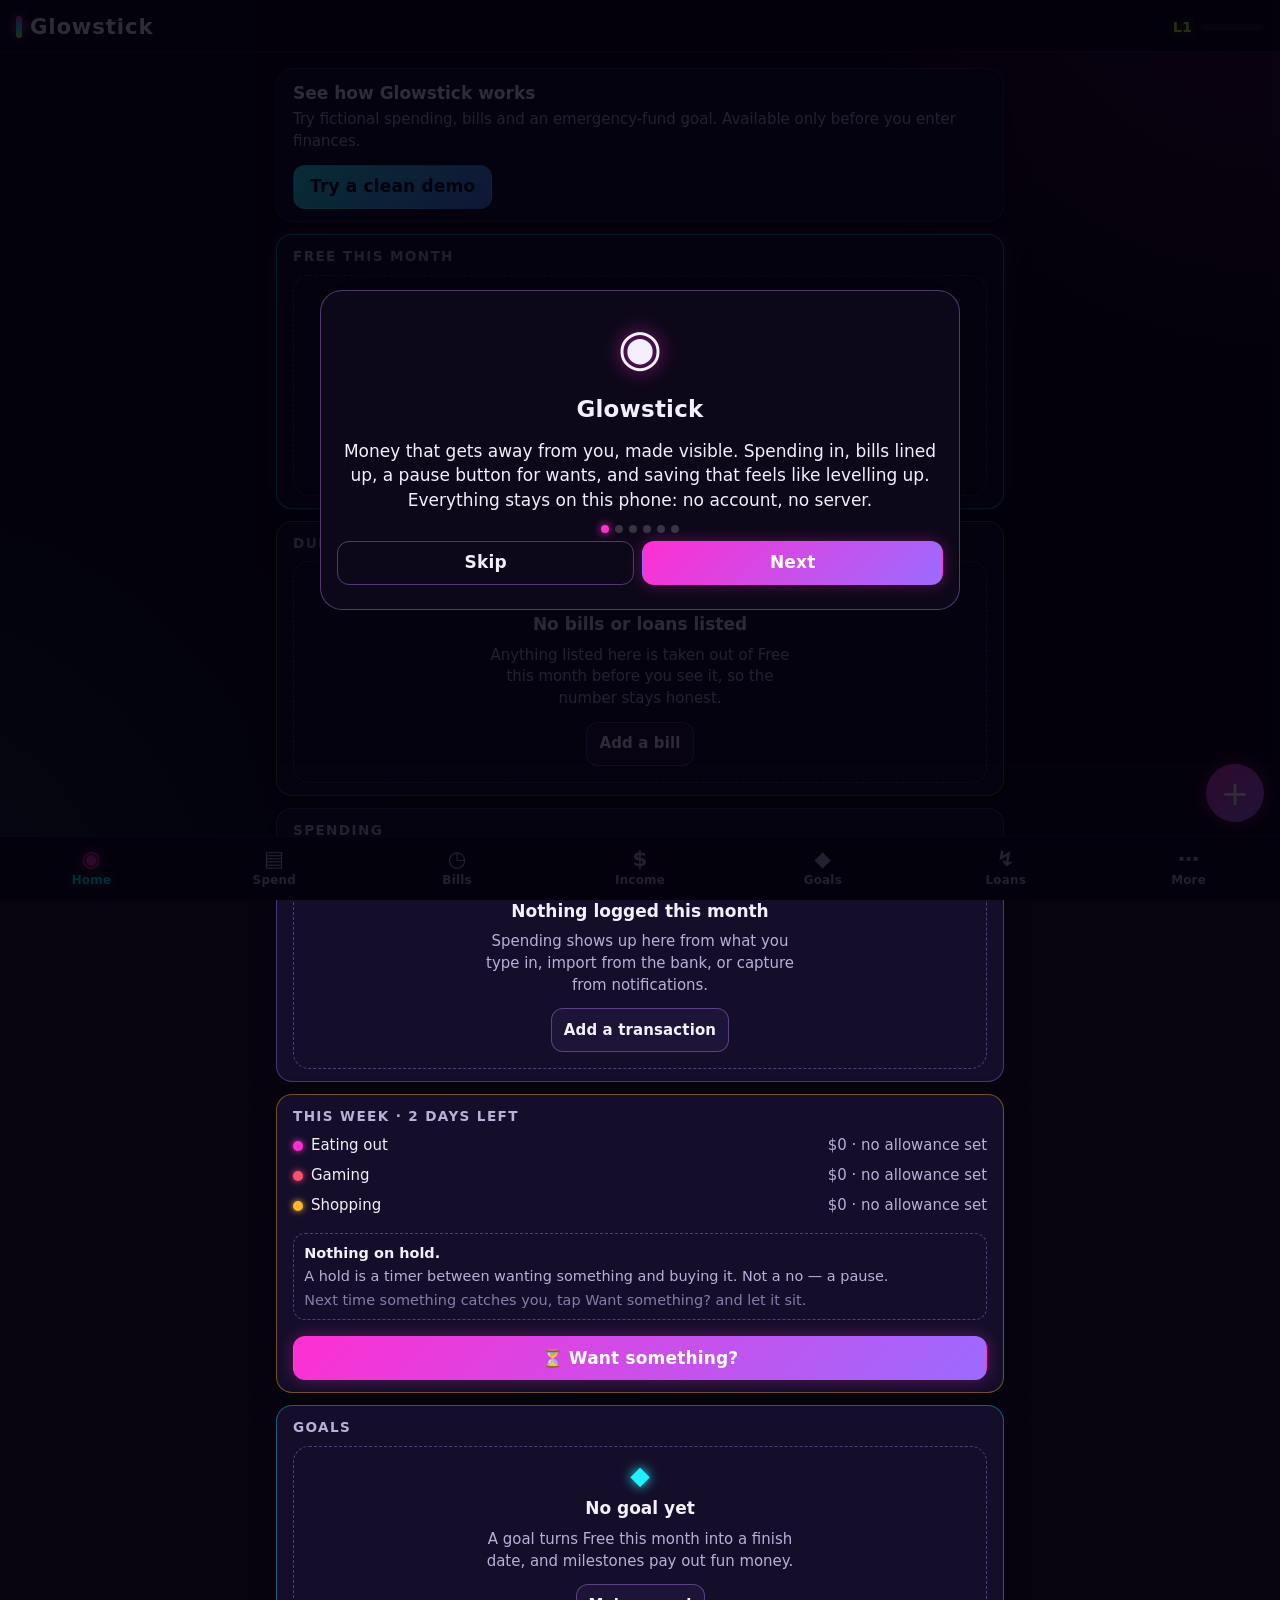
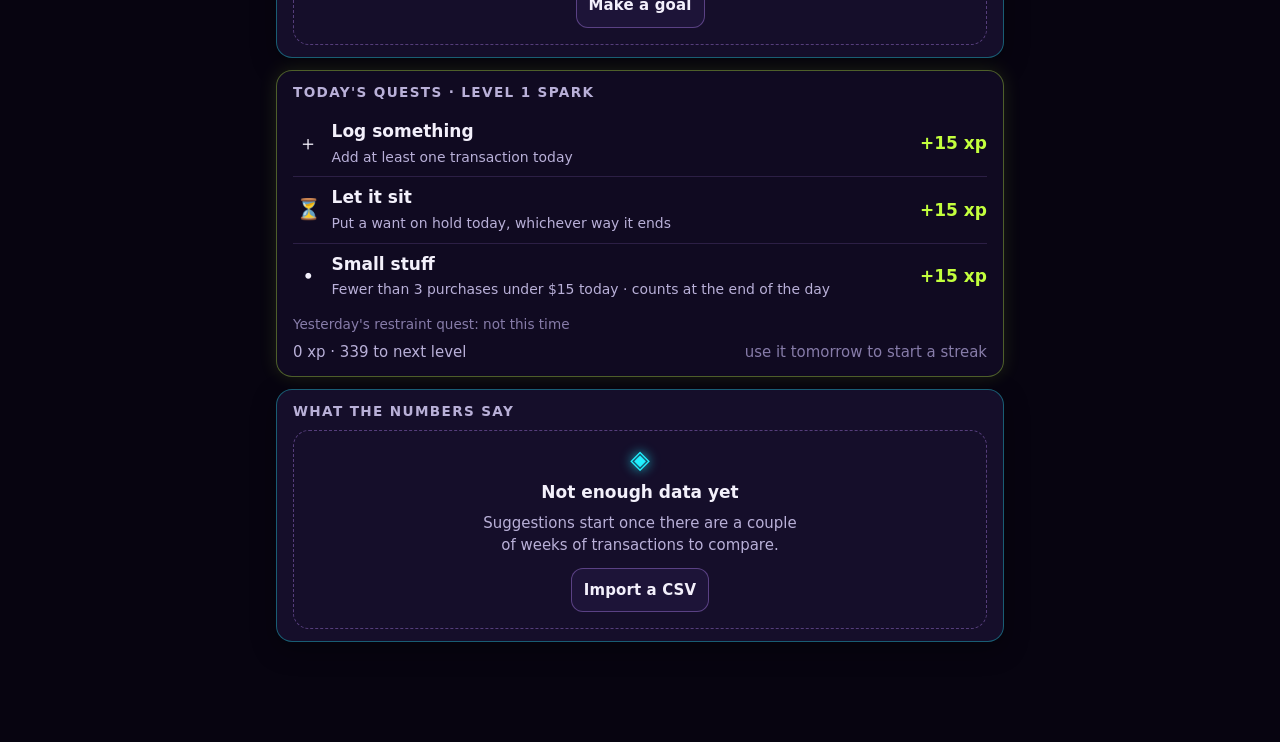
<file: src/index.html>
<!DOCTYPE html>
<html lang="en">
<head>
<meta charset="utf-8">
<meta name="viewport" content="width=device-width, initial-scale=1, viewport-fit=cover">
<meta name="theme-color" content="#070410">
<title>Glowstick</title>
<link rel="icon" href="assets/icon.png">
<link rel="stylesheet" href="css/base.css">
<link rel="stylesheet" href="css/layout.css">
<link rel="stylesheet" href="css/components.css">
<link rel="stylesheet" href="css/views.css">
<link rel="stylesheet" href="css/mascot.css">
</head>
<body>
<header class="topbar">
  <div class="brand"><span class="brand-bar"></span>Glowstick</div>
  <div class="brand-sub" id="brand-sub"></div>
</header>

<main id="view" class="view" aria-live="polite"></main>

<nav class="tabs" id="tabs" aria-label="Sections">
  <button data-tab="home"><span class="ico">◉</span>Home</button>
  <button data-tab="spend"><span class="ico">▤</span>Spend</button>
  <button data-tab="bills"><span class="ico">◷</span>Bills</button>
  <button data-tab="income"><span class="ico">$</span>Income</button>
  <button data-tab="goals"><span class="ico">◆</span>Goals</button>
  <button data-tab="loans"><span class="ico">↯</span>Loans</button>
  <button data-tab="more"><span class="ico">⋯</span>More</button>
</nav>

<div id="modal" class="modal hidden" role="dialog" aria-modal="true"></div>
<div id="toast" class="toast hidden" role="status" aria-live="polite"></div>

<script type="module" src="js/main.js"></script>
</body>
</html>
</file>
<file: src/css/base.css>
/* Glowstick design tokens. Near-black background, neon accents for edges, bars and labels; body text stays
   high-contrast. Glow is a budget: only the primary money card and the reward layer get it. */
:root {
  /* colour roles */
  --bg: #070410;
  --bg-2: #0d0819;
  --surface-1: #150e2a;                  /* cards */
  --surface-2: #1d1438;                  /* nested boxes, inputs, buttons */
  --surface-3: #0a0616;                  /* recessed: input wells, tables */
  --line: rgba(190, 140, 255, 0.16);
  --line-strong: rgba(190, 140, 255, 0.38);
  --text: #f3f0fb;
  --muted: #b9b0d8;
  --dim: #877ca9;
  /* accent set */
  --pink: #ff2fd2;   --pink-rgb: 255, 47, 210;
  --cyan: #21f0ff;   --cyan-rgb: 33, 240, 255;
  --lime: #c3ff3d;   --lime-rgb: 195, 255, 61;
  --violet: #9b6bff; --violet-rgb: 155, 107, 255;
  --amber: #ffb52e;  --amber-rgb: 255, 181, 46;
  --red: #ff4f6e;    --red-rgb: 255, 79, 110;
  --pink-soft: rgba(var(--pink-rgb), 0.16);
  --cyan-soft: rgba(var(--cyan-rgb), 0.14);
  --lime-soft: rgba(var(--lime-rgb), 0.14);
  --violet-soft: rgba(var(--violet-rgb), 0.18);
  --amber-soft: rgba(var(--amber-rgb), 0.16);
  --danger-soft: rgba(var(--red-rgb), 0.16);
  /* status roles */
  --ok: var(--lime);      --ok-rgb: var(--lime-rgb);
  --warn: var(--amber);   --warn-rgb: var(--amber-rgb);
  --danger: var(--red);   --danger-rgb: var(--red-rgb);
  --info: var(--cyan);    --info-rgb: var(--cyan-rgb);
  /* type scale (4 sizes) */
  --fs-sm: 0.8rem;
  --fs-md: 1rem;
  --fs-lg: 1.35rem;
  --fs-xl: clamp(1.9rem, 9vw, 2.4rem);
  /* spacing scale */
  --s-1: 4px;
  --s-2: 8px;
  --s-3: 12px;
  --s-4: 16px;
  --s-5: 24px;
  /* radii */
  --r-sm: 8px;
  --r-md: 12px;
  --r-lg: 16px;
  /* glow levels: box-shadow values tinted by --glow-rgb (set per accent). 0 = none, 1 = primary card, 2 = reward */
  --glow-rgb: var(--violet-rgb);
  --glow-0: none;
  --glow-1: 0 0 0 1px rgba(var(--glow-rgb), 0.16), 0 0 22px rgba(var(--glow-rgb), 0.18);
  --glow-2: 0 0 0 1px rgba(var(--glow-rgb), 0.28), 0 0 34px rgba(var(--glow-rgb), 0.34), 0 0 70px rgba(var(--glow-rgb), 0.16);
  --shadow: 0 8px 24px rgba(0, 0, 0, 0.35);
  /* motion */
  --t-fast: 120ms;
  --t-med: 250ms;
  --t-slow: 500ms;
  --ease: cubic-bezier(0.2, 0.8, 0.2, 1);
  --ease-pop: cubic-bezier(0.2, 1.6, 0.4, 1);
  --font: "Segoe UI", system-ui, -apple-system, Roboto, sans-serif;
  --mono: "Cascadia Mono", Consolas, "Roboto Mono", monospace;
  --tabs-h: 64px;
  --fab-h: 58px;
  /* legacy aliases still referenced by other modules */
  --panel: var(--surface-1);
  --panel-2: var(--surface-2);
  --radius: var(--r-lg);
  --radius-sm: var(--r-md);
}
* { box-sizing: border-box; -webkit-tap-highlight-color: transparent; }
html, body { margin: 0; min-height: 100%; }
html { font-size: 17px; }
body {
  font-family: var(--font);
  color: var(--text);
  background: var(--bg);
  line-height: 1.45;
  overflow-x: hidden;
  padding-bottom: calc(var(--tabs-h) + env(safe-area-inset-bottom, 0px));
}
/* background wash: two radial gradients on a fixed pseudo-element; no blur filter (expensive on cheap phones) */
body::before {
  content: ""; position: fixed; inset: 0; z-index: -1; pointer-events: none;
  background:
    radial-gradient(60vw 60vw at 100% -10%, rgba(var(--pink-rgb), 0.22), transparent 65%),
    radial-gradient(70vw 70vw at -10% 105%, rgba(var(--cyan-rgb), 0.16), transparent 65%),
    var(--bg);
}
h1, h2, h3, h4 { margin: 0 0 var(--s-2); font-weight: 650; letter-spacing: .01em; overflow-wrap: anywhere; }
h2 { font-size: var(--fs-lg); }
h3 { color: var(--muted); text-transform: uppercase; letter-spacing: .1em; font-size: var(--fs-sm); font-weight: 700; }
p { margin: var(--s-1) 0 var(--s-3); }
a { color: var(--cyan); }
button, input, select, textarea { font: inherit; color: inherit; }
textarea { resize: vertical; }
::selection { background: rgba(var(--pink-rgb), .4); }
.muted { color: var(--muted); }
.dim { color: var(--dim); }
.small { font-size: .88rem; }
.tiny { font-size: var(--fs-sm); }
.hidden { display: none !important; }
.right { text-align: right; }
.center { text-align: center; }
.row { display: flex; gap: var(--s-2); flex-wrap: wrap; align-items: center; }
.between { justify-content: space-between; }
.grow { flex: 1 1 auto; }
.mt { margin-top: var(--s-4); }
.mb { margin-bottom: var(--s-4); }
.mono { font-family: var(--mono); font-variant-numeric: tabular-nums; }
.num { font-variant-numeric: tabular-nums; }
.pink { color: var(--pink); }
.cyan { color: var(--cyan); }
.lime { color: var(--lime); }
.violet { color: var(--violet); }
.amber { color: var(--amber); }
.danger { color: var(--danger); }
.sr-only { position: absolute; width: 1px; height: 1px; overflow: hidden; clip: rect(0 0 0 0); white-space: nowrap; }

/* keyboard focus: cyan ring on everything interactive; pointer focus stays quiet */
:focus-visible { outline: 2px solid var(--cyan); outline-offset: 2px; border-radius: var(--r-sm); }
:focus:not(:focus-visible) { outline: none; }
.field input:focus-visible, .field select:focus-visible, .field textarea:focus-visible { outline: none; }

/* Reduced motion: decorative animation off, state changes stay instant and visible. */
@media (prefers-reduced-motion: reduce) {
  *, *::before, *::after { animation-duration: 0.01ms !important; animation-iteration-count: 1 !important; transition-duration: 0.01ms !important; scroll-behavior: auto !important; }
  .xp.charging .bar > i { box-shadow: none !important; filter: none !important; transform: none !important; }
  .mascot img, .mascot .bubble, .mascot.in .bubble { animation: none !important; }
  .mascot { transition: none !important; }
  .playcard.back { animation: none !important; }
  .celebrate .box { animation: none !important; }
}
</file>
<file: src/css/layout.css>
/* Top bar and bottom tabs: the only two surfaces that keep backdrop-filter. */
.topbar {
  position: sticky; top: 0; z-index: 20;
  display: flex; align-items: center; gap: var(--s-3);
  padding: calc(var(--s-3) + env(safe-area-inset-top, 0px)) var(--s-4) var(--s-2);
  background: linear-gradient(180deg, rgba(7,4,16,.96), rgba(7,4,16,.86));
  backdrop-filter: blur(10px); -webkit-backdrop-filter: blur(10px);
  border-bottom: 1px solid var(--line);
}
.brand { font-weight: 800; font-size: 1.25rem; letter-spacing: .04em; display: flex; align-items: center; gap: var(--s-2); white-space: nowrap; }
.brand-bar {
  width: 6px; height: 1.3rem; border-radius: 3px; flex: 0 0 auto;
  background: linear-gradient(180deg, var(--pink), var(--cyan), var(--lime));
  box-shadow: 0 0 10px rgba(var(--pink-rgb), .8), 0 0 18px rgba(var(--cyan-rgb), .4);
}
.brand-sub { color: var(--muted); font-size: .85rem; margin-left: auto; display: flex; align-items: center; gap: var(--s-2); min-width: 0; }
.view { padding: var(--s-4) var(--s-4) var(--s-5); max-width: 760px; margin: 0 auto; }

.tabs {
  position: fixed; left: 0; right: 0; bottom: 0; z-index: 20;
  height: calc(var(--tabs-h) + env(safe-area-inset-bottom, 0px));
  padding-bottom: env(safe-area-inset-bottom, 0px);
  display: grid; grid-template-columns: repeat(7, 1fr);
  background: rgba(9, 5, 20, .96); backdrop-filter: blur(12px); -webkit-backdrop-filter: blur(12px);
  border-top: 1px solid var(--line);
}
.tabs button {
  background: none; border: 0; color: var(--muted); font-size: .7rem; font-weight: 600;
  display: flex; flex-direction: column; align-items: center; justify-content: center; gap: 2px;
  letter-spacing: .02em; cursor: pointer; padding: 0; min-width: 0; white-space: nowrap; overflow: hidden;
  transition: color var(--t-fast) var(--ease);
}
.tabs button .ico { font-size: 1.25rem; line-height: 1; }
.tabs button.active { color: var(--cyan); text-shadow: 0 0 10px rgba(var(--cyan-rgb),.6); }
.tabs button.active .ico { color: var(--pink); text-shadow: 0 0 12px var(--pink); }
.tabs button:focus-visible { outline-offset: -3px; }
@media (max-width: 340px) { .tabs button { font-size: .62rem; letter-spacing: 0; } .tabs button .ico { font-size: 1.15rem; } }

.grid2 { display: grid; grid-template-columns: 1fr 1fr; gap: var(--s-3); }
.grid3 { display: grid; grid-template-columns: repeat(3, 1fr); gap: var(--s-3); }
@media (max-width: 420px) { .grid3 { grid-template-columns: 1fr 1fr; } }
@media (max-width: 359px) { .grid2, .field-row, .loan-compare { grid-template-columns: 1fr; } }

/* XP strip in the top bar */
.xp { display: flex; align-items: center; gap: var(--s-2); position: relative; }
.xp .lvl { font-weight: 800; color: var(--lime); text-shadow: 0 0 10px rgba(var(--lime-rgb),.6); font-size: .85rem; white-space: nowrap; }
.xp .bar { width: 64px; height: 7px; flex: 0 0 auto; }
.xp .streak { color: var(--amber); font-weight: 700; font-size: .85rem; white-space: nowrap; }
@media (max-width: 340px) { .xp .bar { width: 44px; } }

/* XP fill animation: the bar's glow and jitter scale with how full it is (set from JS via --f) */
.xp .bar { position: relative; overflow: visible; }
.xp .bar > i { will-change: width, box-shadow, transform; transition: none; }
.xp.charging .bar > i { box-shadow: 0 0 calc(4px + 16px * var(--f, 0)) rgba(var(--lime-rgb), calc(.35 + .65 * var(--f, 0))), 0 0 calc(2px + 30px * var(--f, 0)) rgba(var(--cyan-rgb), calc(.6 * var(--f, 0))); filter: brightness(calc(1 + .8 * var(--f, 0))); }
.xp.burst .bar > i { animation: xpburst .55s ease-out; }
.xp.burst .lvl { animation: lvlpop .6s var(--ease-pop); }
@keyframes xpburst { 0% { filter: brightness(2.6); box-shadow: 0 0 30px var(--lime), 0 0 60px var(--cyan), 0 0 90px var(--pink); } 100% { filter: brightness(1); box-shadow: 0 0 10px rgba(var(--lime-rgb),.5); } }
@keyframes lvlpop { 0% { transform: scale(1); } 40% { transform: scale(1.6); color: #fff; text-shadow: 0 0 18px var(--lime), 0 0 30px var(--pink); } 100% { transform: scale(1); } }
.xp .gain { position: absolute; right: 0; top: -1.1rem; font-size: .75rem; font-weight: 800; color: var(--lime); text-shadow: 0 0 8px rgba(var(--lime-rgb),.8); animation: gainfloat 1s ease-out forwards; pointer-events: none; }
@keyframes gainfloat { 0% { opacity: 0; transform: translateY(6px); } 20% { opacity: 1; } 100% { opacity: 0; transform: translateY(-10px); } }
</file>
<file: src/css/components.css>
/* ---- Cards. ONE card style with two axes: accent-* (which neon tints the edge) and level.
   secondary (default): plain border, no glow. primary: the money card, glow-1. tertiary: mascot / badges /
   rewards, a soft glow that must not out-shine money numbers. */
.card {
  --accent: var(--violet);
  background: var(--surface-1); border: 1px solid var(--line); border-radius: var(--r-lg);
  padding: var(--s-3) var(--s-4); margin-bottom: var(--s-3); box-shadow: var(--shadow);
  min-width: 0;
}
.card.accent-pink   { --accent: var(--pink);   --glow-rgb: var(--pink-rgb);   border-color: rgba(var(--pink-rgb), .35); }
.card.accent-cyan   { --accent: var(--cyan);   --glow-rgb: var(--cyan-rgb);   border-color: rgba(var(--cyan-rgb), .35); }
.card.accent-lime   { --accent: var(--lime);   --glow-rgb: var(--lime-rgb);   border-color: rgba(var(--lime-rgb), .35); }
.card.accent-amber  { --accent: var(--amber);  --glow-rgb: var(--amber-rgb);  border-color: rgba(var(--amber-rgb), .4); }
.card.accent-violet { --accent: var(--violet); --glow-rgb: var(--violet-rgb); border-color: rgba(var(--violet-rgb), .4); }
.card.accent-danger { --accent: var(--danger); --glow-rgb: var(--danger-rgb); border-color: rgba(var(--danger-rgb), .45); }
.card.primary { border-color: rgba(var(--glow-rgb), .55); box-shadow: var(--shadow), var(--glow-1); }
.card.tertiary { background: rgba(21, 14, 42, .7); box-shadow: 0 0 18px rgba(var(--glow-rgb), .12); }
.card h3 { margin-bottom: var(--s-2); }
.card-head { display: flex; justify-content: space-between; align-items: baseline; gap: var(--s-2); margin-bottom: var(--s-2); min-width: 0; }
.card-head > :first-child { min-width: 0; }
.card-head h3 { margin: 0; }
.card-head .btn.sm { margin-top: -6px; white-space: nowrap; flex: 0 0 auto; }
.card.tap { cursor: pointer; }

/* Stat: label / value / sub. .big = the one primary number on a screen. */
.stat { display: flex; flex-direction: column; gap: 2px; min-width: 0; }
.stat .label { color: var(--muted); font-size: var(--fs-sm); text-transform: uppercase; letter-spacing: .08em; }
.stat .value { font-size: clamp(1.15rem, 6.5vw, 1.5rem); font-weight: 750; font-variant-numeric: tabular-nums; line-height: 1.15; overflow-wrap: anywhere; }
.stat.big .value { font-size: var(--fs-xl); letter-spacing: -.01em; }
.stat .sub { color: var(--muted); font-size: .82rem; overflow-wrap: anywhere; }
.stat.ok .value { color: var(--ok); }
.stat.warn .value { color: var(--warn); }
.stat.danger .value { color: var(--danger); }
.stat.info .value { color: var(--info); }

/* Buttons: every tap target is at least 44px tall, including the small ones used inside list rows. */
.btn {
  display: inline-flex; align-items: center; justify-content: center; gap: var(--s-2);
  padding: var(--s-2) var(--s-4); min-height: 44px; border-radius: var(--r-md); border: 1px solid var(--line-strong);
  background: var(--surface-2); color: var(--text); font-weight: 650; cursor: pointer; letter-spacing: .01em;
  transition: transform var(--t-fast) var(--ease), background var(--t-fast) var(--ease), border-color var(--t-fast) var(--ease);
  max-width: 100%;
}
.btn:active { transform: translateY(1px); }
.btn.primary { background: linear-gradient(135deg, var(--pink), var(--violet)); border-color: transparent; color: #fff; box-shadow: 0 0 16px rgba(var(--pink-rgb),.3); }
.btn.cyan { background: linear-gradient(135deg, var(--cyan), #4a7bff); border-color: transparent; color: #04101a; }
.btn.lime { background: linear-gradient(135deg, var(--lime), #48d67a); border-color: transparent; color: #061a08; }
.btn.ghost { background: transparent; }
.btn.danger { border-color: rgba(var(--danger-rgb),.5); color: var(--danger); }
.btn.sm { padding: var(--s-1) var(--s-3); min-height: 44px; font-size: .88rem; border-radius: var(--r-md); }
.btn.icon { min-width: 44px; padding: 0 var(--s-2); }
.btn.block { width: 100%; }
.btn:disabled { opacity: .45; cursor: not-allowed; }

.field { display: flex; flex-direction: column; gap: var(--s-1); margin-bottom: var(--s-3); min-width: 0; }
.field label { color: var(--muted); font-size: .82rem; font-weight: 600; letter-spacing: .03em; }
.field input, .field select, .field textarea {
  background: var(--surface-3); border: 1px solid var(--line-strong); border-radius: var(--r-md);
  padding: var(--s-2) var(--s-3); min-height: 44px; color: var(--text); width: 100%;
}
.field input:focus, .field select:focus, .field textarea:focus { outline: none; border-color: var(--cyan); box-shadow: 0 0 0 3px rgba(var(--cyan-rgb),.18); }
.field .hint { color: var(--dim); font-size: var(--fs-sm); }
.field-row { display: grid; grid-template-columns: 1fr 1fr; gap: var(--s-2); }
.check { display: flex; align-items: center; gap: var(--s-2); min-height: 44px; }
.check input { width: 22px; height: 22px; accent-color: var(--pink); flex: 0 0 auto; }
input[type=range] { width: 100%; accent-color: var(--pink); min-height: 44px; }
input[type=date], input[type=month] { color-scheme: dark; }
select option { background: #140c28; }

/* Progress bars */
.bar { height: 12px; border-radius: 6px; background: rgba(255,255,255,.07); overflow: hidden; position: relative; }
.bar > i { display: block; height: 100%; border-radius: 6px; background: linear-gradient(90deg, var(--cyan), var(--pink)); box-shadow: 0 0 8px rgba(var(--pink-rgb),.45); transition: width var(--t-med) var(--ease); }
.bar.lime > i { background: linear-gradient(90deg, var(--lime), var(--cyan)); box-shadow: 0 0 8px rgba(var(--lime-rgb),.45); }
.bar.amber > i { background: linear-gradient(90deg, var(--amber), var(--pink)); box-shadow: 0 0 8px rgba(var(--amber-rgb),.4); }
.bar.over > i { background: linear-gradient(90deg, var(--amber), var(--danger)); box-shadow: 0 0 8px rgba(var(--danger-rgb),.55); }
.bar.thin { height: 8px; }

/* Pills. Status pills always carry text; colour is reinforcement, not the message. */
.pill { display: inline-block; padding: 2px 10px; border-radius: 999px; font-size: var(--fs-sm); font-weight: 700; letter-spacing: .03em; border: 1px solid var(--line-strong); color: var(--muted); white-space: nowrap; vertical-align: middle; }
.pill.pink { background: var(--pink-soft); color: var(--pink); border-color: rgba(var(--pink-rgb),.4); }
.pill.cyan, .pill.info { background: var(--cyan-soft); color: var(--cyan); border-color: rgba(var(--cyan-rgb),.4); }
.pill.lime, .pill.ok { background: var(--lime-soft); color: var(--lime); border-color: rgba(var(--lime-rgb),.4); }
.pill.amber, .pill.warn { background: var(--amber-soft); color: var(--amber); border-color: rgba(var(--amber-rgb),.4); }
.pill.danger { background: var(--danger-soft); color: var(--danger); border-color: rgba(var(--danger-rgb),.4); }
.pill.violet { background: var(--violet-soft); color: #c9b3ff; border-color: rgba(var(--violet-rgb),.5); }

/* Lists: one row = dot · main (title + meta, shrinks) · amount (never wraps) · optional action */
.list { list-style: none; margin: 0; padding: 0; }
.list li { display: flex; align-items: center; gap: var(--s-2); padding: var(--s-2) 0; border-bottom: 1px solid var(--line); min-width: 0; }
.list li:last-child { border-bottom: 0; }
.list .main { flex: 1 1 auto; min-width: 0; }
.list .title { font-weight: 600; white-space: nowrap; overflow: hidden; text-overflow: ellipsis; }
.list .meta { color: var(--muted); font-size: var(--fs-sm); overflow-wrap: anywhere; }
.list .amt { font-weight: 750; font-variant-numeric: tabular-nums; white-space: nowrap; flex: 0 0 auto; max-width: 48%; overflow: hidden; text-overflow: ellipsis; }
.list li.tap, .list .main.tap { cursor: pointer; }
.list li .btn.sm { flex: 0 0 auto; }
.cat-dot { width: 10px; height: 10px; border-radius: 50%; flex: 0 0 auto; box-shadow: 0 0 6px currentColor; background: currentColor; }

.seg { display: flex; gap: var(--s-1); background: var(--surface-3); border: 1px solid var(--line); border-radius: var(--r-md); padding: var(--s-1); }
.seg button { flex: 1; background: none; border: 0; border-radius: var(--r-sm); padding: var(--s-2) var(--s-1); font-size: .9rem; min-height: 44px; min-width: 0; color: var(--muted); font-weight: 650; cursor: pointer; white-space: nowrap; overflow: hidden; text-overflow: ellipsis; }
.seg button.active { background: var(--violet-soft); color: var(--text); box-shadow: inset 0 0 0 1px rgba(var(--violet-rgb),.5); }

.chips { display: flex; gap: var(--s-2); flex-wrap: wrap; }
.chip { padding: var(--s-1) var(--s-3); border-radius: 999px; border: 1px solid var(--line-strong); background: transparent; color: var(--muted); font-size: .85rem; font-weight: 600; cursor: pointer; min-height: 44px; }
.chip.active { color: var(--text); border-color: var(--pink); background: var(--pink-soft); }

/* Bottom sheet. Dark scrim, no blur. */
.modal { position: fixed; inset: 0; z-index: 50; background: rgba(3,1,10,.82); display: flex; align-items: flex-end; justify-content: center; }
.modal .sheet {
  width: 100%; max-width: 640px; max-height: 92vh; overflow: auto;
  background: var(--bg-2); border: 1px solid var(--line-strong); border-bottom: 0; border-radius: 22px 22px 0 0;
  padding: var(--s-4) var(--s-4) calc(var(--s-5) + env(safe-area-inset-bottom, 0px)); box-shadow: 0 -10px 40px rgba(0,0,0,.5);
}
.modal .sheet h2 { margin-bottom: var(--s-3); }
.modal .actions { display: flex; gap: var(--s-2); margin-top: var(--s-2); flex-wrap: wrap; }
.modal .actions .btn { flex: 1 1 auto; }
@media (min-width: 700px) { .modal { align-items: center; } .modal .sheet { border-radius: 22px; border-bottom: 1px solid var(--line-strong); } }

/* Toast: solid, high-contrast, and sits above the FAB so neither hides the other. */
.toast { position: fixed; left: 50%; bottom: calc(var(--tabs-h) + var(--fab-h) + 26px + env(safe-area-inset-bottom, 0px)); transform: translateX(-50%); z-index: 60;
  display: flex; align-items: center; gap: var(--s-3);
  background: #1a1030; border: 1px solid var(--cyan); color: var(--text); padding: var(--s-2) var(--s-4); border-radius: var(--r-md); box-shadow: 0 0 18px rgba(var(--cyan-rgb),.3), var(--shadow); font-weight: 600; width: max-content; max-width: min(92vw, 520px); }
.toast.xp { border-color: var(--lime); box-shadow: 0 0 18px rgba(var(--lime-rgb),.35), var(--shadow); }
.toast .msg { flex: 1 1 auto; min-width: 0; overflow-wrap: anywhere; }
.toast .undo { flex: 0 0 auto; background: transparent; border: 1px solid var(--line-strong); color: var(--cyan); font-weight: 800; border-radius: var(--r-sm); min-height: 36px; padding: 0 var(--s-3); cursor: pointer; }

table.tbl { width: 100%; border-collapse: collapse; font-size: .85rem; }
table.tbl th, table.tbl td { padding: var(--s-1) var(--s-2); text-align: right; border-bottom: 1px solid var(--line); font-variant-numeric: tabular-nums; white-space: nowrap; }
table.tbl th { color: var(--muted); font-weight: 600; text-transform: uppercase; font-size: .7rem; letter-spacing: .06em; }
table.tbl td:first-child, table.tbl th:first-child { text-align: left; }
.scroll-x { overflow-x: auto; -webkit-overflow-scrolling: touch; }

/* Empty state: what / why / next action */
.empty { color: var(--muted); text-align: center; padding: var(--s-4) var(--s-4); border: 1px dashed var(--line-strong); border-radius: var(--r-lg); display: flex; flex-direction: column; align-items: center; gap: var(--s-2); }
.empty .ico { font-size: 1.5rem; line-height: 1; color: var(--accent, var(--violet)); text-shadow: 0 0 12px currentColor; }
.empty .t { color: var(--text); font-weight: 700; font-size: var(--fs-md); }
.empty .why { font-size: .88rem; max-width: 34ch; margin: 0; }
.empty .btn { margin-top: var(--s-1); }

.fab { position: fixed; right: var(--s-4); bottom: calc(var(--tabs-h) + 14px + env(safe-area-inset-bottom, 0px)); z-index: 30;
  width: var(--fab-h); height: var(--fab-h); border-radius: 50%; border: 0; font-size: 2rem; line-height: 1; color: #fff; cursor: pointer;
  background: linear-gradient(135deg, var(--pink), var(--violet)); box-shadow: 0 0 20px rgba(var(--pink-rgb),.5), 0 6px 20px rgba(0,0,0,.5); }

/* Level-up / reward overlay: tertiary glow, no blur, tap anywhere to dismiss */
.celebrate { position: fixed; inset: 0; z-index: 70; display: flex; align-items: center; justify-content: center; background: rgba(3,1,10,.86); padding: var(--s-4); cursor: pointer; }
.celebrate .box { --glow-rgb: var(--pink-rgb); text-align: center; padding: var(--s-5) var(--s-4); border-radius: 22px; border: 1px solid var(--pink); background: var(--bg-2); box-shadow: var(--glow-2); max-width: 340px; width: 100%; animation: pop .35s var(--ease-pop); }
.celebrate .big { font-size: 2.6rem; }
.celebrate h2 { font-size: 1.5rem; background: linear-gradient(90deg, var(--pink), var(--cyan), var(--lime)); -webkit-background-clip: text; background-clip: text; color: transparent; }
.celebrate .hint { color: var(--dim); font-size: var(--fs-sm); margin: var(--s-2) 0 0; }
@keyframes pop { from { transform: scale(.6); opacity: 0; } to { transform: scale(1); opacity: 1; } }

/* Badges (tertiary) */
.badge-grid { display: grid; grid-template-columns: repeat(4, 1fr); gap: var(--s-2); }
@media (max-width: 340px) { .badge-grid { grid-template-columns: repeat(3, 1fr); } }
.badge { text-align: center; padding: var(--s-2) 2px; border-radius: var(--r-md); border: 1px solid var(--line); background: var(--surface-3); cursor: pointer; width: 100%; min-height: 64px; color: inherit; font: inherit; }
.badge-sheet { display: flex; flex-direction: column; gap: var(--s-2); }
.badge-big { width: 96px; height: 96px; margin: 0 auto var(--s-1); display: grid; place-items: center; font-size: 2.6rem; border-radius: 50%; border: 2px solid var(--line-strong); background: var(--surface-3); }
.badge .ico { font-size: 1.5rem; }
.badge .nm { font-size: .68rem; color: var(--muted); font-weight: 600; line-height: 1.15; }
.badge.on { border-color: var(--lime); box-shadow: 0 0 12px rgba(var(--lime-rgb),.3); }
.badge.on .nm { color: var(--text); }
.badge:not(.on) { opacity: .4; filter: grayscale(1); }

/* Coupon tickets (reward layer) */
.ticket { display: flex; align-items: center; gap: var(--s-2); padding: var(--s-2) var(--s-3); margin: var(--s-2) 0; border-radius: var(--r-md); background: repeating-linear-gradient(135deg, rgba(var(--pink-rgb),.12) 0 8px, rgba(var(--pink-rgb),.04) 8px 16px); border: 1px dashed rgba(var(--pink-rgb),.6); position: relative; min-height: 44px; cursor: pointer; }
.ticket::before, .ticket::after { content: ""; position: absolute; top: 50%; width: 14px; height: 14px; border-radius: 50%; background: var(--bg); border: 1px dashed rgba(var(--pink-rgb),.6); transform: translateY(-50%); }
.ticket::before { left: -8px; } .ticket::after { right: -8px; }
.ticket .tk-main { flex: 1; min-width: 0; }
.ticket.used { opacity: .5; border-style: solid; }
.ticket.picked { border-style: solid; border-color: var(--lime); box-shadow: 0 0 14px rgba(var(--lime-rgb),.3); }
.ticket .tk-pick { color: var(--lime); font-size: 1.2rem; }

/* Draw window */
.draw .draw-pic { display: block; max-height: 36vh; max-width: 74%; margin: 0 auto var(--s-2); object-fit: contain; filter: drop-shadow(0 0 14px rgba(var(--pink-rgb),.4)); }
.draw .draw-cats { display: grid; gap: var(--s-2); }
.draw .draw-stage { display: flex; justify-content: center; min-height: 10px; margin-top: var(--s-2); perspective: 900px; }
.playcard { width: 220px; max-width: 100%; min-height: 300px; border-radius: 18px; border: 2px solid var(--pink); background: linear-gradient(160deg, #1c1235, #0d0819); box-shadow: 0 0 26px rgba(var(--pink-rgb),.3); display: flex; flex-direction: column; align-items: center; justify-content: center; padding: var(--s-4); text-align: center; transition: transform .35s ease-in; transform-style: preserve-3d; }
.playcard.back { background: repeating-linear-gradient(45deg, rgba(var(--pink-rgb),.18) 0 10px, rgba(var(--cyan-rgb),.12) 10px 20px); animation: shuffle .7s ease-in-out; }
.playcard.back .pc-face { font-size: 4rem; font-weight: 900; color: #fff; text-shadow: 0 0 20px var(--pink); }
.playcard.flip { transform: rotateY(90deg); }
.playcard.front { transform: rotateY(0); animation: reveal .4s cubic-bezier(.2,1.5,.4,1); }
.playcard .pc-cat { font-size: .75rem; text-transform: uppercase; letter-spacing: .12em; font-weight: 800; margin-bottom: var(--s-2); }
.playcard .pc-title { font-size: 1.4rem; font-weight: 850; line-height: 1.15; overflow-wrap: anywhere; }
.playcard .pc-note { color: var(--muted); margin-top: var(--s-2); font-size: .95rem; }
@keyframes shuffle { 0% { transform: translateX(-30px) rotate(-6deg); } 50% { transform: translateX(30px) rotate(6deg); } 100% { transform: translateX(0) rotate(0); } }
@keyframes reveal { 0% { transform: rotateY(90deg) scale(.9); } 100% { transform: rotateY(0) scale(1); } }

/* Intro + help */
.intro .intro-ico { font-size: 3rem; text-align: center; margin: var(--s-1) 0 var(--s-2); text-shadow: 0 0 20px rgba(var(--pink-rgb),.6); }
.intro p { text-align: center; }
.intro p.small { text-align: left; margin: var(--s-1) 0; }
.intro-dots { display: flex; justify-content: center; gap: 6px; margin: var(--s-3) 0 var(--s-2); }
.intro-dots span { width: 8px; height: 8px; border-radius: 50%; background: rgba(255,255,255,.18); }
.intro-dots span.on { background: var(--pink); box-shadow: 0 0 8px var(--pink); }
details.tip { border-bottom: 1px solid var(--line); padding: var(--s-2) 0; }
details.tip summary { font-weight: 700; cursor: pointer; min-height: 44px; display: flex; align-items: center; }
details.tip p { margin: var(--s-1) 0 var(--s-1); }

/* income amount + frequency side by side */
.income-row { display: grid; grid-template-columns: minmax(0, 1.2fr) minmax(0, 1fr); gap: var(--s-2); }
.income-row input, .income-row select { min-width: 0; width: 100%; }

/* wildcard tickets: gold, with a slow shimmer */
.ticket.wild { background: repeating-linear-gradient(135deg, rgba(255,213,74,.16) 0 8px, rgba(255,181,46,.05) 8px 16px); border-color: #ffd54a; }
.ticket.wild b { color: #ffd54a; }
</file>
<file: src/css/views.css>
/* Home: one primary number, then sections in reading order */
.hero .stat .value { font-size: var(--fs-xl); }
.hero .breakdown { display: flex; flex-wrap: wrap; gap: var(--s-1) var(--s-3); color: var(--muted); font-size: .82rem; margin-top: var(--s-1); }
.hero .breakdown b { color: var(--text); font-weight: 650; font-variant-numeric: tabular-nums; }
.hero .breakdown .op { color: var(--dim); }
.cmp { display: flex; align-items: baseline; gap: var(--s-2); flex-wrap: wrap; margin-bottom: var(--s-2); }
.cmp .now { font-size: var(--fs-lg); font-weight: 750; font-variant-numeric: tabular-nums; }
.cmp .vs { color: var(--muted); font-size: .85rem; }
.section-kicker { display: block; color: var(--dim); font-size: .68rem; text-transform: uppercase; letter-spacing: .14em; font-weight: 700; margin: var(--s-4) 0 var(--s-2); }
.section-kicker:first-child { margin-top: 0; }
.quest { display: flex; gap: var(--s-2); align-items: center; padding: var(--s-2) 0; border-bottom: 1px solid var(--line); }
.quest:last-child { border-bottom: 0; }
.quest .ico { font-size: 1.2rem; width: 1.8rem; text-align: center; flex: 0 0 auto; }
.quest .body { flex: 1; min-width: 0; }
.quest .body b { display: block; }
.quest .body span { color: var(--muted); font-size: .82rem; }
.quest .xpv { color: var(--lime); font-weight: 800; white-space: nowrap; }
.quest.done { opacity: .55; }
.quest.done .body b { text-decoration: line-through; }
.kv { display: flex; justify-content: space-between; gap: var(--s-2); align-items: center; padding: var(--s-1) 0; min-width: 0; }
.kv .k { display: flex; align-items: center; gap: var(--s-2); min-width: 0; overflow: hidden; text-overflow: ellipsis; white-space: nowrap; }
.kv .v { font-weight: 700; font-variant-numeric: tabular-nums; white-space: nowrap; }

/* Spend: category bars */
.catbars .catrow { display: grid; grid-template-columns: minmax(0, 1fr) auto; gap: var(--s-1) var(--s-2); align-items: center; padding: var(--s-2) 0; cursor: pointer; min-height: 44px; border-radius: var(--r-sm); }
.catbars .catrow .bar { grid-column: 1 / -1; }
.catbars .name { display: flex; align-items: center; gap: var(--s-2); font-weight: 600; min-width: 0; flex-wrap: wrap; }
.catbars .amt { font-weight: 700; font-variant-numeric: tabular-nums; white-space: nowrap; }
.catbars .catrow.active .name { color: var(--cyan); }
.month-nav { display: flex; align-items: center; justify-content: space-between; gap: var(--s-2); margin-bottom: var(--s-4); }
.month-nav h2 { margin: 0; text-align: center; flex: 1; min-width: 0; white-space: nowrap; overflow: hidden; text-overflow: ellipsis; }

/* month strip chart */
.mchart { display: flex; align-items: flex-end; gap: 6px; height: 110px; padding-top: var(--s-2); }
.mchart .col { flex: 1; display: flex; flex-direction: column; align-items: center; justify-content: flex-end; height: 100%; gap: 4px; cursor: pointer; min-width: 0; background: none; border: 0; padding: 0; color: inherit; }
.mchart .col i { display: block; width: 100%; max-width: 40px; border-radius: 6px 6px 3px 3px; background: linear-gradient(180deg, var(--cyan), var(--violet)); min-height: 2px; }
.mchart .col.cur i { background: linear-gradient(180deg, var(--pink), var(--violet)); box-shadow: 0 0 10px rgba(var(--pink-rgb),.4); }
.mchart .col span { font-size: .68rem; color: var(--muted); }
.wkchart { display: flex; gap: 4px; align-items: flex-end; height: 70px; }
.wkchart .col { flex: 1; display: flex; flex-direction: column; align-items: center; justify-content: flex-end; height: 100%; gap: 3px; min-width: 0; }
.wkchart .col i { display: block; width: 100%; border-radius: 4px 4px 2px 2px; background: linear-gradient(180deg, var(--lime), var(--cyan)); min-height: 2px; }
.wkchart .col span { font-size: .68rem; color: var(--muted); }

/* Bills: status is a text pill; colour only reinforces */
.bill-status.overdue { color: var(--danger); }
.bill-status.soon { color: var(--amber); }
.bill-status.paid { color: var(--lime); }

/* Goals */
.goal-card .big { font-size: var(--fs-lg); font-weight: 800; font-variant-numeric: tabular-nums; }
.negotiate .verdict { font-weight: 700; padding: var(--s-2) var(--s-3); border-radius: var(--r-md); margin: var(--s-2) 0; }
.negotiate .verdict.ok { background: var(--lime-soft); color: var(--lime); }
.negotiate .verdict.tight { background: var(--amber-soft); color: var(--amber); }
.negotiate .verdict.no { background: var(--danger-soft); color: var(--danger); }
.plan-options { display: grid; grid-template-columns: repeat(3, 1fr); gap: var(--s-2); }
@media (max-width: 359px) { .plan-options { grid-template-columns: 1fr; } }
.plan-options button { background: var(--surface-2); border: 1px solid var(--line-strong); border-radius: var(--r-md); padding: var(--s-2) var(--s-1); color: var(--text); cursor: pointer; text-align: center; min-height: 64px; min-width: 0; }
.plan-options button b { display: block; font-size: 1.05rem; font-variant-numeric: tabular-nums; overflow-wrap: anywhere; }
.plan-options button small { color: var(--muted); font-size: .72rem; }
.plan-options button.active { border-color: var(--pink); background: var(--pink-soft); }
.milestones { display: flex; justify-content: space-between; margin-top: var(--s-1); }
.milestones span { font-size: .7rem; color: var(--dim); }
.milestones span.hit { color: var(--lime); }

/* Loans */
.loan-compare { display: grid; grid-template-columns: 1fr 1fr; gap: var(--s-2); }
.loan-compare .box { background: var(--surface-3); border: 1px solid var(--line); border-radius: var(--r-md); padding: var(--s-2) var(--s-3); min-width: 0; }
.loan-compare .box h4 { font-size: .75rem; text-transform: uppercase; letter-spacing: .08em; color: var(--muted); margin-bottom: var(--s-1); }
.loan-compare .box .v { font-weight: 750; font-size: 1.05rem; font-variant-numeric: tabular-nums; }
.loan-compare .box.with { border-color: rgba(var(--lime-rgb),.45); }
.saved-line { font-size: 1.1rem; font-weight: 700; margin: var(--s-2) 0 var(--s-1); }

/* Suggestions */
.sugg { display: flex; gap: var(--s-2); align-items: flex-start; padding: var(--s-2) 0; border-bottom: 1px solid var(--line); }
.sugg:last-child { border-bottom: 0; }
.sugg .ico { font-size: 1.1rem; width: 1.6rem; text-align: center; flex: 0 0 auto; }
.sugg .body { flex: 1; min-width: 0; }
.sugg .body b { display: block; }
.sugg .body span { color: var(--muted); font-size: .88rem; }

/* Import */
.map-grid { display: grid; grid-template-columns: 1fr 1fr; gap: var(--s-2); }
.preview-box { max-height: 220px; overflow: auto; background: var(--surface-3); border: 1px solid var(--line); border-radius: var(--r-md); padding: var(--s-2) var(--s-3); font-family: var(--mono); font-size: .75rem; white-space: pre; }

/* Rewards (tertiary layer) */
.reward-wallet .value { color: var(--amber); text-shadow: 0 0 10px rgba(var(--amber-rgb),.4); }

.problem-list { margin: 0 0 var(--s-2); padding-left: 1.1rem; }
.problem-list li { overflow-wrap: anywhere; }
</file>
<file: src/css/mascot.css>
/* Mascot: a picture (or the built-in glowstick character) slides in from the bottom-right corner with a speech
   bubble, then slides out. --aura is set per state by ui/mascot.js. */
.mascot { --aura: var(--pink); position: fixed; right: 6px; bottom: calc(var(--tabs-h) + env(safe-area-inset-bottom, 0px) + 6px); z-index: 80; pointer-events: none; /* above .celebrate (70), .toast (60) and .modal (50) so peeks are never hidden */
  transform: translate(120%, 30%) rotate(8deg); transition: transform .45s cubic-bezier(.2,1.4,.4,1); filter: drop-shadow(0 0 14px color-mix(in srgb, var(--aura) 45%, transparent)) drop-shadow(0 8px 20px rgba(0,0,0,.6)); }
.mascot.in { transform: translate(0, 0) rotate(0); }
.mascot .figure { display: block; transform-origin: 50% 100%; }
.mascot img { display: block; max-height: 48vh; max-width: 66vw; object-fit: contain; }
.mascot.builtin .figure { width: 140px; height: 140px; margin-right: 8px; }
.mascot .stick { display: block; width: 100%; height: 100%; overflow: visible; }
.mascot.builtin .stick .face { animation: blink 4.2s ease-in-out infinite; transform-origin: 86px 50px; }
@keyframes blink { 0%, 92%, 100% { transform: translate(0, -4px) scaleY(1); } 95% { transform: translate(0, -4px) scaleY(.15); } }
/* one motion style per state: a landing bounce, then a loop */
.mascot.m-bounce .figure { animation: land .6s cubic-bezier(.2,1.5,.4,1), bob 1.2s ease-in-out .6s infinite; }
.mascot.m-sway .figure   { animation: land .6s cubic-bezier(.2,1.5,.4,1), sway 1.6s ease-in-out .6s infinite; }
.mascot.m-wiggle .figure { animation: land .6s cubic-bezier(.2,1.5,.4,1), wiggle .9s ease-in-out .6s infinite; }
.mascot.m-lean .figure   { animation: land .6s cubic-bezier(.2,1.5,.4,1), lean 2s ease-in-out .6s infinite; }
.mascot.m-nod .figure    { animation: land .6s cubic-bezier(.2,1.5,.4,1), nod 1.4s ease-in-out .6s infinite; }
.mascot.m-still .figure  { animation: land .6s cubic-bezier(.2,1.5,.4,1); }
@keyframes land { 0% { transform: translateY(40px) scaleY(.9); } 60% { transform: translateY(-14px) scaleY(1.04); } 100% { transform: translateY(0) scaleY(1); } }
@keyframes bob { 0%, 100% { transform: translateY(0) rotate(0); } 50% { transform: translateY(-9px) rotate(-1.5deg); } }
@keyframes sway { 0%, 100% { transform: rotate(-4deg) translateX(-4px); } 50% { transform: rotate(4deg) translateX(4px); } }
@keyframes wiggle { 0%, 100% { transform: rotate(0) scale(1); } 25% { transform: rotate(-3deg) scale(1.03); } 50% { transform: rotate(0) scale(1); } 75% { transform: rotate(3deg) scale(1.03); } }
@keyframes lean { 0%, 100% { transform: translateX(0) rotate(0) scale(1); } 50% { transform: translateX(-18px) rotate(-6deg) scale(1.06); } }
@keyframes nod { 0%, 100% { transform: rotate(0); } 35% { transform: rotate(5deg) translateY(2px); } 70% { transform: rotate(-2deg); } }
.mascot.in .bubble { animation: bubblebob 1.2s ease-in-out .7s infinite; }
@keyframes bubblebob { 0%, 100% { margin-bottom: 0; } 50% { margin-bottom: 6px; } }
.mascot .bubble { position: absolute; right: 8px; bottom: calc(100% + 10px); z-index: 2; max-width: 80vw; white-space: normal; text-align: center;
  background: #fff; color: #1a1030; font-weight: 800; font-size: 1rem; padding: .45rem .8rem; border-radius: 16px 16px 4px 16px; border: 2px solid var(--aura);
  opacity: 0; transform: scale(.6); transform-origin: right bottom; transition: opacity .25s cubic-bezier(.2,1.6,.4,1) .35s, transform .25s cubic-bezier(.2,1.6,.4,1) .35s; box-shadow: 0 0 18px color-mix(in srgb, var(--aura) 60%, transparent); }
.mascot .bubble::after { content: ""; position: absolute; right: 14px; bottom: -9px; border: 8px solid transparent; border-top-color: var(--aura); border-bottom: 0; }
.mascot.in .bubble { opacity: 1; transform: scale(1); }
.mascot.builtin .bubble { right: 20px; }
/* bubble skins (cosmetics, class b-<id> on .mascot or .mascot-preview) */
.b-neon .bubble { background: #17102b; color: #fff; border-color: var(--pink); box-shadow: 0 0 6px var(--pink), 0 0 22px color-mix(in srgb, var(--pink) 70%, transparent), inset 0 0 10px color-mix(in srgb, var(--pink) 35%, transparent); }
.b-neon .bubble::after { border-top-color: var(--pink); }
.b-glass .bubble { background: rgba(20, 12, 40, .78); color: #fff; border-color: rgba(255,255,255,.55); box-shadow: 0 6px 18px rgba(0,0,0,.5), inset 0 1px 0 rgba(255,255,255,.35); }
.b-glass .bubble::after { border-top-color: rgba(255,255,255,.55); }
.b-gold .bubble { background: #2a1d05; color: #ffd54a; border-color: #ffb52e; box-shadow: 0 0 18px rgba(255,181,46,.55), inset 0 0 12px rgba(255,213,74,.2); }
.b-gold .bubble::after { border-top-color: #ffb52e; }

/* More → Mascot → Style: chip rows and a live preview */
.style-block { display: grid; gap: .5rem; padding-bottom: .6rem; margin-bottom: .6rem; border-bottom: 1px solid var(--line); }
.style-preview { position: relative; display: flex; align-items: flex-end; justify-content: center; padding: 2.2rem 0 .4rem; }
.style-preview .figure { width: 120px; height: 120px; }
.style-preview .stick { display: block; width: 100%; height: 100%; overflow: visible; }
.style-preview .bubble { position: absolute; left: 50%; top: 0; transform: translateX(-50%); background: #fff; color: #1a1030; font-weight: 800; font-size: .9rem; padding: .35rem .7rem; border-radius: 14px 14px 14px 4px; border: 2px solid var(--aura); box-shadow: 0 0 14px color-mix(in srgb, var(--aura) 60%, transparent); }
.style-row { display: grid; gap: .3rem; }
.style-row .label { font-size: .75rem; text-transform: uppercase; letter-spacing: .08em; color: var(--muted); }
.style-row .chips { gap: .35rem; }
.style-row .chip { display: flex; align-items: center; gap: .4rem; min-height: 40px; padding: .25rem .7rem; }
.style-row .chip.locked { opacity: .45; border-style: dashed; cursor: default; }
.style-row .chip .unlock { font-size: .65rem; font-weight: 600; color: var(--muted); }
.style-row .chip .swatch { width: 14px; height: 14px; border-radius: 50%; border: 1px solid rgba(255,255,255,.4); flex: none; }

/* picker thumbnails in More → Mascot */
.mascot-thumbs { display: flex; gap: .4rem; flex-wrap: wrap; }
.mascot-thumbs div { position: relative; width: 64px; height: 84px; border-radius: 8px; overflow: hidden; border: 1px solid var(--line-strong); background: #000; }
.mascot-thumbs img { width: 100%; height: 100%; object-fit: cover; }
.mascot-thumbs button { position: absolute; top: 2px; right: 2px; width: 22px; height: 22px; border-radius: 50%; border: 0; background: rgba(0,0,0,.7); color: #fff; font-size: .8rem; cursor: pointer; }

/* Hold sheet (ui/impulse.js). Kept in this file because it is the one stylesheet that module set owns; the
   countdown ring is an inline SVG, the sheet is the normal bottom sheet stretched to the full height. */
.hold-empty { display: grid; gap: .15rem; padding: .5rem .6rem; border: 1px dashed var(--line-strong); border-radius: 12px; font-size: .85rem; color: var(--muted); }
.hold-empty b { color: var(--text); }
.hold-ring { display: block; color: var(--text); }
.hold-ring.ready { filter: drop-shadow(0 0 8px rgba(195,255,61,.6)); }
.quest .ico .hold-ring { margin: 0 auto; }
.quest.tap { cursor: pointer; }
.modal .sheet.hold-full { min-height: calc(100dvh - 10px); border-radius: 22px 22px 0 0; display: flex; flex-direction: column; }
.modal .sheet.hold-full > h2:empty { display: none; }
.hold-sheet { display: flex; flex-direction: column; align-items: stretch; gap: .6rem; flex: 1; padding-top: .4rem; }
.hold-head { text-align: center; }
.hold-head h2 { margin: .2rem 0 0; font-size: 1.5rem; }
.hold-amt { font-size: 2rem; font-weight: 900; letter-spacing: -.02em; color: var(--cyan); text-shadow: 0 0 18px rgba(33,240,255,.4); }
.hold-ringwrap { display: flex; justify-content: center; margin: .4rem 0 0; }
.hold-ringwrap .hold-ring { font-variant-numeric: tabular-nums; filter: drop-shadow(0 0 16px rgba(255,181,46,.35)); }
.hold-ringwrap .hold-ring.ready { filter: drop-shadow(0 0 16px rgba(195,255,61,.55)); }
.hold-clock { text-align: center; font-weight: 800; font-size: 1.1rem; font-variant-numeric: tabular-nums; }
.hold-meaning { display: grid; gap: .25rem; padding: .6rem .8rem; border-radius: 12px; background: rgba(255,255,255,.04); border: 1px solid var(--line); }
.hold-actions { display: grid; gap: .5rem; margin-top: auto; padding-top: .6rem; }
.center { text-align: center; }
</file>
